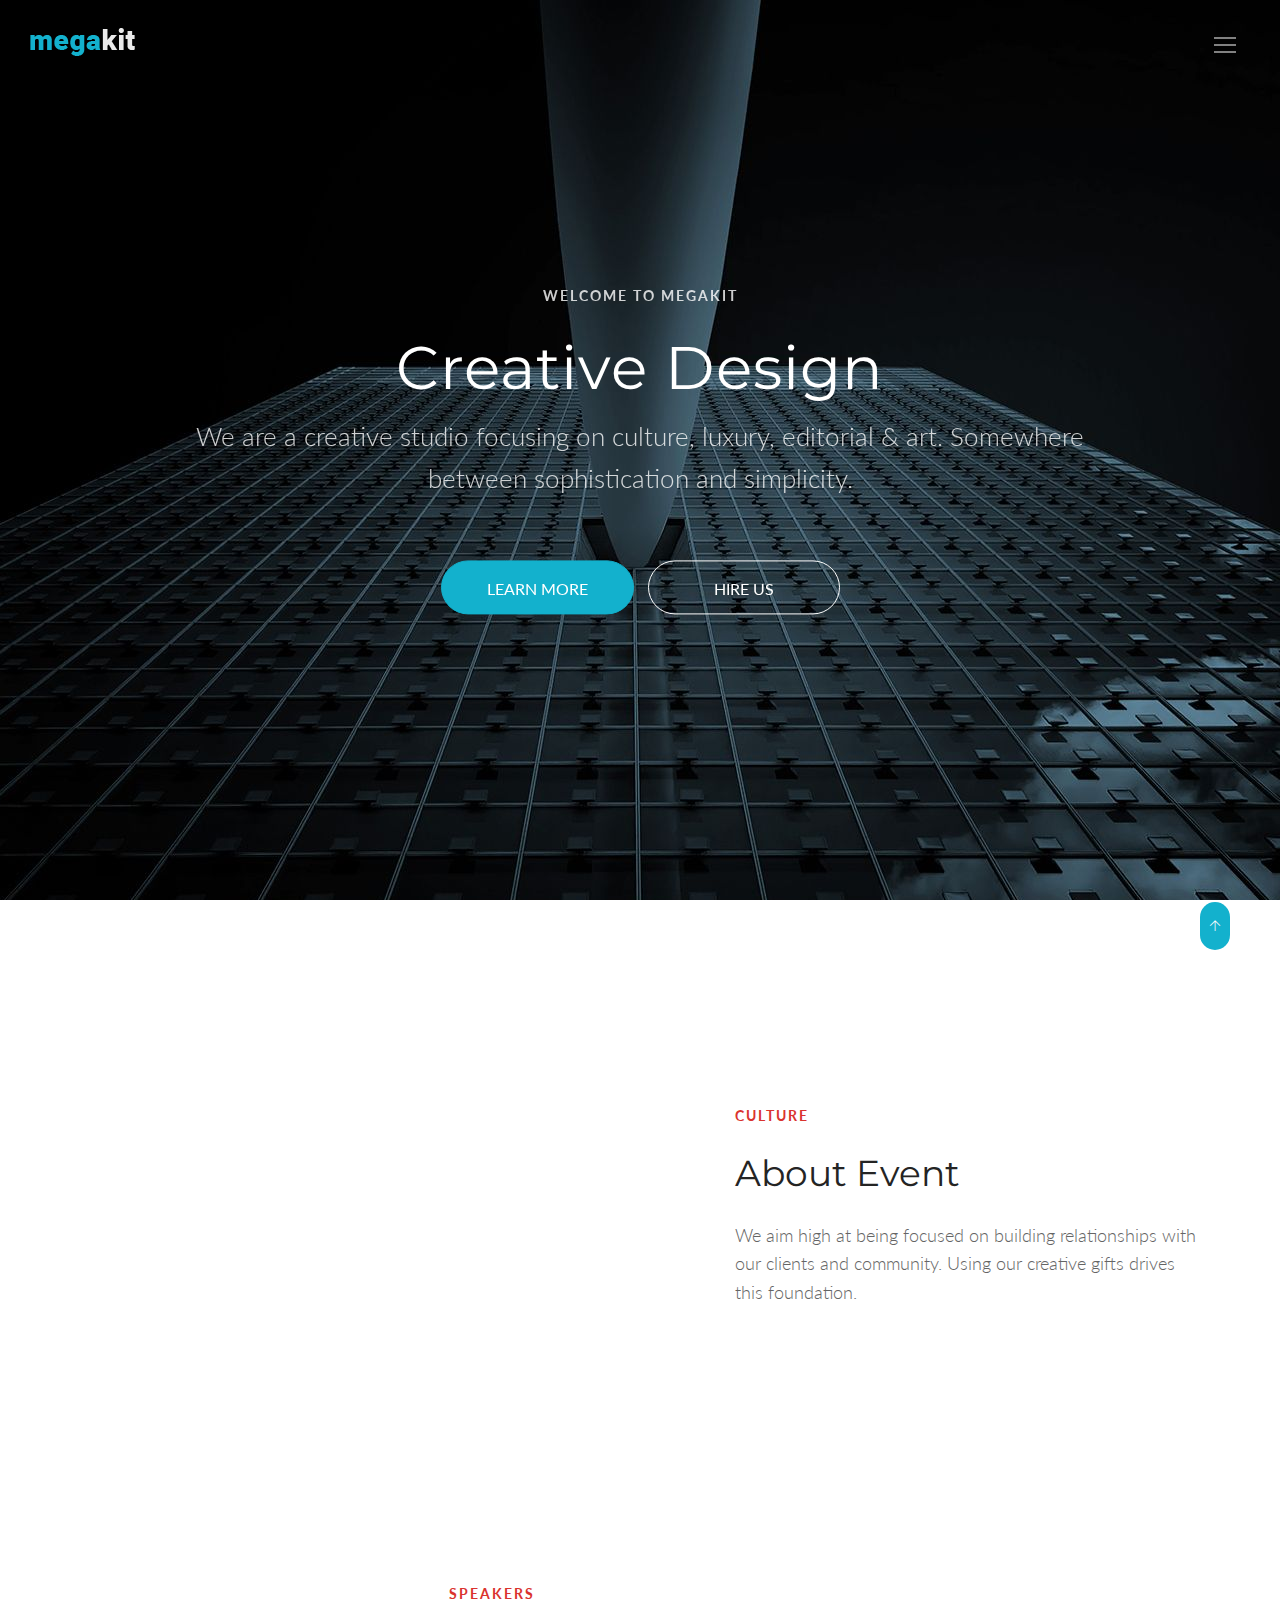
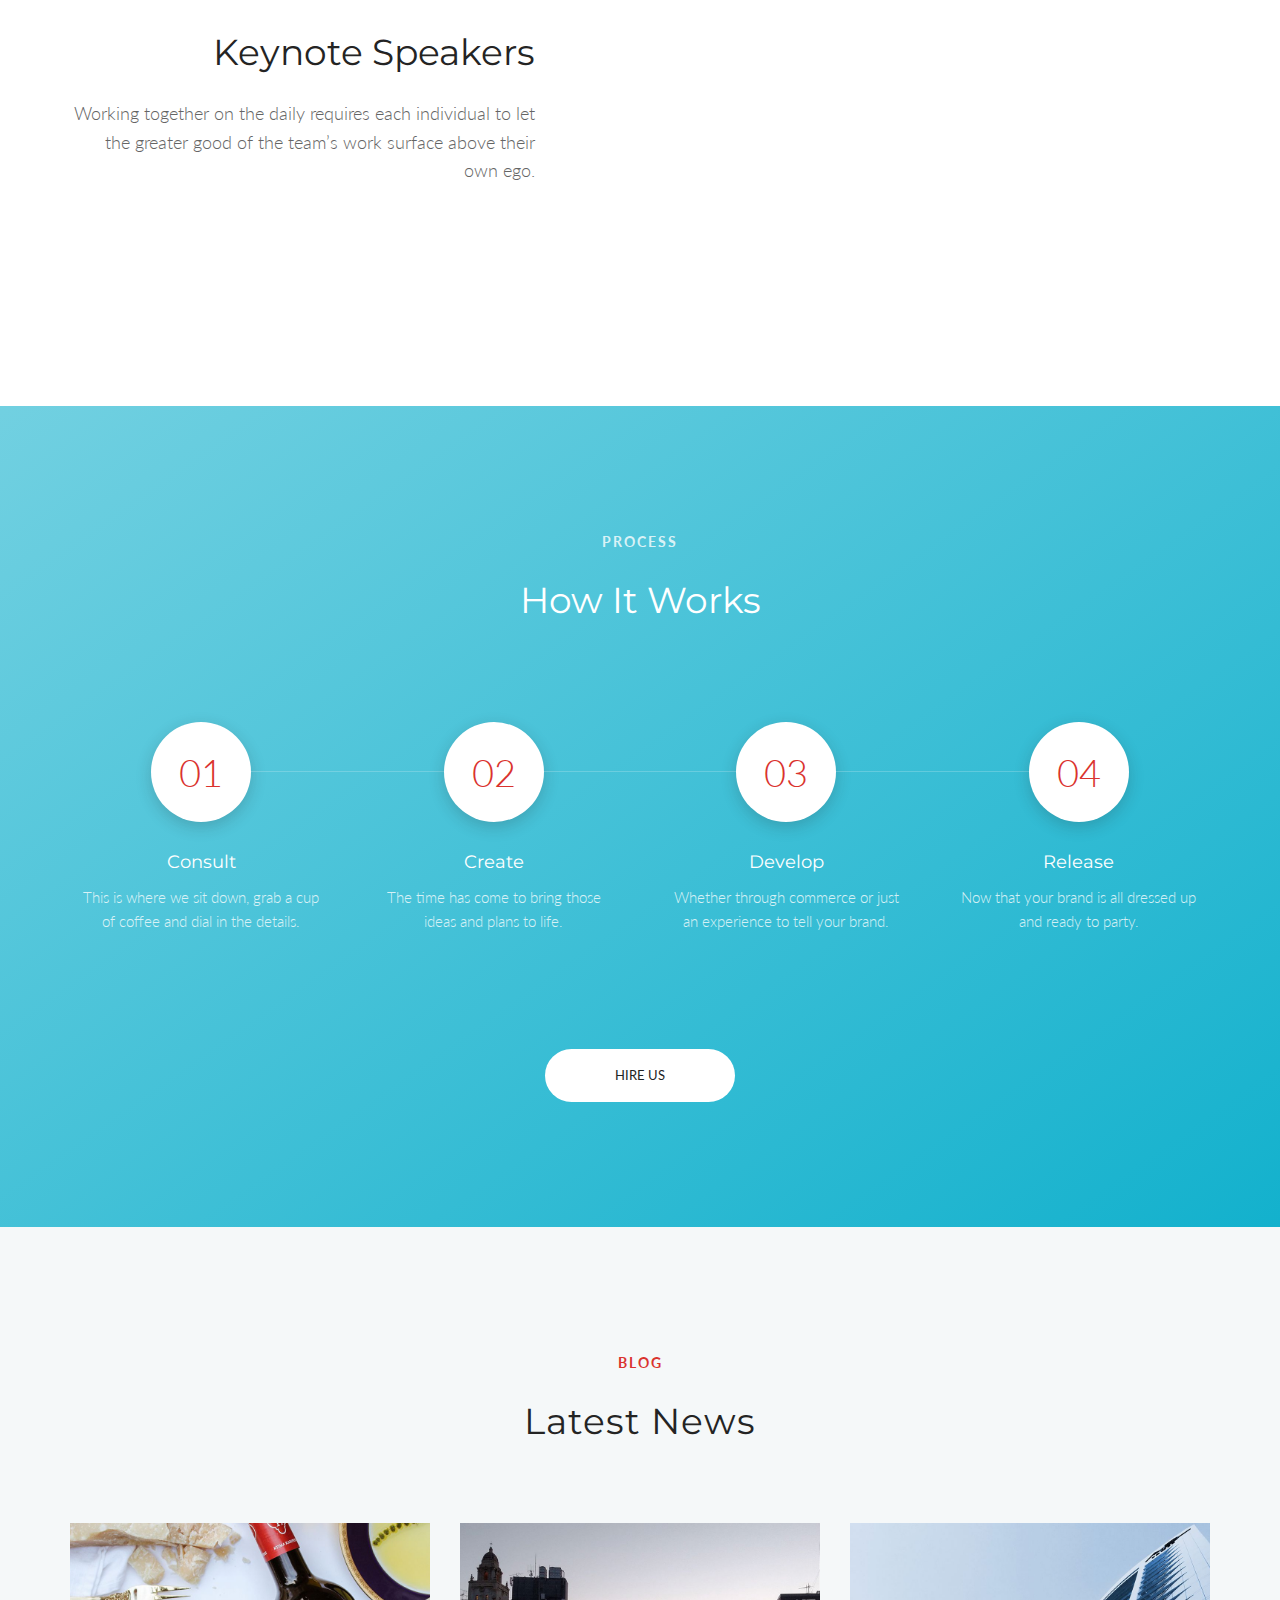
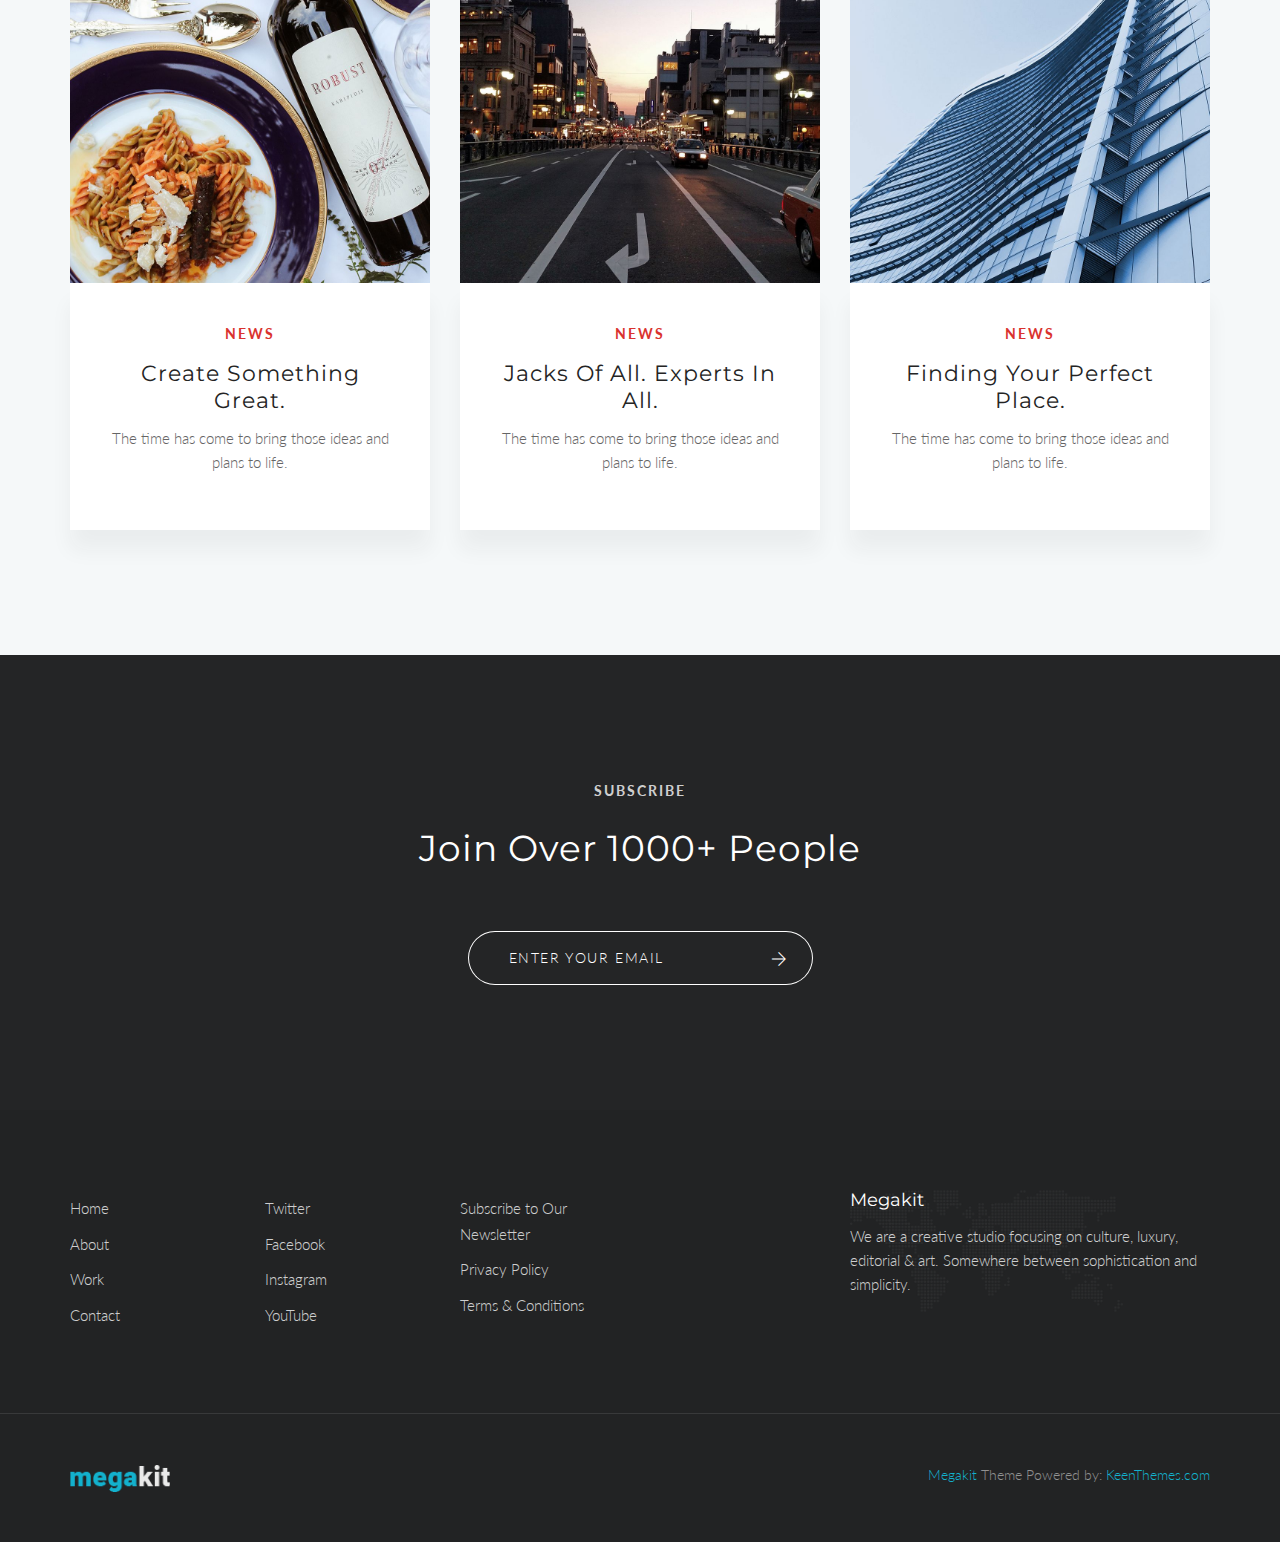
<file: about.html>
<!DOCTYPE html>
<html lang="en" class="no-js">
    <!-- Begin Head -->
    <head>
        <!-- Basic -->
        <meta charset="utf-8"/>
        <meta name="viewport" content="width=device-width, initial-scale=1, shrink-to-fit=no">
        <meta http-equiv="x-ua-compatible" content="ie=edge">
        <title>Megakit - HTML5 Theme</title>
        <meta name="keywords" content="HTML5 Theme" />
        <meta name="description" content="Megakit - HTML5 Theme">
        <meta name="author" content="keenthemes.com">

        <!-- Web Fonts -->
        <link href="https://fonts.googleapis.com/css?family=Lato:300,400,400i|Montserrat:400,700" rel="stylesheet">

        <!-- Vendor Styles -->
        <link href="vendor/bootstrap/css/bootstrap.min.css" rel="stylesheet" type="text/css"/>
        <link href="css/animate.css" rel="stylesheet" type="text/css"/>
        <link href="vendor/themify/themify.css" rel="stylesheet" type="text/css"/>
        <link href="vendor/scrollbar/scrollbar.min.css" rel="stylesheet" type="text/css"/>
        <link href="vendor/magnific-popup/magnific-popup.css" rel="stylesheet" type="text/css"/>
        <link href="vendor/swiper/swiper.min.css" rel="stylesheet" type="text/css"/>

        <!-- Theme Styles -->
        <link href="css/style.css" rel="stylesheet" type="text/css"/>
        <link href="css/global/global.css" rel="stylesheet" type="text/css"/>

        <!-- Favicon -->
        <link rel="shortcut icon" href="img/favicon.ico" type="image/x-icon">
        <link rel="apple-touch-icon" href="img/apple-touch-icon.png">
    </head>
    <!-- End Head -->

    <!-- Body -->
    <body>

        <!--========== HEADER ==========-->
        <header class="navbar-fixed-top s-header js__header-sticky js__header-overlay">
            <!-- Navbar -->
            <div class="s-header__navbar">
                <div class="s-header__container">
                    <div class="s-header__navbar-row">
                        <div class="s-header__navbar-row-col">
                            <!-- Logo -->
                            <div class="s-header__logo">
                                <a href="index.html" class="s-header__logo-link">
                                    <img class="s-header__logo-img s-header__logo-img-default" src="img/logo.png" alt="Megakit Logo">
                                    <img class="s-header__logo-img s-header__logo-img-shrink" src="img/logo-dark.png" alt="Megakit Logo">
                                </a>
                            </div>
                            <!-- End Logo -->
                        </div>
                        <div class="s-header__navbar-row-col">
                            <!-- Trigger -->
                            <a href="javascript:void(0);" class="s-header__trigger js__trigger">
                                <span class="s-header__trigger-icon"></span>
                                <svg x="0rem" y="0rem" width="3.125rem" height="3.125rem" viewbox="0 0 54 54">
                                    <circle fill="transparent" stroke="#fff" stroke-width="1" cx="27" cy="27" r="25" stroke-dasharray="157 157" stroke-dashoffset="157"></circle>
                                </svg>
                            </a>
                            <!-- End Trigger -->
                        </div>
                    </div>
                </div>
            </div>
            <!-- End Navbar -->

            <!-- Overlay -->
            <div class="s-header-bg-overlay js__bg-overlay">
                <!-- Nav -->
                <nav class="s-header__nav js__scrollbar">
                    <div class="container-fluid">
                        <!-- Menu List -->                                
                        <ul class="list-unstyled s-header__nav-menu">
                            <li class="s-header__nav-menu-item"><a class="s-header__nav-menu-link s-header__nav-menu-link-divider" href="index.html">Corporate</a></li>
                            <li class="s-header__nav-menu-item"><a class="s-header__nav-menu-link s-header__nav-menu-link-divider" href="index_app_landing.html">App Landing</a></li>
                            <li class="s-header__nav-menu-item"><a class="s-header__nav-menu-link s-header__nav-menu-link-divider" href="index_portfolio.html">Portfolio</a></li>
                            <li class="s-header__nav-menu-item"><a class="s-header__nav-menu-link s-header__nav-menu-link-divider" href="index_events.html">Events</a></li>
                            <li class="s-header__nav-menu-item"><a class="s-header__nav-menu-link s-header__nav-menu-link-divider" href="index_lawyer.html">Lawyer</a></li>
                            <li class="s-header__nav-menu-item"><a class="s-header__nav-menu-link s-header__nav-menu-link-divider" href="index_clinic.html">Clinic</a></li>
                            <li class="s-header__nav-menu-item"><a class="s-header__nav-menu-link s-header__nav-menu-link-divider" href="index_coming_soon.html">Coming Soon</a></li>
                        </ul>
                        <!-- End Menu List -->

                        <!-- Menu List -->                                
                        <ul class="list-unstyled s-header__nav-menu">
                            <li class="s-header__nav-menu-item"><a class="s-header__nav-menu-link s-header__nav-menu-link-divider -is-active" href="about.html">About</a></li>
                            <li class="s-header__nav-menu-item"><a class="s-header__nav-menu-link s-header__nav-menu-link-divider" href="team.html">Team</a></li>
                            <li class="s-header__nav-menu-item"><a class="s-header__nav-menu-link s-header__nav-menu-link-divider" href="services.html">Services</a></li>
                            <li class="s-header__nav-menu-item"><a class="s-header__nav-menu-link s-header__nav-menu-link-divider" href="events.html">Events</a></li>
                            <li class="s-header__nav-menu-item"><a class="s-header__nav-menu-link s-header__nav-menu-link-divider" href="faq.html">FAQ</a></li>
                            <li class="s-header__nav-menu-item"><a class="s-header__nav-menu-link s-header__nav-menu-link-divider" href="contacts.html">Contacts</a></li>
                        </ul>
                        <!-- End Menu List -->
                    </div>
                </nav>
                <!-- End Nav -->
                
                <!-- Action -->
                <ul class="list-inline s-header__action s-header__action--lb">
                    <li class="s-header__action-item"><a class="s-header__action-link -is-active" href="#">En</a></li>
                    <li class="s-header__action-item"><a class="s-header__action-link" href="#">Fr</a></li>
                </ul>
                <!-- End Action -->

                <!-- Action -->
                <ul class="list-inline s-header__action s-header__action--rb">
                    <li class="s-header__action-item">
                        <a class="s-header__action-link" href="https://www.behance.net/keenthemes">
                            <i class="g-padding-r-5--xs ti-facebook"></i>
                            <span class="g-display-none--xs g-display-inline-block--sm">Facebook</span>
                        </a>
                    </li>
                    <li class="s-header__action-item">
                        <a class="s-header__action-link" href="https://twitter.com/keenthemes">
                            <i class="g-padding-r-5--xs ti-twitter"></i>
                            <span class="g-display-none--xs g-display-inline-block--sm">Twitter</span>
                        </a>
                    </li>
                    <li class="s-header__action-item">
                        <a class="s-header__action-link" href="https://dribbble.com/keenthemes">
                            <i class="g-padding-r-5--xs ti-dribbble"></i>
                            <span class="g-display-none--xs g-display-inline-block--sm">Dribbble</span>
                        </a>
                    </li>
                </ul>
                <!-- End Action -->
            </div>
            <!-- End Overlay -->
        </header>
        <!--========== END HEADER ==========-->

        <!--========== PROMO BLOCK ==========-->
        <div class="g-fullheight--md js__parallax-window" style="background: url(img/1920x1080/02.jpg) 50% 0 no-repeat fixed;">
            <div class="g-container--md g-text-center--xs g-ver-center--md g-padding-y-150--xs g-padding-y-0--md">
                <div class="g-margin-b-60--xs">
                    <p class="text-uppercase g-font-size-14--xs g-font-weight--700 g-color--white-opacity g-letter-spacing--2 g-margin-b-25--xs">Welcome to Megakit</p>
                    <h1 class="g-font-size-40--xs g-font-size-50--sm g-font-size-60--md g-color--white g-letter-spacing--1">Creative Design</h1>
                    <p class="g-font-size-18--xs g-font-size-26--md g-color--white-opacity g-margin-b-0--xs">We are a creative studio focusing on culture, luxury, editorial &amp; art. Somewhere between sophistication and simplicity.</p>
                </div>
                <span class="g-display-block--xs g-display-inline-block--sm g-padding-x-5--xs g-margin-b-10--xs g-margin-b-0--sm">
                    <a href="https://themeforest.net/item/metronic-responsive-admin-dashboard-template/4021469?ref=keenthemes" class="text-uppercase s-btn s-btn-icon--md s-btn--primary-bg g-radius--50 g-padding-x-45--xs">Learn More</a>
                </span>
                <span class="g-display-block--xs g-display-inline-block--sm g-padding-x-5--xs g-margin-b-10--xs g-margin-b-0--sm">
                    <a href="https://themeforest.net/item/metronic-responsive-admin-dashboard-template/4021469?ref=keenthemes" class="text-uppercase s-btn s-btn-icon--md s-btn--white-brd g-radius--50 g-padding-x-65--xs">Hire Us</a>
                </span>
            </div>
        </div>
        <!--========== END PROMO BLOCK ==========-->

        <!--========== PAGE CONTENT ==========-->
        <!-- About -->
        <div class="container g-padding-y-80--xs g-padding-y-125--sm">
            <div class="row g-hor-centered-row--md g-row-col--5 g-margin-b-60--xs g-margin-b-100--md">
                <div class="col-sm-3 col-xs-6 g-hor-centered-row__col">
                    <div class="wow fadeInLeft" data-wow-duration=".3" data-wow-delay=".1s">
                        <img class="img-responsive" src="img/400x500/05.jpg" alt="Image">
                    </div>
                </div>
                <div class="col-sm-3 col-xs-6 g-hor-centered-row__col g-margin-b-60--xs g-margin-b-0--md">
                    <div class="wow fadeInLeft" data-wow-duration=".3" data-wow-delay=".2s">
                        <img class="img-responsive" src="img/400x550/01.jpg" alt="Image">
                    </div>
                </div>
                <div class="col-sm-1"></div>
                <div class="col-sm-5 g-hor-centered-row__col">
                    <p class="text-uppercase g-font-size-14--xs g-font-weight--700 g-color--primary g-letter-spacing--2 g-margin-b-25--xs">Culture</p>
                    <h2 class="g-font-size-32--xs g-font-size-36--sm g-margin-b-25--xs">About Event</h2>
                    <p class="g-font-size-18--sm">We aim high at being focused on building relationships with our clients and community. Using our creative gifts drives this foundation.</p>
                </div>
            </div>

            <div class="row g-hor-centered-row--md g-row-col--5">
                <div class="col-sm-3 col-xs-6 col-sm-push-6 g-hor-centered-row__col">
                    <div class="wow fadeInRight" data-wow-duration=".3" data-wow-delay=".2s">
                        <img class="img-responsive" src="img/400x550/02.jpg" alt="Image">
                    </div>
                </div>
                <div class="col-sm-3 col-xs-6 col-sm-push-6 g-hor-centered-row__col g-margin-b-60--xs g-margin-b-0--md">
                    <div class="wow fadeInRight" data-wow-duration=".3" data-wow-delay=".1s">
                        <img class="img-responsive" src="img/400x500/06.jpg" alt="Image">
                    </div>
                </div>
                <div class="col-sm-1"></div>
                <div class="col-sm-5 col-sm-pull-7 g-hor-centered-row__col g-text-left--xs g-text-right--md">
                    <p class="text-uppercase g-font-size-14--xs g-font-weight--700 g-color--primary g-letter-spacing--2 g-margin-b-25--xs">Speakers</p>
                    <h2 class="g-font-size-32--xs g-font-size-36--sm g-margin-b-25--xs">Keynote Speakers</h2>
                    <p class="g-font-size-18--sm">Working together on the daily requires each individual to let the greater good of the team’s work surface above their own ego.</p>
                </div>
            </div>
        </div>
        <!-- End About -->

        <!-- Process -->
        <div class="g-bg-color--primary-ltr">
            <div class="container g-padding-y-80--xs g-padding-y-125--sm">
                <div class="g-text-center--xs g-margin-b-100--xs">
                    <p class="text-uppercase g-font-size-14--xs g-font-weight--700 g-color--white-opacity g-letter-spacing--2 g-margin-b-25--xs">Process</p>
                    <h2 class="g-font-size-32--xs g-font-size-36--md g-color--white">How it Works</h2>
                </div>
                <ul class="list-inline row g-margin-b-100--xs">
                    <!-- Process -->
                    <li class="col-sm-3 col-xs-6 g-full-width--xs s-process-v1 g-margin-b-60--xs g-margin-b-0--md">
                        <div class="center-block g-text-center--xs">
                            <div class="g-margin-b-30--xs">
                                <span class="g-display-inline-block--xs g-width-100--xs g-height-100--xs g-font-size-38--xs g-color--primary g-bg-color--white g-box-shadow__dark-lightest-v4 g-padding-x-20--xs g-padding-y-20--xs g-radius--circle">01</span>
                            </div>
                            <div class="g-padding-x-20--xs">
                                <h3 class="g-font-size-18--xs g-color--white">Consult</h3>
                                <p class="g-color--white-opacity">This is where we sit down, grab a cup of coffee and dial in the details.</p>
                            </div>
                        </div>
                    </li>
                    <!-- End Process -->

                    <!-- Process -->
                    <li class="col-sm-3 col-xs-6 g-full-width--xs s-process-v1 g-margin-b-60--xs g-margin-b-0--md">
                        <div class="center-block g-text-center--xs">
                            <div class="g-margin-b-30--xs">
                                <span class="g-display-inline-block--xs g-width-100--xs g-height-100--xs g-font-size-38--xs g-color--primary g-bg-color--white g-box-shadow__dark-lightest-v4 g-padding-x-20--xs g-padding-y-20--xs g-radius--circle">02</span>
                            </div>
                            <div class="g-padding-x-20--xs">
                                <h3 class="g-font-size-18--xs g-color--white">Create</h3>
                                <p class="g-color--white-opacity">The time has come to bring those ideas and plans to life.</p>
                            </div>
                        </div>
                    </li>
                    <!-- End Process -->

                    <!-- Process -->
                    <li class="col-sm-3 col-xs-6 g-full-width--xs s-process-v1 g-margin-b-60--xs g-margin-b-0--sm">
                        <div class="center-block g-text-center--xs">
                            <div class="g-margin-b-30--xs">
                                <span class="g-display-inline-block--xs g-width-100--xs g-height-100--xs g-font-size-38--xs g-color--primary g-bg-color--white g-box-shadow__dark-lightest-v4 g-padding-x-20--xs g-padding-y-20--xs g-radius--circle">03</span>
                            </div>
                            <div class="g-padding-x-20--xs">
                                <h3 class="g-font-size-18--xs g-color--white">Develop</h3>
                                <p class="g-color--white-opacity">Whether through commerce or just an experience to tell your brand.</p>
                            </div>
                        </div>
                    </li>
                    <!-- End Process -->

                    <!-- Process -->
                    <li class="col-sm-3 col-xs-6 g-full-width--xs s-process-v1">
                        <div class="center-block g-text-center--xs">
                            <div class="g-margin-b-30--xs">
                                <span class="g-display-inline-block--xs g-width-100--xs g-height-100--xs g-font-size-38--xs g-color--primary g-bg-color--white g-box-shadow__dark-lightest-v4 g-padding-x-20--xs g-padding-y-20--xs g-radius--circle">04</span>
                            </div>
                            <div class="g-padding-x-20--xs">
                                <h3 class="g-font-size-18--xs g-color--white">Release</h3>
                                <p class="g-color--white-opacity">Now that your brand is all dressed up and ready to party.</p>
                            </div>
                        </div>
                    </li>
                    <!-- End Process -->
                </ul>

                <div class="g-text-center--xs">
                    <a href="#js__scroll-to-appointment" class="text-uppercase s-btn s-btn--md s-btn--white-bg g-radius--50 g-padding-x-70--xs">Hire Us</a>
                </div>
            </div>
        </div>
        <!-- End Process -->

        <!-- News -->
        <div class="g-bg-color--sky-light">
            <div class="container g-padding-y-80--xs g-padding-y-125--sm">
                <div class="g-text-center--xs g-margin-b-80--xs">
                    <p class="text-uppercase g-font-size-14--xs g-font-weight--700 g-color--primary g-letter-spacing--2 g-margin-b-25--xs">Blog</p>
                    <h2 class="g-font-size-32--xs g-font-size-36--md g-letter-spacing--1">Latest News</h2>
                </div>
                <div class="row">
                    <div class="col-sm-4 g-margin-b-30--xs g-margin-b-0--md">
                        <!-- News -->
                        <article>
                            <img class="img-responsive" src="img/970x970/01.jpg" alt="Image">
                            <div class="g-bg-color--white g-box-shadow__dark-lightest-v2 g-text-center--xs g-padding-x-40--xs g-padding-y-40--xs">
                                <p class="text-uppercase g-font-size-14--xs g-font-weight--700 g-color--primary g-letter-spacing--2">News</p>
                                <h3 class="g-font-size-22--xs g-letter-spacing--1"><a href="https://themeforest.net/item/metronic-responsive-admin-dashboard-template/4021469?ref=keenthemes">Create Something Great.</a></h3>
                                <p>The time has come to bring those ideas and plans to life.</p>
                            </div>
                        </article>
                        <!-- End News -->
                    </div>
                    <div class="col-sm-4 g-margin-b-30--xs g-margin-b-0--md">
                        <!-- News -->
                        <article>
                            <img class="img-responsive" src="img/970x970/02.jpg" alt="Image">
                            <div class="g-bg-color--white g-box-shadow__dark-lightest-v2 g-text-center--xs g-padding-x-40--xs g-padding-y-40--xs">
                                <p class="text-uppercase g-font-size-14--xs g-font-weight--700 g-color--primary g-letter-spacing--2">News</p>
                                <h3 class="g-font-size-22--xs g-letter-spacing--1"><a href="https://themeforest.net/item/metronic-responsive-admin-dashboard-template/4021469?ref=keenthemes">Jacks of All. Experts in All.</a></h3>
                                <p>The time has come to bring those ideas and plans to life.</p>
                            </div>
                        </article>
                        <!-- End News -->
                    </div>
                    <div class="col-sm-4">
                        <!-- News -->
                        <article>
                            <img class="img-responsive" src="img/970x970/03.jpg" alt="Image">
                            <div class="g-bg-color--white g-box-shadow__dark-lightest-v2 g-text-center--xs g-padding-x-40--xs g-padding-y-40--xs">
                                <p class="text-uppercase g-font-size-14--xs g-font-weight--700 g-color--primary g-letter-spacing--2">News</p>
                                <h3 class="g-font-size-22--xs g-letter-spacing--1"><a href="https://themeforest.net/item/metronic-responsive-admin-dashboard-template/4021469?ref=keenthemes">Finding your Perfect Place.</a></h3>
                                <p>The time has come to bring those ideas and plans to life.</p>
                            </div>
                        </article>
                        <!-- End News -->
                    </div>
                </div>
            </div>
        </div>
        <!-- End News -->

        <!-- Subscribe -->
        <div class="g-bg-color--dark-light">
            <div class="g-container--sm g-text-center--xs g-padding-y-80--xs g-padding-y-125--sm">
                <div class="g-margin-b-60--xs">
                    <p class="text-uppercase g-font-size-14--xs g-font-weight--700 g-color--white-opacity g-letter-spacing--2 g-margin-b-25--xs">Subscribe</p>
                    <h2 class="g-font-size-32--xs g-font-size-36--sm g-letter-spacing--1 g-color--white">Join Over 1000+ People</h2>
                </div>
                <div class="row">
                    <div class="col-sm-6 col-sm-offset-3 col-xs-10 col-xs-offset-1">
                        <form class="input-group">
                            <input type="email" class="form-control s-form-v1__input g-radius--left-50" name="email" placeholder="Enter your email">
                            <span class="input-group-btn">
                                <button type="submit" class="s-btn s-btn-icon--md s-btn-icon--white-brd s-btn--white-brd g-radius--right-50"><i class="ti-arrow-right"></i></button>
                            </span>
                        </form>
                    </div>
                </div>
            </div>
        </div>
        <!-- End Subscribe -->
        <!--========== END PAGE CONTENT ==========-->

        <!--========== FOOTER ==========-->
        <footer class="g-bg-color--dark">
            <!-- Links -->
            <div class="g-hor-divider__dashed--white-opacity-lightest">
                <div class="container g-padding-y-80--xs">
                    <div class="row">
                        <div class="col-sm-2 g-margin-b-20--xs g-margin-b-0--md">
                            <ul class="list-unstyled g-ul-li-tb-5--xs g-margin-b-0--xs">
                                <li><a class="g-font-size-15--xs g-color--white-opacity" href="http://themeforest.net/item/metronic-responsive-admin-dashboard-template/4021469?ref=keenthemes">Home</a></li>
                                <li><a class="g-font-size-15--xs g-color--white-opacity" href="http://themeforest.net/item/metronic-responsive-admin-dashboard-template/4021469?ref=keenthemes">About</a></li>
                                <li><a class="g-font-size-15--xs g-color--white-opacity" href="http://themeforest.net/item/metronic-responsive-admin-dashboard-template/4021469?ref=keenthemes">Work</a></li>
                                <li><a class="g-font-size-15--xs g-color--white-opacity" href="http://themeforest.net/item/metronic-responsive-admin-dashboard-template/4021469?ref=keenthemes">Contact</a></li>
                            </ul>
                        </div>
                        <div class="col-sm-2 g-margin-b-20--xs g-margin-b-0--md">
                            <ul class="list-unstyled g-ul-li-tb-5--xs g-margin-b-0--xs">
                                <li><a class="g-font-size-15--xs g-color--white-opacity" href="http://themeforest.net/item/metronic-responsive-admin-dashboard-template/4021469?ref=keenthemes">Twitter</a></li>
                                <li><a class="g-font-size-15--xs g-color--white-opacity" href="http://themeforest.net/item/metronic-responsive-admin-dashboard-template/4021469?ref=keenthemes">Facebook</a></li>
                                <li><a class="g-font-size-15--xs g-color--white-opacity" href="http://themeforest.net/item/metronic-responsive-admin-dashboard-template/4021469?ref=keenthemes">Instagram</a></li>
                                <li><a class="g-font-size-15--xs g-color--white-opacity" href="http://themeforest.net/item/metronic-responsive-admin-dashboard-template/4021469?ref=keenthemes">YouTube</a></li>
                            </ul>
                        </div>
                        <div class="col-sm-2 g-margin-b-40--xs g-margin-b-0--md">
                            <ul class="list-unstyled g-ul-li-tb-5--xs g-margin-b-0--xs">
                                <li><a class="g-font-size-15--xs g-color--white-opacity" href="http://themeforest.net/item/metronic-responsive-admin-dashboard-template/4021469?ref=keenthemes">Subscribe to Our Newsletter</a></li>
                                <li><a class="g-font-size-15--xs g-color--white-opacity" href="http://themeforest.net/item/metronic-responsive-admin-dashboard-template/4021469?ref=keenthemes">Privacy Policy</a></li>
                                <li><a class="g-font-size-15--xs g-color--white-opacity" href="http://themeforest.net/item/metronic-responsive-admin-dashboard-template/4021469?ref=keenthemes">Terms &amp; Conditions</a></li>
                            </ul>
                        </div>
                        <div class="col-md-4 col-md-offset-2 col-sm-5 col-sm-offset-1 s-footer__logo g-padding-y-50--xs g-padding-y-0--md">
                            <h3 class="g-font-size-18--xs g-color--white">Megakit</h3>
                            <p class="g-color--white-opacity">We are a creative studio focusing on culture, luxury, editorial &amp; art. Somewhere between sophistication and simplicity.</p>
                        </div>
                    </div>
                </div>
            </div>
            <!-- End Links -->

            <!-- Copyright -->
            <div class="container g-padding-y-50--xs">
                <div class="row">
                    <div class="col-xs-6">
                        <a href="index.html">
                            <img class="g-width-100--xs g-height-auto--xs" src="img/logo.png" alt="Megakit Logo">
                        </a>
                    </div>
                    <div class="col-xs-6 g-text-right--xs">
                        <p class="g-font-size-14--xs g-margin-b-0--xs g-color--white-opacity-light"><a href="http://keenthemes.com/preview/Megakit/">Megakit</a> Theme Powered by: <a href="http://www.keenthemes.com/">KeenThemes.com</a></p>
                    </div>
                </div>
            </div>
            <!-- End Copyright -->
        </footer>
        <!--========== END FOOTER ==========-->

        <!-- Back To Top -->
        <a href="javascript:void(0);" class="s-back-to-top js__back-to-top"></a>

        <!--========== JAVASCRIPTS (Load javascripts at bottom, this will reduce page load time) ==========-->
        <!-- Vendor -->
        <script type="text/javascript" src="vendor/jquery.min.js"></script>
        <script type="text/javascript" src="vendor/jquery.migrate.min.js"></script>
        <script type="text/javascript" src="vendor/bootstrap/js/bootstrap.min.js"></script>
        <script type="text/javascript" src="vendor/jquery.smooth-scroll.min.js"></script>
        <script type="text/javascript" src="vendor/jquery.back-to-top.min.js"></script>
        <script type="text/javascript" src="vendor/scrollbar/jquery.scrollbar.min.js"></script>
        <script type="text/javascript" src="vendor/magnific-popup/jquery.magnific-popup.min.js"></script>
        <script type="text/javascript" src="vendor/jquery.parallax.min.js"></script>
        <script type="text/javascript" src="vendor/swiper/swiper.jquery.min.js"></script>
        <script type="text/javascript" src="vendor/jquery.wow.min.js"></script>

        <!-- General Components and Settings -->
        <script type="text/javascript" src="js/global.min.js"></script>
        <script type="text/javascript" src="js/components/header-sticky.min.js"></script>
        <script type="text/javascript" src="js/components/scrollbar.min.js"></script>
        <script type="text/javascript" src="js/components/magnific-popup.min.js"></script>
        <script type="text/javascript" src="js/components/swiper.min.js"></script>
        <script type="text/javascript" src="js/components/wow.min.js"></script>
        <!--========== END JAVASCRIPTS ==========-->

    </body>
    <!-- End Body -->
</html>
</file>
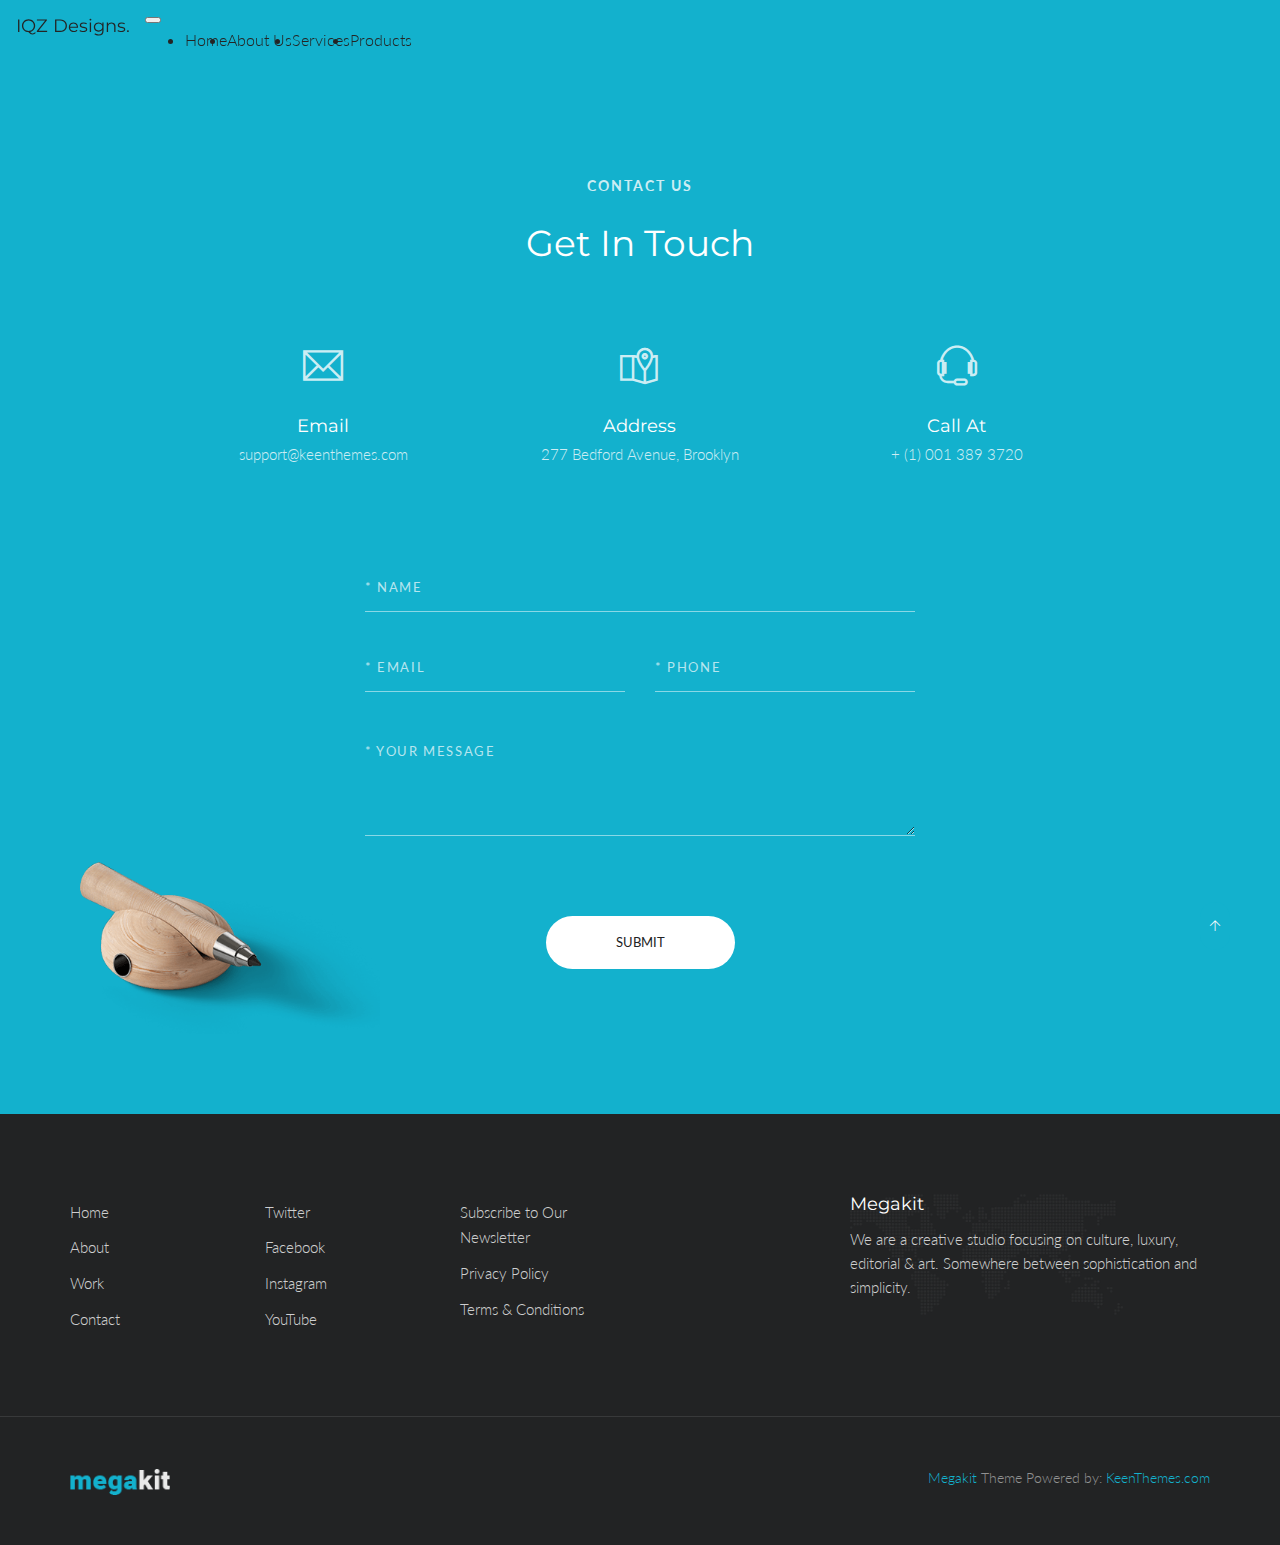
<file: contacts.html>
<!DOCTYPE html>
<html lang="en" class="no-js">
    <!-- Begin Head -->
    <head>
        <!-- Basic -->
        <meta charset="utf-8"/>
        <meta name="viewport" content="width=device-width, initial-scale=1, shrink-to-fit=no">
        <meta http-equiv="x-ua-compatible" content="ie=edge">
        <title>Megakit - HTML5 Theme</title>
       

        <!-- Web Fonts -->
        <link href="https://fonts.googleapis.com/css?family=Lato:300,400,400i|Montserrat:400,700" rel="stylesheet">

        <!-- Vendor Styles -->
        <link href="vendor/bootstrap/css/bootstrap.min.css" rel="stylesheet" type="text/css"/>
        <link href="vendor/themify/themify.css" rel="stylesheet" type="text/css"/>
        <link href="vendor/scrollbar/scrollbar.min.css" rel="stylesheet" type="text/css"/>

        <!-- Theme Styles -->
        <link href="css/style.css" rel="stylesheet" type="text/css"/>
        <link href="css/global/global.css" rel="stylesheet" type="text/css"/>

        <!-- Favicon -->
        <link rel="shortcut icon" href="img/favicon.ico" type="image/x-icon">
        <link rel="apple-touch-icon" href="img/apple-touch-icon.png">
    </head>
    <!-- End Head -->

    <!-- Body -->
    <body>

        <!--========== HEADER ==========-->
        <header class="navbar-fixed-top s-header js__header-sticky js__header-overlay">
            <!-- Navbar -->
              <nav class="navbar navbar-expand-md navbar-dark">
                  <h3 class="navbar-brand header-name">IQZ Designs.</h3>
                  <button
                    class="navbar-toggler"
                    type="button"
                    data-toggle="collapse"
                    data-target="#collapsibleNavbar"
                  >
                    <span class="navbar-toggler-icon"></span>
                  </button>
                  <div class="collapse navbar-collapse" id="collapsibleNavbar">
                    <ul class="navbar-nav ml-auto">
                      <li class="nav-item">
                        <a class="nav-link" href="index.html">Home</a>
                      </li>
                      <li class="nav-item">
                        <a class="nav-link" href="AboutUs.html">About Us</a>
                      </li>
                       <li class="nav-item dropdown">
                        <a
                          class="nav-link dropdown-toggle"
                          href="#"
                          id="navbarDropdownMenuLink"
                          data-toggle="dropdown"
                          aria-haspopup="true"
                          aria-expanded="false"
                        >
                          Services
                        </a>
                        <div class="dropdown-menu" aria-labelledby="navbarDropdownMenuLink">
                          <a class="dropdown-item" href="ASIC.html">ASIC Design</a>
                          <a class="dropdown-item" href="ML&AI.html">ML & AI</a>
                          <a class="dropdown-item" href="AnalogandMixed.html">Analog And Mixed Signal Services </a>
                          <a class="dropdown-item" href="Custom-Layout.html">Custom Layout </a>
                          <a class="dropdown-item" href="#">IoT</a>
                        </div>
                      </li>
                      <li class="nav-item">
                        <a class="nav-link" href="Products.html">Products</a>
                      </li>
                    </ul>
                  </div>
                </nav>
            <!-- End Overlay -->
        </header>
        <!--========== END HEADER ==========-->

        <!--========== PAGE CONTENT ==========-->
        <!-- Feedback Form -->
        <div class="g-position--relative g-bg-color--primary">
            <div class="g-container--md g-padding-y-125--xs">
                <div class="g-text-center--xs g-margin-t-50--xs g-margin-b-80--xs">
                    <p class="text-uppercase g-font-size-14--xs g-font-weight--700 g-color--white-opacity g-letter-spacing--2 g-margin-b-25--xs">Contact Us</p>
                    <h2 class="g-font-size-32--xs g-font-size-36--sm g-color--white">Get in Touch</h2>
                </div>
                <div class="row g-row-col--5 g-margin-b-80--xs">
                    <div class="col-xs-4 g-full-width--xs g-margin-b-50--xs g-margin-b-0--sm">
                        <div class="g-text-center--xs">
                            <i class="g-display-block--xs g-font-size-40--xs g-color--white-opacity g-margin-b-30--xs ti-email"></i>
                            <h4 class="g-font-size-18--xs g-color--white g-margin-b-5--xs">Email</h4>
                            <p class="g-color--white-opacity">support@keenthemes.com</p>
                        </div>
                    </div>
                    <div class="col-xs-4 g-full-width--xs g-margin-b-50--xs g-margin-b-0--sm">
                        <div class="g-text-center--xs">
                            <i class="g-display-block--xs g-font-size-40--xs g-color--white-opacity g-margin-b-30--xs ti-map-alt"></i>
                            <h4 class="g-font-size-18--xs g-color--white g-margin-b-5--xs">Address</h4>
                            <p class="g-color--white-opacity">277 Bedford Avenue, Brooklyn</p>
                        </div>
                    </div>
                    <div class="col-xs-4 g-full-width--xs">
                        <div class="g-text-center--xs">
                            <i class="g-display-block--xs g-font-size-40--xs g-color--white-opacity g-margin-b-30--xs ti-headphone-alt"></i>
                            <h4 class="g-font-size-18--xs g-color--white g-margin-b-5--xs">Call at</h4>
                            <p class="g-color--white-opacity">+ (1) 001 389 3720</p>
                        </div>
                    </div>
                </div>
                <form class="center-block g-width-500--sm g-width-550--md">
                    <div class="g-margin-b-30--xs">
                        <input type="text" class="form-control s-form-v3__input" placeholder="* Name">
                    </div>
                    <div class="row g-row-col-5 g-margin-b-50--xs">
                        <div class="col-sm-6 g-margin-b-30--xs g-margin-b-0--md">
                            <input type="email" class="form-control s-form-v3__input" placeholder="* Email">
                        </div>
                        <div class="col-sm-6">
                            <input type="text" class="form-control s-form-v3__input" placeholder="* Phone">
                        </div>
                    </div>
                    <div class="g-margin-b-80--xs">
                        <textarea class="form-control s-form-v3__input" rows="5" placeholder="* Your message"></textarea>
                    </div>
                    <div class="g-text-center--xs">
                        <button type="submit" class="text-uppercase s-btn s-btn--md s-btn--white-bg g-radius--50 g-padding-x-70--xs g-margin-b-20--xs">Submit</button>
                    </div>
                </form>
            </div>
            <img class="s-mockup-v2" src="img/mockups/pencil-01.png" alt="Mockup Image">
        </div>
        <!-- End Feedback Form -->
        <!--========== END PAGE CONTENT ==========-->

        <!--========== FOOTER ==========-->
        <footer class="g-bg-color--dark">
            <!-- Links -->
            <div class="g-hor-divider__dashed--white-opacity-lightest">
                <div class="container g-padding-y-80--xs">
                    <div class="row">
                        <div class="col-sm-2 g-margin-b-20--xs g-margin-b-0--md">
                            <ul class="list-unstyled g-ul-li-tb-5--xs g-margin-b-0--xs">
                                <li><a class="g-font-size-15--xs g-color--white-opacity" href="http://themeforest.net/item/metronic-responsive-admin-dashboard-template/4021469?ref=keenthemes">Home</a></li>
                                <li><a class="g-font-size-15--xs g-color--white-opacity" href="http://themeforest.net/item/metronic-responsive-admin-dashboard-template/4021469?ref=keenthemes">About</a></li>
                                <li><a class="g-font-size-15--xs g-color--white-opacity" href="http://themeforest.net/item/metronic-responsive-admin-dashboard-template/4021469?ref=keenthemes">Work</a></li>
                                <li><a class="g-font-size-15--xs g-color--white-opacity" href="http://themeforest.net/item/metronic-responsive-admin-dashboard-template/4021469?ref=keenthemes">Contact</a></li>
                            </ul>
                        </div>
                        <div class="col-sm-2 g-margin-b-20--xs g-margin-b-0--md">
                            <ul class="list-unstyled g-ul-li-tb-5--xs g-margin-b-0--xs">
                                <li><a class="g-font-size-15--xs g-color--white-opacity" href="http://themeforest.net/item/metronic-responsive-admin-dashboard-template/4021469?ref=keenthemes">Twitter</a></li>
                                <li><a class="g-font-size-15--xs g-color--white-opacity" href="http://themeforest.net/item/metronic-responsive-admin-dashboard-template/4021469?ref=keenthemes">Facebook</a></li>
                                <li><a class="g-font-size-15--xs g-color--white-opacity" href="http://themeforest.net/item/metronic-responsive-admin-dashboard-template/4021469?ref=keenthemes">Instagram</a></li>
                                <li><a class="g-font-size-15--xs g-color--white-opacity" href="http://themeforest.net/item/metronic-responsive-admin-dashboard-template/4021469?ref=keenthemes">YouTube</a></li>
                            </ul>
                        </div>
                        <div class="col-sm-2 g-margin-b-40--xs g-margin-b-0--md">
                            <ul class="list-unstyled g-ul-li-tb-5--xs g-margin-b-0--xs">
                                <li><a class="g-font-size-15--xs g-color--white-opacity" href="http://themeforest.net/item/metronic-responsive-admin-dashboard-template/4021469?ref=keenthemes">Subscribe to Our Newsletter</a></li>
                                <li><a class="g-font-size-15--xs g-color--white-opacity" href="http://themeforest.net/item/metronic-responsive-admin-dashboard-template/4021469?ref=keenthemes">Privacy Policy</a></li>
                                <li><a class="g-font-size-15--xs g-color--white-opacity" href="http://themeforest.net/item/metronic-responsive-admin-dashboard-template/4021469?ref=keenthemes">Terms &amp; Conditions</a></li>
                            </ul>
                        </div>
                        <div class="col-md-4 col-md-offset-2 col-sm-5 col-sm-offset-1 s-footer__logo g-padding-y-50--xs g-padding-y-0--md">
                            <h3 class="g-font-size-18--xs g-color--white">Megakit</h3>
                            <p class="g-color--white-opacity">We are a creative studio focusing on culture, luxury, editorial &amp; art. Somewhere between sophistication and simplicity.</p>
                        </div>
                    </div>
                </div>
            </div>
            <!-- End Links -->

            <!-- Copyright -->
            <div class="container g-padding-y-50--xs">
                <div class="row">
                    <div class="col-xs-6">
                        <a href="index.html">
                            <img class="g-width-100--xs g-height-auto--xs" src="img/logo.png" alt="Megakit Logo">
                        </a>
                    </div>
                    <div class="col-xs-6 g-text-right--xs">
                        <p class="g-font-size-14--xs g-margin-b-0--xs g-color--white-opacity-light"><a href="http://keenthemes.com/preview/Megakit/">Megakit</a> Theme Powered by: <a href="http://www.keenthemes.com/">KeenThemes.com</a></p>
                    </div>
                </div>
            </div>
            <!-- End Copyright -->
        </footer>
        <!--========== END FOOTER ==========-->

        <!-- Back To Top -->
        <a href="javascript:void(0);" class="s-back-to-top js__back-to-top"></a>

        <!--========== JAVASCRIPTS (Load javascripts at bottom, this will reduce page load time) ==========-->
        <!-- Vendor -->
        <script type="text/javascript" src="vendor/jquery.min.js"></script>
        <script type="text/javascript" src="vendor/jquery.migrate.min.js"></script>
        <script type="text/javascript" src="vendor/bootstrap/js/bootstrap.min.js"></script>
        <script type="text/javascript" src="vendor/jquery.smooth-scroll.min.js"></script>
        <script type="text/javascript" src="vendor/jquery.back-to-top.min.js"></script>
        <script type="text/javascript" src="vendor/scrollbar/jquery.scrollbar.min.js"></script>

        <!-- General Components and Settings -->
        <script type="text/javascript" src="js/global.min.js"></script>
        <script type="text/javascript" src="js/components/header-sticky.min.js"></script>
        <script type="text/javascript" src="js/components/scrollbar.min.js"></script>
        <!--========== END JAVASCRIPTS ==========-->

    </body>
    <!-- End Body -->
</html>
</file>
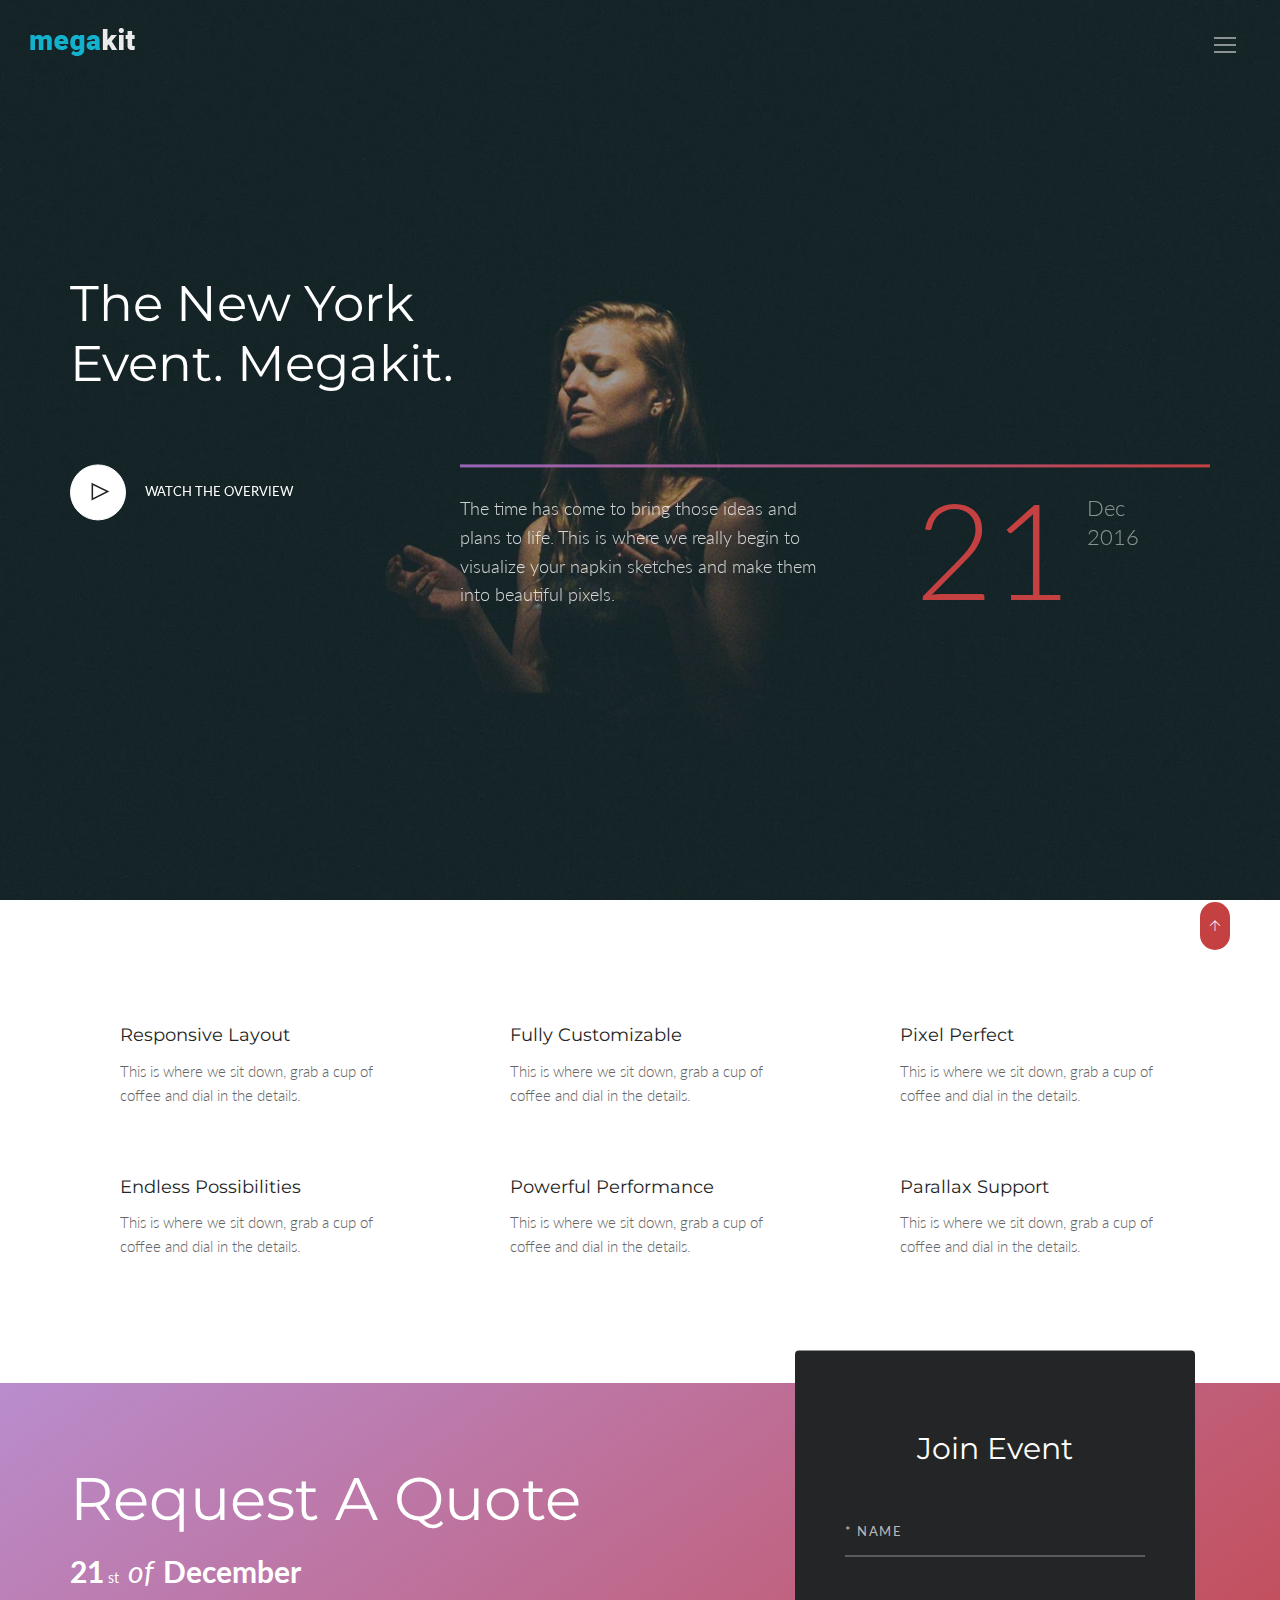
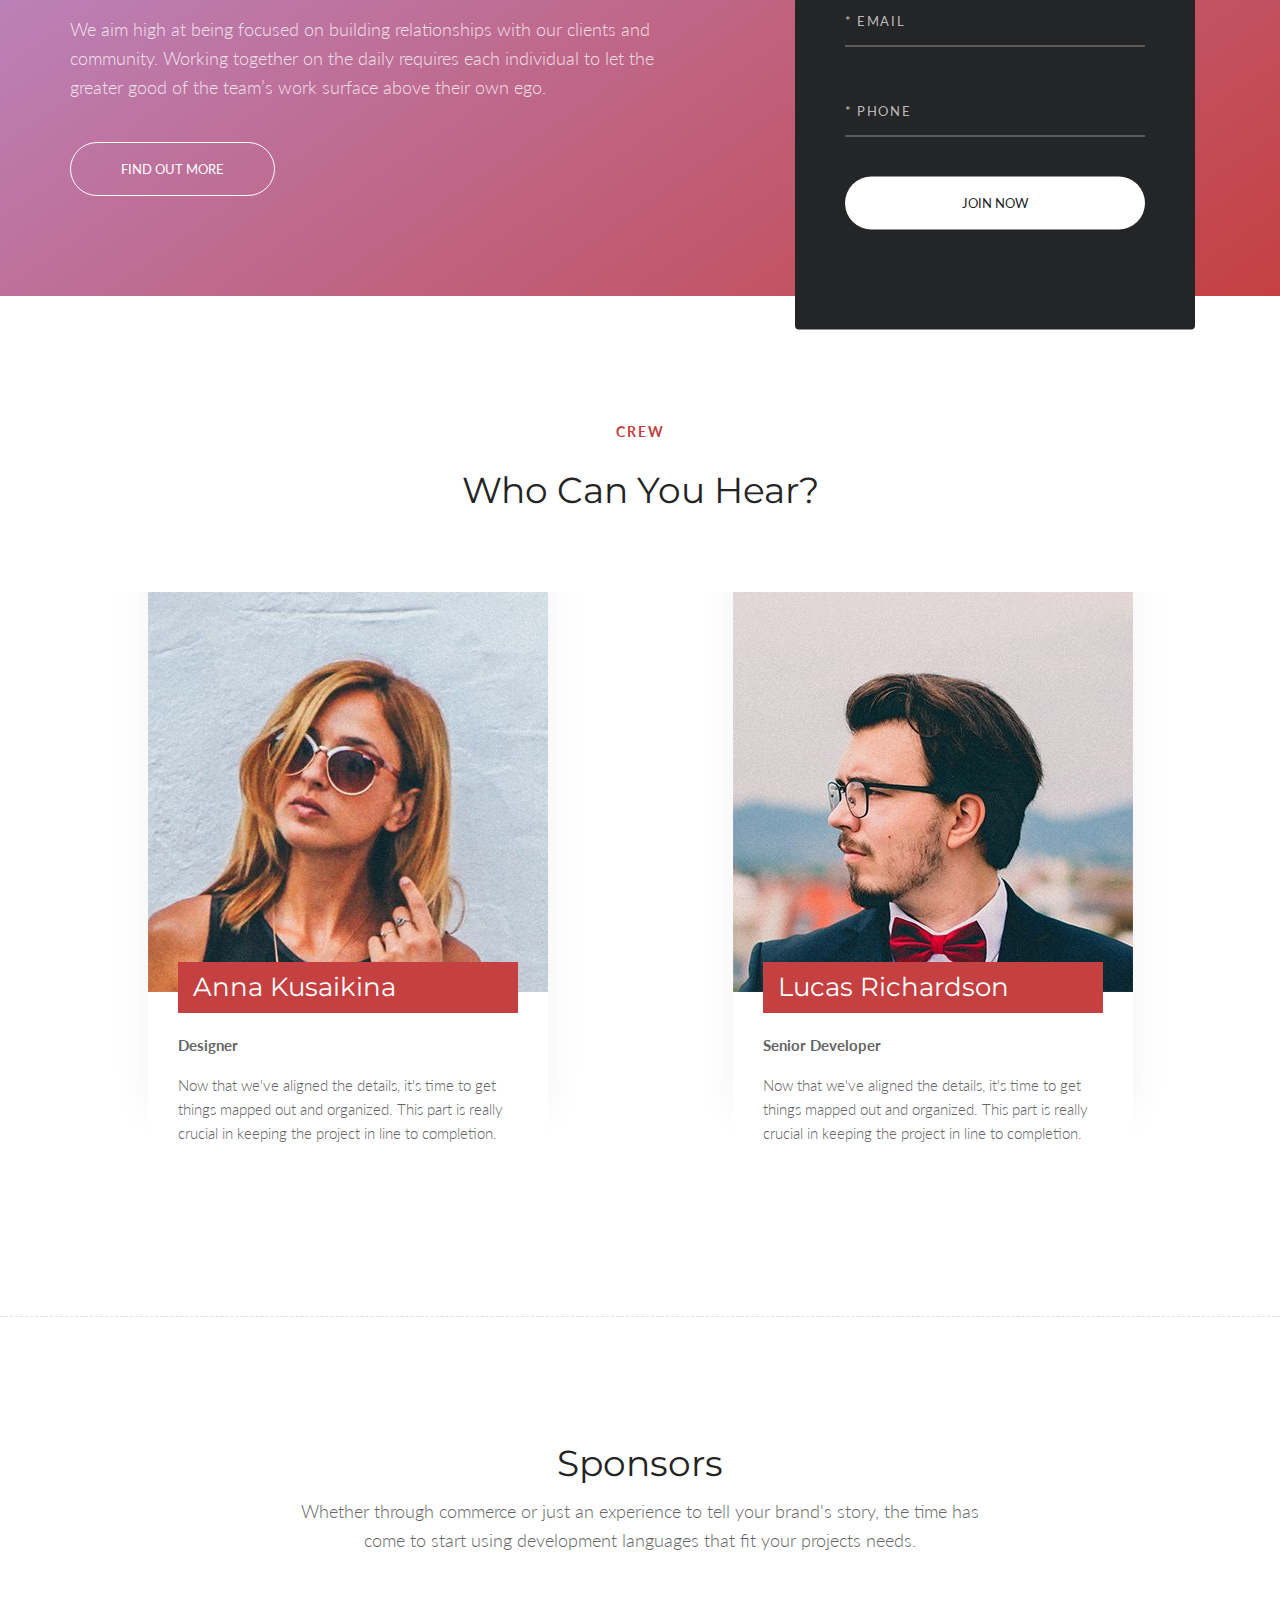
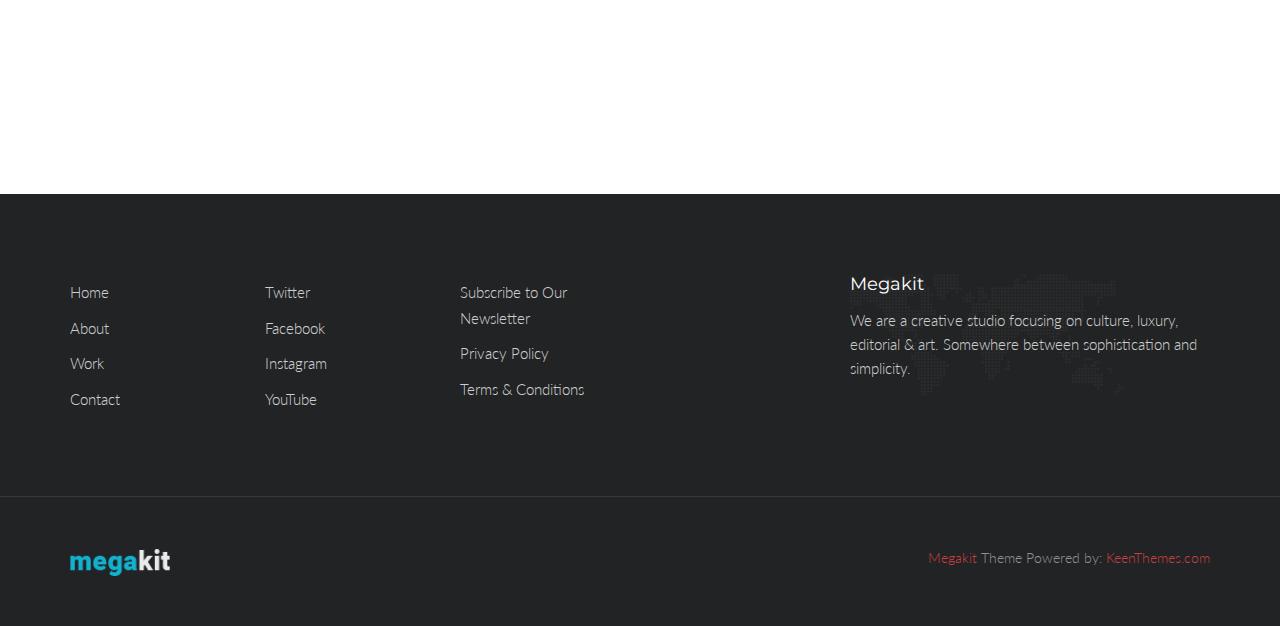
<file: events.html>
<!DOCTYPE html>
<html lang="en" class="no-js">
    <!-- Begin Head -->
    <head>
        <!-- Basic -->
        <meta charset="utf-8"/>
        <meta name="viewport" content="width=device-width, initial-scale=1, shrink-to-fit=no">
        <meta http-equiv="x-ua-compatible" content="ie=edge">
        <title>Megakit - HTML5 Theme</title>
        <meta name="keywords" content="HTML5 Theme" />
        <meta name="description" content="Megakit - HTML5 Theme">
        <meta name="author" content="keenthemes.com">

        <!-- Web Fonts -->
        <link href="https://fonts.googleapis.com/css?family=Lato:300,400,400i|Montserrat:400,700" rel="stylesheet">

        <!-- Vendor Styles -->
        <link href="vendor/bootstrap/css/bootstrap.min.css" rel="stylesheet" type="text/css"/>
        <link href="css/animate.css" rel="stylesheet" type="text/css"/>
        <link href="vendor/themify/themify.css" rel="stylesheet" type="text/css"/>
        <link href="vendor/scrollbar/scrollbar.min.css" rel="stylesheet" type="text/css"/>
        <link href="vendor/magnific-popup/magnific-popup.css" rel="stylesheet" type="text/css"/>
        <link href="vendor/swiper/swiper.min.css" rel="stylesheet" type="text/css"/>

        <!-- Theme Styles -->
        <link href="css/style.css" rel="stylesheet" type="text/css"/>
        <link href="css/global/global.css" rel="stylesheet" type="text/css"/>
        
        <!-- Theme Skins -->
        <link href="css/theme/red.css" rel="stylesheet" type="text/css"/>

        <!-- Favicon -->
        <link rel="shortcut icon" href="img/favicon.ico" type="image/x-icon">
        <link rel="apple-touch-icon" href="img/apple-touch-icon.png">
    </head>
    <!-- End Head -->

    <!-- Body -->
    <body>

        <!--========== HEADER ==========-->
        <header class="navbar-fixed-top s-header js__header-sticky js__header-overlay">
            <!-- Navbar -->
            <div class="s-header__navbar">
                <div class="s-header__container">
                    <div class="s-header__navbar-row">
                        <div class="s-header__navbar-row-col">
                            <!-- Logo -->
                            <div class="s-header__logo">
                                <a href="index.html" class="s-header__logo-link">
                                    <img class="s-header__logo-img s-header__logo-img-default" src="img/logo.png" alt="Megakit Logo">
                                    <img class="s-header__logo-img s-header__logo-img-shrink" src="img/logo-dark.png" alt="Megakit Logo">
                                </a>
                            </div>
                            <!-- End Logo -->
                        </div>
                        <div class="s-header__navbar-row-col">
                            <!-- Trigger -->
                            <a href="javascript:void(0);" class="s-header__trigger js__trigger">
                                <span class="s-header__trigger-icon"></span>
                                <svg x="0rem" y="0rem" width="3.125rem" height="3.125rem" viewbox="0 0 54 54">
                                    <circle fill="transparent" stroke="#fff" stroke-width="1" cx="27" cy="27" r="25" stroke-dasharray="157 157" stroke-dashoffset="157"></circle>
                                </svg>
                            </a>
                            <!-- End Trigger -->
                        </div>
                    </div>
                </div>
            </div>
            <!-- End Navbar -->

            <!-- Overlay -->
            <div class="s-header-bg-overlay js__bg-overlay">
                <!-- Nav -->
                <nav class="s-header__nav js__scrollbar">
                    <div class="container-fluid">
                        <!-- Menu List -->                                
                        <ul class="list-unstyled s-header__nav-menu">
                            <li class="s-header__nav-menu-item"><a class="s-header__nav-menu-link s-header__nav-menu-link-divider" href="index.html">Corporate</a></li>
                            <li class="s-header__nav-menu-item"><a class="s-header__nav-menu-link s-header__nav-menu-link-divider" href="index_app_landing.html">App Landing</a></li>
                            <li class="s-header__nav-menu-item"><a class="s-header__nav-menu-link s-header__nav-menu-link-divider" href="index_portfolio.html">Portfolio</a></li>
                            <li class="s-header__nav-menu-item"><a class="s-header__nav-menu-link s-header__nav-menu-link-divider" href="index_events.html">Events</a></li>
                            <li class="s-header__nav-menu-item"><a class="s-header__nav-menu-link s-header__nav-menu-link-divider" href="index_lawyer.html">Lawyer</a></li>
                            <li class="s-header__nav-menu-item"><a class="s-header__nav-menu-link s-header__nav-menu-link-divider" href="index_clinic.html">Clinic</a></li>
                            <li class="s-header__nav-menu-item"><a class="s-header__nav-menu-link s-header__nav-menu-link-divider" href="index_coming_soon.html">Coming Soon</a></li>
                        </ul>
                        <!-- End Menu List -->

                        <!-- Menu List -->                                
                        <ul class="list-unstyled s-header__nav-menu">
                            <li class="s-header__nav-menu-item"><a class="s-header__nav-menu-link s-header__nav-menu-link-divider" href="about.html">About</a></li>
                            <li class="s-header__nav-menu-item"><a class="s-header__nav-menu-link s-header__nav-menu-link-divider" href="team.html">Team</a></li>
                            <li class="s-header__nav-menu-item"><a class="s-header__nav-menu-link s-header__nav-menu-link-divider" href="services.html">Services</a></li>
                            <li class="s-header__nav-menu-item"><a class="s-header__nav-menu-link s-header__nav-menu-link-divider -is-active" href="events.html">Events</a></li>
                            <li class="s-header__nav-menu-item"><a class="s-header__nav-menu-link s-header__nav-menu-link-divider" href="faq.html">FAQ</a></li>
                            <li class="s-header__nav-menu-item"><a class="s-header__nav-menu-link s-header__nav-menu-link-divider" href="contacts.html">Contacts</a></li>
                        </ul>
                        <!-- End Menu List -->
                    </div>
                </nav>
                <!-- End Nav -->
                
                <!-- Action -->
                <ul class="list-inline s-header__action s-header__action--lb">
                    <li class="s-header__action-item"><a class="s-header__action-link -is-active" href="#">En</a></li>
                    <li class="s-header__action-item"><a class="s-header__action-link" href="#">Fr</a></li>
                </ul>
                <!-- End Action -->

                <!-- Action -->
                <ul class="list-inline s-header__action s-header__action--rb">
                    <li class="s-header__action-item">
                        <a class="s-header__action-link" href="https://www.behance.net/keenthemes">
                            <i class="g-padding-r-5--xs ti-facebook"></i>
                            <span class="g-display-none--xs g-display-inline-block--sm">Facebook</span>
                        </a>
                    </li>
                    <li class="s-header__action-item">
                        <a class="s-header__action-link" href="https://twitter.com/keenthemes">
                            <i class="g-padding-r-5--xs ti-twitter"></i>
                            <span class="g-display-none--xs g-display-inline-block--sm">Twitter</span>
                        </a>
                    </li>
                    <li class="s-header__action-item">
                        <a class="s-header__action-link" href="https://dribbble.com/keenthemes">
                            <i class="g-padding-r-5--xs ti-dribbble"></i>
                            <span class="g-display-none--xs g-display-inline-block--sm">Dribbble</span>
                        </a>
                    </li>
                </ul>
                <!-- End Action -->
            </div>
            <!-- End Overlay -->
        </header>
        <!--========== END HEADER ==========-->

        <!--========== PROMO BLOCK ==========-->
        <div class="s-promo-block-v3 g-bg-position--center g-fullheight--sm" style="background: url('img/1920x1080/09.jpg');">
            <div class="container g-ver-center--sm g-padding-y-125--xs g-padding-y-0--sm">
                <div class="g-margin-t-30--xs g-margin-t-0--sm g-margin-b-30--xs g-margin-b-70--md">
                    <h1 class="g-font-size-35--xs g-font-size-45--sm g-font-size-50--lg g-color--white">The New York<br>Event. Megakit.</h1>
                </div>
                <div class="row">
                    <div class="col-sm-8 col-sm-push-4 g-margin-b-50--xs g-margin-b-0--md">
                        <div class="s-promo-block-v3__divider g-display-none--xs g-display-block--md"></div>
                        <div class="row">
                            <div class="col-sm-6 g-margin-b-30--xs g-margin-b-0--md">
                                <div class="wow fadeInLeft" data-wow-duration=".3" data-wow-delay=".4s">
                                    <p class="g-font-size-18--xs g-color--white-opacity">The time has come to bring those ideas and plans to life. This is where we really begin to visualize your napkin sketches and make them into beautiful pixels.</p>
                                </div>
                            </div>
                            <div class="col-sm-5 col-sm-offset-1">
                                <div class="clearfix">
                                    <div class="pull-left">
                                        <div class="wow fadeInLeft" data-wow-duration=".3" data-wow-delay=".3s">
                                            <span class="s-promo-block-v3__date g-font-size-100--xs g-font-size-135--lg g-font-weight--300 g-color--primary">21</span>
                                        </div>
                                    </div>
                                    <div class="wow fadeInLeft" data-wow-duration=".3" data-wow-delay=".1s">
                                        <span class="s-promo-block-v3__month g-font-size-18--xs g-font-size-22--lg g-font-weight--300 g-color--white-opacity-light">Dec</span>
                                        <span class="s-promo-block-v3__year g-font-size-18--xs g-font-size-22--lg g-font-weight--300 g-color--white-opacity-light">2016</span>
                                    </div>
                                </div>
                            </div>
                        </div>
                    </div>
                    <div class="col-sm-4 col-sm-pull-8">
                        <div class="wow fadeInLeft" data-wow-duration=".3" data-wow-delay=".5s">
                            <a class="js__popup__youtube" href="https://www.youtube.com/watch?v=lcFYdgZKZxY" title="Intro Video">
                                <i class="s-icon s-icon--lg s-icon--white-bg g-radius--circle ti-control-play"></i>
                                <span class="text-uppercase g-font-size-13--xs g-color--white g-padding-x-15--xs">Watch the Overview</span>
                            </a>
                        </div>
                    </div>
                </div>
            </div>
        </div>
        <!--========== END PROMO BLOCK ==========-->

        <!--========== PAGE CONTENT ==========-->
        <!-- Features -->
        <div class="container g-padding-y-80--xs g-padding-y-125--sm">
            <div class="row g-margin-b-60--xs g-margin-b-70--md">
                <div class="col-sm-4 g-margin-b-60--xs g-margin-b-0--md">
                    <div class="clearfix">
                        <div class="g-media g-width-30--xs">
                            <div class="wow fadeInDown" data-wow-duration=".3" data-wow-delay=".1s">
                                <i class="g-font-size-28--xs g-color--primary ti-desktop"></i>
                            </div>
                        </div>
                        <div class="g-media__body g-padding-x-20--xs">
                            <h3 class="g-font-size-18--xs">Responsive Layout</h3>
                            <p class="g-margin-b-0--xs">This is where we sit down, grab a cup of coffee and dial in the details.</p>
                        </div>
                    </div>
                </div>
                <div class="col-sm-4 g-margin-b-60--xs g-margin-b-0--md">
                    <div class="clearfix">
                        <div class="g-media g-width-30--xs">
                            <div class="wow fadeInDown" data-wow-duration=".3" data-wow-delay=".2s">
                                <i class="g-font-size-28--xs g-color--primary ti-settings"></i>
                            </div>
                        </div>
                        <div class="g-media__body g-padding-x-20--xs">
                            <h3 class="g-font-size-18--xs">Fully Customizable</h3>
                            <p class="g-margin-b-0--xs">This is where we sit down, grab a cup of coffee and dial in the details.</p>
                        </div>
                    </div>
                </div>
                <div class="col-sm-4">
                    <div class="clearfix">
                        <div class="g-media g-width-30--xs">
                            <div class="wow fadeInDown" data-wow-duration=".3" data-wow-delay=".3s">
                                <i class="g-font-size-28--xs g-color--primary ti-ruler-alt-2"></i>
                            </div>
                        </div>
                        <div class="g-media__body g-padding-x-20--xs">
                            <h3 class="g-font-size-18--xs">Pixel Perfect</h3>
                            <p class="g-margin-b-0--xs">This is where we sit down, grab a cup of coffee and dial in the details.</p>
                        </div>
                    </div>
                </div>
            </div>
            <div class="row">
                <div class="col-sm-4 g-margin-b-60--xs g-margin-b-0--md">
                    <div class="clearfix">
                        <div class="g-media g-width-30--xs">
                            <div class="wow fadeInDown" data-wow-duration=".3" data-wow-delay=".4s">
                                <i class="g-font-size-28--xs g-color--primary ti-package"></i>
                            </div>
                        </div>
                        <div class="g-media__body g-padding-x-20--xs">
                            <h3 class="g-font-size-18--xs">Endless Possibilities</h3>
                            <p class="g-margin-b-0--xs">This is where we sit down, grab a cup of coffee and dial in the details.</p>
                        </div>
                    </div>
                </div>
                <div class="col-sm-4 g-margin-b-60--xs g-margin-b-0--md">
                    <div class="clearfix">
                        <div class="g-media g-width-30--xs">
                            <div class="wow fadeInDown" data-wow-duration=".3" data-wow-delay=".5s">
                                <i class="g-font-size-28--xs g-color--primary ti-star"></i>
                            </div>
                        </div>
                        <div class="g-media__body g-padding-x-20--xs">
                            <h3 class="g-font-size-18--xs">Powerful Performance</h3>
                            <p class="g-margin-b-0--xs">This is where we sit down, grab a cup of coffee and dial in the details.</p>
                        </div>
                    </div>
                </div>
                <div class="col-sm-4">
                    <div class="clearfix">
                        <div class="g-media g-width-30--xs">
                            <div class="wow fadeInDown" data-wow-duration=".3" data-wow-delay=".6s">
                                <i class="g-font-size-28--xs g-color--primary ti-panel"></i>
                            </div>
                        </div>
                        <div class="g-media__body g-padding-x-20--xs">
                            <h3 class="g-font-size-18--xs">Parallax Support</h3>
                            <p class="g-margin-b-0--xs">This is where we sit down, grab a cup of coffee and dial in the details.</p>
                        </div>
                    </div>
                </div>
            </div>
        </div>
        <!-- End Features -->

        <!-- Upcoming Event -->
        <div class="s-promo-block-v2 js__parallax-window" style="background: url(img/1920x1080/03.jpg) 50% 0 no-repeat fixed; background-size: cover;">
            <div class="container">
                <div class="row g-hor-centered-row--md">
                    <div class="col-md-7 g-hor-centered-row__col g-padding-y-80--xs">
                        <h2 class="g-font-size-40--xs g-font-size-50--sm g-font-size-60--md g-color--white">Request a Quote</h2>
                        <div class="g-margin-b-20--xs">
                            <span class="g-font-size-30--xs g-font-weight--700 g-color--white">21</span>
                            <span class="g-font-size-14--xs g-color--white">st</span>
                            <span class="g-font-size-30--xs g-color--white g-padding-x-5--xs"><i>of</i></span>
                            <span class="g-font-size-30--xs g-font-weight--700 g-color--white">December</span>
                        </div>
                        <p class="g-font-size-18--xs g-color--white-opacity g-margin-b-40--xs">We aim high at being focused on building relationships with our clients and community. Working together on the daily requires each individual to let the greater good of the team’s work surface above their own ego.</p>
                        <a href="http://keenthemes.com/" class="text-uppercase s-btn s-btn--md s-btn--white-brd g-radius--50 g-padding-x-50--xs g-margin-b-20--xs">Find out More</a>
                    </div>
                    <div class="col-md-5 g-hor-centered-row__col g-margin-b-80--xs">
                        <form class="center-block s-promo-block-v2__form g-width-100-percent--xs g-width-400--sm g-bg-color--dark-light g-padding-x-50--xs g-padding-y-80--xs g-radius--4">
                            <div class="g-text-center--xs g-margin-b-40--xs">
                                <h2 class="g-font-size-30--xs g-color--white">Join Event</h2>
                            </div>
                            <div class="g-margin-b-40--xs">
                                <input type="text" class="form-control s-form-v3__input" placeholder="* Name">
                            </div>
                            <div class="g-margin-b-40--xs">
                                <input type="email" class="form-control s-form-v3__input" placeholder="* Email">
                            </div>
                            <div class="g-margin-b-40--xs">
                                <input type="text" class="form-control s-form-v3__input" placeholder="* Phone">
                            </div>
                            <div class="g-text-center--xs">
                                <button type="submit" class="text-uppercase btn-block s-btn s-btn--md s-btn--white-bg g-radius--50 g-padding-x-50--xs g-margin-b-20--xs">Join Now</button>
                            </div>
                        </form>
                    </div>
                </div>
            </div>
        </div>
        <!-- End Upcoming Event -->

        <!-- Speakers -->
        <div class="g-hor-divider__dashed--sky-light">
            <div class="container g-padding-y-80--xs g-padding-y-125--sm">
                <div class="g-text-center--xs g-margin-b-80--xs">
                    <p class="text-uppercase g-font-size-14--xs g-font-weight--700 g-color--primary g-letter-spacing--2 g-margin-b-25--xs">Crew</p>
                    <h2 class="g-font-size-32--xs g-font-size-36--sm">Who Can you Hear?</h2>
                </div>
                <div class="row g-overflow--hidden">
                    <div class="col-xs-6 g-full-width--xs g-margin-b-30--xs g-margin-b-0--lg">
                        <!-- Speaker -->
                        <div class="center-block g-box-shadow__dark-lightest-v1 g-width-100-percent--xs g-width-400--lg">
                            <img class="img-responsive g-width-100-percent--xs" src="img/400x400/02.jpg" alt="Image">
                            <div class="g-position--overlay g-padding-x-30--xs g-padding-y-30--xs g-margin-t-o-60--xs">
                                <div class="g-bg-color--primary g-padding-x-15--xs g-padding-y-10--xs g-margin-b-20--xs">
                                    <h4 class="g-font-size-22--xs g-font-size-26--sm g-color--white g-margin-b-0--xs">Anna Kusaikina</h4>
                                </div>
                                <p class="g-font-weight--700">Designer</p>
                                <p>Now that we've aligned the details, it's time to get things mapped out and organized. This part is really crucial in keeping the project in line to completion.</p>
                            </div>
                        </div>
                        <!-- End Speaker -->
                    </div>
                    <div class="col-xs-6 g-full-width--xs">
                        <!-- Speaker -->
                        <div class="center-block g-box-shadow__dark-lightest-v1 g-width-100-percent--xs g-width-400--lg">
                            <img class="img-responsive g-width-100-percent--xs" src="img/400x400/01.jpg" alt="Image">
                            <div class="g-position--overlay g-padding-x-30--xs g-padding-y-30--xs g-margin-t-o-60--xs">
                                <div class="g-bg-color--primary g-padding-x-15--xs g-padding-y-10--xs g-margin-b-20--xs">
                                    <h4 class="g-font-size-22--xs g-font-size-26--sm g-color--white g-margin-b-0--xs">Lucas Richardson</h4>
                                </div>
                                <p class="g-font-weight--700">Senior Developer</p>
                                <p>Now that we've aligned the details, it's time to get things mapped out and organized. This part is really crucial in keeping the project in line to completion.</p>
                            </div>
                        </div>
                        <!-- End Speaker -->
                    </div>
                </div>
            </div>
        </div>
        <!-- End Speakers -->

        <!-- Clients -->
        <div class="g-padding-y-80--xs g-padding-y-125--sm">
            <div class="g-container--sm">
                <div class="g-text-center--xs g-margin-b-80--xs">
                    <h2 class="g-font-size-32--xs g-font-size-36--sm">Sponsors</h2>
                    <p class="g-font-size-18--md">Whether through commerce or just an experience to tell your brand's story, the time has come to start using development languages that fit your projects needs.</p>
                </div>
            </div>
            <div class="g-container--md">
                <!-- Swiper Clients -->
                <div class="s-swiper js__swiper-clients">
                    <div class="swiper-wrapper">
                        <div class="swiper-slide">
                            <div class="wow fadeIn" data-wow-duration=".3" data-wow-delay=".1s">
                                <img class="s-clients-v1" src="img/clients/01-dark.png" alt="Clients Logo">
                            </div>
                        </div>
                        <div class="swiper-slide">
                            <div class="wow fadeIn" data-wow-duration=".3" data-wow-delay=".2s">
                                <img class="s-clients-v1" src="img/clients/02-dark.png" alt="Clients Logo">
                            </div>
                        </div>
                        <div class="swiper-slide">
                            <div class="wow fadeIn" data-wow-duration=".3" data-wow-delay=".3s">
                                <img class="s-clients-v1" src="img/clients/03-dark.png" alt="Clients Logo">
                            </div>
                        </div>
                        <div class="swiper-slide">
                            <div class="wow fadeIn" data-wow-duration=".3" data-wow-delay=".4s">
                                <img class="s-clients-v1" src="img/clients/04-dark.png" alt="Clients Logo">
                            </div>
                        </div>
                        <div class="swiper-slide">
                            <div class="wow fadeIn" data-wow-duration=".3" data-wow-delay=".5s">
                                <img class="s-clients-v1" src="img/clients/05-dark.png" alt="Clients Logo">
                            </div>
                        </div>
                    </div>
                </div>
                <!-- End Swiper Clients -->
            </div>
        </div>
        <!-- End Clients -->
        <!--========== END PAGE CONTENT ==========-->

        <!--========== FOOTER ==========-->
        <footer class="g-bg-color--dark">
            <!-- Links -->
            <div class="g-hor-divider__dashed--white-opacity-lightest">
                <div class="container g-padding-y-80--xs">
                    <div class="row">
                        <div class="col-sm-2 g-margin-b-20--xs g-margin-b-0--md">
                            <ul class="list-unstyled g-ul-li-tb-5--xs g-margin-b-0--xs">
                                <li><a class="g-font-size-15--xs g-color--white-opacity" href="http://themeforest.net/item/metronic-responsive-admin-dashboard-template/4021469?ref=keenthemes">Home</a></li>
                                <li><a class="g-font-size-15--xs g-color--white-opacity" href="http://themeforest.net/item/metronic-responsive-admin-dashboard-template/4021469?ref=keenthemes">About</a></li>
                                <li><a class="g-font-size-15--xs g-color--white-opacity" href="http://themeforest.net/item/metronic-responsive-admin-dashboard-template/4021469?ref=keenthemes">Work</a></li>
                                <li><a class="g-font-size-15--xs g-color--white-opacity" href="http://themeforest.net/item/metronic-responsive-admin-dashboard-template/4021469?ref=keenthemes">Contact</a></li>
                            </ul>
                        </div>
                        <div class="col-sm-2 g-margin-b-20--xs g-margin-b-0--md">
                            <ul class="list-unstyled g-ul-li-tb-5--xs g-margin-b-0--xs">
                                <li><a class="g-font-size-15--xs g-color--white-opacity" href="http://themeforest.net/item/metronic-responsive-admin-dashboard-template/4021469?ref=keenthemes">Twitter</a></li>
                                <li><a class="g-font-size-15--xs g-color--white-opacity" href="http://themeforest.net/item/metronic-responsive-admin-dashboard-template/4021469?ref=keenthemes">Facebook</a></li>
                                <li><a class="g-font-size-15--xs g-color--white-opacity" href="http://themeforest.net/item/metronic-responsive-admin-dashboard-template/4021469?ref=keenthemes">Instagram</a></li>
                                <li><a class="g-font-size-15--xs g-color--white-opacity" href="http://themeforest.net/item/metronic-responsive-admin-dashboard-template/4021469?ref=keenthemes">YouTube</a></li>
                            </ul>
                        </div>
                        <div class="col-sm-2 g-margin-b-40--xs g-margin-b-0--md">
                            <ul class="list-unstyled g-ul-li-tb-5--xs g-margin-b-0--xs">
                                <li><a class="g-font-size-15--xs g-color--white-opacity" href="http://themeforest.net/item/metronic-responsive-admin-dashboard-template/4021469?ref=keenthemes">Subscribe to Our Newsletter</a></li>
                                <li><a class="g-font-size-15--xs g-color--white-opacity" href="http://themeforest.net/item/metronic-responsive-admin-dashboard-template/4021469?ref=keenthemes">Privacy Policy</a></li>
                                <li><a class="g-font-size-15--xs g-color--white-opacity" href="http://themeforest.net/item/metronic-responsive-admin-dashboard-template/4021469?ref=keenthemes">Terms &amp; Conditions</a></li>
                            </ul>
                        </div>
                        <div class="col-md-4 col-md-offset-2 col-sm-5 col-sm-offset-1 s-footer__logo g-padding-y-50--xs g-padding-y-0--md">
                            <h3 class="g-font-size-18--xs g-color--white">Megakit</h3>
                            <p class="g-color--white-opacity">We are a creative studio focusing on culture, luxury, editorial &amp; art. Somewhere between sophistication and simplicity.</p>
                        </div>
                    </div>
                </div>
            </div>
            <!-- End Links -->

            <!-- Copyright -->
            <div class="container g-padding-y-50--xs">
                <div class="row">
                    <div class="col-xs-6">
                        <a href="index.html">
                            <img class="g-width-100--xs g-height-auto--xs" src="img/logo.png" alt="Megakit Logo">
                        </a>
                    </div>
                    <div class="col-xs-6 g-text-right--xs">
                        <p class="g-font-size-14--xs g-margin-b-0--xs g-color--white-opacity-light"><a href="http://keenthemes.com/preview/Megakit/">Megakit</a> Theme Powered by: <a href="http://www.keenthemes.com/">KeenThemes.com</a></p>
                    </div>
                </div>
            </div>
            <!-- End Copyright -->
        </footer>
        <!--========== END FOOTER ==========-->

        <!-- Back To Top -->
        <a href="javascript:void(0);" class="s-back-to-top js__back-to-top"></a>

        <!--========== JAVASCRIPTS (Load javascripts at bottom, this will reduce page load time) ==========-->
        <!-- Vendor -->
        <script type="text/javascript" src="vendor/jquery.min.js"></script>
        <script type="text/javascript" src="vendor/jquery.migrate.min.js"></script>
        <script type="text/javascript" src="vendor/bootstrap/js/bootstrap.min.js"></script>
        <script type="text/javascript" src="vendor/jquery.smooth-scroll.min.js"></script>
        <script type="text/javascript" src="vendor/jquery.back-to-top.min.js"></script>
        <script type="text/javascript" src="vendor/scrollbar/jquery.scrollbar.min.js"></script>
        <script type="text/javascript" src="vendor/magnific-popup/jquery.magnific-popup.min.js"></script>
        <script type="text/javascript" src="vendor/swiper/swiper.jquery.min.js"></script>
        <script type="text/javascript" src="vendor/jquery.parallax.min.js"></script>
        <script type="text/javascript" src="vendor/jquery.wow.min.js"></script>

        <!-- General Components and Settings -->
        <script type="text/javascript" src="js/global.min.js"></script>
        <script type="text/javascript" src="js/components/header-sticky.min.js"></script>
        <script type="text/javascript" src="js/components/scrollbar.min.js"></script>
        <script type="text/javascript" src="js/components/magnific-popup.min.js"></script>
        <script type="text/javascript" src="js/components/swiper.min.js"></script>
        <script type="text/javascript" src="js/components/parallax.min.js"></script>
        <script type="text/javascript" src="js/components/wow.min.js"></script>
        <!--========== END JAVASCRIPTS ==========-->

    </body>
    <!-- End Body -->
</html>
</file>
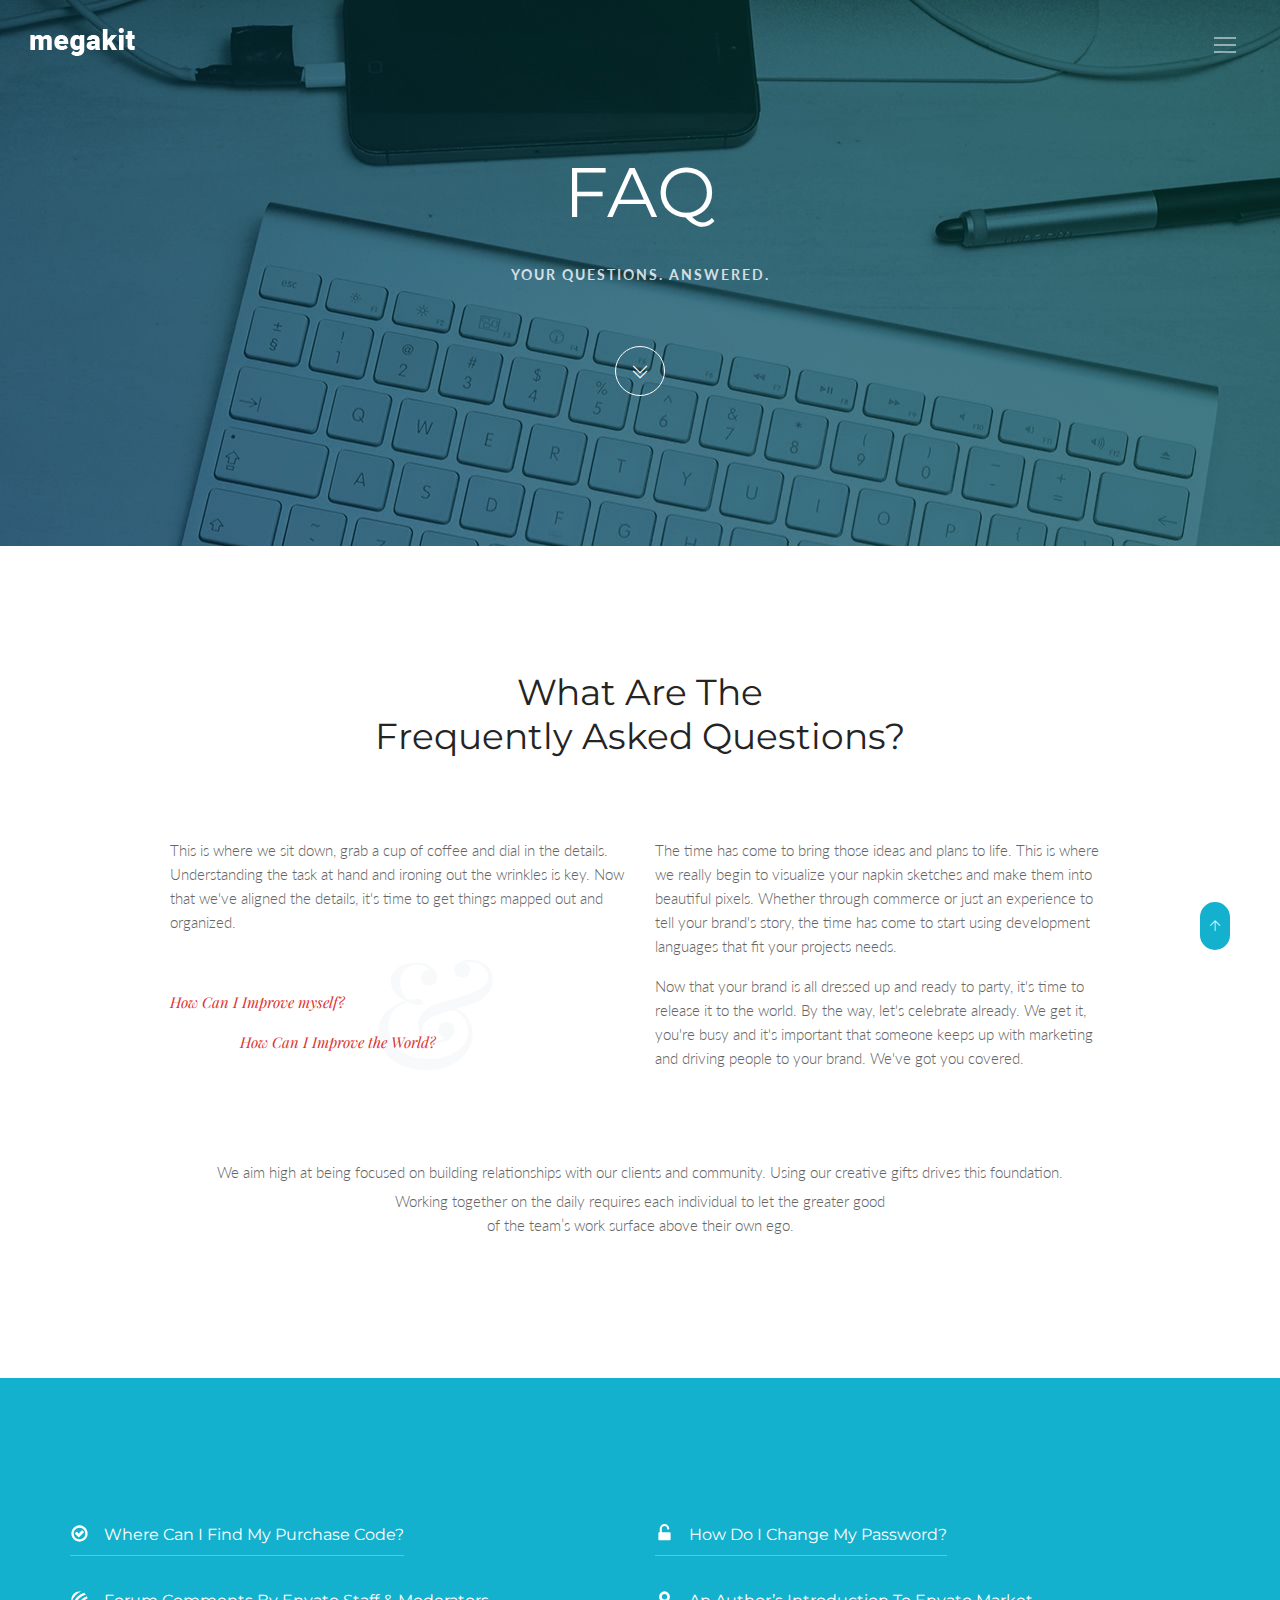
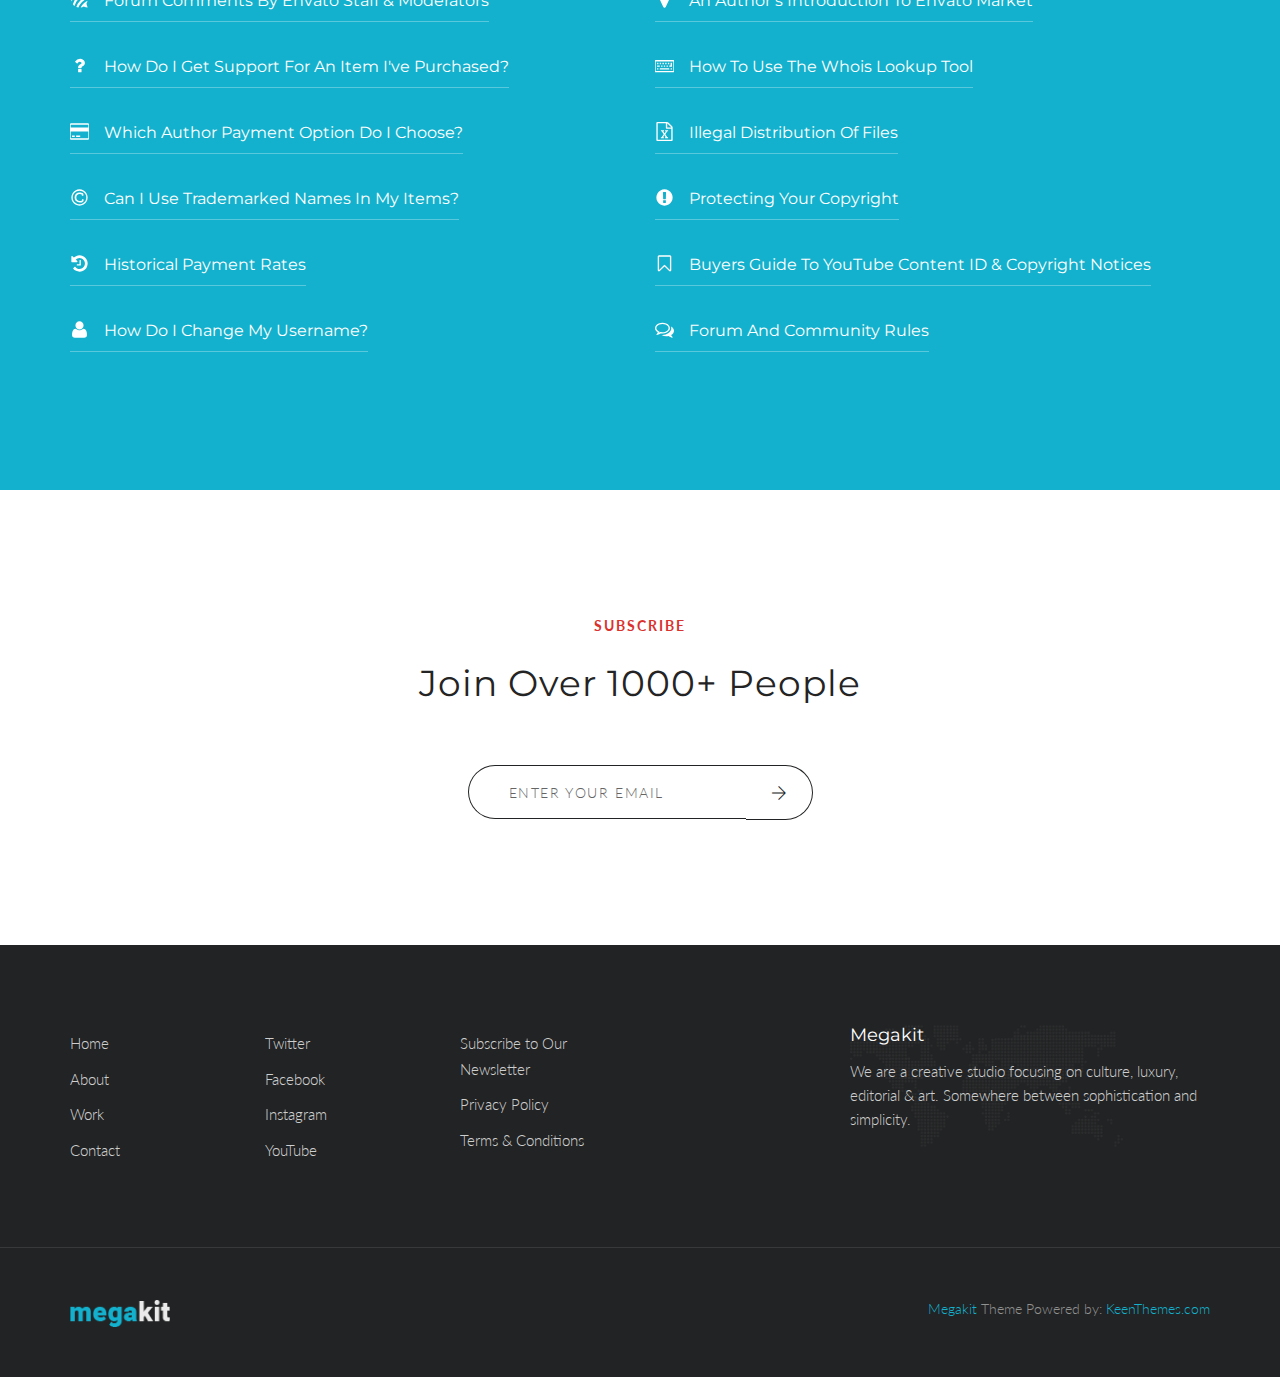
<file: faq.html>
<!DOCTYPE html>
<html lang="en" class="no-js">
    <!-- Begin Head -->
    <head>
        <!-- Basic -->
        <meta charset="utf-8"/>
        <meta name="viewport" content="width=device-width, initial-scale=1, shrink-to-fit=no">
        <meta http-equiv="x-ua-compatible" content="ie=edge">
        <title>Megakit - HTML5 Theme</title>
        <meta name="keywords" content="HTML5 Theme" />
        <meta name="description" content="Megakit - HTML5 Theme">
        <meta name="author" content="keenthemes.com">

        <!-- Web Fonts -->
        <link href="https://fonts.googleapis.com/css?family=Lato:300,400,400i|Montserrat:400,700" rel="stylesheet">
        <link href="https://fonts.googleapis.com/css?family=Playfair+Display:400,700" rel="stylesheet">

        <!-- Vendor Styles -->
        <link href="vendor/bootstrap/css/bootstrap.min.css" rel="stylesheet" type="text/css"/>
        <link href="vendor/themify/themify.css" rel="stylesheet" type="text/css"/>
        <link href="vendor/scrollbar/scrollbar.min.css" rel="stylesheet" type="text/css"/>
        <link href="vendor/cubeportfolio/css/cubeportfolio.min.css" rel="stylesheet" type="text/css"/>

        <!-- Theme Styles -->
        <link href="css/style.css" rel="stylesheet" type="text/css"/>
        <link href="css/global/global.css" rel="stylesheet" type="text/css"/>

        <!-- Favicon -->
        <link rel="shortcut icon" href="img/favicon.ico" type="image/x-icon">
        <link rel="apple-touch-icon" href="img/apple-touch-icon.png">
    </head>
    <!-- End Head -->

    <!-- Body -->
    <body>

        <!--========== HEADER ==========-->
        <header class="navbar-fixed-top s-header js__header-sticky js__header-overlay">
            <!-- Navbar -->
            <div class="s-header__navbar">
                <div class="s-header__container">
                    <div class="s-header__navbar-row">
                        <div class="s-header__navbar-row-col">
                            <!-- Logo -->
                            <div class="s-header__logo">
                                <a href="index.html" class="s-header__logo-link">
                                    <img class="s-header__logo-img s-header__logo-img-default" src="img/logo-white.png" alt="Megakit Logo">
                                    <img class="s-header__logo-img s-header__logo-img-shrink" src="img/logo-dark.png" alt="Megakit Logo">
                                </a>
                            </div>
                            <!-- End Logo -->
                        </div>
                        <div class="s-header__navbar-row-col">
                            <!-- Trigger -->
                            <a href="javascript:void(0);" class="s-header__trigger js__trigger">
                                <span class="s-header__trigger-icon"></span>
                                <svg x="0rem" y="0rem" width="3.125rem" height="3.125rem" viewbox="0 0 54 54">
                                    <circle fill="transparent" stroke="#fff" stroke-width="1" cx="27" cy="27" r="25" stroke-dasharray="157 157" stroke-dashoffset="157"></circle>
                                </svg>
                            </a>
                            <!-- End Trigger -->
                        </div>
                    </div>
                </div>
            </div>
            <!-- End Navbar -->

            <!-- Overlay -->
            <div class="s-header-bg-overlay js__bg-overlay">
                <!-- Nav -->
                <nav class="s-header__nav js__scrollbar">
                    <div class="container-fluid">
                        <!-- Menu List -->                                
                        <ul class="list-unstyled s-header__nav-menu">
                            <li class="s-header__nav-menu-item"><a class="s-header__nav-menu-link s-header__nav-menu-link-divider" href="index.html">Corporate</a></li>
                            <li class="s-header__nav-menu-item"><a class="s-header__nav-menu-link s-header__nav-menu-link-divider" href="index_app_landing.html">App Landing</a></li>
                            <li class="s-header__nav-menu-item"><a class="s-header__nav-menu-link s-header__nav-menu-link-divider" href="index_portfolio.html">Portfolio</a></li>
                            <li class="s-header__nav-menu-item"><a class="s-header__nav-menu-link s-header__nav-menu-link-divider" href="index_events.html">Events</a></li>
                            <li class="s-header__nav-menu-item"><a class="s-header__nav-menu-link s-header__nav-menu-link-divider" href="index_lawyer.html">Lawyer</a></li>
                            <li class="s-header__nav-menu-item"><a class="s-header__nav-menu-link s-header__nav-menu-link-divider" href="index_clinic.html">Clinic</a></li>
                            <li class="s-header__nav-menu-item"><a class="s-header__nav-menu-link s-header__nav-menu-link-divider" href="index_coming_soon.html">Coming Soon</a></li>
                        </ul>
                        <!-- End Menu List -->

                        <!-- Menu List -->                                
                        <ul class="list-unstyled s-header__nav-menu">
                            <li class="s-header__nav-menu-item"><a class="s-header__nav-menu-link s-header__nav-menu-link-divider" href="about.html">About</a></li>
                            <li class="s-header__nav-menu-item"><a class="s-header__nav-menu-link s-header__nav-menu-link-divider" href="team.html">Team</a></li>
                            <li class="s-header__nav-menu-item"><a class="s-header__nav-menu-link s-header__nav-menu-link-divider" href="services.html">Services</a></li>
                            <li class="s-header__nav-menu-item"><a class="s-header__nav-menu-link s-header__nav-menu-link-divider" href="events.html">Events</a></li>
                            <li class="s-header__nav-menu-item"><a class="s-header__nav-menu-link s-header__nav-menu-link-divider -is-active" href="faq.html">FAQ</a></li>
                            <li class="s-header__nav-menu-item"><a class="s-header__nav-menu-link s-header__nav-menu-link-divider" href="contacts.html">Contacts</a></li>
                        </ul>
                        <!-- End Menu List -->
                    </div>
                </nav>
                <!-- End Nav -->
                
                <!-- Action -->
                <ul class="list-inline s-header__action s-header__action--lb">
                    <li class="s-header__action-item"><a class="s-header__action-link -is-active" href="#">En</a></li>
                    <li class="s-header__action-item"><a class="s-header__action-link" href="#">Fr</a></li>
                </ul>
                <!-- End Action -->

                <!-- Action -->
                <ul class="list-inline s-header__action s-header__action--rb">
                    <li class="s-header__action-item">
                        <a class="s-header__action-link" href="https://www.behance.net/keenthemes">
                            <i class="g-padding-r-5--xs ti-facebook"></i>
                            <span class="g-display-none--xs g-display-inline-block--sm">Facebook</span>
                        </a>
                    </li>
                    <li class="s-header__action-item">
                        <a class="s-header__action-link" href="https://twitter.com/keenthemes">
                            <i class="g-padding-r-5--xs ti-twitter"></i>
                            <span class="g-display-none--xs g-display-inline-block--sm">Twitter</span>
                        </a>
                    </li>
                    <li class="s-header__action-item">
                        <a class="s-header__action-link" href="https://dribbble.com/keenthemes">
                            <i class="g-padding-r-5--xs ti-dribbble"></i>
                            <span class="g-display-none--xs g-display-inline-block--sm">Dribbble</span>
                        </a>
                    </li>
                </ul>
                <!-- End Action -->
            </div>
            <!-- End Overlay -->
        </header>
        <!--========== END HEADER ==========-->

        <!--========== PROMO BLOCK ==========-->
        <div class="js__parallax-window" style="background: url(img/1920x1080/06.jpg) 50% 0 no-repeat fixed;">
            <div class="g-container--md g-text-center--xs g-padding-y-150--xs">
                <div class="g-margin-b-60--xs">
                    <h1 class="g-font-size-40--xs g-font-size-50--sm g-font-size-70--md g-color--white g-letter-spacing--1 g-margin-b-30--xs">FAQ</h1>
                    <p class="text-uppercase g-font-size-14--xs g-font-weight--700 g-color--white-opacity g-letter-spacing--2">Your Questions. Answered.</p>
                </div>
                <a href="#js__scroll-to-section">
                    <span class="s-icon s-icon--md s-icon--white-brd g-radius--circle ti-angle-double-down"></span>
                </a>
            </div>
        </div>
        <!--========== END PROMO BLOCK ==========-->

        <!--========== PAGE CONTENT ==========-->
        <!-- FA Questions Text -->
        <div id="js__scroll-to-section" class="g-container--md g-padding-y-80--xs g-padding-y-125--sm">
            <h2 class="g-font-size-32--xs g-font-size-36--md g-text-center--xs g-margin-b-80--xs">What are the <br> Frequently Asked Questions?</h2>
            <div class="row g-margin-b-50--xs">
                <div class="col-sm-6 g-margin-b-30--xs g-margin-b-0--sm">
                    <p>This is where we sit down, grab a cup of coffee and dial in the details. Understanding the task at hand and ironing out the wrinkles is key. Now that we've aligned the details, it's time to get things mapped out and organized.</p>
                    
                    <div class="s-faq__pseudo g-padding-y-40--xs">
                        <p class="g-color--primary g-font-family--playfair"><i>How Can I Improve myself?</i></p>
                        <div class="g-margin-l-70--xs">
                            <p class="g-color--primary g-font-family--playfair"><i>How Can I Improve the World?</i></p>
                        </div>
                    </div>
                </div>
                <div class="col-sm-6">
                    <p>The time has come to bring those ideas and plans to life. This is where we really begin to visualize your napkin sketches and make them into beautiful pixels. Whether through commerce or just an experience to tell your brand's story, the time has come to start using development languages that fit your projects needs.</p>
                    <p>Now that your brand is all dressed up and ready to party, it's time to release it to the world. By the way, let's celebrate already. We get it, you're busy and it's important that someone keeps up with marketing and driving people to your brand. We've got you covered.</p>
                </div>
            </div>
            <div class="g-text-center--xs">
                <p class="g-margin-b-5--xs">We aim high at being focused on building relationships with our clients and community. Using our creative gifts drives this foundation.</p>
                <p>Working together on the daily requires each individual to let the greater good<br>of the team’s work surface above their own ego.</p>
            </div>
        </div>
        <!-- End FA Questions Text -->

        <!-- Accordion -->
        <div class="s-faq g-bg-color--primary">
            <div class="container g-padding-y-125--xs">
                <div class="row">
                    <div class="col-sm-6">
                        <div class="cbp cbp-l-grid-faq js__grid-faq">
                            <div class="cbp-item buying">
                                <div class="cbp-caption">
                                    <div class="s-faq-grid__divider cbp-caption-defaultWrap">
                                        <svg width="19" height="19" viewbox="0 0 1792 1792" xmlns="http://www.w3.org/2000/svg">
                                            <path fill="#fff" d="M1299 813l-422 422q-19 19-45 19t-45-19l-294-294q-19-19-19-45t19-45l102-102q19-19 45-19t45 19l147 147 275-275q19-19 45-19t45 19l102 102q19 19 19 45t-19 45zm141 83q0-148-73-273t-198-198-273-73-273 73-198 198-73 273 73 273 198 198 273 73 273-73 198-198 73-273zm224 0q0 209-103 385.5t-279.5 279.5-385.5 103-385.5-103-279.5-279.5-103-385.5 103-385.5 279.5-279.5 385.5-103 385.5 103 279.5 279.5 103 385.5z"/>
                                        </svg>
                                        <h2 class="s-faq-grid__title">Where can I find my Purchase Code?</h2>
                                    </div>
                                    <div class="cbp-caption-activeWrap">
                                        <div class="g-color--white-opacity">
                                            Every item purchased on Envato Market has a unique code, called a purchase code.
                                            <br>
                                            A purchase code is used by authors to verify you have purchased a licence for the item. The purchase code may be required to access an author’s support site (if support is offered) or to enable automatic updates.
                                        </div>
                                    </div>
                                </div>
                            </div>
                            <div class="cbp-item community">
                                <div class="cbp-caption">
                                    <div class="s-faq-grid__divider cbp-caption-defaultWrap">
                                        <svg width="19" height="19" viewbox="0 0 1792 1792" xmlns="http://www.w3.org/2000/svg">
                                            <path fill="#fff" d="M1062 150q-317 121-556 362.5t-358 560.5q-20-89-20-176 0-208 102.5-384.5t278.5-279 384-102.5q82 0 169 19zm269 119q93 65 164 155-389 113-674.5 400.5t-396.5 676.5q-93-72-155-162 112-386 395-671t667-399zm-733 1334q115-356 379.5-622t619.5-384q40 92 54 195-292 120-516 345t-343 518q-103-14-194-52zm1066 58q-193-50-367-115-135 84-290 107 109-205 274-370.5t369-275.5q-21 152-101 284 65 175 115 370z"/>
                                        </svg>
                                        <h3 class="s-faq-grid__title">Forum Comments by Envato Staff &amp; Moderators</h3>
                                    </div>
                                    <div class="cbp-caption-activeWrap">
                                        <div class="g-color--white-opacity">
                                            Envato is extremely fortunate to have a huge community with highly engaged users. Part of our community’s time on Envato Market is spent within our forums, our common grounds for communication. In order to clarify the different roles and responsibilities of the various people and roles that post in our forums we hope you find the following information useful.
                                        </div>
                                    </div>
                                </div>
                            </div>
                            <div class="cbp-item buying">
                                <div class="cbp-caption">
                                    <div class="s-faq-grid__divider cbp-caption-defaultWrap">
                                        <svg width="19" height="19" viewbox="0 0 1792 1792" xmlns="http://www.w3.org/2000/svg">
                                            <path fill="#fff" d="M1088 1256v240q0 16-12 28t-28 12h-240q-16 0-28-12t-12-28v-240q0-16 12-28t28-12h240q16 0 28 12t12 28zm316-600q0 54-15.5 101t-35 76.5-55 59.5-57.5 43.5-61 35.5q-41 23-68.5 65t-27.5 67q0 17-12 32.5t-28 15.5h-240q-15 0-25.5-18.5t-10.5-37.5v-45q0-83 65-156.5t143-108.5q59-27 84-56t25-76q0-42-46.5-74t-107.5-32q-65 0-108 29-35 25-107 115-13 16-31 16-12 0-25-8l-164-125q-13-10-15.5-25t5.5-28q160-266 464-266 80 0 161 31t146 83 106 127.5 41 158.5z"/>
                                        </svg>
                                        <h4 class="s-faq-grid__title">How Do I Get Support For An Item I've Purchased?</h4>
                                    </div>
                                    <div class="cbp-caption-activeWrap">
                                        <div class="g-color--white-opacity">
                                            Authors who are designers, developers and creatives from all over the globe are responsible for the work you see on Envato Market.

                                            Authors are not obligated to provide support, however most do. You will know if an author provides support, simply by viewing the “Support” tab on the item page.
                                        </div>
                                    </div>
                                </div>
                            </div>
                            <div class="cbp-item author">
                                <div class="cbp-caption">
                                    <div class="s-faq-grid__divider cbp-caption-defaultWrap">
                                        <svg width="19" height="19" viewbox="0 0 1792 1792" xmlns="http://www.w3.org/2000/svg">
                                            <path fill="#fff" d="M1696 128q66 0 113 47t47 113v1216q0 66-47 113t-113 47h-1600q-66 0-113-47t-47-113v-1216q0-66 47-113t113-47h1600zm-1600 128q-13 0-22.5 9.5t-9.5 22.5v224h1664v-224q0-13-9.5-22.5t-22.5-9.5h-1600zm1600 1280q13 0 22.5-9.5t9.5-22.5v-608h-1664v608q0 13 9.5 22.5t22.5 9.5h1600zm-1504-128v-128h256v128h-256zm384 0v-128h384v128h-384z"/>
                                        </svg>
                                        <h4 class="s-faq-grid__title">Which Author Payment Option Do I Choose?</h4>
                                    </div>
                                    <div class="cbp-caption-activeWrap">
                                        <div class="g-color--white-opacity">
                                            As an Envato Market author you need to select the most appropriate payment method in order to receive your earnings.
                                            <br>
                                            Each payment method and provider may have restrictions regarding which countries they pay to, for legal and / or commercial reasons.
                                        </div>
                                    </div>
                                </div>
                            </div>
                            <div class="cbp-item copyright">
                                <div class="cbp-caption">
                                    <div class="s-faq-grid__divider cbp-caption-defaultWrap">
                                        <svg width="19" height="19" viewbox="0 0 1792 1792" xmlns="http://www.w3.org/2000/svg">
                                            <path fill="#fff" d="M1278 1074v109q0 50-36.5 89t-94 60.5-118 32.5-117.5 11q-205 0-342.5-139t-137.5-346q0-203 136-339t339-136q34 0 75.5 4.5t93 18 92.5 34 69 56.5 28 81v109q0 16-16 16h-118q-16 0-16-16v-70q0-43-65.5-67.5t-137.5-24.5q-140 0-228.5 91.5t-88.5 237.5q0 151 91.5 249.5t233.5 98.5q68 0 138-24t70-66v-70q0-7 4.5-11.5t10.5-4.5h119q6 0 11 4.5t5 11.5zm-382-818q-130 0-248.5 51t-204 136.5-136.5 204-51 248.5 51 248.5 136.5 204 204 136.5 248.5 51 248.5-51 204-136.5 136.5-204 51-248.5-51-248.5-136.5-204-204-136.5-248.5-51zm768 640q0 209-103 385.5t-279.5 279.5-385.5 103-385.5-103-279.5-279.5-103-385.5 103-385.5 279.5-279.5 385.5-103 385.5 103 279.5 279.5 103 385.5z"/>
                                        </svg>
                                        <h4 class="s-faq-grid__title">Can I use trademarked names in my items?</h4>
                                    </div>
                                    <div class="cbp-caption-activeWrap">
                                        <div class="g-color--white-opacity">
                                            When deciding whether or not to use a trademarked name as a title or tag you should ask yourself this question; "Am I describing what it is or what it the item is like?"
                                            <br>
                                            Using trademarked names to describe what your file actually is is acceptable. Using them to describe what your file is like is not.
                                        </div>
                                    </div>
                                </div>
                            </div>
                            <div class="cbp-item author">
                                <div class="cbp-caption">
                                    <div class="s-faq-grid__divider cbp-caption-defaultWrap">
                                        <svg width="19" height="19" viewbox="0 0 1792 1792" xmlns="http://www.w3.org/2000/svg">
                                            <path fill="#fff" d="M1664 896q0 156-61 298t-164 245-245 164-298 61q-172 0-327-72.5t-264-204.5q-7-10-6.5-22.5t8.5-20.5l137-138q10-9 25-9 16 2 23 12 73 95 179 147t225 52q104 0 198.5-40.5t163.5-109.5 109.5-163.5 40.5-198.5-40.5-198.5-109.5-163.5-163.5-109.5-198.5-40.5q-98 0-188 35.5t-160 101.5l137 138q31 30 14 69-17 40-59 40h-448q-26 0-45-19t-19-45v-448q0-42 40-59 39-17 69 14l130 129q107-101 244.5-156.5t284.5-55.5q156 0 298 61t245 164 164 245 61 298zm-640-288v448q0 14-9 23t-23 9h-320q-14 0-23-9t-9-23v-64q0-14 9-23t23-9h224v-352q0-14 9-23t23-9h64q14 0 23 9t9 23z"/>
                                        </svg>
                                        <h4 class="s-faq-grid__title">Historical Payment Rates</h4>
                                    </div>
                                    <div class="cbp-caption-activeWrap">
                                        <div class="g-color--white-opacity">
                                            Over the years Envato Market has changed fees &amp; rates several times – always in favour of our authoring community! If you have been selling files for some time, these rates may apply to you. If you are a new author, you should review our Current Rates or read about our author program If you are interested in Selling Your Work.
                                        </div>
                                    </div>
                                </div>
                            </div>
                            <div class="cbp-item account">
                                <div class="cbp-caption">
                                    <div class="s-faq-grid__divider cbp-caption-defaultWrap">
                                        <svg width="19" height="19" viewbox="0 0 1792 1792" xmlns="http://www.w3.org/2000/svg">
                                            <path fill="#fff" d="M1600 1405q0 120-73 189.5t-194 69.5h-874q-121 0-194-69.5t-73-189.5q0-53 3.5-103.5t14-109 26.5-108.5 43-97.5 62-81 85.5-53.5 111.5-20q9 0 42 21.5t74.5 48 108 48 133.5 21.5 133.5-21.5 108-48 74.5-48 42-21.5q61 0 111.5 20t85.5 53.5 62 81 43 97.5 26.5 108.5 14 109 3.5 103.5zm-320-893q0 159-112.5 271.5t-271.5 112.5-271.5-112.5-112.5-271.5 112.5-271.5 271.5-112.5 271.5 112.5 112.5 271.5z"/>
                                        </svg>
                                        <h4 class="s-faq-grid__title">How Do I Change My Username?</h4>
                                    </div>
                                    <div class="cbp-caption-activeWrap">
                                        <div class="g-color--white-opacity">
                                            Sign in to your Envato Account via the button at the top right of the Envato Market sites.
                                            <br>
                                            Frequent username changes are not permitted
                                        </div>
                                    </div>
                                </div>
                            </div>
                        </div>
                    </div>
                    <div class="col-sm-6">
                        <div class="cbp cbp-l-grid-faq js__grid-faq">
                            <div class="cbp-item account">
                                <div class="cbp-caption">
                                    <div class="s-faq-grid__divider cbp-caption-defaultWrap">
                                        <svg width="19" height="19" viewbox="0 0 1792 1792" xmlns="http://www.w3.org/2000/svg">
                                            <path fill="#fff" d="M1376 768q40 0 68 28t28 68v576q0 40-28 68t-68 28h-960q-40 0-68-28t-28-68v-576q0-40 28-68t68-28h32v-320q0-185 131.5-316.5t316.5-131.5 316.5 131.5 131.5 316.5q0 26-19 45t-45 19h-64q-26 0-45-19t-19-45q0-106-75-181t-181-75-181 75-75 181v320h736z"/>
                                        </svg>
                                        <h4 class="s-faq-grid__title">How Do I Change My Password?</h4>
                                    </div>
                                    <div class="cbp-caption-activeWrap">
                                        <div class="g-color--white-opacity">
                                            It is important that your Envato Account has a secure, private password at all times.
                                            <br>
                                            Sign in to your Envato Account via the button at the top right of the Envato Market sites.
                                        </div>
                                    </div>
                                </div>
                            </div>
                            <div class="cbp-item author">
                                <div class="cbp-caption">
                                    <div class="s-faq-grid__divider cbp-caption-defaultWrap">
                                        <svg width="19" height="19" viewbox="0 0 1792 1792" xmlns="http://www.w3.org/2000/svg">
                                            <path fill="#fff" d="M1152 640q0-106-75-181t-181-75-181 75-75 181 75 181 181 75 181-75 75-181zm256 0q0 109-33 179l-364 774q-16 33-47.5 52t-67.5 19-67.5-19-46.5-52l-365-774q-33-70-33-179 0-212 150-362t362-150 362 150 150 362z"/>
                                        </svg>
                                        <h4 class="s-faq-grid__title">An Author’s Introduction to Envato Market</h4>
                                    </div>
                                    <div class="cbp-caption-activeWrap">
                                        <div class="g-color--white-opacity">
                                            Becoming an author on Envato Market carries certain legal implications. Everything you sell must be your own original content. If you use any assets that are owned by someone else, you must have a license that grants you permission to use and resell them.
                                        </div>
                                    </div>
                                </div>
                            </div>
                            <div class="cbp-item copyright">
                                <div class="cbp-caption">
                                    <div class="s-faq-grid__divider cbp-caption-defaultWrap">
                                        <svg width="19" height="19" viewbox="0 0 1792 1792" xmlns="http://www.w3.org/2000/svg">
                                            <path fill="#fff" d="M320 1168v96q0 16-16 16h-96q-16 0-16-16v-96q0-16 16-16h96q16 0 16 16zm128-256v96q0 16-16 16h-224q-16 0-16-16v-96q0-16 16-16h224q16 0 16 16zm-128-256v96q0 16-16 16h-96q-16 0-16-16v-96q0-16 16-16h96q16 0 16 16zm1024 512v96q0 16-16 16h-864q-16 0-16-16v-96q0-16 16-16h864q16 0 16 16zm-640-256v96q0 16-16 16h-96q-16 0-16-16v-96q0-16 16-16h96q16 0 16 16zm-128-256v96q0 16-16 16h-96q-16 0-16-16v-96q0-16 16-16h96q16 0 16 16zm384 256v96q0 16-16 16h-96q-16 0-16-16v-96q0-16 16-16h96q16 0 16 16zm-128-256v96q0 16-16 16h-96q-16 0-16-16v-96q0-16 16-16h96q16 0 16 16zm384 256v96q0 16-16 16h-96q-16 0-16-16v-96q0-16 16-16h96q16 0 16 16zm384 256v96q0 16-16 16h-96q-16 0-16-16v-96q0-16 16-16h96q16 0 16 16zm-512-512v96q0 16-16 16h-96q-16 0-16-16v-96q0-16 16-16h96q16 0 16 16zm256 0v96q0 16-16 16h-96q-16 0-16-16v-96q0-16 16-16h96q16 0 16 16zm256 0v352q0 16-16 16h-224q-16 0-16-16v-96q0-16 16-16h112v-240q0-16 16-16h96q16 0 16 16zm128 752v-896h-1664v896h1664zm128-896v896q0 53-37.5 90.5t-90.5 37.5h-1664q-53 0-90.5-37.5t-37.5-90.5v-896q0-53 37.5-90.5t90.5-37.5h1664q53 0 90.5 37.5t37.5 90.5z"/>
                                        </svg>
                                        <h4 class="s-faq-grid__title">How to use the Whois Lookup Tool</h4>
                                    </div>
                                    <div class="cbp-caption-activeWrap">
                                        <div class="g-color--white-opacity">
                                            Whois is a widely used Internet record listing that contains the details of who owns a domain name and how to get in touch with them.
                                            <br>
                                            The contact details can be for both the domain’s registrar or the web hosting company providing space or storage for that specific website.
                                        </div>
                                    </div>
                                </div>
                            </div>
                            <div class="cbp-item copyright">
                                <div class="cbp-caption">
                                    <div class="s-faq-grid__divider cbp-caption-defaultWrap">
                                        <svg width="19" height="19" viewbox="0 0 1792 1792" xmlns="http://www.w3.org/2000/svg">
                                            <path fill="#fff" d="M1596 380q28 28 48 76t20 88v1152q0 40-28 68t-68 28h-1344q-40 0-68-28t-28-68v-1600q0-40 28-68t68-28h896q40 0 88 20t76 48zm-444-244v376h376q-10-29-22-41l-313-313q-12-12-41-22zm384 1528v-1024h-416q-40 0-68-28t-28-68v-416h-768v1536h1280zm-979-234v106h281v-106h-75l103-161q5-7 10-16.5t7.5-13.5 3.5-4h2q1 4 5 10 2 4 4.5 7.5t6 8 6.5 8.5l107 161h-76v106h291v-106h-68l-192-273 195-282h67v-107h-279v107h74l-103 159q-4 7-10 16.5t-9 13.5l-2 3h-2q-1-4-5-10-6-11-17-23l-106-159h76v-107h-290v107h68l189 272-194 283h-68z"/>
                                        </svg>
                                        <h4 class="s-faq-grid__title">Illegal Distribution Of Files</h4>
                                    </div>
                                    <div class="cbp-caption-activeWrap">
                                        <div class="g-color--white-opacity">
                                            Envato Market is not a legal body which is qualified to give you advice on these matters.  Any suggestions on this page are to be considered general and not specific to your situation. When sending legal documentation or taking any form of legal action, we recommend you consult with a legal professional. We can take no responsibility for the repercussions of following the suggestions in this document.
                                        </div>
                                    </div>
                                </div>
                            </div>
                            <div class="cbp-item copyright">
                                <div class="cbp-caption">
                                    <div class="s-faq-grid__divider cbp-caption-defaultWrap">
                                        <svg width="19" height="19" viewbox="0 0 1792 1792" xmlns="http://www.w3.org/2000/svg">
                                            <path fill="#fff" d="M896 128q209 0 385.5 103t279.5 279.5 103 385.5-103 385.5-279.5 279.5-385.5 103-385.5-103-279.5-279.5-103-385.5 103-385.5 279.5-279.5 385.5-103zm128 1247v-190q0-14-9-23.5t-22-9.5h-192q-13 0-23 10t-10 23v190q0 13 10 23t23 10h192q13 0 22-9.5t9-23.5zm-2-344l18-621q0-12-10-18-10-8-24-8h-220q-14 0-24 8-10 6-10 18l17 621q0 10 10 17.5t24 7.5h185q14 0 23.5-7.5t10.5-17.5z"/>
                                        </svg>
                                        <h4 class="s-faq-grid__title">Protecting Your Copyright</h4>
                                    </div>
                                    <div class="cbp-caption-activeWrap">
                                        <div class="g-color--white-opacity">
                                            Some seek to fight all piracy they come across, some want to find ways to motivate users of content to pay for it, and some choose to focus on what they do sell and not change the ways of users who want all their content for free. Ultimately, this is your personal choice (and more below on the path Envato takes on the piracy issue).
                                        </div>
                                    </div>
                                </div>
                            </div>
                            <div class="cbp-item buying">
                                <div class="cbp-caption">
                                    <div class="s-faq-grid__divider cbp-caption-defaultWrap">
                                        <svg width="19" height="19" viewbox="0 0 1792 1792" xmlns="http://www.w3.org/2000/svg">
                                            <path fill="#fff" d="M1408 256h-1024v1242l423-406 89-85 89 85 423 406v-1242zm12-128q23 0 44 9 33 13 52.5 41t19.5 62v1289q0 34-19.5 62t-52.5 41q-19 8-44 8-48 0-83-32l-441-424-441 424q-36 33-83 33-23 0-44-9-33-13-52.5-41t-19.5-62v-1289q0-34 19.5-62t52.5-41q21-9 44-9h1048z"/>
                                        </svg>
                                        <h4 class="s-faq-grid__title">Buyers Guide to YouTube Content ID &amp; Copyright Notices</h4>
                                    </div>
                                    <div class="cbp-caption-activeWrap">
                                        <div class="g-color--white-opacity">
                                            Content ID is a popular digital fingerprinting system that content creators can use to easily identify and manage their copyrighted content on YouTube. Videos uploaded to YouTube are compared against audio and video files registered with Content ID by content owners, looking for any matches.
                                        </div>
                                    </div>
                                </div>
                            </div>
                            <div class="cbp-item community">
                                <div class="cbp-caption">
                                    <div class="s-faq-grid__divider cbp-caption-defaultWrap">
                                        <svg width="19" height="19" viewbox="0 0 1792 1792" xmlns="http://www.w3.org/2000/svg">
                                            <path fill="#fff" d="M704 384q-153 0-286 52t-211.5 141-78.5 191q0 82 53 158t149 132l97 56-35 84q34-20 62-39l44-31 53 10q78 14 153 14 153 0 286-52t211.5-141 78.5-191-78.5-191-211.5-141-286-52zm0-128q191 0 353.5 68.5t256.5 186.5 94 257-94 257-256.5 186.5-353.5 68.5q-86 0-176-16-124 88-278 128-36 9-86 16h-3q-11 0-20.5-8t-11.5-21q-1-3-1-6.5t.5-6.5 2-6l2.5-5 3.5-5.5 4-5 4.5-5 4-4.5q5-6 23-25t26-29.5 22.5-29 25-38.5 20.5-44q-124-72-195-177t-71-224q0-139 94-257t256.5-186.5 353.5-68.5zm822 1169q10 24 20.5 44t25 38.5 22.5 29 26 29.5 23 25q1 1 4 4.5t4.5 5 4 5 3.5 5.5l2.5 5 2 6 .5 6.5-1 6.5q-3 14-13 22t-22 7q-50-7-86-16-154-40-278-128-90 16-176 16-271 0-472-132 58 4 88 4 161 0 309-45t264-129q125-92 192-212t67-254q0-77-23-152 129 71 204 178t75 230q0 120-71 224.5t-195 176.5z"/>
                                        </svg>
                                        <h4 class="s-faq-grid__title">Forum and Community Rules</h4>
                                    </div>
                                    <div class="cbp-caption-activeWrap">
                                        <div class="g-color--white-opacity">
                                            Envato takes great pride in it’s global and thriving community! They're part of what makes the Envato Market sites fun and friendly. The forum rules and guidelines focus on mutual respect.
                                            <br>
                                            All users who wish to participate or give feedback are invited to do so.
                                        </div>
                                    </div>
                                </div>
                            </div>
                        </div>
                    </div>
                </div>
            </div>
        </div>
        <!-- End Accordion -->

        <!-- Subscribe -->
        <div class="g-container--sm g-text-center--xs g-padding-y-80--xs g-padding-y-125--sm">
            <div class="g-margin-b-60--xs">
                <p class="text-uppercase g-font-size-14--xs g-font-weight--700 g-color--primary g-letter-spacing--2 g-margin-b-25--xs">Subscribe</p>
                <h2 class="g-font-size-32--xs g-font-size-36--md g-letter-spacing--1">Join Over 1000+ People</h2>
            </div>
            <div class="row">
                <div class="col-sm-6 col-sm-offset-3 col-xs-10 col-xs-offset-1">
                    <form class="input-group">
                        <input type="email" class="form-control s-form-v5__input g-radius--left-50" name="email" placeholder="Enter your email">
                        <span class="input-group-btn">
                            <button type="submit" class="s-btn s-btn-icon--md s-btn-icon--dark-brd s-btn--dark-brd g-radius--right-50"><i class="ti-arrow-right"></i></button>
                        </span>
                    </form>
                </div>
            </div>
        </div>
        <!-- End Subscribe -->
        <!--========== END PAGE CONTENT ==========-->

        <!--========== FOOTER ==========-->
        <footer class="g-bg-color--dark">
            <!-- Links -->
            <div class="g-hor-divider__dashed--white-opacity-lightest">
                <div class="container g-padding-y-80--xs">
                    <div class="row">
                        <div class="col-sm-2 g-margin-b-20--xs g-margin-b-0--md">
                            <ul class="list-unstyled g-ul-li-tb-5--xs g-margin-b-0--xs">
                                <li><a class="g-font-size-15--xs g-color--white-opacity" href="http://themeforest.net/item/metronic-responsive-admin-dashboard-template/4021469?ref=keenthemes">Home</a></li>
                                <li><a class="g-font-size-15--xs g-color--white-opacity" href="http://themeforest.net/item/metronic-responsive-admin-dashboard-template/4021469?ref=keenthemes">About</a></li>
                                <li><a class="g-font-size-15--xs g-color--white-opacity" href="http://themeforest.net/item/metronic-responsive-admin-dashboard-template/4021469?ref=keenthemes">Work</a></li>
                                <li><a class="g-font-size-15--xs g-color--white-opacity" href="http://themeforest.net/item/metronic-responsive-admin-dashboard-template/4021469?ref=keenthemes">Contact</a></li>
                            </ul>
                        </div>
                        <div class="col-sm-2 g-margin-b-20--xs g-margin-b-0--md">
                            <ul class="list-unstyled g-ul-li-tb-5--xs g-margin-b-0--xs">
                                <li><a class="g-font-size-15--xs g-color--white-opacity" href="http://themeforest.net/item/metronic-responsive-admin-dashboard-template/4021469?ref=keenthemes">Twitter</a></li>
                                <li><a class="g-font-size-15--xs g-color--white-opacity" href="http://themeforest.net/item/metronic-responsive-admin-dashboard-template/4021469?ref=keenthemes">Facebook</a></li>
                                <li><a class="g-font-size-15--xs g-color--white-opacity" href="http://themeforest.net/item/metronic-responsive-admin-dashboard-template/4021469?ref=keenthemes">Instagram</a></li>
                                <li><a class="g-font-size-15--xs g-color--white-opacity" href="http://themeforest.net/item/metronic-responsive-admin-dashboard-template/4021469?ref=keenthemes">YouTube</a></li>
                            </ul>
                        </div>
                        <div class="col-sm-2 g-margin-b-40--xs g-margin-b-0--md">
                            <ul class="list-unstyled g-ul-li-tb-5--xs g-margin-b-0--xs">
                                <li><a class="g-font-size-15--xs g-color--white-opacity" href="http://themeforest.net/item/metronic-responsive-admin-dashboard-template/4021469?ref=keenthemes">Subscribe to Our Newsletter</a></li>
                                <li><a class="g-font-size-15--xs g-color--white-opacity" href="http://themeforest.net/item/metronic-responsive-admin-dashboard-template/4021469?ref=keenthemes">Privacy Policy</a></li>
                                <li><a class="g-font-size-15--xs g-color--white-opacity" href="http://themeforest.net/item/metronic-responsive-admin-dashboard-template/4021469?ref=keenthemes">Terms &amp; Conditions</a></li>
                            </ul>
                        </div>
                        <div class="col-md-4 col-md-offset-2 col-sm-5 col-sm-offset-1 s-footer__logo g-padding-y-50--xs g-padding-y-0--md">
                            <h3 class="g-font-size-18--xs g-color--white">Megakit</h3>
                            <p class="g-color--white-opacity">We are a creative studio focusing on culture, luxury, editorial &amp; art. Somewhere between sophistication and simplicity.</p>
                        </div>
                    </div>
                </div>
            </div>
            <!-- End Links -->

            <!-- Copyright -->
            <div class="container g-padding-y-50--xs">
                <div class="row">
                    <div class="col-xs-6">
                        <a href="index.html">
                            <img class="g-width-100--xs g-height-auto--xs" src="img/logo.png" alt="Megakit Logo">
                        </a>
                    </div>
                    <div class="col-xs-6 g-text-right--xs">
                        <p class="g-font-size-14--xs g-margin-b-0--xs g-color--white-opacity-light"><a href="http://keenthemes.com/preview/Megakit/">Megakit</a> Theme Powered by: <a href="http://www.keenthemes.com/">KeenThemes.com</a></p>
                    </div>
                </div>
            </div>
            <!-- End Copyright -->
        </footer>
        <!--========== END FOOTER ==========-->

        <!-- Back To Top -->
        <a href="javascript:void(0);" class="s-back-to-top js__back-to-top"></a>

        <!--========== JAVASCRIPTS (Load javascripts at bottom, this will reduce page load time) ==========-->
        <!-- Vendor -->
        <script type="text/javascript" src="vendor/jquery.min.js"></script>
        <script type="text/javascript" src="vendor/jquery.migrate.min.js"></script>
        <script type="text/javascript" src="vendor/bootstrap/js/bootstrap.min.js"></script>
        <script type="text/javascript" src="vendor/jquery.smooth-scroll.min.js"></script>
        <script type="text/javascript" src="vendor/jquery.back-to-top.min.js"></script>
        <script type="text/javascript" src="vendor/scrollbar/jquery.scrollbar.min.js"></script>
        <script type="text/javascript" src="vendor/jquery.parallax.min.js"></script>
        <script type="text/javascript" src="vendor/cubeportfolio/js/jquery.cubeportfolio.min.js"></script>

        <!-- General Components and Settings -->
        <script type="text/javascript" src="js/global.min.js"></script>
        <script type="text/javascript" src="js/components/header-sticky.min.js"></script>
        <script type="text/javascript" src="js/components/scrollbar.min.js"></script>
        <script type="text/javascript" src="js/components/faq.min.js"></script>
        <!--========== END JAVASCRIPTS ==========-->

    </body>
    <!-- End Body -->
</html>
</file>
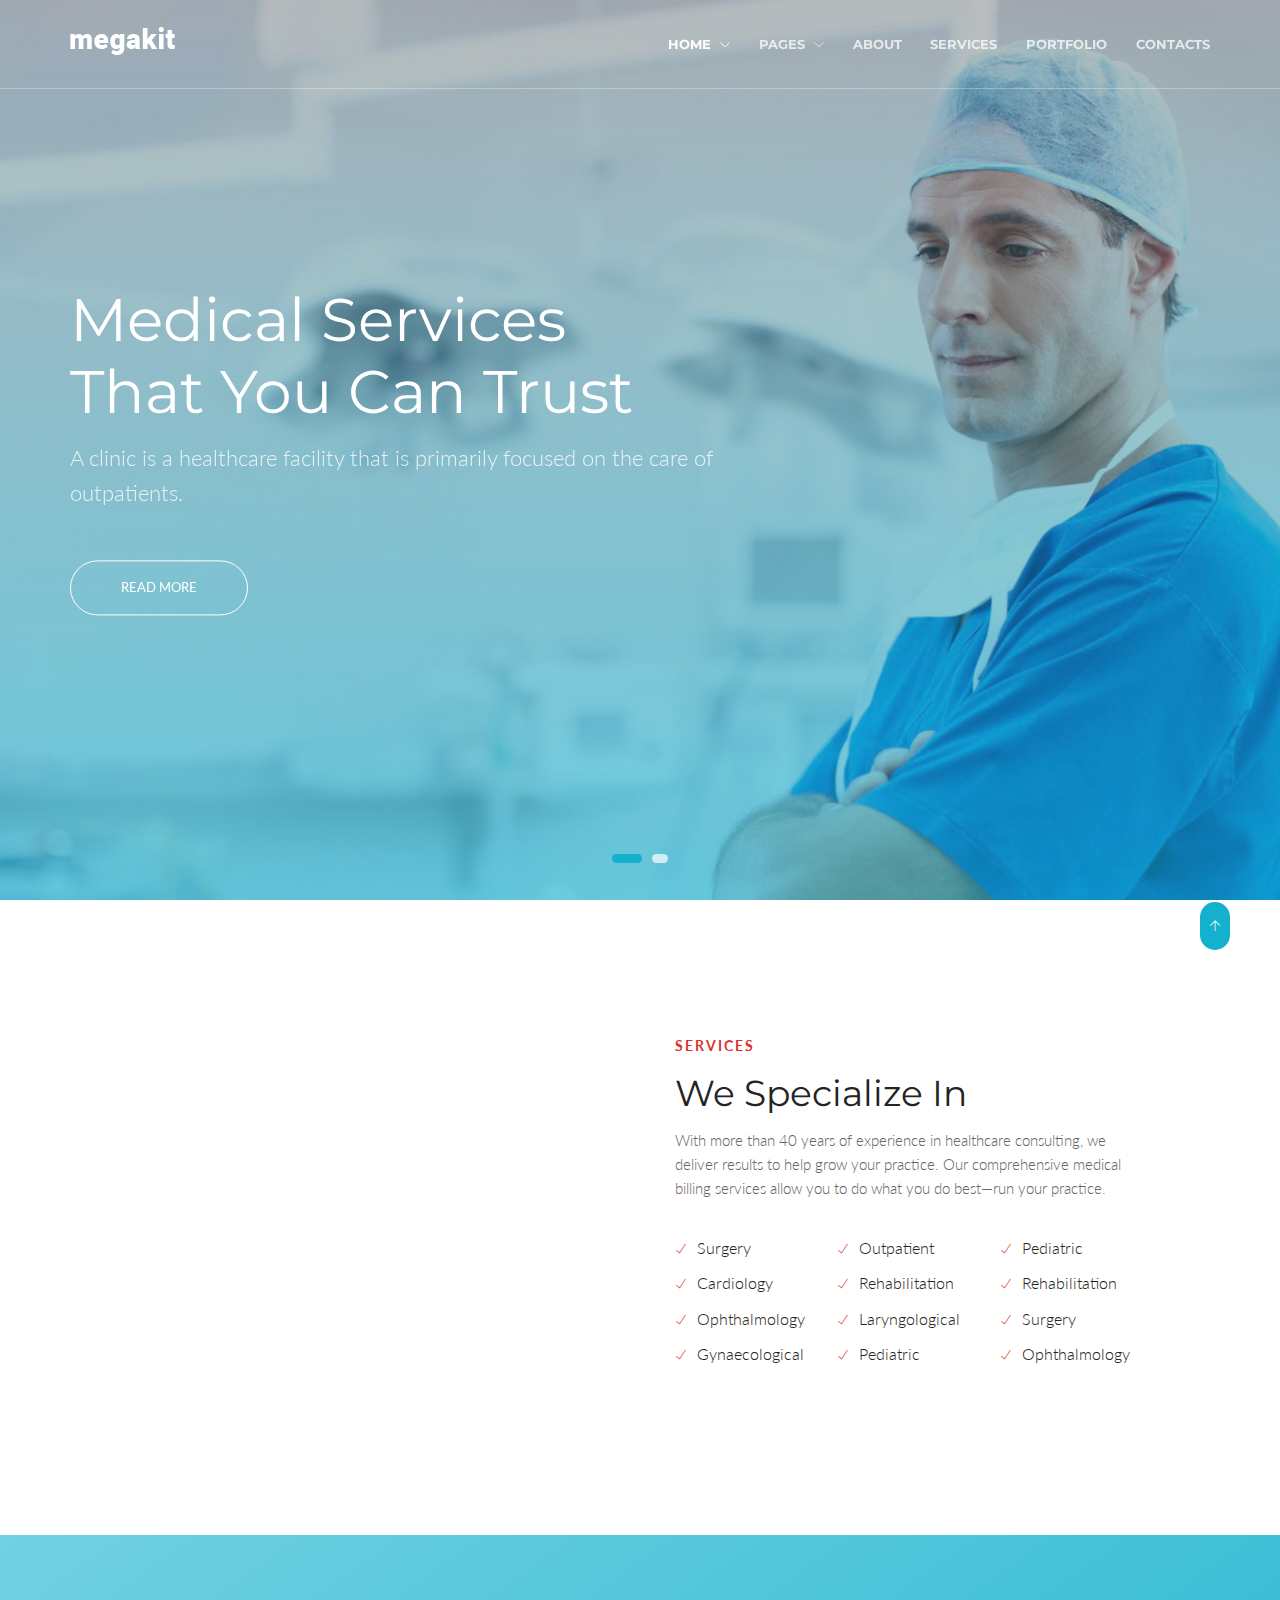
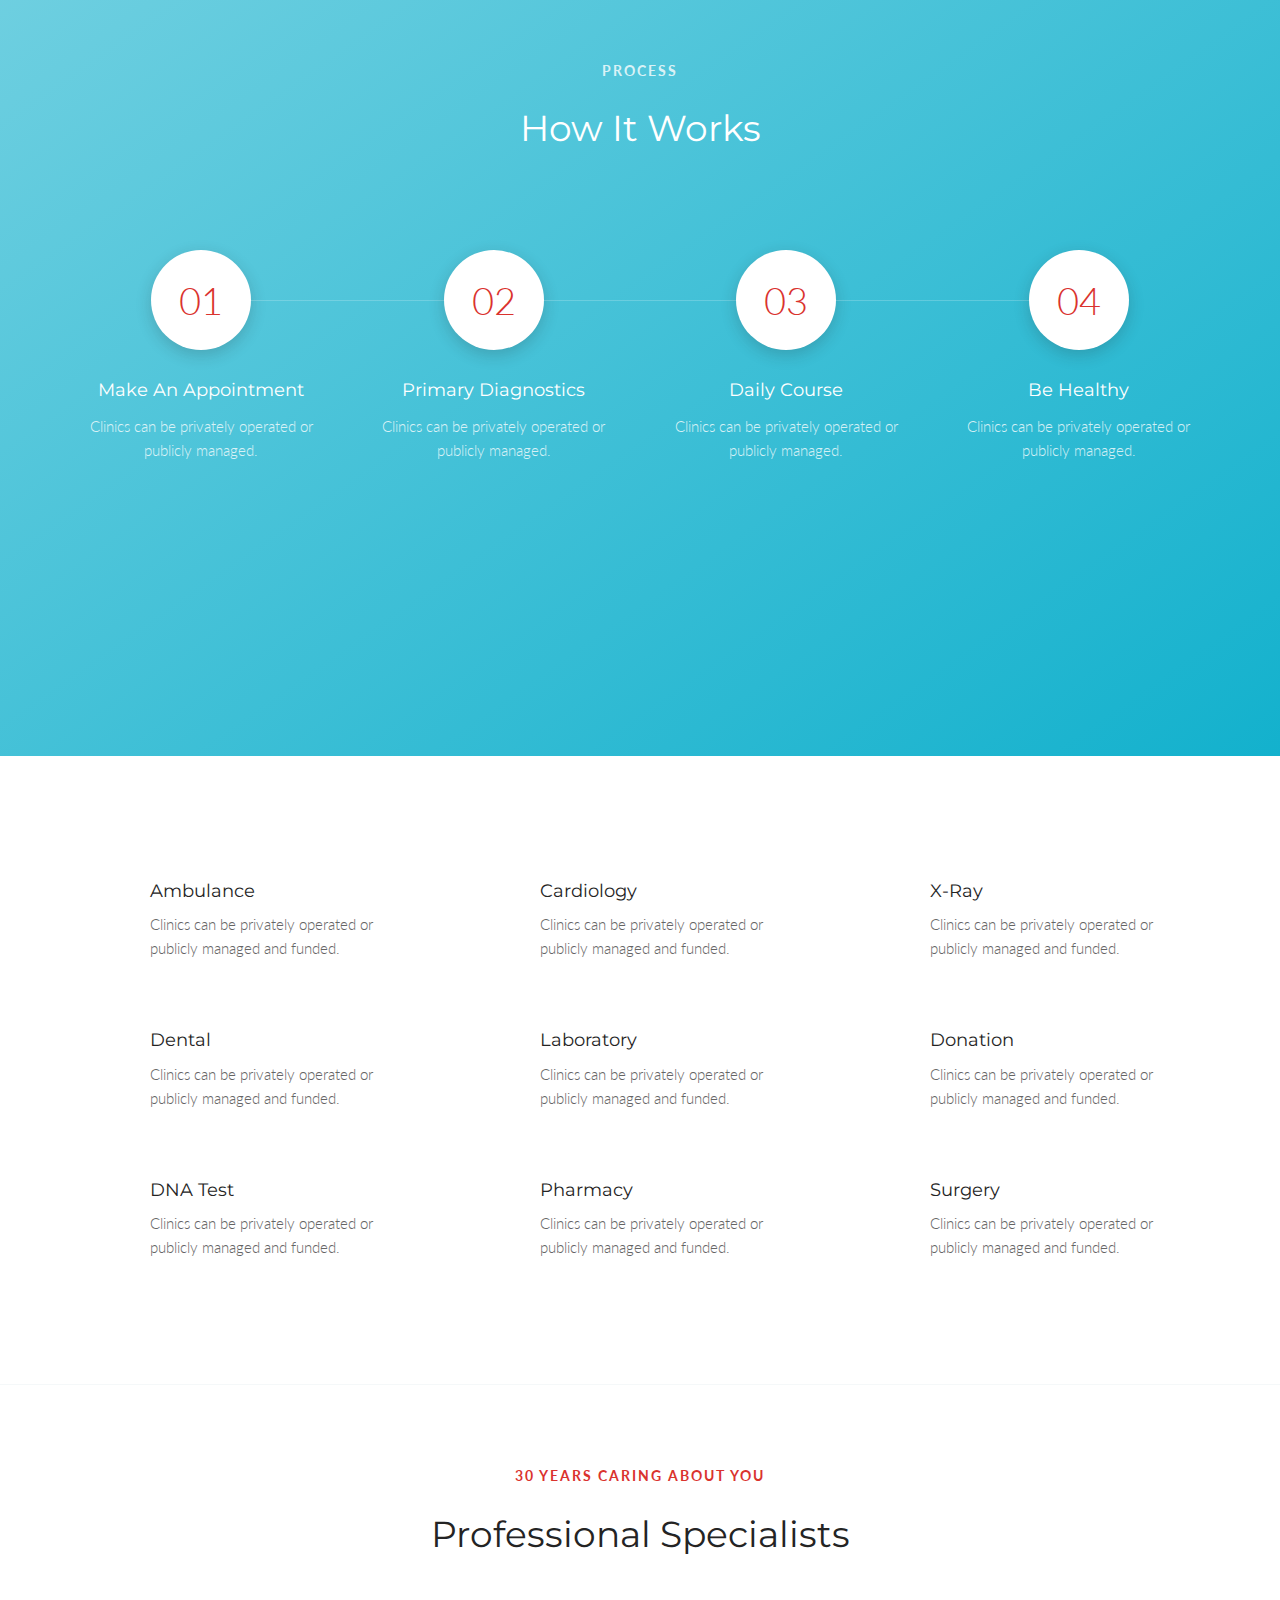
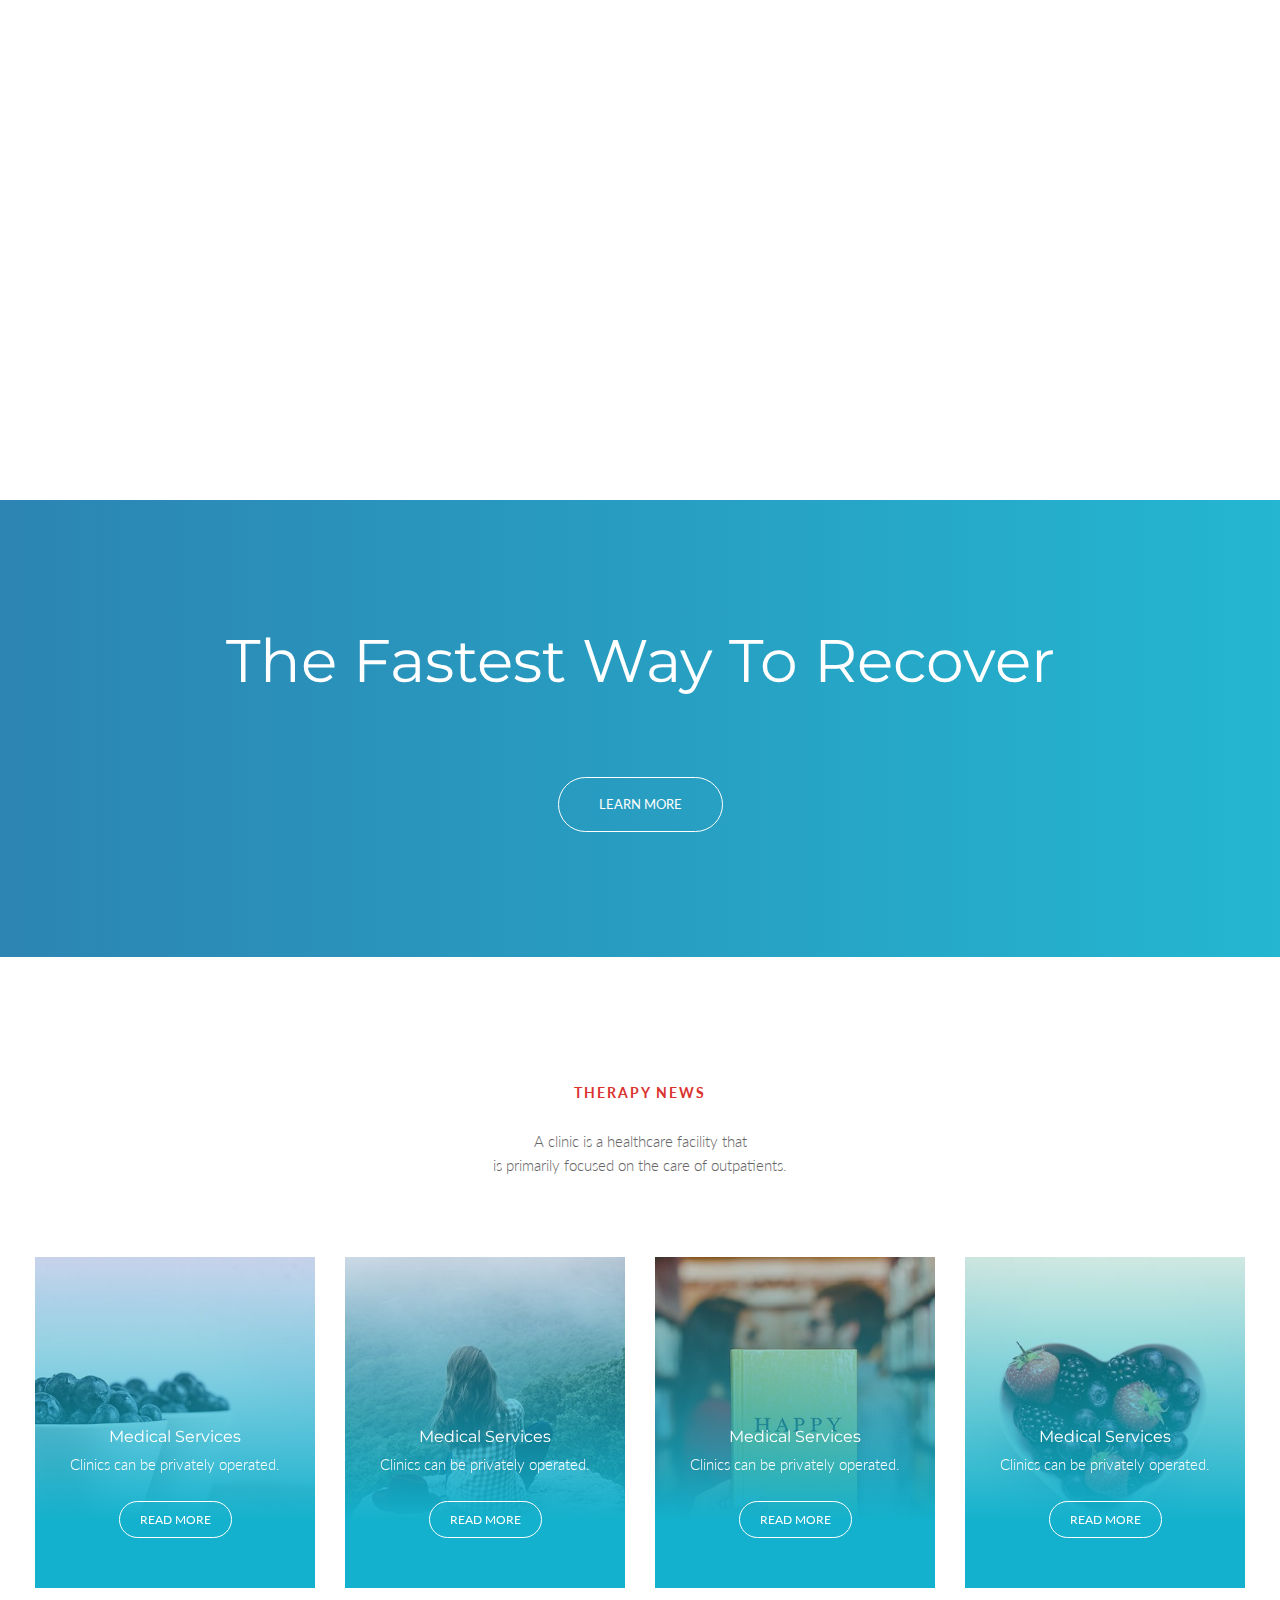
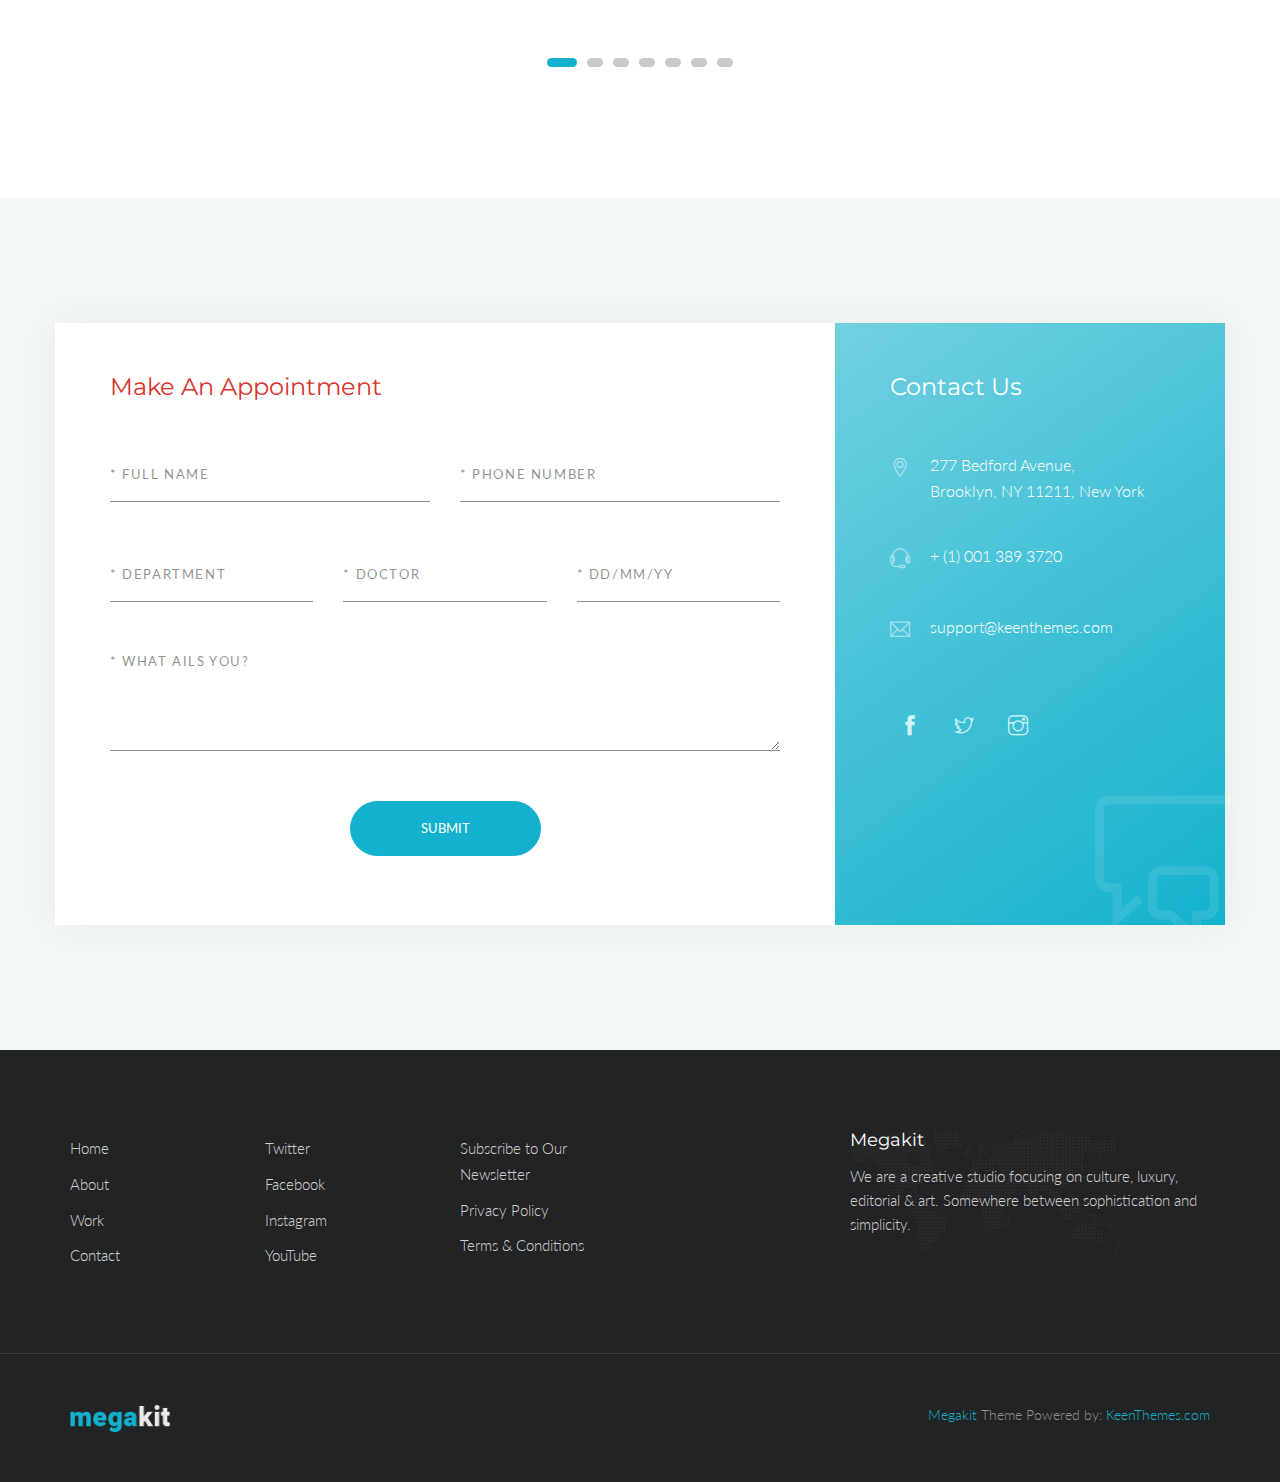
<file: index_clinic.html>
<!DOCTYPE html>
<html lang="en" class="no-js">
    <!-- Begin Head -->
    <head>
        <!-- Basic -->
        <meta charset="utf-8"/>
        <meta name="viewport" content="width=device-width, initial-scale=1, shrink-to-fit=no">
        <meta http-equiv="x-ua-compatible" content="ie=edge">
        <title>Megakit - HTML5 Theme</title>
        <meta name="keywords" content="HTML5 Theme" />
        <meta name="description" content="Megakit - HTML5 Theme">
        <meta name="author" content="keenthemes.com">

        <!-- Web Fonts -->
        <link href="https://fonts.googleapis.com/css?family=Lato:300,400,400i|Montserrat:400,700" rel="stylesheet">

        <!-- Vendor Styles -->
        <link href="vendor/bootstrap/css/bootstrap.min.css" rel="stylesheet" type="text/css"/>
        <link href="css/animate.css" rel="stylesheet" type="text/css"/>
        <link href="vendor/themify/themify.css" rel="stylesheet" type="text/css"/>
        <link href="vendor/scrollbar/scrollbar.min.css" rel="stylesheet" type="text/css"/>
        <link href="vendor/swiper/swiper.min.css" rel="stylesheet" type="text/css"/>

        <!-- Theme Styles -->
        <link href="css/style.css" rel="stylesheet" type="text/css"/>
        <link href="css/global/global.css" rel="stylesheet" type="text/css"/>

        <!-- Favicon -->
        <link rel="shortcut icon" href="img/favicon.ico" type="image/x-icon">
        <link rel="apple-touch-icon" href="img/apple-touch-icon.png">
    </head>
    <!-- End Head -->

    <!-- Body -->
    <body>

        <!--========== HEADER V2 ==========-->
        <header class="navbar-fixed-top s-header-v2 js__header-sticky">
            <!-- Navbar -->
            <nav class="s-header-v2__navbar">
                <div class="container g-display-table--lg">
                    <!-- Navbar Row -->
                    <div class="s-header-v2__navbar-row">
                        <!-- Brand and toggle get grouped for better mobile display -->
                        <div class="s-header-v2__navbar-col">
                            <button type="button" class="collapsed s-header-v2__toggle" data-toggle="collapse" data-target="#nav-collapse" aria-expanded="false">
                                <span class="s-header-v2__toggle-icon-bar"></span>
                            </button>
                        </div>

                        <div class="s-header-v2__navbar-col s-header-v2__navbar-col-width--180">
                            <!-- Logo -->
                            <div class="s-header-v2__logo">
                                <a href="index.html" class="s-header-v2__logo-link">
                                    <img class="s-header-v2__logo-img s-header-v2__logo-img--default" src="img/logo-white.png" alt="Dublin Logo">
                                    <img class="s-header-v2__logo-img s-header-v2__logo-img--shrink" src="img/logo.png" alt="Dublin Logo">
                                </a>
                            </div>
                            <!-- End Logo -->
                        </div>
                        
                        <div class="s-header-v2__navbar-col s-header-v2__navbar-col--right">
                            <!-- Collect the nav links, forms, and other content for toggling -->
                            <div class="collapse navbar-collapse s-header-v2__navbar-collapse" id="nav-collapse">
                                <ul class="s-header-v2__nav">
                                    <!-- Home -->
                                    <li class="dropdown s-header-v2__nav-item s-header-v2__dropdown-on-hover">
                                        <a href="index.html" class="dropdown-toggle s-header-v2__nav-link -is-active" data-toggle="dropdown" role="button" aria-haspopup="true" aria-expanded="false">Home <span class="g-font-size-10--xs g-margin-l-5--xs ti-angle-down"></span></a>
                                        <ul class="dropdown-menu s-header-v2__dropdown-menu">
                                            <li><a href="index.html" class="s-header-v2__dropdown-menu-link">Corporate</a></li>
                                            <li><a href="index_lawyer.html" class="s-header-v2__dropdown-menu-link">Lawyer</a></li>
                                            <li><a href="index_app_landing.html" class="s-header-v2__dropdown-menu-link">App Landing</a></li>
                                            <li><a href="index_events.html" class="s-header-v2__dropdown-menu-link">Events</a></li>
                                            <li><a href="index_clinic.html" class="s-header-v2__dropdown-menu-link -is-active">Clinic</a></li>
                                        </ul>
                                    </li>
                                    <!-- End Home -->
                                    
                                    <!-- Pages -->
                                    <li class="dropdown s-header-v2__nav-item s-header-v2__dropdown-on-hover">
                                        <a href="javascript:void(0);" class="dropdown-toggle s-header-v2__nav-link" data-toggle="dropdown" role="button" aria-haspopup="true" aria-expanded="false">Pages <span class="g-font-size-10--xs g-margin-l-5--xs ti-angle-down"></span></a>
                                        <ul class="dropdown-menu s-header-v2__dropdown-menu">
                                            <li><a href="team.html" class="s-header-v2__dropdown-menu-link">Team</a></li>
                                            <li><a href="faq.html" class="s-header-v2__dropdown-menu-link">FAQ</a></li>
                                            <li><a href="events.html" class="s-header-v2__dropdown-menu-link">Events</a></li>
                                            <li><a href="index_coming_soon.html" class="s-header-v2__dropdown-menu-link">Coming Soon</a></li>
                                        </ul>
                                    </li>
                                    <!-- End Pages -->

                                    <li class="s-header-v2__nav-item"><a href="about.html" class="s-header-v2__nav-link">About</a></li>
                                    <li class="s-header-v2__nav-item"><a href="services.html" class="s-header-v2__nav-link">Services</a></li>
                                    <li class="s-header-v2__nav-item"><a href="index_portfolio.html" class="s-header-v2__nav-link">Portfolio</a></li>
                                    <li class="s-header-v2__nav-item"><a href="contacts.html" class="s-header-v2__nav-link s-header-v2__nav-link--dark">Contacts</a></li>
                                </ul>
                            </div>
                            <!-- End Nav Menu -->
                        </div>
                    </div>
                    <!-- End Navbar Row -->
                </div>
            </nav>
            <!-- End Navbar -->
        </header>
        <!--========== END HEADER V2 ==========-->

        <!--========== SWIPER SLIDER ==========-->
        <div class="s-swiper js__swiper-slider">
            <!-- Swiper Wrapper -->
            <div class="swiper-wrapper">
                <div class="s-promo-block-v4 g-fullheight--xs g-bg-position--center swiper-slide" style="background: url('img/1920x1080/14.jpg');">
                    <div class="container g-ver-center--xs">
                        <div class="row">
                            <div class="col-md-7">
                                <div class="g-margin-b-50--xs">
                                    <h1 class="g-font-size-32--xs g-font-size-45--sm g-font-size-60--md g-color--white">Medical Services<br>that You Can Trust</h1>
                                    <p class="g-font-size-18--xs g-font-size-22--sm g-color--white-opacity">A clinic is a healthcare facility that is primarily focused on the care of outpatients.</p>
                                </div>
                                <a href="http://themeforest.net/item/metronic-responsive-admin-dashboard-template/4021469?ref=keenthemes" class="text-uppercase s-btn s-btn--md s-btn--white-brd g-radius--50 g-padding-x-50--xs">Read More</a>
                            </div>
                        </div>
                    </div>
                </div>
                <div class="s-promo-block-v4 g-fullheight--xs g-bg-position--center swiper-slide" style="background: url('img/1920x1080/13.jpg');">
                    <div class="container g-text-right--xs g-ver-center--xs">
                        <div class="row">
                            <div class="col-md-7 col-md-offset-5">
                                <div class="g-margin-b-50--xs">
                                    <h2 class="g-font-size-32--xs g-font-size-45--sm g-font-size-55--md g-color--white">Medical Excellence<br>Every Day</h2>
                                    <p class="g-font-size-18--xs g-font-size-22--sm g-color--white-opacity">Clinics can be privately operated or publicly managed and funded.</p>
                                </div>
                                <a href="http://themeforest.net/item/metronic-responsive-admin-dashboard-template/4021469?ref=keenthemes" class="text-uppercase s-btn s-btn--md s-btn--white-brd g-radius--50 g-padding-x-50--xs">Read More</a>
                            </div>
                        </div>
                    </div>
                </div>
            </div>
            <!-- End Swiper Wrapper -->

            <!-- Pagination -->
            <div class="s-swiper__pagination-v1 s-swiper__pagination-v1--bc s-swiper__pagination-v1--white js__swiper-pagination"></div>
        </div>
        <!--========== END SWIPER SLIDER ==========-->

        <!--========== PAGE CONTENT ==========-->
        <!-- Services -->
        <div class="container g-padding-y-80--xs g-padding-y-125--sm">
            <div class="row g-margin-b-10--xs">
                <div class="col-md-6 g-margin-b-60--xs g-margin-b-0--lg">
                    <!-- Masonry Grid -->
                    <div class="row g-row-col--5 g-overflow--hidden js__masonry">
                        <div class="col-xs-6 js__masonry-sizer"></div>
                        <div class="col-xs-6 g-full-width--xs g-margin-b-10--xs g-margin-b-0--sm js__masonry-item">
                            <div class="wow fadeInDown" data-wow-duration=".3" data-wow-delay=".1s">
                                <img class="img-responsive" src="img/400x550/03.jpg" alt="Image">
                            </div>
                        </div>
                        <div class="col-xs-6 g-full-width--xs g-margin-b-10--xs js__masonry-item">
                            <div class="wow fadeInRight" data-wow-duration=".3" data-wow-delay=".3s">
                                <img class="img-responsive" src="img/970x647/10.jpg" alt="Image">
                            </div>
                        </div>
                        <div class="col-xs-6 g-full-width--xs js__masonry-item">
                            <div class="wow fadeInRight" data-wow-duration=".3" data-wow-delay=".5s">
                                <img class="img-responsive" src="img/970x647/11.jpg" alt="Image">
                            </div>
                        </div>
                    </div>
                    <!-- End Masonry Grid -->
                </div>
                <div class="col-md-5 g-margin-b-10--xs g-margin-b-0--lg g-margin-t-10--lg g-margin-l-20--lg">
                    <div class="g-margin-b-30--xs">
                        <p class="text-uppercase g-font-size-14--xs g-font-weight--700 g-color--primary g-letter-spacing--2 g-margin-b-15--xs">Services</p>
                        <h2 class="g-font-size-32--xs g-font-size-36--sm">We Specialize In</h2>
                        <p>With more than 40 years of experience in healthcare consulting, we deliver results to help grow your practice. Our comprehensive medical billing services allow you to do what you do best—run your practice.</p>
                    </div>
                    <div class="row">
                        <ul class="list-unstyled col-xs-4 g-full-width--xs g-ul-li-tb-5--xs g-margin-b-20--xs g-margin-b-0--sm">
                            <li><i class="g-font-size-12--xs g-color--primary g-margin-r-10--xs ti-check"></i>Surgery</li>
                            <li><i class="g-font-size-12--xs g-color--primary g-margin-r-10--xs ti-check"></i>Cardiology</li>
                            <li><i class="g-font-size-12--xs g-color--primary g-margin-r-10--xs ti-check"></i>Ophthalmology</li>
                            <li><i class="g-font-size-12--xs g-color--primary g-margin-r-10--xs ti-check"></i>Gynaecological</li>
                        </ul>
                        <ul class="list-unstyled col-xs-4 g-full-width--xs g-ul-li-tb-5--xs g-margin-b-20--xs g-margin-b-0--sm">
                            <li><i class="g-font-size-12--xs g-color--primary g-margin-r-10--xs ti-check"></i>Outpatient</li>
                            <li><i class="g-font-size-12--xs g-color--primary g-margin-r-10--xs ti-check"></i>Rehabilitation</li>
                            <li><i class="g-font-size-12--xs g-color--primary g-margin-r-10--xs ti-check"></i>Laryngological</li>
                            <li><i class="g-font-size-12--xs g-color--primary g-margin-r-10--xs ti-check"></i>Pediatric</li>
                        </ul>
                        <ul class="list-unstyled col-xs-4 g-full-width--xs g-ul-li-tb-5--xs">
                            <li><i class="g-font-size-12--xs g-color--primary g-margin-r-10--xs ti-check"></i>Pediatric</li>
                            <li><i class="g-font-size-12--xs g-color--primary g-margin-r-10--xs ti-check"></i>Rehabilitation</li>
                            <li><i class="g-font-size-12--xs g-color--primary g-margin-r-10--xs ti-check"></i>Surgery</li>
                            <li><i class="g-font-size-12--xs g-color--primary g-margin-r-10--xs ti-check"></i>Ophthalmology</li>
                        </ul>
                    </div>
                </div>
            </div>
        </div>
        <!-- End Services -->

        <!-- Process -->
        <div class="g-bg-color--primary-ltr">
            <div class="container g-padding-y-80--xs g-padding-y-125--sm">
                <div class="g-text-center--xs g-margin-b-100--xs">
                    <p class="text-uppercase g-font-size-14--xs g-font-weight--700 g-color--white-opacity g-letter-spacing--2 g-margin-b-25--xs">Process</p>
                    <h2 class="g-font-size-32--xs g-font-size-36--sm g-color--white">How it Works</h2>
                </div>
                <ul class="list-inline row g-margin-b-100--xs">
                    <!-- Process -->
                    <li class="col-sm-3 col-xs-6 g-full-width--xs s-process-v1 g-margin-b-60--xs g-margin-b-0--md">
                        <div class="center-block g-text-center--xs">
                            <div class="g-margin-b-30--xs">
                                <span class="g-display-inline-block--xs g-width-100--xs g-height-100--xs g-font-size-38--xs g-color--primary g-bg-color--white g-box-shadow__dark-lightest-v4 g-padding-x-20--xs g-padding-y-20--xs g-radius--circle">01</span>
                            </div>
                            <div class="g-padding-x-20--xs">
                                <h3 class="g-font-size-18--xs g-color--white">Make an Appointment</h3>
                                <p class="g-color--white-opacity">Clinics can be privately operated or publicly managed.</p>
                            </div>
                        </div>
                    </li>
                    <!-- End Process -->

                    <!-- Process -->
                    <li class="col-sm-3 col-xs-6 g-full-width--xs s-process-v1 g-margin-b-60--xs g-margin-b-0--md">
                        <div class="center-block g-text-center--xs">
                            <div class="g-margin-b-30--xs">
                                <span class="g-display-inline-block--xs g-width-100--xs g-height-100--xs g-font-size-38--xs g-color--primary g-bg-color--white g-box-shadow__dark-lightest-v4 g-padding-x-20--xs g-padding-y-20--xs g-radius--circle">02</span>
                            </div>
                            <div class="g-padding-x-20--xs">
                                <h3 class="g-font-size-18--xs g-color--white">Primary Diagnostics</h3>
                                <p class="g-color--white-opacity">Clinics can be privately operated or publicly managed.</p>
                            </div>
                        </div>
                    </li>
                    <!-- End Process -->

                    <!-- Process -->
                    <li class="col-sm-3 col-xs-6 g-full-width--xs s-process-v1 g-margin-b-60--xs g-margin-b-0--sm">
                        <div class="center-block g-text-center--xs">
                            <div class="g-margin-b-30--xs">
                                <span class="g-display-inline-block--xs g-width-100--xs g-height-100--xs g-font-size-38--xs g-color--primary g-bg-color--white g-box-shadow__dark-lightest-v4 g-padding-x-20--xs g-padding-y-20--xs g-radius--circle">03</span>
                            </div>
                            <div class="g-padding-x-20--xs">
                                <h3 class="g-font-size-18--xs g-color--white">Daily Course</h3>
                                <p class="g-color--white-opacity">Clinics can be privately operated or publicly managed.</p>
                            </div>
                        </div>
                    </li>
                    <!-- End Process -->

                    <!-- Process -->
                    <li class="col-sm-3 col-xs-6 g-full-width--xs s-process-v1">
                        <div class="center-block g-text-center--xs">
                            <div class="g-margin-b-30--xs">
                                <span class="g-display-inline-block--xs g-width-100--xs g-height-100--xs g-font-size-38--xs g-color--primary g-bg-color--white g-box-shadow__dark-lightest-v4 g-padding-x-20--xs g-padding-y-20--xs g-radius--circle">04</span>
                            </div>
                            <div class="g-padding-x-20--xs">
                                <h3 class="g-font-size-18--xs g-color--white">Be Healthy</h3>
                                <p class="g-color--white-opacity">Clinics can be privately operated or publicly managed.</p>
                            </div>
                        </div>
                    </li>
                    <!-- End Process -->
                </ul>

                <div class="g-text-center--xs">
                    <div class="wow fadeInUp" data-wow-duration=".3" data-wow-delay=".1s">
                        <a href="#js__scroll-to-appointment" class="text-uppercase s-btn s-btn--md s-btn--white-bg g-radius--50">Make an Appointment</a>
                    </div>
                </div>
            </div>
        </div>
        <!-- End Process -->

        <!-- Features -->
        <div class="g-hor-divider__solid--sky-light">
            <div class="container g-padding-y-80--xs g-padding-y-125--sm">
                <div class="row g-margin-b-60--xs g-margin-b-70--md">
                    <div class="col-sm-4 g-margin-b-60--xs g-margin-b-0--md">
                        <!-- Media -->
                        <div class="clearfix">
                            <div class="g-media g-width-60--xs">
                                <div class="wow fadeInUp" data-wow-duration=".3" data-wow-delay=".1s">
                                    <!-- SVG Icon -->
                                    <svg version="1.1" xmlns="http://www.w3.org/2000/svg" xmlns:xlink="http://www.w3.org/1999/xlink" x="0px" y="0px" viewbox="0 0 512 512" style="enable-background:new 0 0 512 512;" xml:space="preserve">
                                        <g>
                                            <circle style="fill:#13b1cd;" cx="256" cy="256" r="256"/>
                                            <path data-async style="fill:#FFFFFF;" d="M320.696,178.33v-39.04H100.122v233.267h26.624c0-19.441,15.759-35.205,35.205-35.205
                                                s35.205,15.759,35.205,35.205h123.244c0-19.441,15.759-35.205,35.205-35.205c19.441,0,35.205,15.759,35.205,35.205h26.522v-83.261
                                                l-34.504-94.479L320.696,178.33z"/>
                                            <path data-async style="fill:#48AFCC;" d="M161.946,345.344c-15.027,0-27.208,12.18-27.208,27.208s12.18,27.208,27.208,27.208
                                                s27.208-12.18,27.208-27.208S176.973,345.344,161.946,345.344z M355.62,345.344c-15.027,0-27.208,12.18-27.208,27.208
                                                s12.18,27.208,27.208,27.208c15.027,0,27.208-12.18,27.208-27.208S370.647,345.344,355.62,345.344z"/>
                                            <circle style="fill:#FFFFFF;" cx="162.074" cy="372.531" r="12.38"/>
                                            <circle style="fill:#FFFFFF;" cx="355.738" cy="372.531" r="12.38"/>
                                            <polygon style="fill:#48AFCC;" points="319.621,189.322 319.621,280.504 400.911,280.504 375.644,202.506  "/>
                                            <polygon style="fill:#13b1cd;" points="371.681,201.574 360.264,280.504 325.842,280.504 343.383,194.913  "/>
                                            <rect x="100.122" y="305.48" style="fill:#FC611F;" width="317.204" height="16.686"/>
                                            <path data-async style="fill:#FC611F;" d="M204.908,170.767c-30.751,0-55.675,24.929-55.675,55.675c0,30.751,24.929,55.675,55.675,55.675
                                                c30.751,0,55.675-24.929,55.675-55.675C260.582,195.692,235.658,170.767,204.908,170.767z M236.411,238.377h-19.569v19.569h-23.869
                                                v-19.569h-19.569v-23.869h19.569v-19.569h23.869v19.569h19.569L236.411,238.377L236.411,238.377z"/>
                                            <path data-async style="fill:#E34E10;" d="M204.908,170.767l-1.101,0.056v24.12h13.036v19.569h19.569v23.869h-19.569v19.569h-13.036v24.12
                                                l1.101,0.056c30.751,0,55.675-24.929,55.675-55.675C260.582,195.692,235.658,170.767,204.908,170.767z"/>
                                            <polygon style="fill:#FC611F;" points="301.184,128.85 271.534,128.85 278.748,102.461 293.975,102.461    "/>
                                            <polygon style="fill:#E34E10;" points="286.362,128.85 301.184,128.85 293.975,102.461 286.362,102.461    "/>
                                            <rect x="267.366" y="128.87" style="fill:#71C6DE;" width="38.354" height="10.435"/>
                                            <rect x="286.531" y="128.87" style="fill:#48AFCC;" width="19.174" height="10.435"/>
                                        </g>
                                    </svg>
                                    <!-- End SVG Icon -->
                                </div>
                            </div>
                            <div class="g-media__body g-padding-x-20--xs">
                                <h3 class="g-font-size-18--xs g-margin-b-10--xs">Ambulance</h3>
                                <p class="g-margin-b-0--xs">Clinics can be privately operated or publicly managed and funded.</p>
                            </div>
                        </div>
                        <!-- End Media -->
                    </div>
                    <div class="col-sm-4 g-margin-b-60--xs g-margin-b-0--md">
                        <!-- Media -->
                        <div class="clearfix">
                            <div class="g-media g-width-60--xs">
                                <div class="wow fadeInUp" data-wow-duration=".3" data-wow-delay=".2s">
                                    <!-- SVG Icon -->
                                    <svg version="1.1" xmlns="http://www.w3.org/2000/svg" xmlns:xlink="http://www.w3.org/1999/xlink" x="0px" y="0px" viewbox="0 0 512 512" style="enable-background:new 0 0 512 512;" xml:space="preserve">
                                        <g>
                                            <circle style="fill:#13b1cd;" cx="256" cy="256" r="256"/>
                                            <path style="fill:#FC611F;" d="M385.316,163.466c-35.712-35.712-93.609-35.712-129.316,0c-35.712-35.712-93.609-35.712-129.316,0
                                                c-35.712,35.712-35.712,93.609,0,129.316L256,422.103l129.316-129.316C421.028,257.075,421.028,199.178,385.316,163.466z"/>
                                            <path style="fill:#E34E10;" d="M364.385,163.466c-25.032-33.423-86.062-26.783-108.385,0l0,0v258.637l108.385-129.321
                                                C394.317,257.075,392.32,200.76,364.385,163.466z"/>
                                            <path style="fill:#F7BF00;" d="M345.779,289.372c6.006,0,10.875-16.497,10.875-36.844s-4.869-36.844-10.875-36.844l-0.22,0.036
                                                v-0.036H166.221c-6.006,0-10.875,16.497-10.875,36.844s4.869,36.844,10.875,36.844h179.338v-0.041L345.779,289.372z"/>
                                            <path style="fill:#FDF35A;" d="M345.779,284.268c6.006,0,10.875-16.497,10.875-36.844s-4.869-36.844-10.875-36.844l-0.22,0.036
                                                v-0.036H166.221c-6.006,0-10.875,16.497-10.875,36.844s4.869,36.844,10.875,36.844h179.338v-0.036L345.779,284.268z"/>
                                            <path style="fill:#F7BF00;" d="M328.837,227.528c0,3.61,2.929,6.538,6.538,6.538c3.61,0,6.538-2.929,6.538-6.538
                                                c0-3.61-2.929-6.538-6.538-6.538C331.761,220.989,328.837,223.913,328.837,227.528z M298.445,227.528
                                                c0,3.61,2.929,6.538,6.538,6.538c3.61,0,6.538-2.929,6.538-6.538c0-3.61-2.929-6.538-6.538-6.538
                                                C301.373,220.989,298.445,223.913,298.445,227.528z M298.445,247.537c0,3.61,2.929,6.538,6.538,6.538
                                                c3.61,0,6.538-2.929,6.538-6.538s-2.929-6.538-6.538-6.538C301.373,240.998,298.445,243.927,298.445,247.537z M298.445,266.767
                                                c0,3.61,2.929,6.538,6.538,6.538c3.61,0,6.538-2.929,6.538-6.538c0-3.61-2.929-6.538-6.538-6.538
                                                C301.373,260.224,298.445,263.153,298.445,266.767z M328.837,266.767c0,3.61,2.929,6.538,6.538,6.538
                                                c3.61,0,6.538-2.929,6.538-6.538c0-3.61-2.929-6.538-6.538-6.538C331.761,260.224,328.837,263.153,328.837,266.767z
                                                 M328.837,247.537c0,3.61,2.929,6.538,6.538,6.538c3.61,0,6.538-2.929,6.538-6.538s-2.929-6.538-6.538-6.538
                                                C331.761,240.998,328.837,243.927,328.837,247.537z M285.164,247.537c0-15.273-3.384-27.653-7.557-27.653v55.306
                                                C281.779,275.19,285.164,262.81,285.164,247.537z M213.555,227.528c0-3.61-2.929-6.538-6.538-6.538
                                                c-3.61,0-6.538,2.929-6.538,6.538c0,3.61,2.929,6.538,6.538,6.538C210.627,234.066,213.555,231.137,213.555,227.528z
                                                 M183.163,266.767c0-3.61-2.929-6.538-6.538-6.538c-3.61,0-6.538,2.929-6.538,6.538c0,3.61,2.929,6.538,6.538,6.538
                                                C180.234,273.306,183.163,270.377,183.163,266.767z M183.163,227.528c0-3.61-2.929-6.538-6.538-6.538
                                                c-3.61,0-6.538,2.929-6.538,6.538c0,3.61,2.929,6.538,6.538,6.538C180.234,234.066,183.163,231.137,183.163,227.528z
                                                 M226.836,247.537c0,15.273,3.384,27.653,7.557,27.653v-55.301C230.221,219.889,226.836,232.269,226.836,247.537z M213.555,266.767
                                                c0-3.61-2.929-6.538-6.538-6.538c-3.61,0-6.538,2.929-6.538,6.538c0,3.61,2.929,6.538,6.538,6.538
                                                C210.627,273.306,213.555,270.377,213.555,266.767z M183.163,247.537c0-3.61-2.929-6.538-6.538-6.538
                                                c-3.61,0-6.538,2.929-6.538,6.538s2.929,6.538,6.538,6.538C180.234,254.075,183.163,251.151,183.163,247.537z M213.555,247.537
                                                c0-3.61-2.929-6.538-6.538-6.538c-3.61,0-6.538,2.929-6.538,6.538s2.929,6.538,6.538,6.538
                                                C210.627,254.08,213.555,251.151,213.555,247.537z"/>
                                        </g>
                                    </svg>
                                    <!-- End SVG Icon -->
                                </div>
                            </div>
                            <div class="g-media__body g-padding-x-20--xs">
                                <h3 class="g-font-size-18--xs g-margin-b-10--xs">Cardiology</h3>
                                <p class="g-margin-b-0--xs">Clinics can be privately operated or publicly managed and funded.</p>
                            </div>
                        </div>
                        <!-- End Media -->
                    </div>
                    <div class="col-sm-4">
                        <!-- Media -->
                        <div class="clearfix">
                            <div class="g-media g-width-60--xs">
                                <div class="wow fadeInUp" data-wow-duration=".3" data-wow-delay=".3s">
                                    <!-- SVG Icon -->
                                    <svg version="1.1" xmlns="http://www.w3.org/2000/svg" xmlns:xlink="http://www.w3.org/1999/xlink" x="0px" y="0px" viewbox="0 0 512 512" style="enable-background:new 0 0 512 512;" xml:space="preserve">
                                        <g>
                                            <circle style="fill:#13b1cd;" cx="256" cy="256" r="256"/>
                                            <polygon style="fill:#3194B0;" points="284.493,152.55 173.292,127.206 116.05,378.353 227.246,403.697 338.708,429.102 
                                                395.95,177.956  "/>
                                            <rect x="128.819" y="127.206" style="fill:#71C6DE;" width="228.367" height="257.587"/>
                                            <rect x="242.893" y="127.206" style="fill:#48AFCC;" width="114.319" height="257.587"/>
                                            <path style="fill:#FFFFFF;" d="M317.281,269.911c2.12,2.074,5.514,2.038,7.588-0.082c2.074-2.12,2.033-5.514-0.087-7.593
                                                c-13.056-12.78-34.411-29.399-71.864-31.944v-15.34c33.516,2.504,52.639,17.377,64.358,28.846c2.12,2.079,5.514,2.043,7.588-0.082
                                                c2.074-2.12,2.033-5.514-0.087-7.588c-13.056-12.78-34.412-29.404-71.864-31.949v-16.148c29.174,2.253,45.896,14.177,56.187,23.388
                                                c0.865,0.778,1.956,1.162,3.036,1.162c1.244,0,2.493-0.512,3.389-1.516c1.674-1.869,1.516-4.746-0.353-6.42
                                                c-11.402-10.209-29.957-23.434-62.259-25.733v-1.925h-19.277v1.869c-32.855,2.099-52.316,15.002-63.043,26.004
                                                c-1.751,1.797-1.715,4.68,0.082,6.431c1.802,1.756,4.68,1.715,6.431-0.082c9.528-9.769,26.895-21.212,56.53-23.24v16.154
                                                c-38.016,2.319-60.401,18.504-72.678,32.271c-1.971,2.212-1.782,5.606,0.43,7.578c1.024,0.911,2.304,1.362,3.574,1.362
                                                c1.475,0,2.944-0.609,4.004-1.792c10.839-12.145,30.684-26.399,64.676-28.652v15.345c-38.016,2.319-60.401,18.504-72.678,32.266
                                                c-1.971,2.212-1.782,5.606,0.43,7.578c1.024,0.911,2.304,1.362,3.574,1.362c1.475,0,2.944-0.609,4.004-1.792
                                                c10.839-12.15,30.679-26.399,64.676-28.646v15.345c-38.016,2.319-60.401,18.504-72.678,32.266c-1.971,2.212-1.782,5.606,0.43,7.578
                                                c1.024,0.911,2.304,1.362,3.574,1.362c1.475,0,2.944-0.609,4.004-1.792c10.839-12.15,30.679-26.399,64.676-28.646v15.749
                                                c-33.285,2.58-52.936,18.627-63.749,32.302c-1.731,2.191-1.357,5.366,0.829,7.096c0.927,0.732,2.033,1.091,3.128,1.091
                                                c1.495,0,2.97-0.66,3.973-1.92c9.441-11.94,26.609-25.917,55.823-28.426v35.139h0.02c0.113,5.228,4.367,9.436,9.62,9.436
                                                c5.253,0,9.508-4.209,9.62-9.436h0.015v-0.143l-0.005-0.067l-0.005-0.067v-34.79c28.739,2.79,45.281,17.347,55.475,28.605
                                                c1.874,2.063,5.079,2.222,7.137,0.353c2.063-1.874,2.222-5.069,0.353-7.137c-11.489-12.692-30.223-29.148-62.966-31.974v-15.754
                                                c33.51,2.504,52.639,17.377,64.358,28.846c2.12,2.068,5.514,2.033,7.588-0.082c2.074-2.12,2.033-5.514-0.087-7.593
                                                c-13.056-12.78-34.411-29.399-71.864-31.944v-15.34C286.428,243.569,305.562,258.442,317.281,269.911z"/>
                                        </g>
                                    </svg>
                                    <!-- End SVG Icon -->
                                </div>
                            </div>
                            <div class="g-media__body g-padding-x-20--xs">
                                <h3 class="g-font-size-18--xs g-margin-b-10--xs">X-Ray</h3>
                                <p class="g-margin-b-0--xs">Clinics can be privately operated or publicly managed and funded.</p>
                            </div>
                        </div>
                        <!-- End Media -->
                    </div>
                </div>
                
                <div class="row g-margin-b-60--xs g-margin-b-70--md">
                    <div class="col-sm-4 g-margin-b-60--xs g-margin-b-0--md">
                        <!-- Media -->
                        <div class="clearfix">
                            <div class="g-media g-width-60--xs">
                                <div class="wow fadeInUp" data-wow-duration=".3" data-wow-delay=".4s">
                                    <!-- SVG Icon -->
                                    <svg version="1.1" xmlns="http://www.w3.org/2000/svg" xmlns:xlink="http://www.w3.org/1999/xlink" x="0px" y="0px" viewbox="0 0 512 512" style="enable-background:new 0 0 512 512;" xml:space="preserve">
                                        <g>
                                            <circle style="fill:#13b1cd;" cx="256" cy="256" r="256"/>
                                            <path style="fill:#FFFFFF;" d="M331.72,120.586c-34.422,0-40.878,33.777-75.72,33.777l0,0
                                                c-34.847,0-41.298-33.777-75.72-33.777c-42.153,0-59.965,43.095-59.965,85.248s35.743,195.052,77.896,195.052
                                                c17.828,0,21.924-97.807,57.795-97.807s39.967,97.807,57.795,97.807c42.153,0,77.896-152.899,77.896-195.052
                                                S373.873,120.586,331.72,120.586z"/>
                                            <g>
                                                <path style="fill:#FFFFFF;" d="M331.72,120.586c-34.422,0-40.878,33.777-75.72,33.777l0,0
                                                    c-34.847,0-41.298-33.777-75.72-33.777c-42.153,0-59.965,43.095-59.965,85.248s35.743,195.052,77.896,195.052
                                                    c17.828,0,21.924-97.807,57.795-97.807s39.967,97.807,57.795,97.807c42.153,0,77.896-152.899,77.896-195.052
                                                    S373.873,120.586,331.72,120.586z"/>
                                            </g>
                                            <path style="fill:#B6F0FF;" d="M256,287.529c-53.56,0-99.558-46.316-120.141-81.966l-0.005,0.271
                                                c0,50.171,35.22,163.517,57.846,177.971c2.56-5.949,5.663-16.292,7.9-23.736C211.318,327.747,223.396,287.529,256,287.529
                                                s44.687,40.228,54.4,72.55c2.237,7.439,5.34,17.777,7.895,23.731C340.92,369.341,376.141,256,376.141,205.839l-0.005-0.271
                                                C355.558,241.213,309.56,287.529,256,287.529z"/>
                                            <path style="fill:#B6F0FF;" d="M208.015,149.412c-3.149-2.591-5.914-4.787-8.576-6.656c6.508,26.132,29.327,45.471,56.561,45.471
                                                s50.048-19.333,56.556-45.466c-2.657,1.869-5.422,4.065-8.571,6.656c-11.11,9.134-24.94,20.506-47.99,20.506
                                                S219.126,158.541,208.015,149.412z"/>
                                        </g>
                                    </svg>
                                    <!-- End SVG Icon -->
                                </div>
                            </div>
                            <div class="g-media__body g-padding-x-20--xs">
                                <h3 class="g-font-size-18--xs g-margin-b-10--xs">Dental</h3>
                                <p class="g-margin-b-0--xs">Clinics can be privately operated or publicly managed and funded.</p>
                            </div>
                        </div>
                        <!-- End Media -->
                    </div>
                    <div class="col-sm-4 g-margin-b-60--xs g-margin-b-0--md">
                        <!-- Media -->
                        <div class="clearfix">
                            <div class="g-media g-width-60--xs">
                                <div class="wow fadeInUp" data-wow-duration=".3" data-wow-delay=".5s">
                                    <!-- SVG Icon -->
                                    <svg version="1.1" xmlns="http://www.w3.org/2000/svg" xmlns:xlink="http://www.w3.org/1999/xlink" x="0px" y="0px" viewbox="0 0 512 512" style="enable-background:new 0 0 512 512;" xml:space="preserve">
                                        <g>
                                            <circle style="fill:#13b1cd;" cx="256" cy="256" r="256"/>
                                                <rect x="178.387" y="353.207" transform="matrix(0.9214 0.3887 -0.3887 0.9214 158.5036 -60.8026)" style="fill:#48AFCC;" width="102.291" height="16.303"/>
                                            <path style="fill:#48AFCC;" d="M253.619,403.948c12.232-18.442,23.158-37.514,28.636-59.192c5.069-21.13,7.598-41.359,6.205-63.094
                                                c-1.526-23.818-8.294-49.828-26.179-66.586c-1.725-1.613,13.43-21.489,15.529-24.612c35.19,26.24,46.879,71.301,48.763,113.362
                                                c1.05,23.439-2.898,46.469-8.556,69.1c-4.925,19.702-14.433,37.847-24.233,55.47C280.397,420.244,267.008,412.099,253.619,403.948z
                                                "/>
                                            
                                                <rect x="193.251" y="117.646" transform="matrix(0.9214 0.3887 -0.3887 0.9214 89.3742 -77.0569)" style="fill:#48AFCC;" width="83.781" height="129.448"/>
                                            
                                                <rect x="215.041" y="101.343" transform="matrix(0.9214 0.3887 -0.3887 0.9214 64.5272 -94.0148)" style="fill:#FFFFFF;" width="99.183" height="22.273"/>
                                            
                                                <rect x="156.064" y="241.143" transform="matrix(0.9214 0.3887 -0.3887 0.9214 114.2286 -60.0989)" style="fill:#FFFFFF;" width="99.183" height="22.273"/>
                                            
                                                <rect x="246.557" y="80.832" transform="matrix(0.9214 0.3887 -0.3887 0.9214 57.2357 -98.9914)" style="fill:#48AFCC;" width="53.46" height="22.273"/>
                                            
                                                <rect x="247.944" y="60.277" transform="matrix(0.9214 0.3887 -0.3887 0.9214 49.9237 -103.9572)" style="fill:#FFFFFF;" width="67.919" height="22.273"/>
                                            
                                                <rect x="194.885" y="109.502" transform="matrix(0.9214 0.3887 -0.3887 0.9214 84.6905 -70.1914)" style="fill:#71C6DE;" width="41.893" height="129.448"/>
                                            
                                                <rect x="262.721" y="110.981" transform="matrix(-0.9214 -0.3887 0.3887 -0.9214 504.9631 346.3874)" style="fill:#B6F0FF;" width="49.594" height="22.273"/>
                                            
                                                <rect x="296.625" y="117.862" transform="matrix(-0.9214 -0.3887 0.3887 -0.9214 533.4998 365.923)" style="fill:#FFFFFF;" width="14.275" height="22.273"/>
                                            
                                                <rect x="203.732" y="250.76" transform="matrix(-0.9214 -0.3887 0.3887 -0.9214 337.2933 592.0258)" style="fill:#B6F0FF;" width="49.594" height="22.273"/>
                                            
                                                <rect x="237.854" y="257.656" transform="matrix(-0.9214 -0.3887 0.3887 -0.9214 366.0814 611.6412)" style="fill:#FFFFFF;" width="14.106" height="22.273"/>
                                            
                                                <rect x="247.617" y="75.621" transform="matrix(0.9214 0.3887 -0.3887 0.9214 54.2425 -94.618)" style="fill:#71C6DE;" width="26.727" height="22.273"/>
                                            
                                                <rect x="280.383" y="66.91" transform="matrix(-0.9214 -0.3887 0.3887 -0.9214 541.0102 265.5378)" style="fill:#B6F0FF;" width="33.962" height="22.273"/>
                                            
                                                <rect x="303.701" y="71.533" transform="matrix(-0.9214 -0.3887 0.3887 -0.9214 560.9146 278.8186)" style="fill:#FFFFFF;" width="9.922" height="22.271"/>
                                            <path style="fill:#48AFCC;" d="M235.151,276.782l-20.628-8.704l-3.098,27.351l21.34,2.417L235.151,276.782z M210.975,266.578
                                                l-19.789-8.351l-10.26,24.325l19.789,8.351L210.975,266.578z M154.102,264.653l16.62,13.604l17.434-21.304l-20.628-8.704
                                                L154.102,264.653z"/>
                                            <path style="fill:#71C6DE;" d="M201.339,262.513l-10.153-4.285l-10.26,24.325l10.153,4.285L201.339,262.513z M154.102,264.653
                                                l16.62,13.604l17.434-21.304l-20.628-8.704L154.102,264.653z"/>
                                            
                                                <rect x="105.372" y="306.593" transform="matrix(0.9214 0.3887 -0.3887 0.9214 137.4635 -43.6342)" style="fill:#E34E10;" width="142.412" height="22.693"/>
                                            
                                                <rect x="108.167" y="292.712" transform="matrix(0.9214 0.3887 -0.3887 0.9214 129.4884 -31.9734)" style="fill:#FC611F;" width="71.206" height="22.693"/>
                                            <polygon style="fill:#48AFCC;" points="218.394,114.324 287.626,165.755 298.911,139.018 221.716,106.45   "/>
                                            <polygon style="fill:#48AFCC;" points="302.254,92.083 252.948,71.434 250.373,77.537 295.967,106.982     "/>
                                            <path style="fill:#48AFCC;" d="M197.827,261.033l-6.641-2.801l-3.169,7.516l9.912,4.849l3.41-8.084L197.827,261.033z
                                                 M167.526,248.248l-4.372,5.34l19.82,9.692l5.181-6.333L167.526,248.248z"/>
                                            <path style="fill:#3194B0;" d="M305.987,222.843c-7.066-12.38-16.241-23.48-28.18-32.379c-2.099,3.123-17.254,22.999-15.529,24.617
                                                c7.844,7.347,13.45,16.527,17.51,26.476C291.215,239.836,300.846,232.714,305.987,222.843z"/>
                                            <circle style="fill:#71C6DE;" cx="273.306" cy="203.448" r="29.225"/>
                                            <circle style="fill:#48AFCC;" cx="273.306" cy="203.448" r="15.841"/>
                                            <path style="fill:#3194B0;" d="M260.475,206.879c0-8.75,7.091-15.841,15.841-15.841c3.958,0,7.537,1.505,10.312,3.907
                                                c-2.816-4.398-7.716-7.332-13.327-7.332c-8.75,0-15.841,7.091-15.841,15.841c0,4.787,2.171,9.032,5.53,11.935
                                                C261.412,212.92,260.475,210.017,260.475,206.879z"/>
                                            <path style="fill:#71C6DE;" d="M386.396,446.182v-30.013c0-9.595-7.777-17.372-17.372-17.372H178.381
                                                c-9.595,0-17.372,7.777-17.372,17.372v30.013H386.396z"/>
                                            <path style="fill:#48AFCC;" d="M386.396,446.182V421.96c0-9.595-7.777-17.372-17.372-17.372H273.7v41.595H386.396z"/>
                                            <polygon style="fill:#3194B0;" points="237.783,356.07 231.342,370.985 179.261,349.01 185.574,334.044    "/>
                                        </g>
                                    </svg>
                                    <!-- End SVG Icon -->
                                </div>
                            </div>
                            <div class="g-media__body g-padding-x-20--xs">
                                <h3 class="g-font-size-18--xs g-margin-b-10--xs">Laboratory</h3>
                                <p class="g-margin-b-0--xs">Clinics can be privately operated or publicly managed and funded.</p>
                            </div>
                        </div>
                        <!-- End Media -->
                    </div>
                    <div class="col-sm-4">
                        <!-- Media -->
                        <div class="clearfix">
                            <div class="g-media g-width-60--xs">
                                <div class="wow fadeInUp" data-wow-duration=".3" data-wow-delay=".6s">
                                    <!-- SVG Icon -->
                                    <svg version="1.1" xmlns="http://www.w3.org/2000/svg" xmlns:xlink="http://www.w3.org/1999/xlink" x="0px" y="0px" viewbox="0 0 512 512" style="enable-background:new 0 0 512 512;" xml:space="preserve">
                                        <g>
                                            <circle style="fill:#13b1cd;" cx="256" cy="256" r="256"/>
                                            <path style="fill:#FFFFFF;" d="M290.811,102.036h-1.833V68.475c0-18.534-15.027-33.562-33.562-33.562s-33.562,15.027-33.562,33.562
                                                v33.562h-0.66c-47.79,0-86.533,38.743-86.533,86.533v119.962c0,47.79,38.743,86.533,86.533,86.533h13.778v9.503
                                                c0,11.069,8.975,20.04,20.04,20.04c11.069,0,20.04-8.97,20.04-20.04v-9.503h15.759c47.79,0,86.533-38.743,86.533-86.533V188.57
                                                C377.344,140.774,338.601,102.036,290.811,102.036z M255.416,55.24c7.306,0,13.23,5.924,13.23,13.23
                                                c0,7.306-5.924,13.23-13.23,13.23s-13.23-5.924-13.23-13.23C242.186,61.164,248.11,55.24,255.416,55.24z"/>
                                            <path style="fill:#B6F0FF;" d="M286.623,102.036h-1.613V68.475c0-18.534-13.251-33.562-29.594-33.562v20.332
                                                c6.441,0,13.23,4.388,13.23,13.23c0,8.55-6.82,13.23-13.23,13.23v342.866c9.59-0.22,17.311-9.073,17.311-19.999v-9.503h13.896
                                                c42.138,0,76.298-38.743,76.298-86.533V188.57C362.921,140.774,328.76,102.036,286.623,102.036z"/>
                                            <path style="fill:#68C4DE;" d="M221.189,380.646c-39.762,0-72.11-32.348-72.11-72.11V188.564c0-39.762,32.348-72.11,72.11-72.11
                                                h69.622c39.762,0,72.11,32.348,72.11,72.11v119.967c0,39.762-32.348,72.11-72.11,72.11h-69.622V380.646z"/>
                                            <path style="fill:#FC611F;" d="M149.105,188.068l-0.026,0.502v119.962c0,39.762,32.348,72.11,72.11,72.11h69.622
                                                c39.762,0,72.11-32.348,72.11-72.11V188.564l-0.026-0.502H149.105V188.068z"/>
                                            <path style="fill:#E34E10;" d="M347.776,188.068h-92.365v192.579h30.418c34.171,0,61.967-32.348,61.967-72.11V188.564
                                                L347.776,188.068z"/>
                                            <path style="fill:#FFFFFF;" d="M177.275,310.129h28.196v-7.757h-28.196V310.129z M177.275,343.316h28.196v-7.757h-28.196V343.316z
                                                 M177.275,276.941h28.196v-7.757h-28.196V276.941z M177.275,243.753h28.196v-7.757h-28.196V243.753z M177.275,202.808v7.757h28.196
                                                v-7.757H177.275z M191.37,218.757h-14.095v7.757h14.095V218.757z M191.37,318.321h-14.095v7.757h14.095V318.321z M191.37,285.133
                                                h-14.095v7.757h14.095V285.133z M191.37,251.945h-14.095v7.757h14.095V251.945z"/>
                                            <path style="fill:#FC611F;" d="M271.473,461.035c0,8.868-7.188,16.056-16.056,16.056c-8.868,0-16.056-7.188-16.056-16.056
                                                s16.056-30.464,16.056-30.464S271.473,452.168,271.473,461.035z"/>
                                            <path style="fill:#E34E10;" d="M255.416,430.566v46.52c6.825,0,12.355-7.188,12.355-16.056
                                            C267.771,452.168,255.416,430.566,255.416,430.566z"/>
                                        </g>
                                    </svg>
                                    <!-- End SVG Icon -->
                                </div>
                            </div>
                            <div class="g-media__body g-padding-x-20--xs">
                                <h3 class="g-font-size-18--xs g-margin-b-10--xs">Donation</h3>
                                <p class="g-margin-b-0--xs">Clinics can be privately operated or publicly managed and funded.</p>
                            </div>
                        </div>
                        <!-- End Media -->
                    </div>
                </div>

                <div class="row">
                    <div class="col-sm-4 g-margin-b-60--xs g-margin-b-0--md">
                        <!-- Media -->
                        <div class="clearfix">
                            <div class="g-media g-width-60--xs">
                                <div class="wow fadeInUp" data-wow-duration=".3" data-wow-delay=".7s">
                                    <!-- SVG Icon -->
                                    <svg version="1.1" xmlns="http://www.w3.org/2000/svg" xmlns:xlink="http://www.w3.org/1999/xlink" x="0px" y="0px" viewbox="0 0 512 512" style="enable-background:new 0 0 512 512;" xml:space="preserve">
                                        <g>
                                            <circle style="fill:#13b1cd;" cx="256" cy="256" r="256"/>
                                            <path style="fill:#E34E10;" d="M321.265,431.263c-9.457,0-17.398-7.368-17.976-16.937c-5.207-85.74-32.87-115.569-62.162-147.144
                                                c-32.026-34.534-65.147-70.246-67.4-168.274c-0.23-9.958,7.66-18.212,17.608-18.437c9.917-0.415,18.217,7.654,18.442,17.608
                                                c1.935,84.357,27.822,112.266,57.789,144.584c30.807,33.219,65.725,70.871,71.716,169.482c0.604,9.938-6.963,18.483-16.906,19.082
                                                L321.265,431.263z"/>
                                            <path style="fill:#FFFFFF;" d="M346.604,118.707h-154.23c-2.985,0-5.407-2.422-5.407-5.407s2.422-5.407,5.407-5.407h154.235
                                                c2.985,0,5.407,2.422,5.407,5.407S349.588,118.707,346.604,118.707z"/>
                                            <path style="fill:#FFFFFF;" d="M346.604,146.176H195.195c-2.985,0-5.407-2.422-5.407-5.407c0-2.985,2.422-5.407,5.407-5.407
                                                h151.409c2.985,0,5.407,2.422,5.407,5.407C352.01,143.754,349.588,146.176,346.604,146.176z"/>
                                            <path style="fill:#FFFFFF;" d="M346.604,173.655H200.31c-2.985,0-5.407-2.422-5.407-5.407c0-2.985,2.422-5.407,5.407-5.407h146.294
                                                c2.985,0,5.407,2.422,5.407,5.407C352.01,171.233,349.588,173.655,346.604,173.655z"/>
                                            <path style="fill:#FFFFFF;" d="M313.8,352.471H171.412c-2.985,0-5.407-2.422-5.407-5.407s2.422-5.407,5.407-5.407H313.8
                                                c2.985,0,5.407,2.422,5.407,5.407S316.785,352.471,313.8,352.471z"/>
                                            <path style="fill:#FFFFFF;" d="M318.761,379.95H174.234c-2.985,0-5.407-2.422-5.407-5.407c0-2.985,2.422-5.407,5.407-5.407h144.527
                                                c2.985,0,5.407,2.422,5.407,5.407C324.168,377.528,321.746,379.95,318.761,379.95z"/>
                                            <path style="fill:#FFFFFF;" d="M321.382,407.419H179.348c-2.985,0-5.407-2.422-5.407-5.407s2.422-5.407,5.407-5.407h142.034
                                                c2.985,0,5.407,2.422,5.407,5.407S324.367,407.419,321.382,407.419z"/>
                                            <path style="fill:#FC611F;" d="M180.224,434.724c-7.977,0-15.227-5.417-17.224-13.507c-24.832-100.828,39.014-145.3,90.317-181.038
                                                c51.871-36.127,92.841-64.66,68.05-139.561c-3.077-9.308,1.966-19.343,11.274-22.431c9.308-3.092,19.348,1.966,22.431,11.274
                                                c33.106,100.05-27.761,142.438-81.464,179.85c-51.052,35.553-95.145,66.268-76.14,143.411c2.345,9.523-3.471,19.133-12.989,21.478
                                                C183.06,434.555,181.627,434.724,180.224,434.724z"/>
                                        </g>
                                    </svg>
                                    <!-- End SVG Icon -->
                                </div>
                            </div>
                            <div class="g-media__body g-padding-x-20--xs">
                                <h3 class="g-font-size-18--xs g-margin-b-10--xs">DNA Test</h3>
                                <p class="g-margin-b-0--xs">Clinics can be privately operated or publicly managed and funded.</p>
                            </div>
                        </div>
                        <!-- End Media -->
                    </div>
                    <div class="col-sm-4 g-margin-b-60--xs g-margin-b-0--md">
                        <!-- Media -->
                        <div class="clearfix">
                            <div class="g-media g-width-60--xs">
                                <div class="wow fadeInUp" data-wow-duration=".3" data-wow-delay=".8s">
                                    <!-- SVG Icon -->
                                    <svg version="1.1" xmlns="http://www.w3.org/2000/svg" xmlns:xlink="http://www.w3.org/1999/xlink" x="0px" y="0px" viewbox="0 0 512 512" style="enable-background:new 0 0 512 512;" xml:space="preserve">
                                        <g>
                                            <circle style="fill:#13b1cd;" cx="256" cy="256" r="256"/>
                                            <path style="fill:#FFFFFF;" d="M411.351,198.134H100.649c0,79.119,34.386,147.656,84.603,181.432
                                                c-9.61,11.095-11.126,14.536-14.469,29.071h171.192c-3.343-14.536-4.859-17.976-14.469-29.071h-0.758
                                                C376.965,345.789,411.351,277.253,411.351,198.134z"/>
                                            <polygon style="fill:#FC611F;" points="303.764,270.884 271.473,270.884 271.473,238.587 241.285,238.587 241.285,270.884 
                                                208.988,270.884 208.988,301.071 241.285,301.071 241.285,333.363 271.473,333.363 271.473,301.071 303.764,301.071     "/>
                                            <path style="fill:#B6F0FF;" d="M313.641,379.561c40.914-33.772,68.931-102.313,68.931-181.432H256v181.432v29.071h69.458
                                                c-2.703-14.536-3.927-17.976-11.689-29.071H313.641z"/>
                                            <polygon style="fill:#E34E10;" points="271.473,270.884 271.473,238.587 256,238.587 256,333.363 271.473,333.363 271.473,301.071 
                                                303.764,301.071 303.764,270.884     "/>
                                            <polygon style="fill:#71C6DE;" points="160.481,198.134 220.124,198.134 174.31,103.368 134.246,115.594   "/>
                                            <polygon style="fill:#48AFCC;" points="190.3,198.134 160.481,198.134 134.246,115.594 154.404,109.445    "/>
                                        </g>
                                    </svg>
                                    <!-- End SVG Icon -->
                                </div>
                            </div>
                            <div class="g-media__body g-padding-x-20--xs">
                                <h3 class="g-font-size-18--xs g-margin-b-10--xs">Pharmacy</h3>
                                <p class="g-margin-b-0--xs">Clinics can be privately operated or publicly managed and funded.</p>
                            </div>
                        </div>
                        <!-- End Media -->
                    </div>
                    <div class="col-sm-4">
                        <!-- Media -->
                        <div class="clearfix">
                            <div class="g-media g-width-60--xs">
                                <div class="wow fadeInUp" data-wow-duration=".3" data-wow-delay=".9s">
                                    <!-- SVG Icon -->
                                    <svg version="1.1" xmlns="http://www.w3.org/2000/svg" xmlns:xlink="http://www.w3.org/1999/xlink" x="0px" y="0px" viewbox="0 0 512 512" style="enable-background:new 0 0 512 512;" xml:space="preserve">
                                        <g>
                                            <circle style="fill:#13b1cd;" cx="256" cy="256" r="256"/>
                                            <path style="fill:#71C6DE;" d="M202.173,331.776l16.087-15.923l-16.005-16.005l-95.785,95.785
                                                c17.664,17.664,46.305,17.664,63.974,0l31.734-31.734C193.306,355.026,193.306,340.644,202.173,331.776z"/>
                                            <path style="fill:#FFFFFF;" d="M196.413,353.772l-33.915,33.915c-10.476,10.475-26.061,12.513-38.794,6.595
                                                c-7.009-3.256-9.508-6.38-9.508-6.38l-7.726,7.726c17.664,17.664,46.305,17.664,63.974,0l31.734-31.734
                                                C199.27,360.991,197.417,357.473,196.413,353.772z"/>
                                            <path style="fill:#FC611F;" d="M229.924,263.419l-27.668,27.668c-2.417,2.417-2.417,6.339,0,8.76l15.995,15.995
                                                c2.417,2.417,6.339,2.417,8.76,0l27.668-27.668L229.924,263.419z"/>
                                            <path style="fill:#71C6DE;" d="M410.01,132.833l-24.75-24.75c-4.516-4.516-11.837-4.516-16.353,0L229.924,247.066
                                                c-4.516,4.516-4.516,11.837,0,16.353l24.75,24.75c4.516,4.516,11.837,4.516,16.353,0L410.01,149.187
                                                C414.525,144.671,414.525,137.349,410.01,132.833z"/>
                                            <path style="fill:#48AFCC;" d="M406.461,129.285l-8.827-8.827L242.304,275.794l8.827,8.827c3.22,3.22,9.492,2.171,14.008-2.345
                                                l138.982-138.982C408.632,138.778,409.682,132.506,406.461,129.285z"/>
                                            <path style="fill:#E34E10;" d="M242.304,275.794l-32.046,32.046l7.997,7.997c2.417,2.417,6.339,2.417,8.76,0l27.668-27.668
                                                L242.304,275.794z"/>
                                            <path style="fill:#3194B0;" d="M325.079,171.116l21.222,21.222c2.191,2.191,5.75,2.191,7.946,0c2.191-2.191,2.191-5.75,0-7.946
                                                l-21.222-21.222c-2.191-2.191-5.75-2.191-7.946,0C322.883,165.361,322.888,168.919,325.079,171.116z M340.895,197.75
                                                l-21.222-21.222c-2.191-2.191-5.75-2.191-7.946,0c-2.196,2.191-2.191,5.75,0,7.946l21.222,21.222c2.191,2.191,5.75,2.191,7.946,0
                                                C343.086,203.5,343.086,199.946,340.895,197.75z M327.537,211.108l-21.222-21.222c-2.191-2.191-5.75-2.191-7.946,0
                                                c-2.196,2.191-2.191,5.75,0,7.946l21.222,21.222c2.191,2.191,5.75,2.191,7.946,0C329.733,216.858,329.733,213.299,327.537,211.108z
                                                 M314.184,224.461l-21.222-21.222c-2.191-2.191-5.75-2.191-7.946,0c-2.191,2.191-2.191,5.75,0,7.946l21.222,21.222
                                                c2.191,2.191,5.75,2.191,7.946,0C316.375,230.216,316.375,226.657,314.184,224.461z"/>
                                        </g>
                                    </svg>
                                    <!-- End SVG Icon -->
                                </div>
                            </div>
                            <div class="g-media__body g-padding-x-20--xs">
                                <h3 class="g-font-size-18--xs g-margin-b-10--xs">Surgery</h3>
                                <p class="g-margin-b-0--xs">Clinics can be privately operated or publicly managed and funded.</p>
                            </div>
                        </div>
                        <!-- End Media -->
                    </div>
                </div>
            </div>
        </div>
        <!-- End Features -->

        <div class="container g-text-center--xs g-padding-y-80--xs">
            <p class="text-uppercase g-font-size-14--xs g-font-weight--700 g-color--primary g-letter-spacing--2 g-margin-b-25--xs">30 years caring about you</p>
            <h2 class="g-font-size-32--xs g-font-size-36--sm">Professional Specialists</h2>
        </div>
        <!-- Team -->
        <div class="row g-row-col--0">
            <div class="col-md-3 col-xs-6 g-full-width--xs">
                <div class="wow fadeInUp" data-wow-duration=".3" data-wow-delay=".1s">
                    <!-- Team -->
                    <div class="s-team-v1">
                        <img class="img-responsive g-width-100-percent--xs" src="img/400x400/03.jpg" alt="Image">
                        <div class="g-text-center--xs g-bg-color--white g-padding-x-30--xs g-padding-y-40--xs">
                            <h2 class="g-font-size-18--xs g-margin-b-5--xs">Jack Daniels</h2>
                            <span class="g-font-size-15--xs g-color--text"><i>Cardiology</i></span>
                        </div>
                    </div>
                    <!-- End Team -->
                </div>
            </div>
            <div class="col-md-3 col-xs-6 g-full-width--xs">
                <div class="wow fadeInUp" data-wow-duration=".3" data-wow-delay=".2s">
                    <!-- Team -->
                    <div class="s-team-v1">
                        <img class="img-responsive g-width-100-percent--xs" src="img/400x400/04.jpg" alt="Image">
                        <div class="g-text-center--xs g-bg-color--white g-padding-x-30--xs g-padding-y-40--xs">
                            <h3 class="g-font-size-18--xs g-margin-b-5--xs">Anna Kusaikina</h3>
                            <span class="g-font-size-15--xs g-color--text"><i>Pulmonology</i></span>
                        </div>
                    </div>
                    <!-- End Team -->
                </div>
            </div>
            <div class="col-md-3 col-xs-6 g-full-width--xs">
                <div class="wow fadeInUp" data-wow-duration=".3" data-wow-delay=".3s">
                    <!-- Team -->
                    <div class="s-team-v1">
                        <img class="img-responsive g-width-100-percent--xs" src="img/400x400/05.jpg" alt="Image">
                        <div class="g-text-center--xs g-bg-color--white g-padding-x-30--xs g-padding-y-40--xs">
                            <h4 class="g-font-size-18--xs g-margin-b-5--xs">Lucas Richardson</h4>
                            <span class="g-font-size-15--xs g-color--text"><i>Dental</i></span>
                        </div>
                    </div>
                    <!-- End Team -->
                </div>
            </div>
            <div class="col-md-3 col-xs-6 g-full-width--xs">
                <div class="wow fadeInUp" data-wow-duration=".3" data-wow-delay=".4s">
                    <!-- Team -->
                    <div class="s-team-v1">
                        <img class="img-responsive g-width-100-percent--xs" src="img/400x400/06.jpg" alt="Image">
                        <div class="g-text-center--xs g-bg-color--white g-padding-x-30--xs g-padding-y-40--xs">
                            <h4 class="g-font-size-18--xs g-margin-b-5--xs">Kira Doe</h4>
                            <span class="g-font-size-15--xs g-color--text"><i>Gynecology</i></span>
                        </div>
                    </div>
                    <!-- End Team -->
                </div>
            </div>
        </div>
        <!-- End Team -->

        <!-- Parallax -->
        <div class="s-promo-block-v5 g-bg-position--center js__parallax-window" style="background: url(img/1920x1080/13.jpg) 50% 0 no-repeat fixed;">
            <div class="container g-text-center--xs g-padding-y-80--xs g-padding-y-125--sm">
                <div class="g-margin-b-80--xs">
                    <h2 class="g-font-size-40--xs g-font-size-50--sm g-font-size-60--md g-color--white">The Fastest Way To Recover</h2>
                </div>
                <a href="http://keenthemes.com/" class="text-uppercase s-btn s-btn--md s-btn--white-brd g-radius--50">Learn More</a>
            </div>
        </div>
        <!-- End Parallax -->

        <!-- News -->
        <div class="container-fluid g-padding-y-80--xs g-padding-y-125--sm">
            <div class="g-text-center--xs g-margin-b-80--xs">
                <p class="text-uppercase g-font-size-14--xs g-font-weight--700 g-color--primary g-letter-spacing--2 g-margin-b-25--xs">Therapy News</p>
                <p>A clinic is a healthcare facility that<br>is primarily focused on the care of outpatients.</p>
            </div>

            <!-- Swiper -->
            <div class="s-swiper js__swiper-news">
                <!-- Wrapper -->
                <div class="swiper-wrapper g-margin-b-60--xs">
                    <article class="s-promo-block-v6 g-bg-position--center swiper-slide" style="background: url('img/400x500/07.jpg');">
                        <div class="g-text-center--xs g-padding-x-15--xs g-padding-x-30--lg g-padding-y-50--xs g-margin-t-120--xs">
                            <div class="g-margin-b-25--xs">
                                <h3 class="g-font-size-16--xs g-color--white g-margin-b-5--xs">Medical Services</h3>
                                <p class="g-color--white">Clinics can be privately operated.</p>
                            </div>
                            <a href="http://keenthemes.com/" class="text-uppercase s-btn s-btn--xs s-btn--white-brd g-radius--50">Read More</a>
                        </div>
                    </article>
                    <article class="s-promo-block-v6 g-bg-position--center swiper-slide" style="background: url('img/400x500/08.jpg');">
                        <div class="g-text-center--xs g-padding-x-15--xs g-padding-x-30--lg g-padding-y-50--xs g-margin-t-120--xs">
                            <div class="g-margin-b-25--xs">
                                <h3 class="g-font-size-16--xs g-color--white g-margin-b-5--xs">Medical Services</h3>
                                <p class="g-color--white">Clinics can be privately operated.</p>
                            </div>
                            <a href="http://keenthemes.com/" class="text-uppercase s-btn s-btn--xs s-btn--white-brd g-radius--50">Read More</a>
                        </div>
                    </article>
                    <article class="s-promo-block-v6 g-bg-position--center swiper-slide" style="background: url('img/400x500/09.jpg');">
                        <div class="g-text-center--xs g-padding-x-15--xs g-padding-x-30--lg g-padding-y-50--xs g-margin-t-120--xs">
                            <div class="g-margin-b-25--xs">
                                <h3 class="g-font-size-16--xs g-color--white g-margin-b-5--xs">Medical Services</h3>
                                <p class="g-color--white">Clinics can be privately operated.</p>
                            </div>
                            <a href="http://keenthemes.com/" class="text-uppercase s-btn s-btn--xs s-btn--white-brd g-radius--50">Read More</a>
                        </div>
                    </article>
                    <article class="s-promo-block-v6 g-bg-position--center swiper-slide" style="background: url('img/400x500/10.jpg');">
                        <div class="g-text-center--xs g-padding-x-15--xs g-padding-x-30--lg g-padding-y-50--xs g-margin-t-120--xs">
                            <div class="g-margin-b-25--xs">
                                <h3 class="g-font-size-16--xs g-color--white g-margin-b-5--xs">Medical Services</h3>
                                <p class="g-color--white">Clinics can be privately operated.</p>
                            </div>
                            <a href="http://keenthemes.com/" class="text-uppercase s-btn s-btn--xs s-btn--white-brd g-radius--50">Read More</a>
                        </div>
                    </article>
                    <article class="s-promo-block-v6 g-bg-position--center swiper-slide" style="background: url('img/400x500/11.jpg');">
                        <div class="g-text-center--xs g-padding-x-15--xs g-padding-x-30--lg g-padding-y-50--xs g-margin-t-120--xs">
                            <div class="g-margin-b-25--xs">
                                <h3 class="g-font-size-16--xs g-color--white g-margin-b-5--xs">Medical Services</h3>
                                <p class="g-color--white">Clinics can be privately operated.</p>
                            </div>
                            <a href="http://keenthemes.com/" class="text-uppercase s-btn s-btn--xs s-btn--white-brd g-radius--50">Read More</a>
                        </div>
                    </article>
                    <article class="s-promo-block-v6 g-bg-position--center swiper-slide" style="background: url('img/400x500/12.jpg');">
                        <div class="g-text-center--xs g-padding-x-15--xs g-padding-x-30--lg g-padding-y-50--xs g-margin-t-120--xs">
                            <div class="g-margin-b-25--xs">
                                <h3 class="g-font-size-16--xs g-color--white g-margin-b-5--xs">Medical Services</h3>
                                <p class="g-color--white">Clinics can be privately operated.</p>
                            </div>
                            <a href="http://keenthemes.com/" class="text-uppercase s-btn s-btn--xs s-btn--white-brd g-radius--50">Read More</a>
                        </div>
                    </article>
                    <article class="s-promo-block-v6 g-bg-position--center swiper-slide" style="background: url('img/400x500/13.jpg');">
                        <div class="g-text-center--xs g-padding-x-15--xs g-padding-x-30--lg g-padding-y-50--xs g-margin-t-120--xs">
                            <div class="g-margin-b-25--xs">
                                <h3 class="g-font-size-16--xs g-color--white g-margin-b-5--xs">Medical Services</h3>
                                <p class="g-color--white">Clinics can be privately operated.</p>
                            </div>
                            <a href="http://keenthemes.com/" class="text-uppercase s-btn s-btn--xs s-btn--white-brd g-radius--50">Read More</a>
                        </div>
                    </article>
                </div>
                <!-- End Wrapper -->

                <!-- Pagination -->
                <div class="s-swiper__pagination-v1 s-swiper__pagination-v1--dark g-text-center--xs js__swiper-pagination"></div>
            </div>
            <!-- End Swiper -->
        </div>
        <!-- End News -->

        <!-- Form -->
        <div id="js__scroll-to-appointment" class="g-bg-color--sky-light g-padding-y-80--xs g-padding-y-125--sm">
            <div class="container g-bg-color--white g-box-shadow__dark-lightest-v3">
                <div class="row">
                    <!-- Form -->
                    <div class="col-md-8 js__form-eqaul-height-v1">
                        <div class="g-padding-x-40--xs g-padding-y-50--xs">
                            <h2 class="g-font-size-24--xs g-color--primary g-margin-b-50--xs">Make an Appointment</h2>
                            <form>
                                <div class="row g-margin-b-30--xs g-margin-b-50--md">
                                    <div class="col-sm-6 g-margin-b-30--xs g-margin-b-0--md">
                                        <input type="text" class="form-control s-form-v4__input g-padding-l-0--xs" placeholder="* Full Name">
                                    </div>
                                    <div class="col-sm-6">
                                        <input type="text" class="form-control s-form-v4__input g-padding-l-0--xs" placeholder="* Phone Number">
                                    </div>
                                </div>
                                <div class="row g-margin-b-50--xs g-margin-b-50--md">
                                    <div class="col-sm-4 g-margin-b-30--xs g-margin-b-0--md">
                                        <input type="text" class="form-control s-form-v4__input g-padding-l-0--xs" placeholder="* Department">
                                    </div>
                                    <div class="col-sm-4 g-margin-b-30--xs g-margin-b-0--md">
                                        <input type="text" class="form-control s-form-v4__input g-padding-l-0--xs" placeholder="* Doctor">
                                    </div>
                                    <div class="col-sm-4">
                                        <input type="text" class="form-control s-form-v4__input g-padding-l-0--xs" placeholder="* DD/MM/YY">
                                    </div>
                                </div>
                                <div class="g-margin-b-50--xs">
                                    <textarea class="form-control s-form-v4__input g-padding-l-0--xs" rows="5" placeholder="* What ails you?"></textarea>
                                </div>
                                <div class="g-text-center--xs">
                                    <button type="submit" class="text-uppercase s-btn s-btn--md s-btn--primary-bg g-radius--50 g-padding-x-70--xs g-margin-b-20--xs">Submit</button>
                                </div>
                            </form>
                        </div>
                    </div>
                    <!-- End Form -->

                    <!-- Contacts -->
                    <div class="col-md-4 g-bg-color--primary-ltr js__form-eqaul-height-v1">
                        <div class="g-overflow--hidden g-padding-x-40--xs g-padding-y-50--xs">
                            <h2 class="g-font-size-24--xs g-color--white g-margin-b-50--xs">Contact Us</h2>
                            <ul class="list-unstyled g-margin-b-70--xs">
                                <li class="clearfix g-color--white g-margin-b-40--xs">
                                    <div class="g-media g-width-40--xs g-margin-t-5--xs">
                                        <i class="g-font-size-20--xs g-color--white-opacity-light ti-location-pin"></i>
                                    </div>
                                    <div class="g-media__body">
                                        277 Bedford Avenue, <br> Brooklyn, NY 11211, New York
                                    </div>
                                </li>
                                <li class="clearfix g-color--white g-margin-b-40--xs">
                                    <div class="g-media g-width-40--xs g-margin-t-5--xs">
                                        <i class="g-font-size-20--xs g-color--white-opacity-light ti-headphone-alt"></i>
                                    </div>
                                    <div class="g-media__body">
                                        + (1) 001 389 3720
                                    </div>
                                </li>
                                <li class="clearfix g-color--white g-margin-b-40--xs">
                                    <div class="g-media g-width-40--xs g-margin-t-5--xs">
                                        <i class="g-font-size-20--xs g-color--white-opacity-light ti-email"></i>
                                    </div>
                                    <div class="g-media__body">
                                        support@keenthemes.com
                                    </div>
                                </li>
                            </ul>
                            <ul class="list-inline g-ul-li-lr-15--xs">
                                <li><a href="#"><i class="g-font-size-20--xs g-color--white-opacity ti-facebook"></i></a></li>
                                <li><a href="#"><i class="g-font-size-20--xs g-color--white-opacity ti-twitter"></i></a></li>
                                <li><a href="#"><i class="g-font-size-20--xs g-color--white-opacity ti-instagram"></i></a></li>
                            </ul>
                            <i class="g-font-size-150--xs g-color--white-opacity-lightest ti-comments" style="position: absolute; bottom: -1.25rem; right: -1.25rem;"></i>
                        </div>
                    </div>
                    <!-- End Contacts -->
                </div>
            </div>
        </div>
        <!-- End Form -->
        <!--========== END PAGE CONTENT ==========-->

        <!--========== FOOTER ==========-->
        <footer class="g-bg-color--dark">
            <!-- Links -->
            <div class="g-hor-divider__dashed--white-opacity-lightest">
                <div class="container g-padding-y-80--xs">
                    <div class="row">
                        <div class="col-sm-2 g-margin-b-20--xs g-margin-b-0--md">
                            <ul class="list-unstyled g-ul-li-tb-5--xs g-margin-b-0--xs">
                                <li><a class="g-font-size-15--xs g-color--white-opacity" href="http://themeforest.net/item/metronic-responsive-admin-dashboard-template/4021469?ref=keenthemes">Home</a></li>
                                <li><a class="g-font-size-15--xs g-color--white-opacity" href="http://themeforest.net/item/metronic-responsive-admin-dashboard-template/4021469?ref=keenthemes">About</a></li>
                                <li><a class="g-font-size-15--xs g-color--white-opacity" href="http://themeforest.net/item/metronic-responsive-admin-dashboard-template/4021469?ref=keenthemes">Work</a></li>
                                <li><a class="g-font-size-15--xs g-color--white-opacity" href="http://themeforest.net/item/metronic-responsive-admin-dashboard-template/4021469?ref=keenthemes">Contact</a></li>
                            </ul>
                        </div>
                        <div class="col-sm-2 g-margin-b-20--xs g-margin-b-0--md">
                            <ul class="list-unstyled g-ul-li-tb-5--xs g-margin-b-0--xs">
                                <li><a class="g-font-size-15--xs g-color--white-opacity" href="http://themeforest.net/item/metronic-responsive-admin-dashboard-template/4021469?ref=keenthemes">Twitter</a></li>
                                <li><a class="g-font-size-15--xs g-color--white-opacity" href="http://themeforest.net/item/metronic-responsive-admin-dashboard-template/4021469?ref=keenthemes">Facebook</a></li>
                                <li><a class="g-font-size-15--xs g-color--white-opacity" href="http://themeforest.net/item/metronic-responsive-admin-dashboard-template/4021469?ref=keenthemes">Instagram</a></li>
                                <li><a class="g-font-size-15--xs g-color--white-opacity" href="http://themeforest.net/item/metronic-responsive-admin-dashboard-template/4021469?ref=keenthemes">YouTube</a></li>
                            </ul>
                        </div>
                        <div class="col-sm-2 g-margin-b-40--xs g-margin-b-0--md">
                            <ul class="list-unstyled g-ul-li-tb-5--xs g-margin-b-0--xs">
                                <li><a class="g-font-size-15--xs g-color--white-opacity" href="http://themeforest.net/item/metronic-responsive-admin-dashboard-template/4021469?ref=keenthemes">Subscribe to Our Newsletter</a></li>
                                <li><a class="g-font-size-15--xs g-color--white-opacity" href="http://themeforest.net/item/metronic-responsive-admin-dashboard-template/4021469?ref=keenthemes">Privacy Policy</a></li>
                                <li><a class="g-font-size-15--xs g-color--white-opacity" href="http://themeforest.net/item/metronic-responsive-admin-dashboard-template/4021469?ref=keenthemes">Terms &amp; Conditions</a></li>
                            </ul>
                        </div>
                        <div class="col-md-4 col-md-offset-2 col-sm-5 col-sm-offset-1 s-footer__logo g-padding-y-50--xs g-padding-y-0--md">
                            <h3 class="g-font-size-18--xs g-color--white">Megakit</h3>
                            <p class="g-color--white-opacity">We are a creative studio focusing on culture, luxury, editorial &amp; art. Somewhere between sophistication and simplicity.</p>
                        </div>
                    </div>
                </div>
            </div>
            <!-- End Links -->

            <!-- Copyright -->
            <div class="container g-padding-y-50--xs">
                <div class="row">
                    <div class="col-xs-6">
                        <a href="index.html">
                            <img class="g-width-100--xs g-height-auto--xs" src="img/logo.png" alt="Megakit Logo">
                        </a>
                    </div>
                    <div class="col-xs-6 g-text-right--xs">
                        <p class="g-font-size-14--xs g-margin-b-0--xs g-color--white-opacity-light"><a href="http://keenthemes.com/preview/Megakit/">Megakit</a> Theme Powered by: <a href="http://www.keenthemes.com/">KeenThemes.com</a></p>
                    </div>
                </div>
            </div>
            <!-- End Copyright -->
        </footer>
        <!--========== END FOOTER ==========-->

        <!-- Back To Top -->
        <a href="javascript:void(0);" class="s-back-to-top js__back-to-top"></a>

        <!--========== JAVASCRIPTS (Load javascripts at bottom, this will reduce page load time) ==========-->
        <!-- Vendor -->
        <script type="text/javascript" src="vendor/jquery.min.js"></script>
        <script type="text/javascript" src="vendor/jquery.migrate.min.js"></script>
        <script type="text/javascript" src="vendor/bootstrap/js/bootstrap.min.js"></script>
        <script type="text/javascript" src="vendor/jquery.smooth-scroll.min.js"></script>
        <script type="text/javascript" src="vendor/jquery.back-to-top.min.js"></script>
        <script type="text/javascript" src="vendor/scrollbar/jquery.scrollbar.min.js"></script>
        <script type="text/javascript" src="vendor/swiper/swiper.jquery.min.js"></script>
        <script type="text/javascript" src="vendor/masonry/jquery.masonry.pkgd.min.js"></script>
        <script type="text/javascript" src="vendor/masonry/imagesloaded.pkgd.min.js"></script>
        <script type="text/javascript" src="vendor/jquery.equal-height.min.js"></script>
        <script type="text/javascript" src="vendor/jquery.parallax.min.js"></script>
        <script type="text/javascript" src="vendor/jquery.wow.min.js"></script>

        <!-- General Components and Settings -->
        <script type="text/javascript" src="js/global.min.js"></script>
        <script type="text/javascript" src="js/components/header-sticky.min.js"></script>
        <script type="text/javascript" src="js/components/scrollbar.min.js"></script>
        <script type="text/javascript" src="js/components/swiper.min.js"></script>
        <script type="text/javascript" src="js/components/masonry.min.js"></script>
        <script type="text/javascript" src="js/components/equal-height.min.js"></script>
        <script type="text/javascript" src="js/components/parallax.min.js"></script>
        <script type="text/javascript" src="js/components/wow.min.js"></script>
        <!--========== END JAVASCRIPTS ==========-->

    </body>
    <!-- End Body -->
</html>
</file>
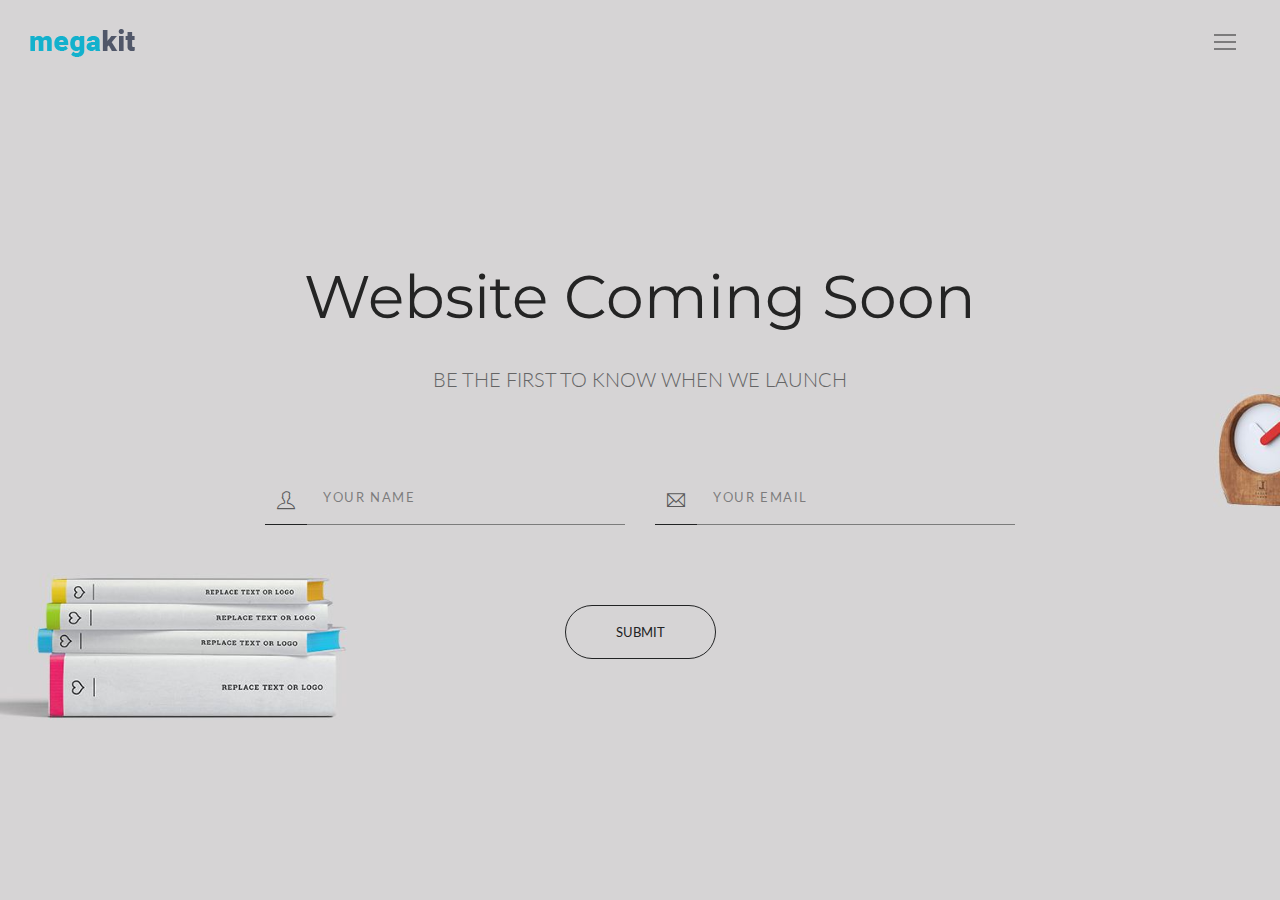
<file: index_coming_soon.html>
<!DOCTYPE html>
<html lang="en" class="no-js">
    <!-- Begin Head -->
    <head>
        <!-- Basic -->
        <meta charset="utf-8"/>
        <meta name="viewport" content="width=device-width, initial-scale=1, shrink-to-fit=no">
        <meta http-equiv="x-ua-compatible" content="ie=edge">
        <title>Megakit - HTML5 Theme</title>
        <meta name="keywords" content="HTML5 Theme" />
        <meta name="description" content="Megakit - HTML5 Theme">
        <meta name="author" content="keenthemes.com">

        <!-- Web Fonts -->
        <link href="https://fonts.googleapis.com/css?family=Lato:300,400,400i|Montserrat:400,700" rel="stylesheet">

        <!-- Vendor Styles -->
        <link href="vendor/bootstrap/css/bootstrap.min.css" rel="stylesheet" type="text/css"/>
        <link href="vendor/themify/themify.css" rel="stylesheet" type="text/css"/>
        <link href="vendor/scrollbar/scrollbar.min.css" rel="stylesheet" type="text/css"/>

        <!-- Theme Styles -->
        <link href="css/style.css" rel="stylesheet" type="text/css"/>
        <link href="css/global/global.css" rel="stylesheet" type="text/css"/>

        <!-- Favicon -->
        <link rel="shortcut icon" href="img/favicon.ico" type="image/x-icon">
        <link rel="apple-touch-icon" href="img/apple-touch-icon.png">
    </head>
    <!-- End Head -->

    <!-- Body -->
    <body>

        <!--========== HEADER ==========-->
        <header class="navbar-fixed-top s-header js__header-overlay">
            <!-- Navbar -->
            <div class="s-header__navbar">
                <div class="s-header__container">
                    <div class="s-header__navbar-row">
                        <div class="s-header__navbar-row-col">
                            <!-- Logo -->
                            <div class="s-header__logo">
                                <a href="index.html" class="s-header__logo-link">
                                    <img class="s-header__logo-img" src="img/logo-dark.png" alt="Megakit Logo">
                                </a>
                            </div>
                            <!-- End Logo -->
                        </div>
                        <div class="s-header__navbar-row-col">
                            <!-- Trigger -->
                            <a href="javascript:void(0);" class="s-header__trigger s-header__trigger--dark js__trigger">
                                <span class="s-header__trigger-icon"></span>
                                <svg x="0rem" y="0rem" width="3.125rem" height="3.125rem" viewbox="0 0 54 54">
                                    <circle fill="transparent" stroke="#fff" stroke-width="1" cx="27" cy="27" r="25" stroke-dasharray="157 157" stroke-dashoffset="157"></circle>
                                </svg>
                            </a>
                            <!-- End Trigger -->
                        </div>
                    </div>
                </div>
            </div>
            <!-- End Navbar -->

            <!-- Overlay -->
            <div class="s-header-bg-overlay js__bg-overlay">
                <!-- Nav -->
                <nav class="s-header__nav js__scrollbar">
                    <div class="container-fluid">
                        <!-- Menu List -->                                
                        <ul class="list-unstyled s-header__nav-menu">
                            <li class="s-header__nav-menu-item"><a class="s-header__nav-menu-link s-header__nav-menu-link-divider" href="index.html">Corporate</a></li>
                            <li class="s-header__nav-menu-item"><a class="s-header__nav-menu-link s-header__nav-menu-link-divider" href="index_app_landing.html">App Landing</a></li>
                            <li class="s-header__nav-menu-item"><a class="s-header__nav-menu-link s-header__nav-menu-link-divider" href="index_portfolio.html">Portfolio</a></li>
                            <li class="s-header__nav-menu-item"><a class="s-header__nav-menu-link s-header__nav-menu-link-divider" href="index_events.html">Events</a></li>
                            <li class="s-header__nav-menu-item"><a class="s-header__nav-menu-link s-header__nav-menu-link-divider" href="index_lawyer.html">Lawyer</a></li>
                            <li class="s-header__nav-menu-item"><a class="s-header__nav-menu-link s-header__nav-menu-link-divider" href="index_clinic.html">Clinic</a></li>
                            <li class="s-header__nav-menu-item"><a class="s-header__nav-menu-link s-header__nav-menu-link-divider -is-active" href="index_coming_soon.html">Coming Soon</a></li>
                        </ul>
                        <!-- End Menu List -->

                        <!-- Menu List -->                                
                        <ul class="list-unstyled s-header__nav-menu">
                            <li class="s-header__nav-menu-item"><a class="s-header__nav-menu-link s-header__nav-menu-link-divider" href="about.html">About</a></li>
                            <li class="s-header__nav-menu-item"><a class="s-header__nav-menu-link s-header__nav-menu-link-divider" href="team.html">Team</a></li>
                            <li class="s-header__nav-menu-item"><a class="s-header__nav-menu-link s-header__nav-menu-link-divider" href="services.html">Services</a></li>
                            <li class="s-header__nav-menu-item"><a class="s-header__nav-menu-link s-header__nav-menu-link-divider" href="events.html">Events</a></li>
                            <li class="s-header__nav-menu-item"><a class="s-header__nav-menu-link s-header__nav-menu-link-divider" href="faq.html">FAQ</a></li>
                            <li class="s-header__nav-menu-item"><a class="s-header__nav-menu-link s-header__nav-menu-link-divider" href="contacts.html">Contacts</a></li>
                        </ul>
                        <!-- End Menu List -->
                    </div>
                </nav>
                <!-- End Nav -->
                
                <!-- Action -->
                <ul class="list-inline s-header__action s-header__action--lb">
                    <li class="s-header__action-item"><a class="s-header__action-link -is-active" href="#">En</a></li>
                    <li class="s-header__action-item"><a class="s-header__action-link" href="#">Fr</a></li>
                </ul>
                <!-- End Action -->

                <!-- Action -->
                <ul class="list-inline s-header__action s-header__action--rb">
                    <li class="s-header__action-item">
                        <a class="s-header__action-link" href="https://www.behance.net/keenthemes">
                            <i class="g-padding-r-5--xs ti-facebook"></i>
                            <span class="g-display-none--xs g-display-inline-block--sm">Facebook</span>
                        </a>
                    </li>
                    <li class="s-header__action-item">
                        <a class="s-header__action-link" href="https://twitter.com/keenthemes">
                            <i class="g-padding-r-5--xs ti-twitter"></i>
                            <span class="g-display-none--xs g-display-inline-block--sm">Twitter</span>
                        </a>
                    </li>
                    <li class="s-header__action-item">
                        <a class="s-header__action-link" href="https://dribbble.com/keenthemes">
                            <i class="g-padding-r-5--xs ti-dribbble"></i>
                            <span class="g-display-none--xs g-display-inline-block--sm">Dribbble</span>
                        </a>
                    </li>
                </ul>
                <!-- End Action -->
            </div>
            <!-- End Overlay -->
        </header>
        <!--========== END HEADER ==========-->

        <!--========== PAGE CONTENT ==========-->
        <div class="g-bg-position--center g-fullheight--xs" style="background: url('img/1920x1080/08.jpg');">
            <div class="container js__ver-center-aligned">
                <div class="g-text-center--xs">
                    <div class="g-margin-t-40--xs g-margin-b-60--xs g-margin-b-80--sm">
                        <h1 class="g-font-size-32--xs g-font-size-50--sm g-font-size-60--md g-margin-b-30--xs">Website Coming Soon</h1>
                        <p class="text-uppercase g-font-size-20--md g-font-weight--300">Be the first to know when we launch</p>
                    </div>
                    <form>
                        <div class="row g-margin-b-80--xs">
                            <div class="col-sm-4 col-sm-offset-2 col-xs-6 g-full-width--xs g-margin-b-30--xs g-margin-b-0--md">
                                <div class="input-group">
                                    <span class="input-group-btn">
                                        <i class="s-form-v4__icon ti-user"></i>
                                    </span>
                                    <input type="text" class="form-control s-form-v4__input" placeholder="Your Name">
                                </div>
                            </div>
                            <div class="col-sm-4 col-xs-6 g-full-width--xs">
                                <div class="input-group">
                                    <span class="input-group-btn">
                                        <i class="s-form-v4__icon ti-email"></i>
                                    </span>
                                    <input type="email" class="form-control s-form-v4__input" placeholder="Your Email">
                                </div>
                            </div>
                        </div>
                        <button type="submit" class="text-uppercase s-btn s-btn--md s-btn--dark-brd g-radius--50 g-padding-x-50--xs g-margin-b-20--xs">Submit</button>
                    </form>
                </div>
            </div>
        </div>
        <!--========== END PAGE CONTENT ==========-->

        <!--========== JAVASCRIPTS (Load javascripts at bottom, this will reduce page load time) ==========-->
        <!-- Vendor -->
        <script type="text/javascript" src="vendor/jquery.min.js"></script>
        <script type="text/javascript" src="vendor/jquery.migrate.min.js"></script>
        <script type="text/javascript" src="vendor/bootstrap/js/bootstrap.min.js"></script>
        <script type="text/javascript" src="vendor/jquery.smooth-scroll.min.js"></script>
        <script type="text/javascript" src="vendor/scrollbar/jquery.scrollbar.min.js"></script>

        <!-- General Components and Settings -->
        <script type="text/javascript" src="js/global.min.js"></script>
        <script type="text/javascript" src="js/components/scrollbar.min.js"></script>
        <!--========== END JAVASCRIPTS ==========-->

    </body>
    <!-- End Body -->
</html>
</file>
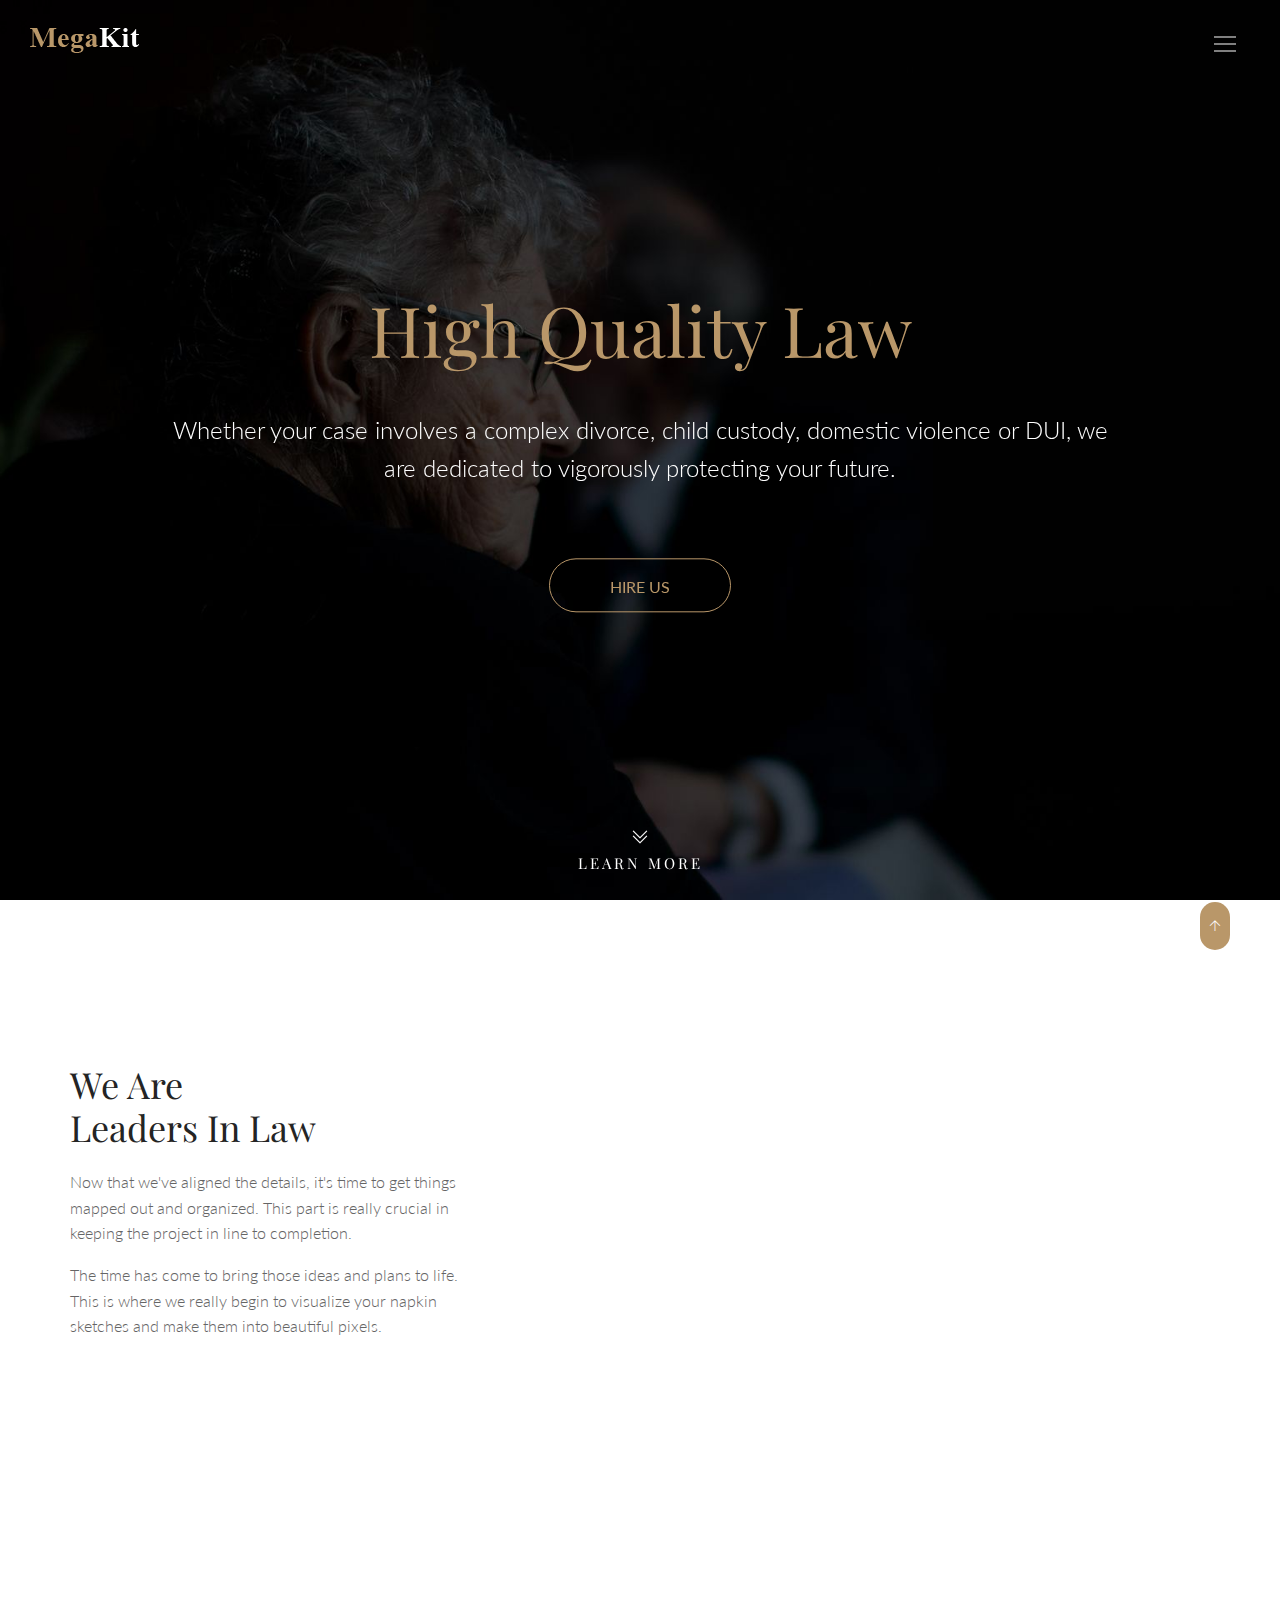
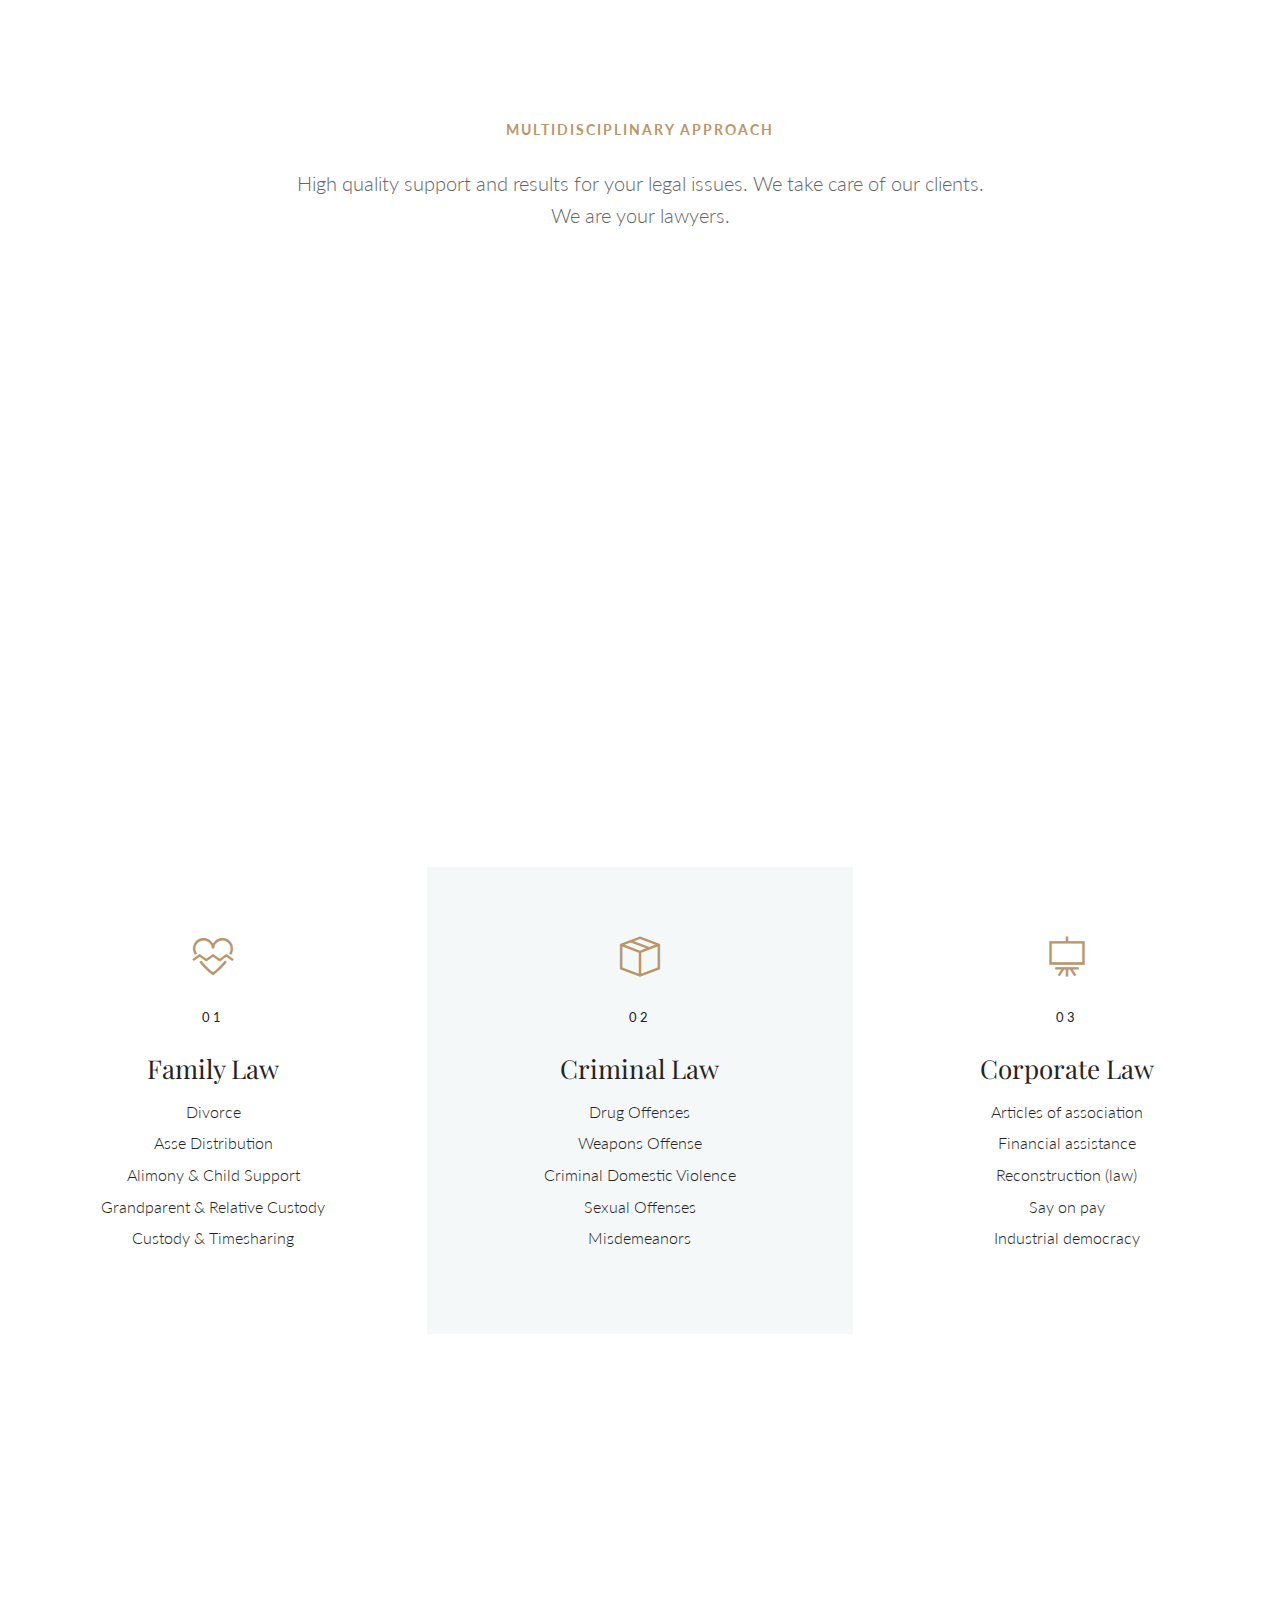
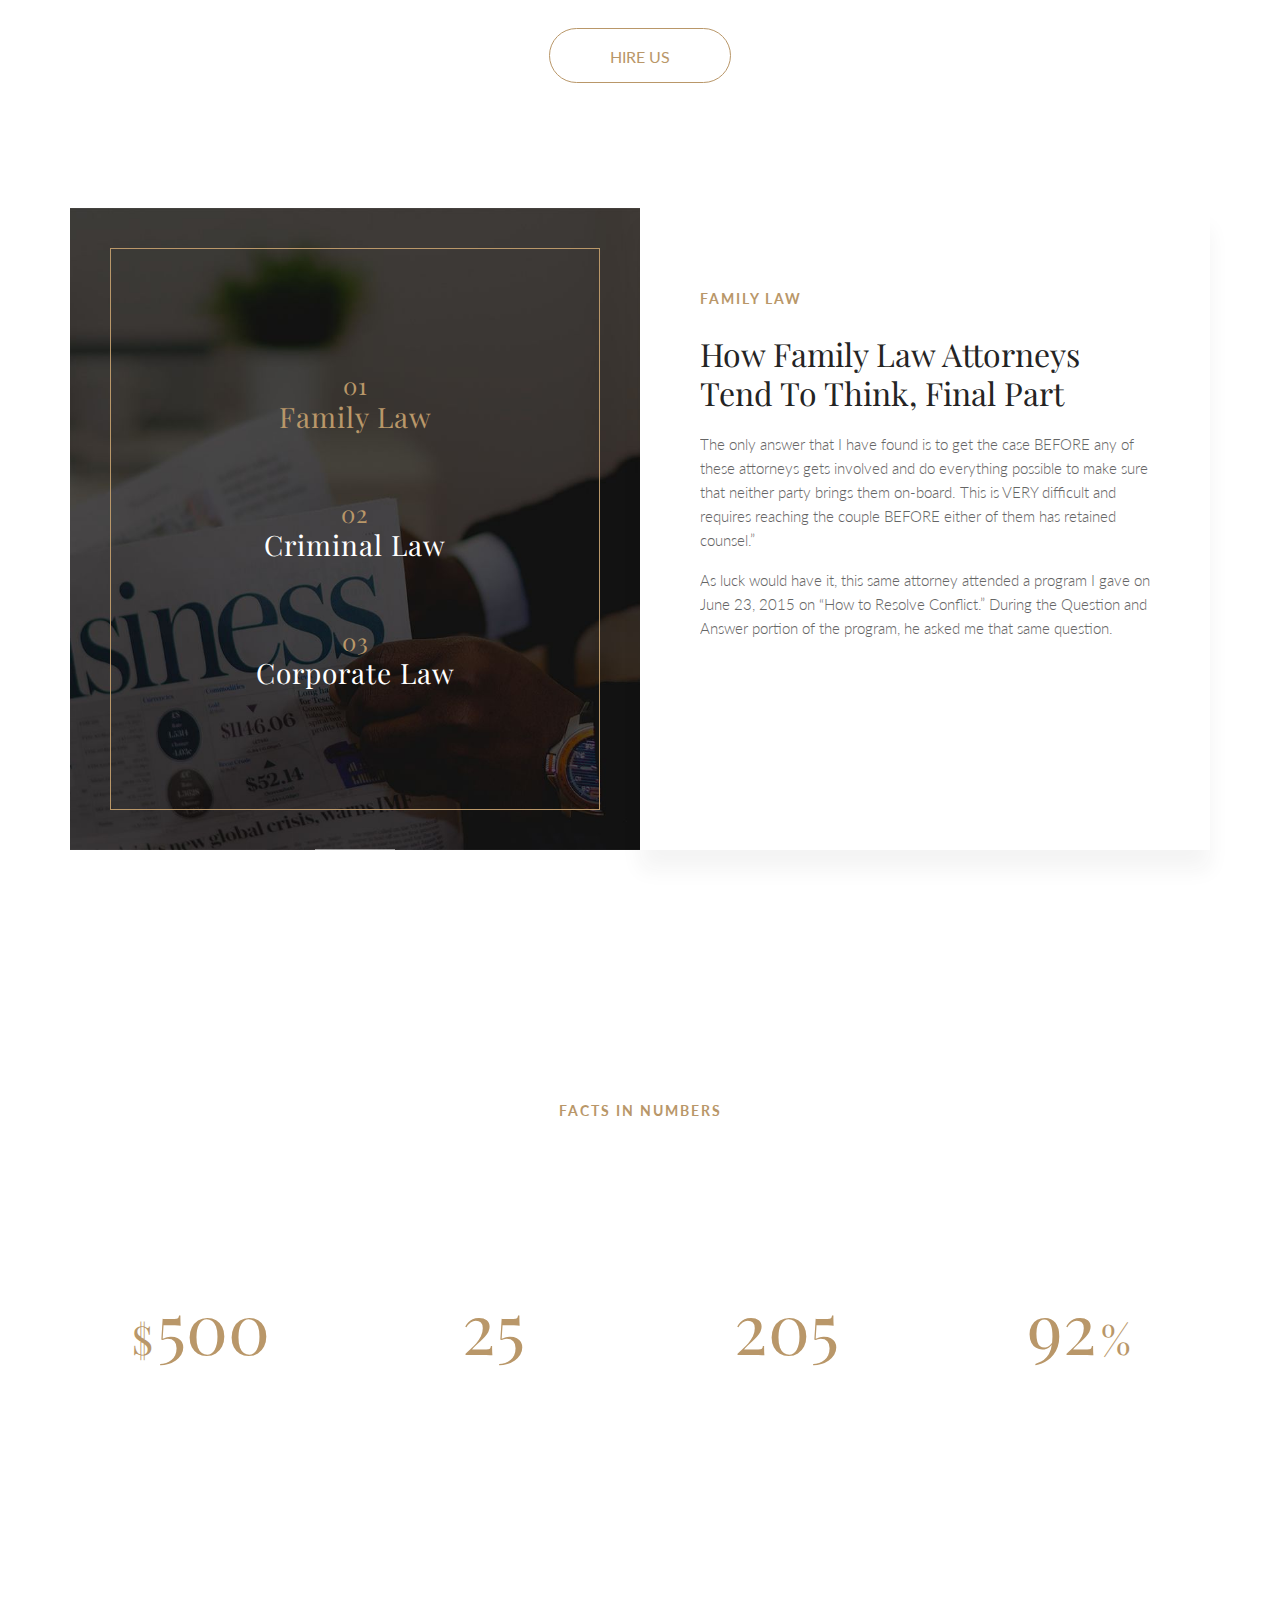
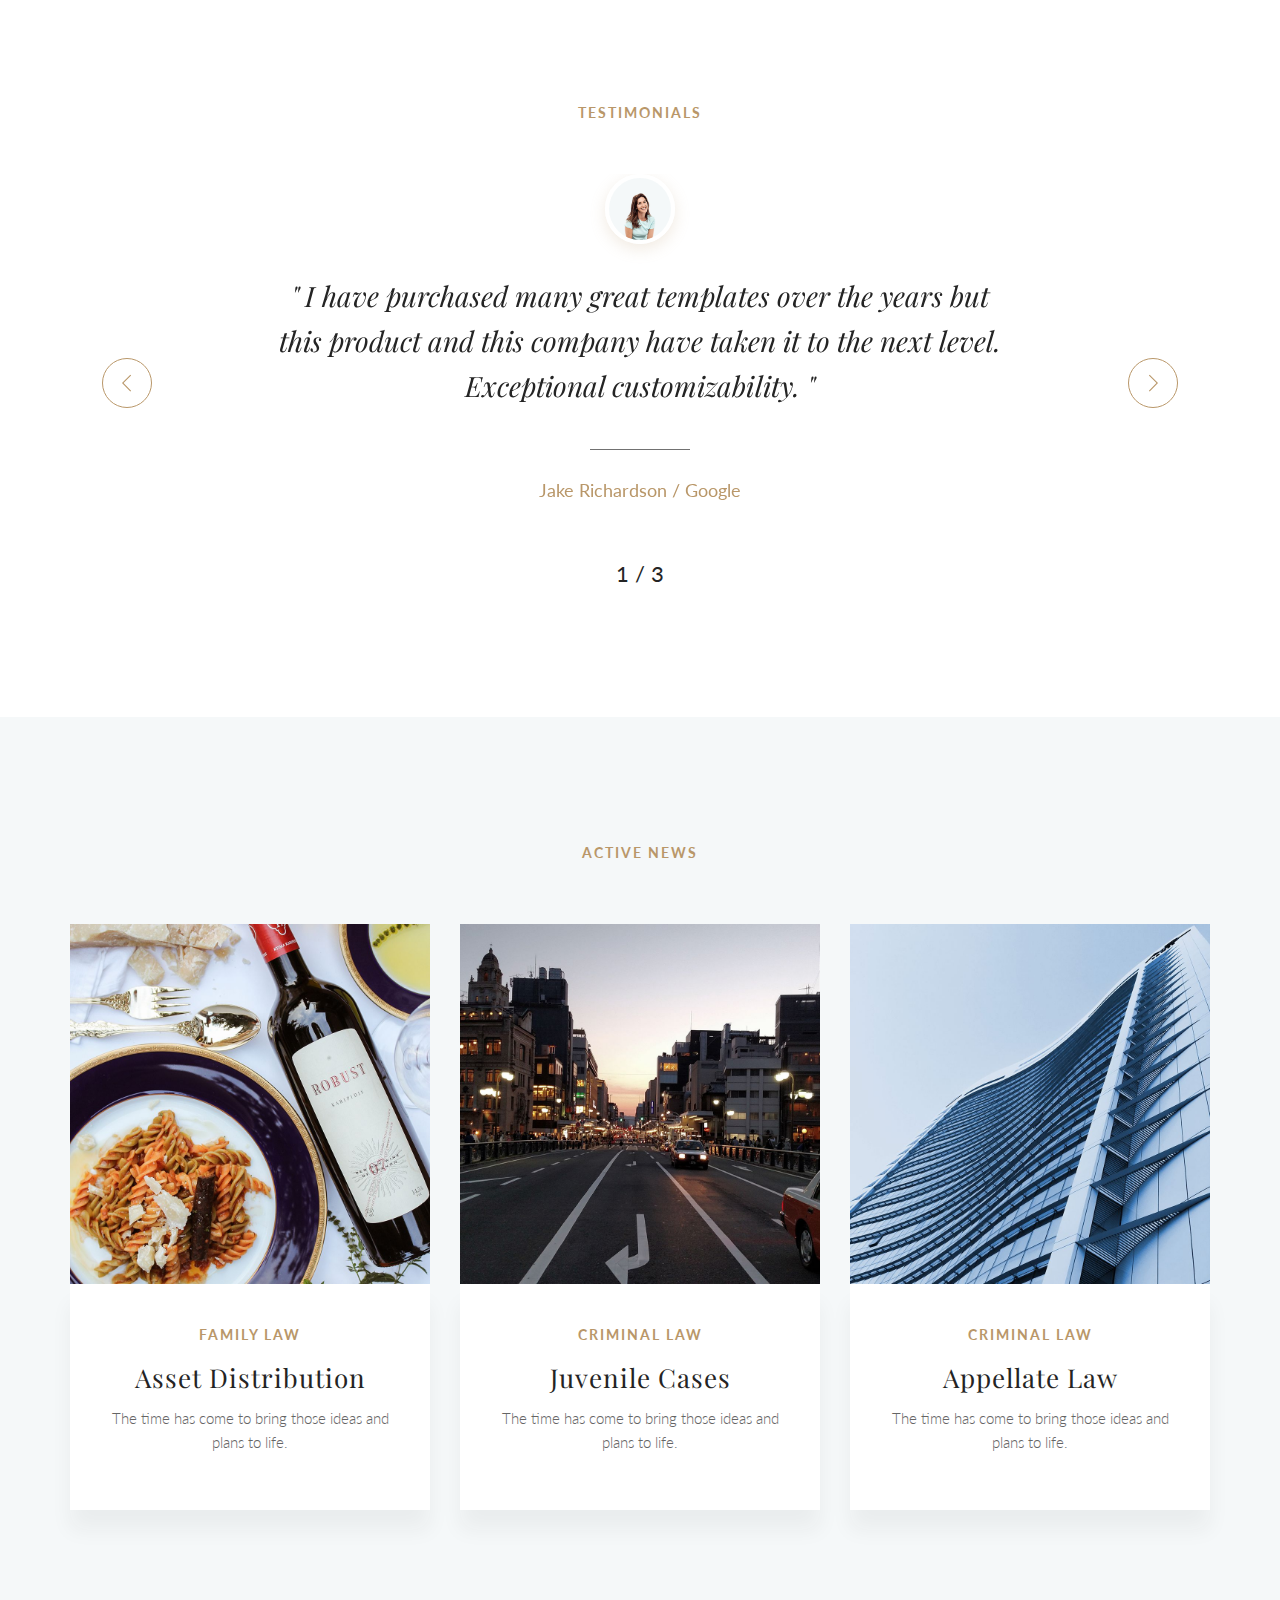
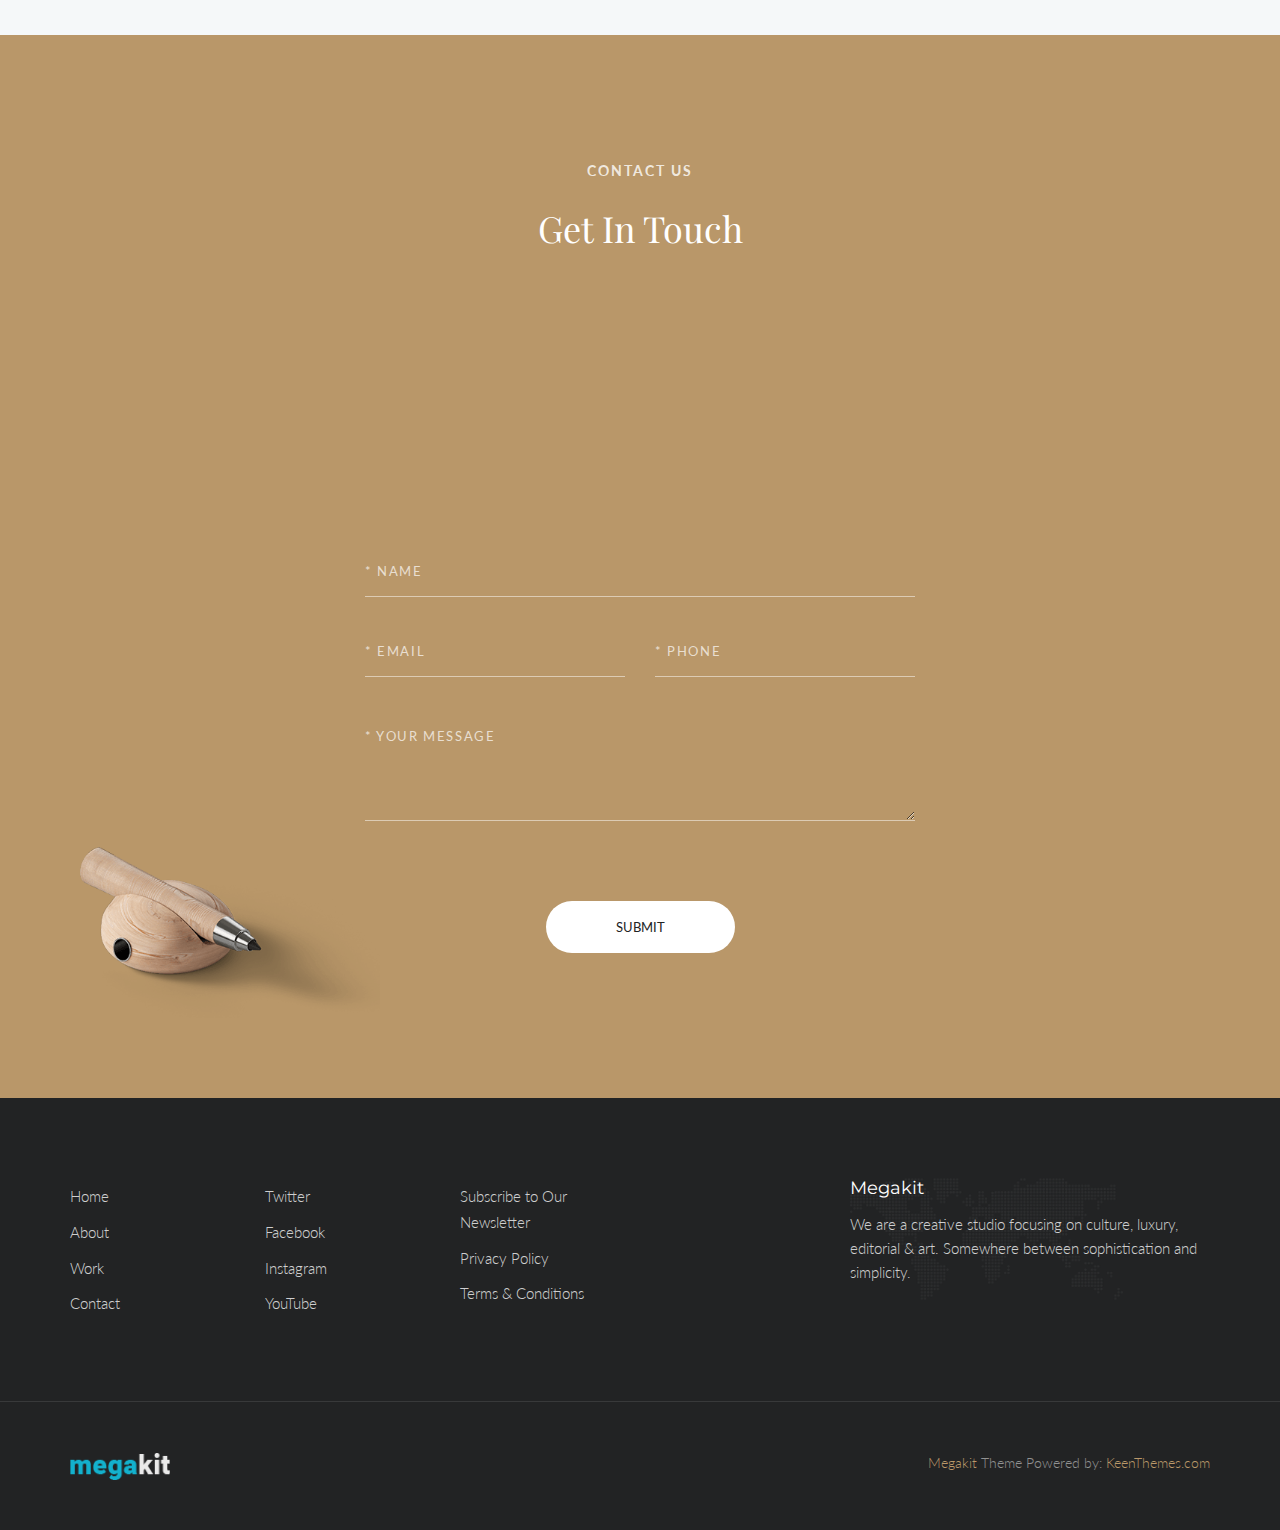
<file: index_lawyer.html>
<!DOCTYPE html>
<html lang="en" class="no-js">
    <!-- Begin Head -->
    <head>
        <!-- Basic -->
        <meta charset="utf-8"/>
        <meta name="viewport" content="width=device-width, initial-scale=1, shrink-to-fit=no">
        <meta http-equiv="x-ua-compatible" content="ie=edge">
        <title>Megakit - HTML5 Theme</title>
        <meta name="keywords" content="HTML5 Theme" />
        <meta name="description" content="Megakit - HTML5 Theme">
        <meta name="author" content="keenthemes.com">

        <!-- Web Fonts -->
        <link href="https://fonts.googleapis.com/css?family=Lato:300,400,400i|Montserrat:400,700" rel="stylesheet">
        <link href="https://fonts.googleapis.com/css?family=Playfair+Display:400,700" rel="stylesheet">

        <!-- Vendor Styles -->
        <link href="vendor/bootstrap/css/bootstrap.min.css" rel="stylesheet" type="text/css"/>
        <link href="css/animate.css" rel="stylesheet" type="text/css"/>
        <link href="vendor/themify/themify.css" rel="stylesheet" type="text/css"/>
        <link href="vendor/scrollbar/scrollbar.min.css" rel="stylesheet" type="text/css"/>
        <link href="vendor/swiper/swiper.min.css" rel="stylesheet" type="text/css"/>
        <link href="vendor/cubeportfolio/css/cubeportfolio.min.css" rel="stylesheet" type="text/css"/>

        <!-- Theme Styles -->
        <link href="css/style.css" rel="stylesheet" type="text/css"/>
        <link href="css/global/global.css" rel="stylesheet" type="text/css"/>

        <!-- Theme Skins -->
        <link href="css/theme/gold.css" rel="stylesheet" type="text/css"/>

        <!-- Favicon -->
        <link rel="shortcut icon" href="img/favicon.ico" type="image/x-icon">
        <link rel="apple-touch-icon" href="img/apple-touch-icon.png">
    </head>
    <!-- End Head -->

    <!-- Body -->
    <body>

        <!--========== HEADER ==========-->
        <header class="navbar-fixed-top s-header js__header-sticky js__header-overlay">
            <!-- Navbar -->
            <div class="s-header__navbar">
                <div class="s-header__container">
                    <div class="s-header__navbar-row">
                        <div class="s-header__navbar-row-col">
                            <!-- Logo -->
                            <div class="s-header__logo">
                                <a href="index.html" class="s-header__logo-link">
                                    <img class="s-header__logo-img s-header__logo-img-default" src="img/logo-gold.png" alt="Megakit Logo">
                                    <img class="s-header__logo-img s-header__logo-img-shrink" src="img/logo-gold-dark.png" alt="Megakit Logo">
                                </a>
                            </div>
                            <!-- End Logo -->
                        </div>
                        <div class="s-header__navbar-row-col">
                            <!-- Trigger -->
                            <a href="javascript:void(0);" class="s-header__trigger js__trigger">
                                <span class="s-header__trigger-icon"></span>
                                <svg x="0rem" y="0rem" width="3.125rem" height="3.125rem" viewbox="0 0 54 54">
                                    <circle fill="transparent" stroke="#fff" stroke-width="1" cx="27" cy="27" r="25" stroke-dasharray="157 157" stroke-dashoffset="157"></circle>
                                </svg>
                            </a>
                            <!-- End Trigger -->
                        </div>
                    </div>
                </div>
            </div>
            <!-- End Navbar -->

            <!-- Overlay -->
            <div class="s-header-bg-overlay js__bg-overlay">
                <!-- Nav -->
                <nav class="s-header__nav js__scrollbar">
                    <div class="container-fluid">
                        <!-- Menu List -->                                
                        <ul class="list-unstyled s-header__nav-menu">
                            <li class="s-header__nav-menu-item"><a class="s-header__nav-menu-link s-header__nav-menu-link-divider g-font-family--playfair" href="index.html">Corporate</a></li>
                            <li class="s-header__nav-menu-item"><a class="s-header__nav-menu-link s-header__nav-menu-link-divider g-font-family--playfair" href="index_app_landing.html">App Landing</a></li>
                            <li class="s-header__nav-menu-item"><a class="s-header__nav-menu-link s-header__nav-menu-link-divider g-font-family--playfair" href="index_portfolio.html">Portfolio</a></li>
                            <li class="s-header__nav-menu-item"><a class="s-header__nav-menu-link s-header__nav-menu-link-divider g-font-family--playfair" href="index_events.html">Events</a></li>
                            <li class="s-header__nav-menu-item"><a class="s-header__nav-menu-link s-header__nav-menu-link-divider g-font-family--playfair -is-active" href="index_lawyer.html">Lawyer</a></li>
                            <li class="s-header__nav-menu-item"><a class="s-header__nav-menu-link s-header__nav-menu-link-divider g-font-family--playfair" href="index_clinic.html">Clinic</a></li>
                            <li class="s-header__nav-menu-item"><a class="s-header__nav-menu-link s-header__nav-menu-link-divider g-font-family--playfair" href="index_coming_soon.html">Coming Soon</a></li>
                        </ul>
                        <!-- End Menu List -->

                        <!-- Menu List -->                                
                        <ul class="list-unstyled s-header__nav-menu">
                            <li class="s-header__nav-menu-item"><a class="s-header__nav-menu-link s-header__nav-menu-link-divider g-font-family--playfair" href="about.html">About</a></li>
                            <li class="s-header__nav-menu-item"><a class="s-header__nav-menu-link s-header__nav-menu-link-divider g-font-family--playfair" href="team.html">Team</a></li>
                            <li class="s-header__nav-menu-item"><a class="s-header__nav-menu-link s-header__nav-menu-link-divider g-font-family--playfair" href="services.html">Services</a></li>
                            <li class="s-header__nav-menu-item"><a class="s-header__nav-menu-link s-header__nav-menu-link-divider g-font-family--playfair" href="events.html">Events</a></li>
                            <li class="s-header__nav-menu-item"><a class="s-header__nav-menu-link s-header__nav-menu-link-divider g-font-family--playfair" href="faq.html">FAQ</a></li>
                            <li class="s-header__nav-menu-item"><a class="s-header__nav-menu-link s-header__nav-menu-link-divider g-font-family--playfair" href="contacts.html">Contacts</a></li>
                        </ul>
                        <!-- End Menu List -->
                    </div>
                </nav>
                <!-- End Nav -->
                
                <!-- Action -->
                <ul class="list-inline s-header__action s-header__action--lb">
                    <li class="s-header__action-item g-font-family--playfair"><a class="s-header__action-link -is-active" href="#">En</a></li>
                    <li class="s-header__action-item g-font-family--playfair"><a class="s-header__action-link" href="#">Fr</a></li>
                </ul>
                <!-- End Action -->

                <!-- Action -->
                <ul class="list-inline s-header__action s-header__action--rb">
                    <li class="s-header__action-item">
                        <a class="s-header__action-link g-font-family--playfair" href="https://www.behance.net/keenthemes">
                            <i class="g-padding-r-5--xs ti-facebook"></i>
                            <span class="g-display-none--xs g-display-inline-block--sm">Facebook</span>
                        </a>
                    </li>
                    <li class="s-header__action-item">
                        <a class="s-header__action-link g-font-family--playfair" href="https://twitter.com/keenthemes">
                            <i class="g-padding-r-5--xs ti-twitter"></i>
                            <span class="g-display-none--xs g-display-inline-block--sm">Twitter</span>
                        </a>
                    </li>
                    <li class="s-header__action-item">
                        <a class="s-header__action-link g-font-family--playfair" href="https://dribbble.com/keenthemes">
                            <i class="g-padding-r-5--xs ti-instagram"></i>
                            <span class="g-display-none--xs g-display-inline-block--sm">Instagram</span>
                        </a>
                    </li>
                </ul>
                <!-- End Action -->
            </div>
            <!-- End Overlay -->
        </header>
        <!--========== END HEADER ==========-->

        <!--========== PROMO BLOCK ==========-->
        <div class="g-fullheight--xs js__parallax-window" style="background: url(img/1920x1080/11.jpg) 50% 0 no-repeat fixed; background-size: cover;">
            <div class="g-container--md g-ver-center--xs g-text-center--xs">
                <div class="g-margin-b-70--xs">
                    <h1 class="g-font-size-55--sm g-font-size-70--lg g-font-family--playfair g-color--primary g-margin-b-20--xs g-margin-b-40--sm">High Quality Law</h1>
                    <p class="g-font-size-18--xs g-font-size-20--sm g-font-size-24--lg g-color--white g-margin-b-0--xs">Whether your case involves a complex divorce, child custody, domestic violence or DUI, we are dedicated to vigorously protecting your future.</p>
                </div>
                <a href="#js__scroll-to-section" class="text-uppercase s-btn s-btn-icon--md s-btn--primary-brd g-radius--50 g-padding-x-60--xs">Hire Us</a>
            </div>
            <a href="http://keenthemes.com/" class="s-scroll-to-section-v1--bc g-margin-b-15--xs">
                <span class="g-font-size-18--xs g-color--white ti-angle-double-down"></span>
                <p class="text-uppercase g-font-family--playfair g-color--white g-letter-spacing--3 g-margin-b-0--xs">Learn More</p>
            </a>
        </div>
        <!--========== END PROMO BLOCK ==========-->

        <!--========== PAGE CONTENT ==========-->
        <!-- About -->
        <div id="js__scroll-to-section" class="container g-padding-y-80--xs g-padding-y-125--sm g-margin-b-25--xs">
            <div class="row g-hor-centered-row--md">
                <div class="col-md-8 g-hor-centered-row__col g-margin-b-60--xs g-margin-b-0--md">
                    <div class="g-width-100-percent--xs g-width-400--md g-margin-b-40--xs">
                        <h2 class="g-font-size-32--xs g-font-size-36--md g-font-family--playfair g-margin-b-20--xs">We are <br>Leaders in Law</h2>
                        <p class="g-font-size-16--sm">Now that we've aligned the details, it's time to get things mapped out and organized. This part is really crucial in keeping the project in line to completion.</p>
                        <p class="g-font-size-16--sm">The time has come to bring those ideas and plans to life. This is where we really begin to visualize your napkin sketches and make them into beautiful pixels.</p>
                    </div>
                    <div class="wow fadeInUp" data-wow-duration=".3" data-wow-delay=".5s">
                        <div class="g-position--overlay g-text-left--xs g-text-right--md g-margin-t-o-50--lg">
                            <span class="g-font-size-60--xs g-font-size-80--sm g-font-size-105--lg g-font-family--playfair g-color--primary g-line-height--xs">15</span>
                            <span class="text-uppercase g-display-block--xs g-font-size-34--xs g-font-size-40--sm g-font-size-50--lg g-font-weight--700 g-font-family--playfair g-color--primary g-line-height--xs">Years</span>
                            <p class="g-font-size-18--xs g-font-size-20--lg">of Experience</p>
                        </div>
                    </div>
                </div>
                <div class="col-md-4 col-xs-6 col-xs-offset-3 g-full-width--xs g-full-width-offset-0--xs g-hor-centered-row__col">
                    <div class="wow fadeInUp" data-wow-duration=".3" data-wow-delay=".1s">
                        <img class="img-responsive" src="img/450x700/01.jpg" alt="Image">
                    </div>
                </div>
            </div>
        </div>
        <!-- End About -->

        <!-- Service -->
        <div class="clearfix">
            <div class="g-container--sm g-text-center--xs g-margin-b-125--xs">
                <p class="text-uppercase g-font-size-14--xs g-font-weight--700 g-color--primary g-letter-spacing--2 g-margin-b-25--xs">Multidisciplinary Approach</p>
                <p class="g-font-size-20--xs">High quality support and results for your legal issues. We take care of our clients. We are your lawyers.</p>
            </div>
            <div class="g-container--sm center-block g-margin-b-125--xs">
                <div class="wow fadeInUp" data-wow-duration=".3" data-wow-delay=".1s">
                    <img class="img-responsive" src="img/mockups/items-01.png" alt="Mockup Image">
                </div>
            </div>
            <div class="row g-row-col--0">
                <div class="col-sm-4">
                    <div class="g-text-center--xs g-padding-x-30--xs g-padding-x-50--lg g-padding-y-70--xs">
                        <i class="g-display-block--xs g-font-size-40--sm g-color--primary g-margin-b-30--xs ti-heart-broken"></i>
                        <span class="g-display-block--xs g-font-size-13--sm g-letter-spacing--3 g-margin-b-25--xs">01</span>
                        <h2 class="g-font-size-26--xs g-font-family--playfair">Family Law</h2>
                        <ul class="list-unstyled g-ul-li-tb-3--xs">
                            <li><a href="http://keenthemes.com/">Divorce</a></li>
                            <li><a href="http://keenthemes.com/">Asse Distribution</a></li>
                            <li><a href="http://keenthemes.com/">Alimony &amp; Child Support</a></li>
                            <li><a href="http://keenthemes.com/">Grandparent &amp; Relative Custody</a></li>
                            <li><a href="http://keenthemes.com/">Custody &amp; Timesharing</a></li>
                        </ul>
                    </div>
                </div>
                <div class="col-sm-4">
                    <div class="g-bg-color--sky-light g-text-center--xs g-padding-x-30--xs g-padding-x-50--lg g-padding-y-70--xs">
                        <i class="g-display-block--xs g-font-size-40--sm g-color--primary g-margin-b-30--xs ti-package"></i>
                        <span class="g-display-block--xs g-font-size-13--sm g-letter-spacing--3 g-margin-b-25--xs">02</span>
                        <h2 class="g-font-size-26--xs g-font-family--playfair">Criminal Law</h2>
                        <ul class="list-unstyled g-ul-li-tb-3--xs">
                            <li><a href="http://keenthemes.com/">Drug Offenses</a></li>
                            <li><a href="http://keenthemes.com/">Weapons Offense</a></li>
                            <li><a href="http://keenthemes.com/">Criminal Domestic Violence</a></li>
                            <li><a href="http://keenthemes.com/">Sexual Offenses</a></li>
                            <li><a href="http://keenthemes.com/">Misdemeanors</a></li>
                        </ul>
                    </div>
                </div>
                <div class="col-sm-4">
                    <div class="g-text-center--xs g-padding-x-30--xs g-padding-x-50--lg g-padding-y-70--xs">
                        <i class="g-display-block--xs g-font-size-40--sm g-color--primary g-margin-b-30--xs ti-blackboard"></i>
                        <span class="g-display-block--xs g-font-size-13--sm g-letter-spacing--3 g-margin-b-25--xs">03</span>
                        <h2 class="g-font-size-26--xs g-font-family--playfair">Corporate Law</h2>
                        <ul class="list-unstyled g-ul-li-tb-3--xs">
                            <li><a href="http://keenthemes.com/">Articles of association</a></li>
                            <li><a href="http://keenthemes.com/">Financial assistance</a></li>
                            <li><a href="http://keenthemes.com/">Reconstruction (law)</a></li>
                            <li><a href="http://keenthemes.com/">Say on pay</a></li>
                            <li><a href="http://keenthemes.com/">Industrial democracy</a></li>
                        </ul>
                    </div>
                </div>
            </div>
        </div>
        <!-- End Service -->

        <!-- Parallax -->
        <div class="js__parallax-window" style="background: url(img/1920x1080/12.jpg) 50% 0 no-repeat fixed;">
            <div class="container g-text-center--xs g-padding-y-80--xs g-padding-y-125--sm">
                <div class="g-margin-b-100--xs">
                    <div class="g-text-center--xs g-margin-b-50--xs">
                        <p class="text-uppercase g-font-size-14--xs g-font-weight--700 g-color--white-opacity g-letter-spacing--2 g-margin-b-25--xs">Identity &amp; Categories</p>
                        <h2 class="g-font-size-40--xs g-font-size-50--sm g-font-size-60--md g-font-family--playfair g-color--white">You are in Good Hands</h2>
                    </div>
                    <a href="http://keenthemes.com/" class="text-uppercase s-btn s-btn-icon--md s-btn--primary-brd g-radius--50 g-padding-x-60--xs">Hire Us</a>
                </div>
            </div>
        </div>
        <!-- End Parallax -->

        <!-- Tab -->
        <div class="container g-margin-t-o-100--xs g-margin-b-125--xs">
            <div class="row g-row-col--0">
                <div class="col-sm-6">
                    <!-- Filter -->
                    <div class="g-bg-position--center g-padding-x-30--xs g-padding-x-40--sm g-padding-y-30--xs g-padding-y-40--sm js__tab-eqaul-height-v1" style="background: url('img/970x970/04.jpg') no-repeat;">
                        <div class="g-hor-border-1__solid--primary g-padding-x-40--xs g-padding-x-50--sm g-padding-y-100--xs g-padding-y-120--sm js__filters-tabs">
                            <div data-filter=".-is-active" class="s-tab__filter-v1 g-font-family--playfair cbp-filter-item-active cbp-filter-item">
                                <span class="text-uppercase g-display-block--xs g-font-size-24--xs g-color--primary">01</span>
                                Family Law
                            </div>
                            <div data-filter=".service" class="s-tab__filter-v1 g-font-family--playfair cbp-filter-item">
                                <span class="text-uppercase g-display-block--xs g-font-size-24--xs g-color--primary">02</span>
                                Criminal Law
                            </div>
                            <div data-filter=".pages" class="s-tab__filter-v1 g-font-family--playfair cbp-filter-item">
                                <span class="text-uppercase g-display-block--xs g-font-size-24--xs g-color--primary">03</span>
                                Corporate Law
                            </div>
                        </div>
                    </div>
                </div>
                <!-- End Filter -->

                <!-- Grid -->
                <div class="col-sm-6">
                    <div class="g-bg-color--white g-box-shadow__dark-lightest-v2 g-padding-x-30--xs g-padding-x-60--sm g-padding-y-60--xs g-padding-y-80--sm js__tab-eqaul-height-v1">
                        <div class="cbp js__grid-tabs">
                            <div class="s-tab__grid-v1-item cbp-item -is-active">
                                <div class="g-margin-b-20--xs">
                                    <p class="text-uppercase g-font-size-14--xs g-font-weight--700 g-color--primary g-letter-spacing--2 g-margin-b-25--xs">Family Law</p>
                                    <h2 class="g-font-size-32--xs g-font-family--playfair">How Family Law Attorneys Tend to Think, Final Part</h2>
                                </div>
                                <p>The only answer that I have found is to get the case BEFORE any of these attorneys gets involved and do everything possible to make sure that neither party brings them on-board. This is VERY difficult and requires reaching the couple BEFORE either of them has retained counsel.”</p>
                                <p>As luck would have it, this same attorney attended a program I gave on June 23, 2015 on “How to Resolve Conflict.” During the Question and Answer portion of the program, he asked me that same question.</p>
                            </div>
                            <div class="s-tab__grid-v1-item cbp-item service">  
                                <div class="g-margin-b-20--xs">
                                    <p class="text-uppercase g-font-size-14--xs g-font-weight--700 g-color--primary g-letter-spacing--2 g-margin-b-25--xs">Criminal Law</p>
                                    <h2 class="g-font-size-32--xs g-font-family--playfair">A Criminal Defense Attorney is Any Good</h2>
                                </div>
                                <p>As luck would have it, this same attorney attended a program I gave on June 23, 2015 on “How to Resolve Conflict.” During the Question and Answer portion of the program, he asked me that same question.</p>
                                <p>I responded by telling him that I currently address the issue by attempting to have a joint consultation with both parties, wherein we only discuss the various processes available for handling family law matters in California and the strengths and weaknesses of each.</p>
                            </div>
                            <div class="s-tab__grid-v1-item cbp-item pages">
                                <div class="g-margin-b-20--xs">
                                    <p class="text-uppercase g-font-size-14--xs g-font-weight--700 g-color--primary g-letter-spacing--2 g-margin-b-25--xs">Corporate Law</p>
                                    <h2 class="g-font-size-32--xs g-font-family--playfair">InterLaw Diversity Forum launches BAME &amp; Allies Network</h2>
                                </div>
                                <p>I responded by telling him that I currently address the issue by attempting to have a joint consultation with both parties, wherein we only discuss the various processes available for handling family law matters in California and the strengths and weaknesses of each.</p>
                                <p>The only answer that I have found is to get the case BEFORE any of these attorneys gets involved and do everything possible to make sure that neither party brings them on-board. This is VERY difficult and requires reaching the couple BEFORE either of them has retained counsel.”</p>
                            </div>
                        </div>
                    </div>
                    <!-- End Grid -->
                </div>
            </div>
        </div>
        <!-- End Tab -->

        <!-- Counter -->
        <div class="js__parallax-window" style="background: url(img/1920x1080/12.jpg) 50% 0 no-repeat fixed;">
            <div class="container g-padding-y-80--xs g-padding-y-125--sm">
                <div class="g-text-center--xs g-margin-b-80--xs">
                    <p class="text-uppercase g-font-size-14--xs g-font-weight--700 g-color--primary g-letter-spacing--2 g-margin-b-25--xs g-color--white-opacity">Facts in Numbers</p>
                    <h2 class="g-font-size-32--xs g-font-size-36--md g-font-family--playfair g-letter-spacing--1 g-color--white">You Can Make Us Better</h2>
                </div>
                <div class="row">
                    <div class="col-md-3 col-xs-6 g-full-width--xs g-margin-b-70--xs g-margin-b-0--lg">
                        <div class="g-text-center--xs">
                            <div class="g-margin-b-10--xs">
                                <span class="g-font-size-40--xs g-font-family--playfair g-color--primary">$</span>
                                <figure class="g-display-inline-block--xs g-font-size-70--xs g-font-family--playfair g-color--primary js__counter">500</figure>
                            </div>
                            <div class="center-block g-hor-divider__solid--white g-width-40--xs g-margin-b-25--xs"></div>
                            <h4 class="g-font-size-18--xs g-color--white">Millions Claimed</h4>
                        </div>
                    </div>
                    <div class="col-md-3 col-xs-6 g-full-width--xs g-margin-b-70--xs g-margin-b-0--lg">
                        <div class="g-text-center--xs">
                            <figure class="g-display-block--xs g-font-size-70--xs g-font-family--playfair g-color--primary g-margin-b-10--xs js__counter">25</figure>
                            <div class="center-block g-hor-divider__solid--white g-width-40--xs g-margin-b-25--xs"></div>
                            <h4 class="g-font-size-18--xs g-color--white">Award Winners</h4>
                        </div>
                    </div>
                    <div class="col-md-3 col-xs-6 g-full-width--xs g-margin-b-70--xs g-margin-b-0--sm">
                        <div class="g-text-center--xs">
                            <figure class="g-display-block--xs g-font-size-70--xs g-font-family--playfair g-color--primary g-margin-b-10--xs js__counter">205</figure>
                            <div class="center-block g-hor-divider__solid--white g-width-40--xs g-margin-b-25--xs"></div>
                            <h4 class="g-font-size-18--xs g-color--white">Cases Settled</h4>
                        </div>
                    </div>
                    <div class="col-md-3 col-xs-6 g-full-width--xs">
                        <div class="g-text-center--xs">
                            <div class="g-margin-b-10--xs">
                                <figure class="g-display-inline-block--xs g-font-size-70--xs g-font-family--playfair g-color--primary js__counter">92</figure>
                                <span class="g-font-size-40--xs g-font-family--playfair g-color--primary">%</span>
                            </div>
                            <div class="center-block g-hor-divider__solid--white g-width-40--xs g-margin-b-25--xs"></div>
                            <h4 class="g-font-size-18--xs g-color--white">Success Rate</h4>
                        </div>
                    </div>
                </div>
            </div>
        </div>
        <!-- End Counter -->

        <!-- Testimonials -->
        <div class="g-padding-y-80--xs g-padding-y-125--sm">
            <div class="container g-text-center--xs">
                <p class="text-uppercase g-font-size-14--xs g-font-weight--700 g-color--primary g-letter-spacing--2 g-margin-b-50--xs">Testimonials</p>
                <div class="s-swiper js__swiper-testimonials">
                    <!-- Swiper Wrapper -->
                    <div class="swiper-wrapper g-margin-b-50--xs">
                        <div class="swiper-slide g-padding-x-130--sm g-padding-x-150--lg">
                            <div class="g-padding-x-20--xs g-padding-x-50--lg">
                                <img class="g-width-70--xs g-height-70--xs g-hor-border-4__solid--white g-box-shadow__primary-v1 g-radius--circle g-margin-b-30--xs" src="img/400x400/04.jpg" alt="Image">
                                <div class="g-margin-b-40--xs">
                                    <p class="g-font-size-22--xs g-font-size-28--sm g-font-family--playfair g-color--heading"><i>" I have purchased many great templates over the years but this product and this company have taken it to the next level. Exceptional customizability. "</i></p>
                                </div>
                                <div class="center-block g-hor-divider__solid--heading-light g-width-100--xs g-margin-b-30--xs"></div>
                                <h4 class="g-font-size-15--xs g-font-size-18--sm g-font-weight--400 g-font-family--primary g-color--primary g-margin-b-5--xs">Jake Richardson / Google</h4>
                            </div>
                        </div>
                        <div class="swiper-slide g-padding-x-130--sm g-padding-x-150--lg">
                            <div class="g-padding-x-20--xs g-padding-x-50--lg">
                                <img class="g-width-70--xs g-height-70--xs g-hor-border-4__solid--white g-box-shadow__primary-v1 g-radius--circle g-margin-b-30--xs" src="img/400x400/05.jpg" alt="Image">
                                <div class="g-margin-b-40--xs">
                                    <p class="g-font-size-22--xs g-font-size-28--sm g-font-family--playfair g-color--heading"><i>" I have purchased many great templates over the years but this product and this company have taken it to the next level. Exceptional customizability. "</i></p>
                                </div>
                                <div class="center-block g-hor-divider__solid--heading-light g-width-100--xs g-margin-b-30--xs"></div>
                                <h4 class="g-font-size-15--xs g-font-size-18--sm g-font-weight--400 g-font-family--primary g-color--primary g-margin-b-5--xs">Jake Richardson / Google</h4>
                            </div>
                        </div>
                        <div class="swiper-slide g-padding-x-130--sm g-padding-x-150--lg">
                            <div class="g-padding-x-20--xs g-padding-x-50--lg">
                                <img class="g-width-70--xs g-height-70--xs g-hor-border-4__solid--white g-box-shadow__primary-v1 g-radius--circle g-margin-b-30--xs" src="img/400x400/06.jpg" alt="Image">
                                <div class="g-margin-b-40--xs">
                                    <p class="g-font-size-22--xs g-font-size-28--sm g-font-family--playfair g-color--heading"><i>" I have purchased many great templates over the years but this product and this company have taken it to the next level. Exceptional customizability. "</i></p>
                                </div>
                                <div class="center-block g-hor-divider__solid--heading-light g-width-100--xs g-margin-b-30--xs"></div>
                                <h4 class="g-font-size-15--xs g-font-size-18--sm g-font-weight--400 g-font-family--primary g-color--primary g-margin-b-5--xs">Jake Richardson / Google</h4>
                            </div>
                        </div>
                    </div>
                    <!-- End Swipper Wrapper -->

                    <!-- Arrows -->
                    <div class="g-font-size-22--xs g-color--heading js__swiper-fraction"></div>
                    <a href="javascript:void(0);" class="g-display-none--xs g-display-inline-block--sm s-swiper__arrow-v1--right s-icon s-icon--md s-icon--primary-brd g-radius--circle ti-angle-right js__swiper-btn--next"></a>
                    <a href="javascript:void(0);" class="g-display-none--xs g-display-inline-block--sm s-swiper__arrow-v1--left s-icon s-icon--md s-icon--primary-brd g-radius--circle ti-angle-left js__swiper-btn--prev"></a>
                    <!-- End Arrows -->
                </div>
            </div>
        </div>
        <!-- End Testimonials -->
        
        <!-- News -->
        <div class="g-bg-color--sky-light">
            <div class="container g-padding-y-80--xs g-padding-y-125--sm">
                <div class="g-text-center--xs g-margin-b-60--xs">
                    <p class="text-uppercase g-font-size-14--xs g-font-weight--700 g-color--primary g-letter-spacing--2">Active News</p>
                </div>
                <div class="row">
                    <div class="col-sm-4 g-margin-b-30--xs g-margin-b-0--md">
                        <!-- News -->
                        <article>
                            <img class="img-responsive" src="img/970x970/01.jpg" alt="Image">
                            <div class="g-bg-color--white g-box-shadow__dark-lightest-v2 g-text-center--xs g-padding-x-40--xs g-padding-y-40--xs">
                                <p class="text-uppercase g-font-size-14--xs g-font-weight--700 g-color--primary g-letter-spacing--2">Family Law</p>
                                <h2 class="g-font-size-26--xs g-font-family--playfair g-letter-spacing--1"><a href="https://themeforest.net/item/metronic-responsive-admin-dashboard-template/4021469?ref=keenthemes">Asset Distribution</a></h2>
                                <p>The time has come to bring those ideas and plans to life.</p>
                            </div>
                        </article>
                        <!-- End News -->
                    </div>
                    <div class="col-sm-4 g-margin-b-30--xs g-margin-b-0--md">
                        <!-- News -->
                        <article>
                            <img class="img-responsive" src="img/970x970/02.jpg" alt="Image">
                            <div class="g-bg-color--white g-box-shadow__dark-lightest-v2 g-text-center--xs g-padding-x-40--xs g-padding-y-40--xs">
                                <p class="text-uppercase g-font-size-14--xs g-font-weight--700 g-color--primary g-letter-spacing--2">Criminal Law</p>
                                <h2 class="g-font-size-26--xs g-font-family--playfair g-letter-spacing--1"><a href="https://themeforest.net/item/metronic-responsive-admin-dashboard-template/4021469?ref=keenthemes">Juvenile Cases</a></h2>
                                <p>The time has come to bring those ideas and plans to life.</p>
                            </div>
                        </article>
                        <!-- End News -->
                    </div>
                    <div class="col-sm-4">
                        <!-- News -->
                        <article>
                            <img class="img-responsive" src="img/970x970/03.jpg" alt="Image">
                            <div class="g-bg-color--white g-box-shadow__dark-lightest-v2 g-text-center--xs g-padding-x-40--xs g-padding-y-40--xs">
                                <p class="text-uppercase g-font-size-14--xs g-font-weight--700 g-color--primary g-letter-spacing--2">Criminal Law</p>
                                <h2 class="g-font-size-26--xs g-font-family--playfair g-letter-spacing--1"><a href="https://themeforest.net/item/metronic-responsive-admin-dashboard-template/4021469?ref=keenthemes">Appellate Law</a></h2>
                                <p>The time has come to bring those ideas and plans to life.</p>
                            </div>
                        </article>
                        <!-- End News -->
                    </div>
                </div>
            </div>
        </div>
        <!-- End News -->

        <!-- Feedback Form -->
        <div class="g-position--relative g-bg-color--primary">
            <div class="g-container--md g-padding-y-80--xs g-padding-y-125--sm">
                <div class="g-text-center--xs g-margin-b-80--xs">
                    <p class="text-uppercase g-font-size-14--xs g-font-weight--700 g-color--white-opacity g-letter-spacing--2 g-margin-b-25--xs">Contact Us</p>
                    <h2 class="g-font-size-32--xs g-font-size-36--md g-font-family--playfair g-color--white">Get in Touch</h2>
                </div>
                <div class="row g-row-col--5 g-margin-b-80--xs">
                    <div class="col-xs-4 g-full-width--xs g-margin-b-30--xs g-margin-b-0--sm">
                        <div class="wow fadeInUp" data-wow-duration=".3" data-wow-delay=".3s">
                            <div class="g-text-center--xs">
                                <i class="g-display-block--xs g-font-size-40--xs g-color--white-opacity g-margin-b-30--xs ti-email"></i>
                                <h4 class="g-font-size-18--xs g-font-family--playfair g-color--white g-margin-b-5--xs">Email</h4>
                                <p class="g-color--white-opacity">support@keenthemes.com</p>
                            </div>
                        </div>
                    </div>
                    <div class="col-xs-4 g-full-width--xs g-margin-b-30--xs g-margin-b-0--sm">
                        <div class="wow fadeInUp" data-wow-duration=".3" data-wow-delay=".1s">
                            <div class="g-text-center--xs">
                                <i class="g-display-block--xs g-font-size-40--xs g-color--white-opacity g-margin-b-30--xs ti-map-alt"></i>
                                <h4 class="g-font-size-18--xs g-font-family--playfair g-color--white g-margin-b-5--xs">Address</h4>
                                <p class="g-color--white-opacity">277 Bedford Avenue, Brooklyn</p>
                            </div>
                        </div>
                    </div>
                    <div class="col-xs-4 g-full-width--xs">
                        <div class="wow fadeInUp" data-wow-duration=".3" data-wow-delay=".3s">
                            <div class="g-text-center--xs">
                                <i class="g-display-block--xs g-font-size-40--xs g-color--white-opacity g-margin-b-30--xs ti-headphone-alt"></i>
                                <h4 class="g-font-size-18--xs g-font-family--playfair g-color--white g-margin-b-5--xs">Call at</h4>
                                <p class="g-color--white-opacity">+ (1) 001 389 3720</p>
                            </div>
                        </div>
                    </div>
                </div>
                <form class="center-block g-width-500--sm g-width-550--md">
                    <div class="g-margin-b-30--xs">
                        <input type="text" class="form-control s-form-v3__input" placeholder="* Name">
                    </div>
                    <div class="row g-row-col-5 g-margin-b-50--xs">
                        <div class="col-sm-6 g-margin-b-30--xs g-margin-b-0--md">
                            <input type="email" class="form-control s-form-v3__input" placeholder="* Email">
                        </div>
                        <div class="col-sm-6">
                            <input type="text" class="form-control s-form-v3__input" placeholder="* Phone">
                        </div>
                    </div>
                    <div class="g-margin-b-80--xs">
                        <textarea class="form-control s-form-v3__input" rows="5" placeholder="* Your message"></textarea>
                    </div>
                    <div class="g-text-center--xs">
                        <button type="submit" class="text-uppercase s-btn s-btn--md s-btn--white-bg g-radius--50 g-padding-x-70--xs g-margin-b-20--xs">Submit</button>
                    </div>
                </form>
            </div>
            <img class="s-mockup-v2" src="img/mockups/pencil-01.png" alt="Mockup Image">
        </div>
        <!-- End Feedback Form -->
        <!--========== END PAGE CONTENT ==========-->

        <!--========== FOOTER ==========-->
        <footer class="g-bg-color--dark">
            <!-- Links -->
            <div class="g-hor-divider__dashed--white-opacity-lightest">
                <div class="container g-padding-y-80--xs">
                    <div class="row">
                        <div class="col-sm-2 g-margin-b-20--xs g-margin-b-0--md">
                            <ul class="list-unstyled g-ul-li-tb-5--xs g-margin-b-0--xs">
                                <li><a class="g-font-size-15--xs g-color--white-opacity" href="http://themeforest.net/item/metronic-responsive-admin-dashboard-template/4021469?ref=keenthemes">Home</a></li>
                                <li><a class="g-font-size-15--xs g-color--white-opacity" href="http://themeforest.net/item/metronic-responsive-admin-dashboard-template/4021469?ref=keenthemes">About</a></li>
                                <li><a class="g-font-size-15--xs g-color--white-opacity" href="http://themeforest.net/item/metronic-responsive-admin-dashboard-template/4021469?ref=keenthemes">Work</a></li>
                                <li><a class="g-font-size-15--xs g-color--white-opacity" href="http://themeforest.net/item/metronic-responsive-admin-dashboard-template/4021469?ref=keenthemes">Contact</a></li>
                            </ul>
                        </div>
                        <div class="col-sm-2 g-margin-b-20--xs g-margin-b-0--md">
                            <ul class="list-unstyled g-ul-li-tb-5--xs g-margin-b-0--xs">
                                <li><a class="g-font-size-15--xs g-color--white-opacity" href="http://themeforest.net/item/metronic-responsive-admin-dashboard-template/4021469?ref=keenthemes">Twitter</a></li>
                                <li><a class="g-font-size-15--xs g-color--white-opacity" href="http://themeforest.net/item/metronic-responsive-admin-dashboard-template/4021469?ref=keenthemes">Facebook</a></li>
                                <li><a class="g-font-size-15--xs g-color--white-opacity" href="http://themeforest.net/item/metronic-responsive-admin-dashboard-template/4021469?ref=keenthemes">Instagram</a></li>
                                <li><a class="g-font-size-15--xs g-color--white-opacity" href="http://themeforest.net/item/metronic-responsive-admin-dashboard-template/4021469?ref=keenthemes">YouTube</a></li>
                            </ul>
                        </div>
                        <div class="col-sm-2 g-margin-b-40--xs g-margin-b-0--md">
                            <ul class="list-unstyled g-ul-li-tb-5--xs g-margin-b-0--xs">
                                <li><a class="g-font-size-15--xs g-color--white-opacity" href="http://themeforest.net/item/metronic-responsive-admin-dashboard-template/4021469?ref=keenthemes">Subscribe to Our Newsletter</a></li>
                                <li><a class="g-font-size-15--xs g-color--white-opacity" href="http://themeforest.net/item/metronic-responsive-admin-dashboard-template/4021469?ref=keenthemes">Privacy Policy</a></li>
                                <li><a class="g-font-size-15--xs g-color--white-opacity" href="http://themeforest.net/item/metronic-responsive-admin-dashboard-template/4021469?ref=keenthemes">Terms &amp; Conditions</a></li>
                            </ul>
                        </div>
                        <div class="col-md-4 col-md-offset-2 col-sm-5 col-sm-offset-1 s-footer__logo g-padding-y-50--xs g-padding-y-0--md">
                            <h3 class="g-font-size-18--xs g-color--white">Megakit</h3>
                            <p class="g-color--white-opacity">We are a creative studio focusing on culture, luxury, editorial &amp; art. Somewhere between sophistication and simplicity.</p>
                        </div>
                    </div>
                </div>
            </div>
            <!-- End Links -->

            <!-- Copyright -->
            <div class="container g-padding-y-50--xs">
                <div class="row">
                    <div class="col-xs-6">
                        <a href="index.html">
                            <img class="g-width-100--xs g-height-auto--xs" src="img/logo.png" alt="Megakit Logo">
                        </a>
                    </div>
                    <div class="col-xs-6 g-text-right--xs">
                        <p class="g-font-size-14--xs g-margin-b-0--xs g-color--white-opacity-light"><a href="http://keenthemes.com/preview/Megakit/">Megakit</a> Theme Powered by: <a href="http://www.keenthemes.com/">KeenThemes.com</a></p>
                    </div>
                </div>
            </div>
            <!-- End Copyright -->
        </footer>
        <!--========== END FOOTER ==========-->

        <!-- Back To Top -->
        <a href="javascript:void(0);" class="s-back-to-top js__back-to-top"></a>

        <!--========== JAVASCRIPTS (Load javascripts at bottom, this will reduce page load time) ==========-->
        <!-- Vendor -->
        <script type="text/javascript" src="vendor/jquery.min.js"></script>
        <script type="text/javascript" src="vendor/jquery.migrate.min.js"></script>
        <script type="text/javascript" src="vendor/bootstrap/js/bootstrap.min.js"></script>
        <script type="text/javascript" src="vendor/jquery.smooth-scroll.min.js"></script>
        <script type="text/javascript" src="vendor/jquery.back-to-top.min.js"></script>
        <script type="text/javascript" src="vendor/scrollbar/jquery.scrollbar.min.js"></script>
        <script type="text/javascript" src="vendor/swiper/swiper.jquery.min.js"></script>
        <script type="text/javascript" src="vendor/waypoint.min.js"></script>
        <script type="text/javascript" src="vendor/counterup.min.js"></script>
        <script type="text/javascript" src="vendor/cubeportfolio/js/jquery.cubeportfolio.min.js"></script>
        <script type="text/javascript" src="vendor/jquery.parallax.min.js"></script>
        <script type="text/javascript" src="vendor/jquery.equal-height.min.js"></script>
        <script type="text/javascript" src="vendor/jquery.wow.min.js"></script>

        <!-- General Components and Settings -->
        <script type="text/javascript" src="js/global.min.js"></script>
        <script type="text/javascript" src="js/components/header-sticky.min.js"></script>
        <script type="text/javascript" src="js/components/scrollbar.min.js"></script>
        <script type="text/javascript" src="js/components/swiper.min.js"></script>
        <script type="text/javascript" src="js/components/counter.min.js"></script>
        <script type="text/javascript" src="js/components/parallax.min.js"></script>
        <script type="text/javascript" src="js/components/tab.min.js"></script>
        <script type="text/javascript" src="js/components/equal-height.min.js"></script>
        <script type="text/javascript" src="js/components/wow.min.js"></script>
        <!--========== END JAVASCRIPTS ==========-->

    </body>
    <!-- End Body -->
</html>
</file>
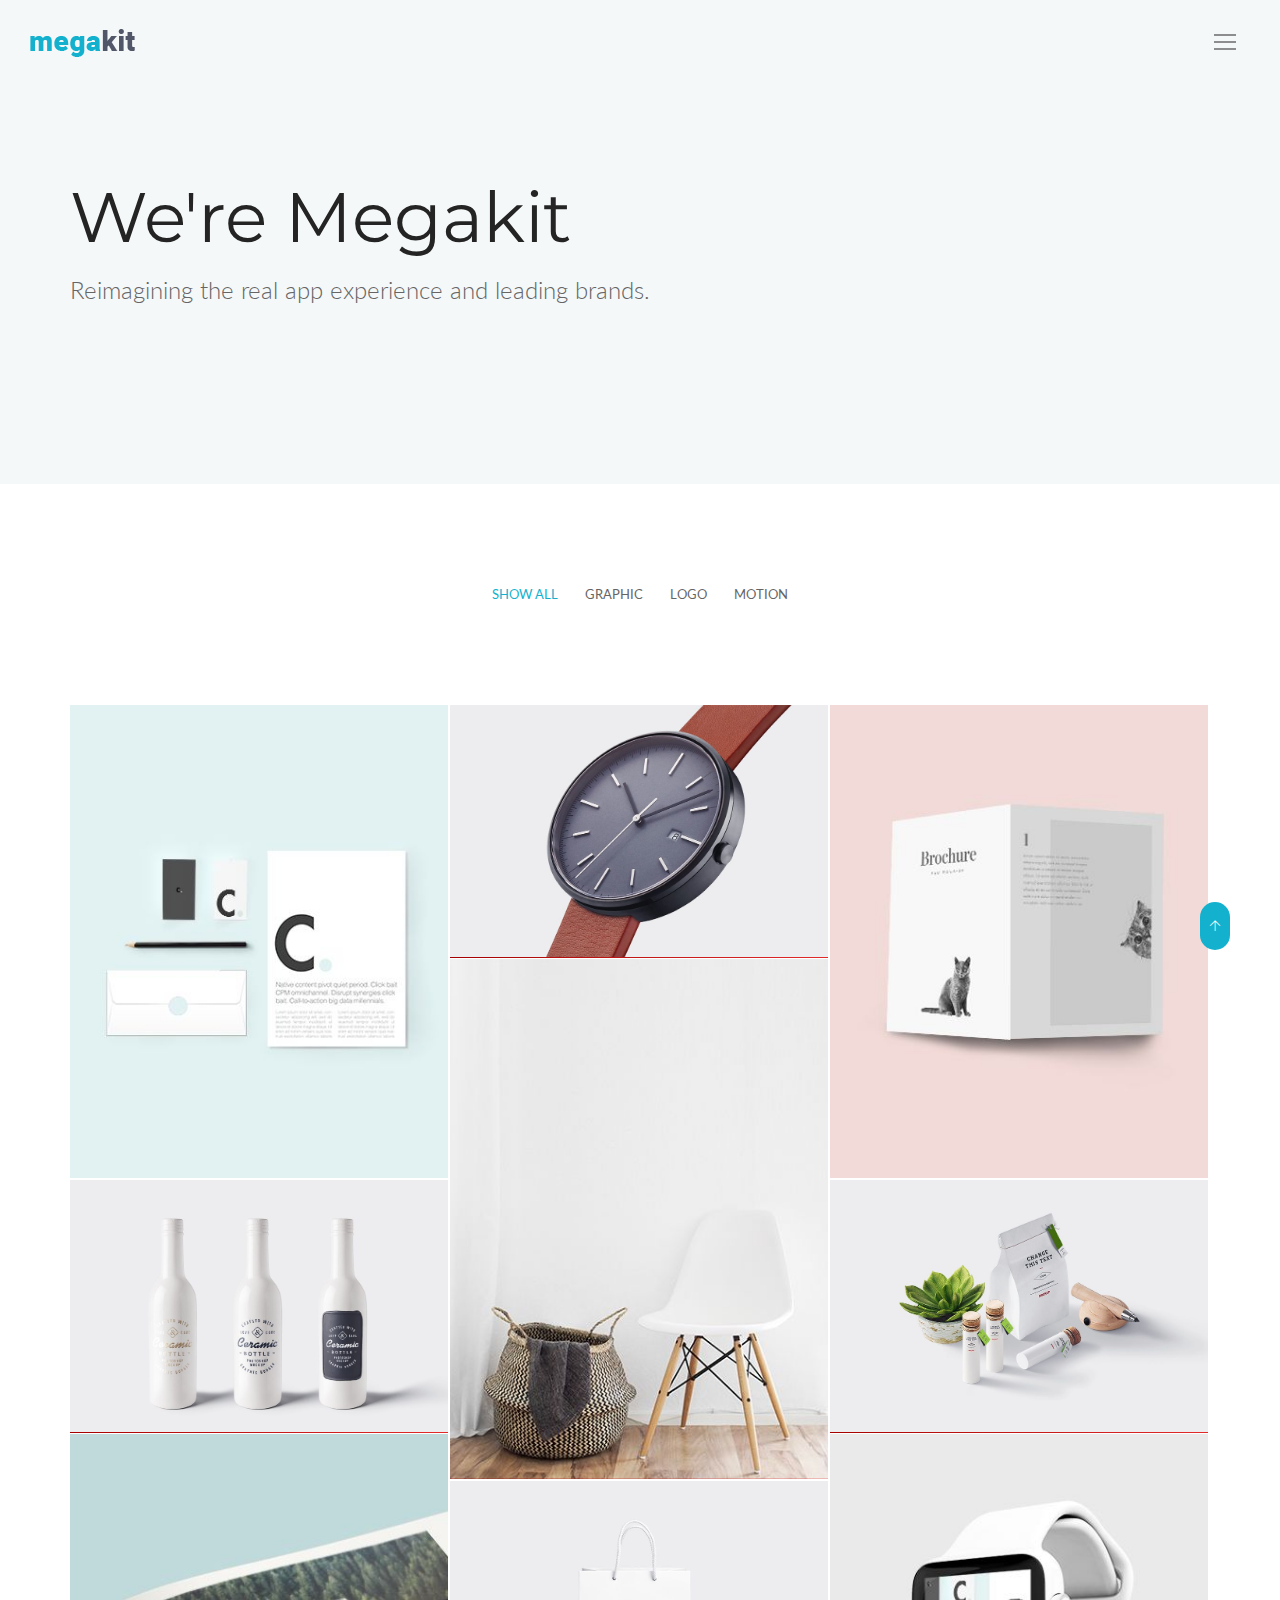
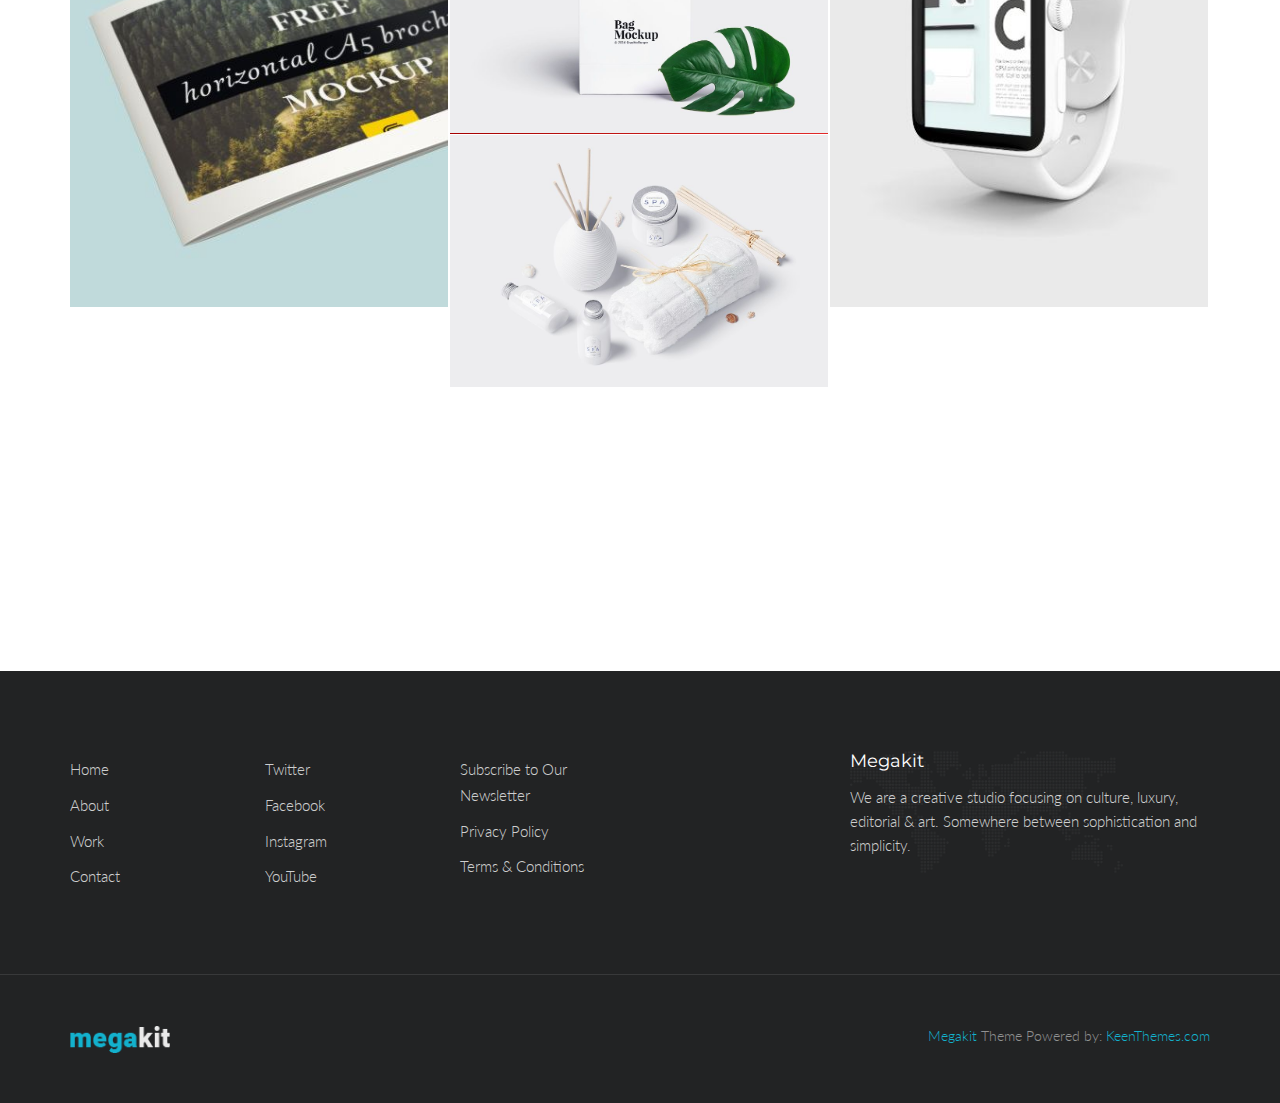
<file: index_portfolio.html>
<!DOCTYPE html>
<html lang="en" class="no-js">
    <!-- Begin Head -->
    <head>
        <!-- Basic -->
        <meta charset="utf-8"/>
        <meta name="viewport" content="width=device-width, initial-scale=1, shrink-to-fit=no">
        <meta http-equiv="x-ua-compatible" content="ie=edge">
        <title>Megakit - HTML5 Theme</title>
        <meta name="keywords" content="HTML5 Theme" />
        <meta name="description" content="Megakit - HTML5 Theme">
        <meta name="author" content="keenthemes.com">

        <!-- Web Fonts -->
        <link href="https://fonts.googleapis.com/css?family=Lato:300,400,400i|Montserrat:400,700" rel="stylesheet">

        <!-- Vendor Styles -->
        <link href="vendor/bootstrap/css/bootstrap.min.css" rel="stylesheet" type="text/css"/>
        <link href="css/animate.css" rel="stylesheet" type="text/css"/>
        <link href="vendor/themify/themify.css" rel="stylesheet" type="text/css"/>
        <link href="vendor/scrollbar/scrollbar.min.css" rel="stylesheet" type="text/css"/>
        <link href="vendor/swiper/swiper.min.css" rel="stylesheet" type="text/css"/>
        <link href="vendor/cubeportfolio/css/cubeportfolio.min.css" rel="stylesheet" type="text/css"/>

        <!-- Theme Styles -->
        <link href="css/style.css" rel="stylesheet" type="text/css"/>
        <link href="css/global/global.css" rel="stylesheet" type="text/css"/>

        <!-- Favicon -->
        <link rel="shortcut icon" href="img/favicon.ico" type="image/x-icon">
        <link rel="apple-touch-icon" href="img/apple-touch-icon.png">
    </head>
    <!-- End Head -->

    <!-- Body -->
    <body>

        <!--========== HEADER ==========-->
        <header class="navbar-fixed-top s-header js__header-sticky js__header-overlay">
            <!-- Navbar -->
            <div class="s-header__navbar">
                <div class="s-header__container">
                    <div class="s-header__navbar-row">
                        <div class="s-header__navbar-row-col">
                            <!-- Logo -->
                            <div class="s-header__logo">
                                <a href="index.html" class="s-header__logo-link">
                                    <img class="s-header__logo-img" src="img/logo-dark.png" alt="Megakit Logo">
                                </a>
                            </div>
                            <!-- End Logo -->
                        </div>
                        <div class="s-header__navbar-row-col">
                            <!-- Trigger -->
                            <a href="javascript:void(0);" class="s-header__trigger s-header__trigger--dark js__trigger">
                                <span class="s-header__trigger-icon"></span>
                                <svg x="0rem" y="0rem" width="3.125rem" height="3.125rem" viewbox="0 0 54 54">
                                    <circle fill="transparent" stroke="#fff" stroke-width="1" cx="27" cy="27" r="25" stroke-dasharray="157 157" stroke-dashoffset="157"></circle>
                                </svg>
                            </a>
                            <!-- End Trigger -->
                        </div>
                    </div>
                </div>
            </div>
            <!-- End Navbar -->

            <!-- Overlay -->
            <div class="s-header-bg-overlay js__bg-overlay">
                <!-- Nav -->
                <nav class="s-header__nav js__scrollbar">
                    <div class="container-fluid">
                        <!-- Menu List -->                                
                        <ul class="list-unstyled s-header__nav-menu">
                            <li class="s-header__nav-menu-item"><a class="s-header__nav-menu-link s-header__nav-menu-link-divider" href="index.html">Corporate</a></li>
                            <li class="s-header__nav-menu-item"><a class="s-header__nav-menu-link s-header__nav-menu-link-divider" href="index_app_landing.html">App Landing</a></li>
                            <li class="s-header__nav-menu-item"><a class="s-header__nav-menu-link s-header__nav-menu-link-divider -is-active" href="index_portfolio.html">Portfolio</a></li>
                            <li class="s-header__nav-menu-item"><a class="s-header__nav-menu-link s-header__nav-menu-link-divider" href="index_events.html">Events</a></li>
                            <li class="s-header__nav-menu-item"><a class="s-header__nav-menu-link s-header__nav-menu-link-divider" href="index_lawyer.html">Lawyer</a></li>
                            <li class="s-header__nav-menu-item"><a class="s-header__nav-menu-link s-header__nav-menu-link-divider" href="index_clinic.html">Clinic</a></li>
                            <li class="s-header__nav-menu-item"><a class="s-header__nav-menu-link s-header__nav-menu-link-divider" href="index_coming_soon.html">Coming Soon</a></li>
                        </ul>
                        <!-- End Menu List -->

                        <!-- Menu List -->                                
                        <ul class="list-unstyled s-header__nav-menu">
                            <li class="s-header__nav-menu-item"><a class="s-header__nav-menu-link s-header__nav-menu-link-divider" href="about.html">About</a></li>
                            <li class="s-header__nav-menu-item"><a class="s-header__nav-menu-link s-header__nav-menu-link-divider" href="team.html">Team</a></li>
                            <li class="s-header__nav-menu-item"><a class="s-header__nav-menu-link s-header__nav-menu-link-divider" href="services.html">Services</a></li>
                            <li class="s-header__nav-menu-item"><a class="s-header__nav-menu-link s-header__nav-menu-link-divider" href="events.html">Events</a></li>
                            <li class="s-header__nav-menu-item"><a class="s-header__nav-menu-link s-header__nav-menu-link-divider" href="faq.html">FAQ</a></li>
                            <li class="s-header__nav-menu-item"><a class="s-header__nav-menu-link s-header__nav-menu-link-divider" href="contacts.html">Contacts</a></li>
                        </ul>
                        <!-- End Menu List -->
                    </div>
                </nav>
                <!-- End Nav -->
                
                <!-- Action -->
                <ul class="list-inline s-header__action s-header__action--lb">
                    <li class="s-header__action-item"><a class="s-header__action-link -is-active" href="#">En</a></li>
                    <li class="s-header__action-item"><a class="s-header__action-link" href="#">Fr</a></li>
                </ul>
                <!-- End Action -->

                <!-- Action -->
                <ul class="list-inline s-header__action s-header__action--rb">
                    <li class="s-header__action-item">
                        <a class="s-header__action-link" href="https://www.behance.net/keenthemes">
                            <i class="g-padding-r-5--xs ti-facebook"></i>
                            <span class="g-display-none--xs g-display-inline-block--sm">Facebook</span>
                        </a>
                    </li>
                    <li class="s-header__action-item">
                        <a class="s-header__action-link" href="https://twitter.com/keenthemes">
                            <i class="g-padding-r-5--xs ti-twitter"></i>
                            <span class="g-display-none--xs g-display-inline-block--sm">Twitter</span>
                        </a>
                    </li>
                    <li class="s-header__action-item">
                        <a class="s-header__action-link" href="https://dribbble.com/keenthemes">
                            <i class="g-padding-r-5--xs ti-dribbble"></i>
                            <span class="g-display-none--xs g-display-inline-block--sm">Dribbble</span>
                        </a>
                    </li>
                </ul>
                <!-- End Action -->
            </div>
            <!-- End Overlay -->
        </header>
        <!--========== END HEADER ==========-->

        <!--========== PROMO BLOCK ==========-->
        <div class="g-bg-color--sky-light">
            <div class="container g-padding-y-125--xs">
                <div class="g-padding-y-50--xs">
                    <h1 class="g-font-size-35--xs g-font-size-55--sm g-font-size-70--lg">We're Megakit</h1>
                    <p class="g-font-size-22--xs g-font-size-24--md g-margin-b-0--xs">Reimagining the real app experience and leading brands.</p>
                </div>
            </div>
        </div>
        <!--========== END PROMO BLOCK ==========-->

        <!--========== PAGE CONTENT ==========-->
        <!-- Portfolio Filter -->
        <div class="container g-padding-y-100--xs">
            <div class="s-portfolio">
                <div id="js__filters-portfolio-gallery" class="s-portfolio__filter-v1 cbp-l-filters-text cbp-l-filters-center">
                    <div data-filter="*" class="s-portfolio__filter-v1-item cbp-filter-item cbp-filter-item-active">Show All</div>
                    <div data-filter=".graphic" class="s-portfolio__filter-v1-item cbp-filter-item">Graphic</div>
                    <div data-filter=".logos" class="s-portfolio__filter-v1-item cbp-filter-item">Logo</div>
                    <div data-filter=".motion" class="s-portfolio__filter-v1-item cbp-filter-item">Motion</div>
                </div>
            </div>
        </div>
        <!-- End Portfolio Filter -->

        <!-- Portfolio Gallery -->
        <div class="container">
            <div id="js__grid-portfolio-gallery" class="cbp">
                <!-- Item -->
                <div class="s-portfolio__item cbp-item logos motion">
                    <div class="s-portfolio__img-effect">
                        <img src="img/400x500/01.jpg" alt="Portfolio Image">
                    </div>
                    <div class="s-portfolio__caption-hover--cc">
                        <div class="g-margin-b-25--xs">
                            <h2 class="g-font-size-18--xs g-color--white g-margin-b-5--xs">Portfolio Item</h2>
                            <p class="g-color--white-opacity">by KeenThemes Inc.</p>
                        </div>
                        <ul class="list-inline g-ul-li-lr-5--xs g-margin-b-0--xs">
                            <li>
                                <a href="img/400x500/01.jpg" class="cbp-lightbox s-icon s-icon--sm s-icon--white-bg g-radius--circle" data-title="Portfolio Item <br/> by KeenThemes Inc.">
                                    <i class="ti-fullscreen"></i>
                                </a>
                            </li>
                            <li>
                                <a href="http://themeforest.net/item/metronic-responsive-admin-dashboard-template/4021469?ref=keenthemes" class="s-icon s-icon--sm s-icon s-icon--white-bg g-radius--circle">
                                    <i class="ti-link"></i>
                                </a>
                            </li>
                        </ul>
                    </div>
                </div>
                <!-- Item -->
                <div class="s-portfolio__item cbp-item graphic">
                    <div class="s-portfolio__img-effect">
                        <img src="img/970x647/06.jpg" alt="Portfolio Image">
                    </div>
                    <div class="s-portfolio__caption-hover--cc">
                        <div class="g-margin-b-25--xs">
                            <h3 class="g-font-size-18--xs g-color--white g-margin-b-5--xs">Portfolio Item</h3>
                            <p class="g-color--white-opacity">by KeenThemes Inc.</p>
                        </div>
                        <ul class="list-inline g-ul-li-lr-5--xs g-margin-b-0--xs">
                            <li>
                                <a href="img/970x647/06.jpg" class="cbp-lightbox s-icon s-icon--sm s-icon--white-bg g-radius--circle" data-title="Portfolio Item <br/> by KeenThemes Inc.">
                                    <i class="ti-fullscreen"></i>
                                </a>
                            </li>
                            <li>
                                <a href="http://themeforest.net/item/metronic-responsive-admin-dashboard-template/4021469?ref=keenthemes" class="s-icon s-icon--sm s-icon s-icon--white-bg g-radius--circle">
                                    <i class="ti-link"></i>
                                </a>
                            </li>
                        </ul>
                    </div>
                </div>
                <!-- Item -->
                <div class="s-portfolio__item cbp-item logos">
                    <div class="s-portfolio__img-effect">
                        <img src="img/400x500/02.jpg" alt="Portfolio Image">
                    </div>
                    <div class="s-portfolio__caption-hover--cc">
                        <div class="g-margin-b-25--xs">
                            <h4 class="g-font-size-18--xs g-color--white g-margin-b-5--xs">Portfolio Item</h4>
                            <p class="g-color--white-opacity">by KeenThemes Inc.</p>
                        </div>
                        <ul class="list-inline g-ul-li-lr-5--xs g-margin-b-0--xs">
                            <li>
                                <a href="img/400x500/02.jpg" class="cbp-lightbox s-icon s-icon--sm s-icon--white-bg g-radius--circle" data-title="Portfolio Item <br/> by KeenThemes Inc.">
                                    <i class="ti-fullscreen"></i>
                                </a>
                            </li>
                            <li>
                                <a href="http://themeforest.net/item/metronic-responsive-admin-dashboard-template/4021469?ref=keenthemes" class="s-icon s-icon--sm s-icon s-icon--white-bg g-radius--circle">
                                    <i class="ti-link"></i>
                                </a>
                            </li>
                        </ul>
                    </div>
                </div>
                <!-- Item -->
                <div class="s-portfolio__item cbp-item motion graphic">
                    <div class="s-portfolio__img-effect">
                        <img src="img/400x550/01.jpg" alt="Portfolio Image">
                    </div>
                    <div class="s-portfolio__caption-hover--cc">
                        <div class="g-margin-b-25--xs">
                            <h4 class="g-font-size-18--xs g-color--white g-margin-b-5--xs">Portfolio Item</h4>
                            <p class="g-color--white-opacity">by KeenThemes Inc.</p>
                        </div>
                        <ul class="list-inline g-ul-li-lr-5--xs g-margin-b-0--xs">
                            <li>
                                <a href="img/400x550/01.jpg" class="cbp-lightbox s-icon s-icon--sm s-icon--white-bg g-radius--circle" data-title="Portfolio Item <br/> by KeenThemes Inc.">
                                    <i class="ti-fullscreen"></i>
                                </a>
                            </li>
                            <li>
                                <a href="http://themeforest.net/item/metronic-responsive-admin-dashboard-template/4021469?ref=keenthemes" class="s-icon s-icon--sm s-icon s-icon--white-bg g-radius--circle">
                                    <i class="ti-link"></i>
                                </a>
                            </li>
                        </ul>
                    </div>
                </div>
                <!-- Item -->
                <div class="s-portfolio__item cbp-item logos graphic">
                    <div class="s-portfolio__img-effect">
                        <img src="img/970x647/09.jpg" alt="Portfolio Image">
                    </div>
                    <div class="s-portfolio__caption-hover--cc">
                        <div class="g-margin-b-25--xs">
                            <h4 class="g-font-size-18--xs g-color--white g-margin-b-5--xs">Portfolio Item</h4>
                            <p class="g-color--white-opacity">by KeenThemes Inc.</p>
                        </div>
                        <ul class="list-inline g-ul-li-lr-5--xs g-margin-b-0--xs">
                            <li>
                                <a href="img/970x647/09.jpg" class="cbp-lightbox s-icon s-icon--sm s-icon--white-bg g-radius--circle" data-title="Portfolio Item <br/> by KeenThemes Inc.">
                                    <i class="ti-fullscreen"></i>
                                </a>
                            </li>
                            <li>
                                <a href="http://themeforest.net/item/metronic-responsive-admin-dashboard-template/4021469?ref=keenthemes" class="s-icon s-icon--sm s-icon s-icon--white-bg g-radius--circle">
                                    <i class="ti-link"></i>
                                </a>
                            </li>
                        </ul>
                    </div>
                </div>
                <!-- Item -->
                <div class="s-portfolio__item cbp-item motion graphic">
                    <div class="s-portfolio__img-effect">
                        <img src="img/970x647/04.jpg" alt="Portfolio Image">
                    </div>
                    <div class="s-portfolio__caption-hover--cc">
                        <div class="g-margin-b-25--xs">
                            <h4 class="g-font-size-18--xs g-color--white g-margin-b-5--xs">Portfolio Item</h4>
                            <p class="g-color--white-opacity">by KeenThemes Inc.</p>
                        </div>
                        <ul class="list-inline g-ul-li-lr-5--xs g-margin-b-0--xs">
                            <li>
                                <a href="img/970x647/04.jpg" class="cbp-lightbox s-icon s-icon--sm s-icon--white-bg g-radius--circle" data-title="Portfolio Item <br/> by KeenThemes Inc.">
                                    <i class="ti-fullscreen"></i>
                                </a>
                            </li>
                            <li>
                                <a href="http://themeforest.net/item/metronic-responsive-admin-dashboard-template/4021469?ref=keenthemes" class="s-icon s-icon--sm s-icon s-icon--white-bg g-radius--circle">
                                    <i class="ti-link"></i>
                                </a>
                            </li>
                        </ul>
                    </div>
                </div>
                <!-- Item -->
                <div class="s-portfolio__item cbp-item logos">
                    <div class="s-portfolio__img-effect">
                        <img src="img/400x500/03.jpg" alt="Portfolio Image">
                    </div>
                    <div class="s-portfolio__caption-hover--cc">
                        <div class="g-margin-b-25--xs">
                            <h4 class="g-font-size-18--xs g-color--white g-margin-b-5--xs">Portfolio Item</h4>
                            <p class="g-color--white-opacity">by KeenThemes Inc.</p>
                        </div>
                        <ul class="list-inline g-ul-li-lr-5--xs g-margin-b-0--xs">
                            <li>
                                <a href="img/400x500/03.jpg" class="cbp-lightbox s-icon s-icon--sm s-icon--white-bg g-radius--circle" data-title="Portfolio Item <br/> by KeenThemes Inc.">
                                    <i class="ti-fullscreen"></i>
                                </a>
                            </li>
                            <li>
                                <a href="http://themeforest.net/item/metronic-responsive-admin-dashboard-template/4021469?ref=keenthemes" class="s-icon s-icon--sm s-icon s-icon--white-bg g-radius--circle">
                                    <i class="ti-link"></i>
                                </a>
                            </li>
                        </ul>
                    </div>
                </div>
                <!-- Item -->
                <div class="s-portfolio__item cbp-item motion graphic">
                    <div class="s-portfolio__img-effect">
                        <img src="img/400x500/04.jpg" alt="Portfolio Image">
                    </div>
                    <div class="s-portfolio__caption-hover--cc">
                        <div class="g-margin-b-25--xs">
                            <h4 class="g-font-size-18--xs g-color--white g-margin-b-5--xs">Portfolio Item</h4>
                            <p class="g-color--white-opacity">by KeenThemes Inc.</p>
                        </div>
                        <ul class="list-inline g-ul-li-lr-5--xs g-margin-b-0--xs">
                            <li>
                                <a href="img/400x500/04.jpg" class="cbp-lightbox s-icon s-icon--sm s-icon--white-bg g-radius--circle" data-title="Portfolio Item <br/> by KeenThemes Inc.">
                                    <i class="ti-fullscreen"></i>
                                </a>
                            </li>
                            <li>
                                <a href="http://themeforest.net/item/metronic-responsive-admin-dashboard-template/4021469?ref=keenthemes" class="s-icon s-icon--sm s-icon s-icon--white-bg g-radius--circle">
                                    <i class="ti-link"></i>
                                </a>
                            </li>
                        </ul>
                    </div>
                </div>
                <!-- Item -->
                <div class="s-portfolio__item cbp-item motion graphic">
                    <div class="s-portfolio__img-effect">
                        <img src="img/970x647/07.jpg" alt="Portfolio Image">
                    </div>
                    <div class="s-portfolio__caption-hover--cc">
                        <div class="g-margin-b-25--xs">
                            <h4 class="g-font-size-18--xs g-color--white g-margin-b-5--xs">Portfolio Item</h4>
                            <p class="g-color--white-opacity">by KeenThemes Inc.</p>
                        </div>
                        <ul class="list-inline g-ul-li-lr-5--xs g-margin-b-0--xs">
                            <li>
                                <a href="img/970x647/07.jpg" class="cbp-lightbox s-icon s-icon--sm s-icon--white-bg g-radius--circle" data-title="Portfolio Item <br/> by KeenThemes Inc.">
                                    <i class="ti-fullscreen"></i>
                                </a>
                            </li>
                            <li>
                                <a href="http://themeforest.net/item/metronic-responsive-admin-dashboard-template/4021469?ref=keenthemes" class="s-icon s-icon--sm s-icon s-icon--white-bg g-radius--circle">
                                    <i class="ti-link"></i>
                                </a>
                            </li>
                        </ul>
                    </div>
                </div>
                <!-- Item -->
                <div class="s-portfolio__item cbp-item motion graphic">
                    <div class="s-portfolio__img-effect">
                        <img src="img/970x647/05.jpg" alt="Portfolio Image">
                    </div>
                    <div class="s-portfolio__caption-hover--cc">
                        <div class="g-margin-b-25--xs">
                            <h4 class="g-font-size-18--xs g-color--white g-margin-b-5--xs">Portfolio Item</h4>
                            <p class="g-color--white-opacity">by KeenThemes Inc.</p>
                        </div>
                        <ul class="list-inline g-ul-li-lr-5--xs g-margin-b-0--xs">
                            <li>
                                <a href="img/970x647/05.jpg" class="cbp-lightbox s-icon s-icon--sm s-icon--white-bg g-radius--circle" data-title="Portfolio Item <br/> by KeenThemes Inc.">
                                    <i class="ti-fullscreen"></i>
                                </a>
                            </li>
                            <li>
                                <a href="http://themeforest.net/item/metronic-responsive-admin-dashboard-template/4021469?ref=keenthemes" class="s-icon s-icon--sm s-icon s-icon--white-bg g-radius--circle">
                                    <i class="ti-link"></i>
                                </a>
                            </li>
                        </ul>
                    </div>
                </div>
                <!-- End Item -->
            </div>
            <!-- End Portfolio Gallery -->
        </div>
        <!-- End Portfolio -->

        <!-- Clients -->
        <div class="g-container--md g-padding-y-80--xs g-padding-y-125--sm">
            <!-- Swiper Clients -->
            <div class="s-swiper js__swiper-clients">
                <div class="swiper-wrapper">
                    <div class="swiper-slide">
                        <div class="wow fadeIn" data-wow-duration=".3" data-wow-delay=".1s">
                            <img class="s-clients-v1" src="img/clients/01-dark.png" alt="Clients Logo">
                        </div>
                    </div>
                    <div class="swiper-slide">
                        <div class="wow fadeIn" data-wow-duration=".3" data-wow-delay=".2s">
                            <img class="s-clients-v1" src="img/clients/02-dark.png" alt="Clients Logo">
                        </div>
                    </div>
                    <div class="swiper-slide">
                        <div class="wow fadeIn" data-wow-duration=".3" data-wow-delay=".3s">
                            <img class="s-clients-v1" src="img/clients/03-dark.png" alt="Clients Logo">
                        </div>
                    </div>
                    <div class="swiper-slide">
                        <div class="wow fadeIn" data-wow-duration=".3" data-wow-delay=".4s">
                            <img class="s-clients-v1" src="img/clients/04-dark.png" alt="Clients Logo">
                        </div>
                    </div>
                    <div class="swiper-slide">
                        <div class="wow fadeIn" data-wow-duration=".3" data-wow-delay=".5s">
                            <img class="s-clients-v1" src="img/clients/05-dark.png" alt="Clients Logo">
                        </div>
                    </div>
                </div>
            </div>
            <!-- End Swiper Clients -->
        </div>
        <!-- End Clients -->
        <!--========== END PAGE CONTENT ==========-->

        <!--========== FOOTER ==========-->
        <footer class="g-bg-color--dark">
            <!-- Links -->
            <div class="g-hor-divider__dashed--white-opacity-lightest">
                <div class="container g-padding-y-80--xs">
                    <div class="row">
                        <div class="col-sm-2 g-margin-b-20--xs g-margin-b-0--md">
                            <ul class="list-unstyled g-ul-li-tb-5--xs g-margin-b-0--xs">
                                <li><a class="g-font-size-15--xs g-color--white-opacity" href="http://themeforest.net/item/metronic-responsive-admin-dashboard-template/4021469?ref=keenthemes">Home</a></li>
                                <li><a class="g-font-size-15--xs g-color--white-opacity" href="http://themeforest.net/item/metronic-responsive-admin-dashboard-template/4021469?ref=keenthemes">About</a></li>
                                <li><a class="g-font-size-15--xs g-color--white-opacity" href="http://themeforest.net/item/metronic-responsive-admin-dashboard-template/4021469?ref=keenthemes">Work</a></li>
                                <li><a class="g-font-size-15--xs g-color--white-opacity" href="http://themeforest.net/item/metronic-responsive-admin-dashboard-template/4021469?ref=keenthemes">Contact</a></li>
                            </ul>
                        </div>
                        <div class="col-sm-2 g-margin-b-20--xs g-margin-b-0--md">
                            <ul class="list-unstyled g-ul-li-tb-5--xs g-margin-b-0--xs">
                                <li><a class="g-font-size-15--xs g-color--white-opacity" href="http://themeforest.net/item/metronic-responsive-admin-dashboard-template/4021469?ref=keenthemes">Twitter</a></li>
                                <li><a class="g-font-size-15--xs g-color--white-opacity" href="http://themeforest.net/item/metronic-responsive-admin-dashboard-template/4021469?ref=keenthemes">Facebook</a></li>
                                <li><a class="g-font-size-15--xs g-color--white-opacity" href="http://themeforest.net/item/metronic-responsive-admin-dashboard-template/4021469?ref=keenthemes">Instagram</a></li>
                                <li><a class="g-font-size-15--xs g-color--white-opacity" href="http://themeforest.net/item/metronic-responsive-admin-dashboard-template/4021469?ref=keenthemes">YouTube</a></li>
                            </ul>
                        </div>
                        <div class="col-sm-2 g-margin-b-40--xs g-margin-b-0--md">
                            <ul class="list-unstyled g-ul-li-tb-5--xs g-margin-b-0--xs">
                                <li><a class="g-font-size-15--xs g-color--white-opacity" href="http://themeforest.net/item/metronic-responsive-admin-dashboard-template/4021469?ref=keenthemes">Subscribe to Our Newsletter</a></li>
                                <li><a class="g-font-size-15--xs g-color--white-opacity" href="http://themeforest.net/item/metronic-responsive-admin-dashboard-template/4021469?ref=keenthemes">Privacy Policy</a></li>
                                <li><a class="g-font-size-15--xs g-color--white-opacity" href="http://themeforest.net/item/metronic-responsive-admin-dashboard-template/4021469?ref=keenthemes">Terms &amp; Conditions</a></li>
                            </ul>
                        </div>
                        <div class="col-md-4 col-md-offset-2 col-sm-5 col-sm-offset-1 s-footer__logo g-padding-y-50--xs g-padding-y-0--md">
                            <h3 class="g-font-size-18--xs g-color--white">Megakit</h3>
                            <p class="g-color--white-opacity">We are a creative studio focusing on culture, luxury, editorial &amp; art. Somewhere between sophistication and simplicity.</p>
                        </div>
                    </div>
                </div>
            </div>
            <!-- End Links -->

            <!-- Copyright -->
            <div class="container g-padding-y-50--xs">
                <div class="row">
                    <div class="col-xs-6">
                        <a href="index.html">
                            <img class="g-width-100--xs g-height-auto--xs" src="img/logo.png" alt="Megakit Logo">
                        </a>
                    </div>
                    <div class="col-xs-6 g-text-right--xs">
                        <p class="g-font-size-14--xs g-margin-b-0--xs g-color--white-opacity-light"><a href="http://keenthemes.com/preview/Megakit/">Megakit</a> Theme Powered by: <a href="http://www.keenthemes.com/">KeenThemes.com</a></p>
                    </div>
                </div>
            </div>
            <!-- End Copyright -->
        </footer>
        <!--========== END FOOTER ==========-->

        <!-- Back To Top -->
        <a href="javascript:void(0);" class="s-back-to-top js__back-to-top"></a>

        <!--========== JAVASCRIPTS (Load javascripts at bottom, this will reduce page load time) ==========-->
        <!-- Vendor -->
        <script type="text/javascript" src="vendor/jquery.min.js"></script>
        <script type="text/javascript" src="vendor/jquery.migrate.min.js"></script>
        <script type="text/javascript" src="vendor/bootstrap/js/bootstrap.min.js"></script>
        <script type="text/javascript" src="vendor/jquery.smooth-scroll.min.js"></script>
        <script type="text/javascript" src="vendor/jquery.back-to-top.min.js"></script>
        <script type="text/javascript" src="vendor/scrollbar/jquery.scrollbar.min.js"></script>
        <script type="text/javascript" src="vendor/swiper/swiper.jquery.min.js"></script>
        <script type="text/javascript" src="vendor/cubeportfolio/js/jquery.cubeportfolio.min.js"></script>
        <script type="text/javascript" src="vendor/jquery.wow.min.js"></script>

        <!-- General Components and Settings -->
        <script type="text/javascript" src="js/global.min.js"></script>
        <script type="text/javascript" src="js/components/header-sticky.min.js"></script>
        <script type="text/javascript" src="js/components/scrollbar.min.js"></script>
        <script type="text/javascript" src="js/components/swiper.min.js"></script>
        <script type="text/javascript" src="js/components/portfolio-3-col.min.js"></script>
        <script type="text/javascript" src="js/components/wow.min.js"></script>
        <!--========== END JAVASCRIPTS ==========-->

    </body>
    <!-- End Body -->
</html>
</file>
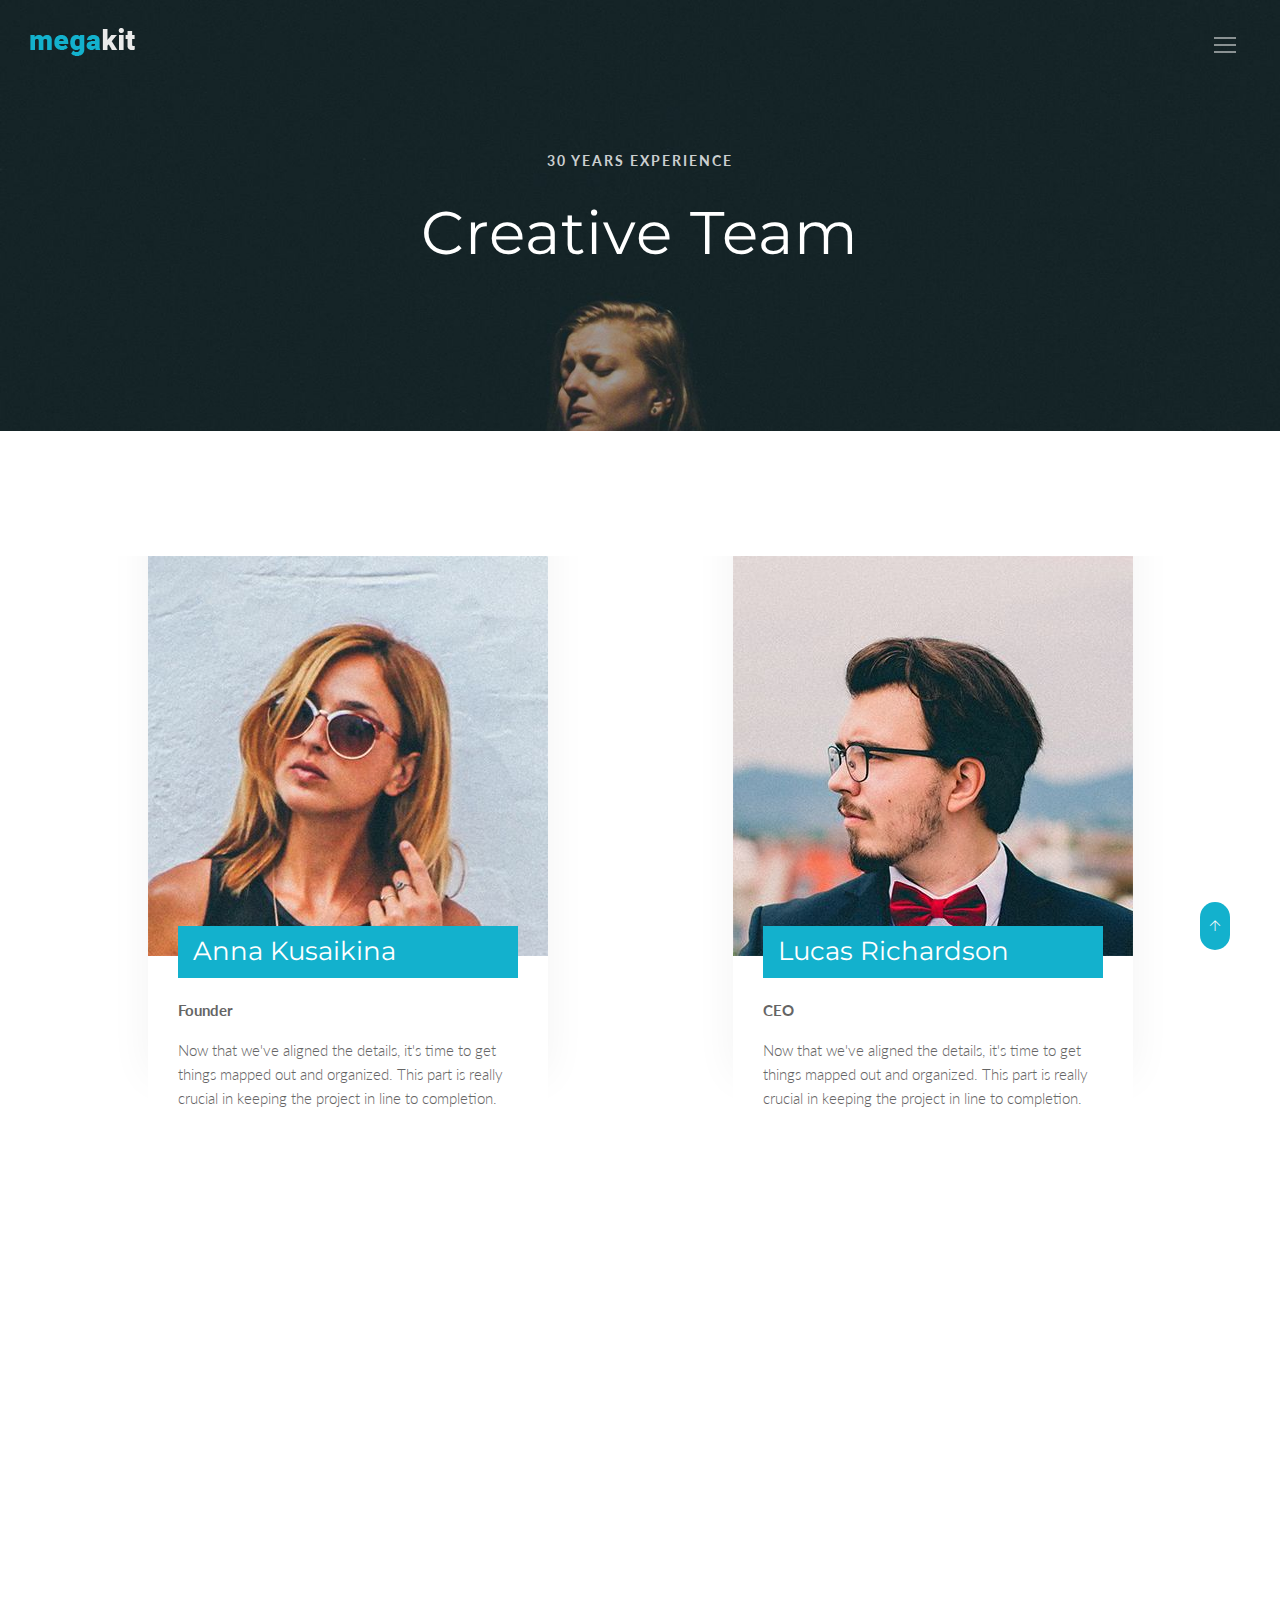
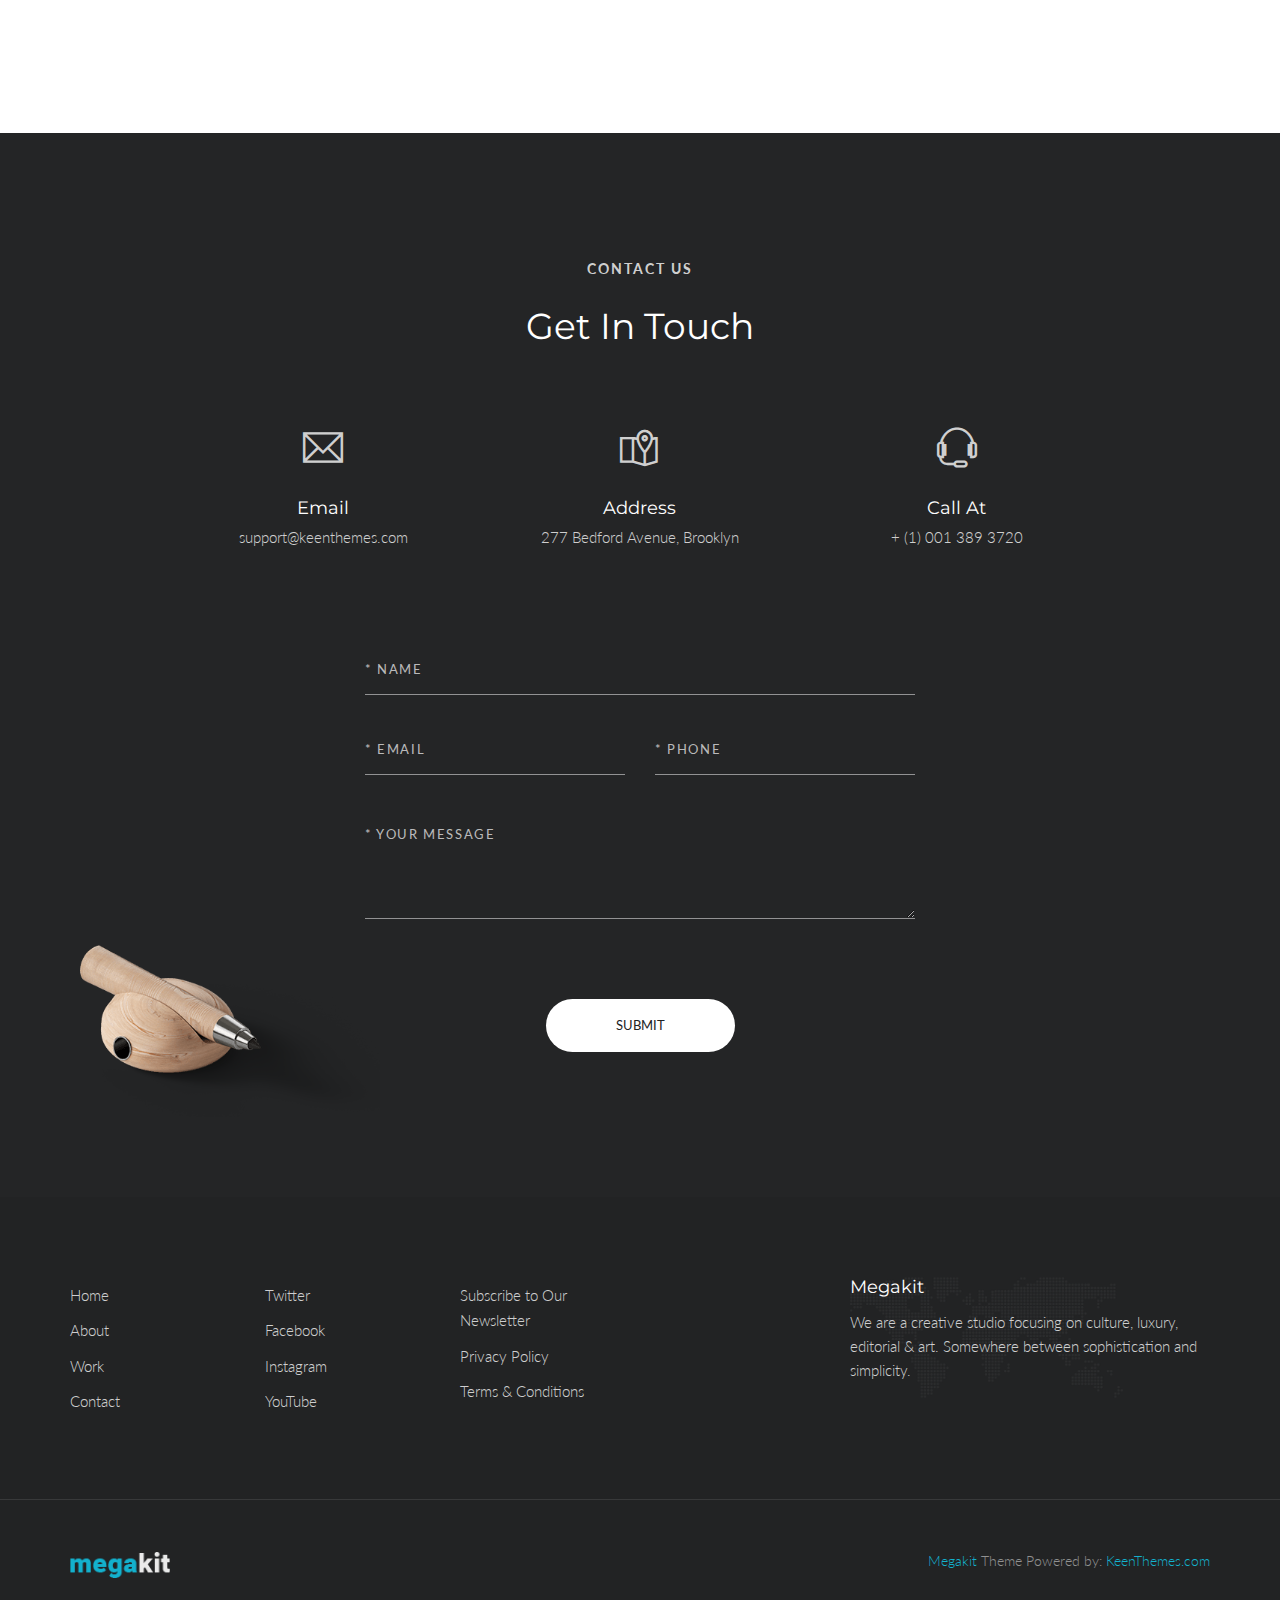
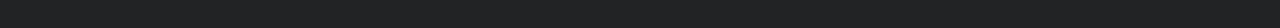
<file: team.html>
<!DOCTYPE html>
<html lang="en" class="no-js">
    <!-- Begin Head -->
    <head>
        <!-- Basic -->
        <meta charset="utf-8"/>
        <meta name="viewport" content="width=device-width, initial-scale=1, shrink-to-fit=no">
        <meta http-equiv="x-ua-compatible" content="ie=edge">
        <title>Megakit - HTML5 Theme</title>
        <meta name="keywords" content="HTML5 Theme" />
        <meta name="description" content="Megakit - HTML5 Theme">
        <meta name="author" content="keenthemes.com">

        <!-- Web Fonts -->
        <link href="https://fonts.googleapis.com/css?family=Lato:300,400,400i|Montserrat:400,700" rel="stylesheet">

        <!-- Vendor Styles -->
        <link href="vendor/bootstrap/css/bootstrap.min.css" rel="stylesheet" type="text/css"/>
        <link href="css/animate.css" rel="stylesheet" type="text/css"/>
        <link href="vendor/themify/themify.css" rel="stylesheet" type="text/css"/>
        <link href="vendor/scrollbar/scrollbar.min.css" rel="stylesheet" type="text/css"/>

        <!-- Theme Styles -->
        <link href="css/style.css" rel="stylesheet" type="text/css"/>
        <link href="css/global/global.css" rel="stylesheet" type="text/css"/>

        <!-- Favicon -->
        <link rel="shortcut icon" href="img/favicon.ico" type="image/x-icon">
        <link rel="apple-touch-icon" href="img/apple-touch-icon.png">
    </head>
    <!-- End Head -->

    <!-- Body -->
    <body>

        <!--========== HEADER ==========-->
        <header class="navbar-fixed-top s-header js__header-sticky js__header-overlay">
            <!-- Navbar -->
            <div class="s-header__navbar">
                <div class="s-header__container">
                    <div class="s-header__navbar-row">
                        <div class="s-header__navbar-row-col">
                            <!-- Logo -->
                            <div class="s-header__logo">
                                <a href="index.html" class="s-header__logo-link">
                                    <img class="s-header__logo-img s-header__logo-img-default" src="img/logo.png" alt="Megakit Logo">
                                    <img class="s-header__logo-img s-header__logo-img-shrink" src="img/logo-dark.png" alt="Megakit Logo">
                                </a>
                            </div>
                            <!-- End Logo -->
                        </div>
                        <div class="s-header__navbar-row-col">
                            <!-- Trigger -->
                            <a href="javascript:void(0);" class="s-header__trigger js__trigger">
                                <span class="s-header__trigger-icon"></span>
                                <svg x="0rem" y="0rem" width="3.125rem" height="3.125rem" viewbox="0 0 54 54">
                                    <circle fill="transparent" stroke="#fff" stroke-width="1" cx="27" cy="27" r="25" stroke-dasharray="157 157" stroke-dashoffset="157"></circle>
                                </svg>
                            </a>
                            <!-- End Trigger -->
                        </div>
                    </div>
                </div>
            </div>
            <!-- End Navbar -->

            <!-- Overlay -->
            <div class="s-header-bg-overlay js__bg-overlay">
                <!-- Nav -->
                <nav class="s-header__nav js__scrollbar">
                    <div class="container-fluid">
                        <!-- Menu List -->                                
                        <ul class="list-unstyled s-header__nav-menu">
                            <li class="s-header__nav-menu-item"><a class="s-header__nav-menu-link s-header__nav-menu-link-divider" href="index.html">Corporate</a></li>
                            <li class="s-header__nav-menu-item"><a class="s-header__nav-menu-link s-header__nav-menu-link-divider" href="index_app_landing.html">App Landing</a></li>
                            <li class="s-header__nav-menu-item"><a class="s-header__nav-menu-link s-header__nav-menu-link-divider" href="index_portfolio.html">Portfolio</a></li>
                            <li class="s-header__nav-menu-item"><a class="s-header__nav-menu-link s-header__nav-menu-link-divider" href="index_events.html">Events</a></li>
                            <li class="s-header__nav-menu-item"><a class="s-header__nav-menu-link s-header__nav-menu-link-divider" href="index_lawyer.html">Lawyer</a></li>
                            <li class="s-header__nav-menu-item"><a class="s-header__nav-menu-link s-header__nav-menu-link-divider" href="index_clinic.html">Clinic</a></li>
                            <li class="s-header__nav-menu-item"><a class="s-header__nav-menu-link s-header__nav-menu-link-divider" href="index_coming_soon.html">Coming Soon</a></li>
                        </ul>
                        <!-- End Menu List -->

                        <!-- Menu List -->                                
                        <ul class="list-unstyled s-header__nav-menu">
                            <li class="s-header__nav-menu-item"><a class="s-header__nav-menu-link s-header__nav-menu-link-divider" href="about.html">About</a></li>
                            <li class="s-header__nav-menu-item"><a class="s-header__nav-menu-link s-header__nav-menu-link-divider -is-active" href="team.html">Team</a></li>
                            <li class="s-header__nav-menu-item"><a class="s-header__nav-menu-link s-header__nav-menu-link-divider" href="services.html">Services</a></li>
                            <li class="s-header__nav-menu-item"><a class="s-header__nav-menu-link s-header__nav-menu-link-divider" href="events.html">Events</a></li>
                            <li class="s-header__nav-menu-item"><a class="s-header__nav-menu-link s-header__nav-menu-link-divider" href="faq.html">FAQ</a></li>
                            <li class="s-header__nav-menu-item"><a class="s-header__nav-menu-link s-header__nav-menu-link-divider" href="contacts.html">Contacts</a></li>
                        </ul>
                        <!-- End Menu List -->
                    </div>
                </nav>
                <!-- End Nav -->
                
                <!-- Action -->
                <ul class="list-inline s-header__action s-header__action--lb">
                    <li class="s-header__action-item"><a class="s-header__action-link -is-active" href="#">En</a></li>
                    <li class="s-header__action-item"><a class="s-header__action-link" href="#">Fr</a></li>
                </ul>
                <!-- End Action -->

                <!-- Action -->
                <ul class="list-inline s-header__action s-header__action--rb">
                    <li class="s-header__action-item">
                        <a class="s-header__action-link" href="https://www.behance.net/keenthemes">
                            <i class="g-padding-r-5--xs ti-facebook"></i>
                            <span class="g-display-none--xs g-display-inline-block--sm">Facebook</span>
                        </a>
                    </li>
                    <li class="s-header__action-item">
                        <a class="s-header__action-link" href="https://twitter.com/keenthemes">
                            <i class="g-padding-r-5--xs ti-twitter"></i>
                            <span class="g-display-none--xs g-display-inline-block--sm">Twitter</span>
                        </a>
                    </li>
                    <li class="s-header__action-item">
                        <a class="s-header__action-link" href="https://dribbble.com/keenthemes">
                            <i class="g-padding-r-5--xs ti-dribbble"></i>
                            <span class="g-display-none--xs g-display-inline-block--sm">Dribbble</span>
                        </a>
                    </li>
                </ul>
                <!-- End Action -->
            </div>
            <!-- End Overlay -->
        </header>
        <!--========== END HEADER ==========-->

        <!--========== PROMO BLOCK ==========-->
        <div class="g-bg-position--center js__parallax-window" style="background: url(img/1920x1080/09.jpg) 50% 0 no-repeat fixed;">
            <div class="g-container--md g-text-center--xs g-padding-y-150--xs">
                <p class="text-uppercase g-font-size-14--xs g-font-weight--700 g-color--white-opacity g-letter-spacing--2 g-margin-b-25--xs">30 years experience</p>
                <h1 class="g-font-size-40--xs g-font-size-50--sm g-font-size-60--md g-color--white g-letter-spacing--1">Creative Team</h1>
            </div>
        </div>
        <!--========== END PROMO BLOCK ==========-->

        <!--========== PAGE CONTENT ==========-->
        <!-- Speakers -->
        <div class="container g-padding-y-80--xs g-padding-y-125--sm">
            <div class="row g-overflow--hidden">
                <div class="col-xs-6 g-full-width--xs g-margin-b-30--xs g-margin-b-0--lg">
                    <!-- Speaker -->
                    <div class="center-block g-box-shadow__dark-lightest-v1 g-width-100-percent--xs g-width-400--lg">
                        <img class="img-responsive g-width-100-percent--xs" src="img/400x400/02.jpg" alt="Image">
                        <div class="g-position--overlay g-padding-x-30--xs g-padding-y-30--xs g-margin-t-o-60--xs">
                            <div class="g-bg-color--primary g-padding-x-15--xs g-padding-y-10--xs g-margin-b-20--xs">
                                <h4 class="g-font-size-22--xs g-font-size-26--sm g-color--white g-margin-b-0--xs">Anna Kusaikina</h4>
                            </div>
                            <p class="g-font-weight--700">Founder</p>
                            <p>Now that we've aligned the details, it's time to get things mapped out and organized. This part is really crucial in keeping the project in line to completion.</p>
                        </div>
                    </div>
                    <!-- End Speaker -->
                </div>
                <div class="col-xs-6 g-full-width--xs">
                    <!-- Speaker -->
                    <div class="center-block g-box-shadow__dark-lightest-v1 g-width-100-percent--xs g-width-400--lg">
                        <img class="img-responsive g-width-100-percent--xs" src="img/400x400/01.jpg" alt="Image">
                        <div class="g-position--overlay g-padding-x-30--xs g-padding-y-30--xs g-margin-t-o-60--xs">
                            <div class="g-bg-color--primary g-padding-x-15--xs g-padding-y-10--xs g-margin-b-20--xs">
                                <h4 class="g-font-size-22--xs g-font-size-26--sm g-color--white g-margin-b-0--xs">Lucas Richardson</h4>
                            </div>
                            <p class="g-font-weight--700">CEO</p>
                            <p>Now that we've aligned the details, it's time to get things mapped out and organized. This part is really crucial in keeping the project in line to completion.</p>
                        </div>
                    </div>
                    <!-- End Speaker -->
                </div>
            </div>
        </div>
        <!-- End Speakers -->

        <!-- Team -->
        <div class="row g-row-col--0">
            <div class="col-md-3 col-xs-6 g-full-width--xs">
                <div class="wow fadeInUp" data-wow-duration=".3" data-wow-delay=".1s">
                    <!-- Team -->
                    <div class="s-team-v1">
                        <img class="img-responsive g-width-100-percent--xs" src="img/400x400/03.jpg" alt="Image">
                        <div class="g-text-center--xs g-bg-color--white g-padding-x-30--xs g-padding-y-40--xs">
                            <h2 class="g-font-size-18--xs g-margin-b-5--xs">Jack Daniels</h2>
                            <span class="g-font-size-15--xs g-color--text"><i>Cardiology</i></span>
                        </div>
                    </div>
                    <!-- End Team -->
                </div>
            </div>
            <div class="col-md-3 col-xs-6 g-full-width--xs">
                <div class="wow fadeInUp" data-wow-duration=".3" data-wow-delay=".2s">
                    <!-- Team -->
                    <div class="s-team-v1">
                        <img class="img-responsive g-width-100-percent--xs" src="img/400x400/04.jpg" alt="Image">
                        <div class="g-text-center--xs g-bg-color--white g-padding-x-30--xs g-padding-y-40--xs">
                            <h3 class="g-font-size-18--xs g-margin-b-5--xs">Anna Kusaikina</h3>
                            <span class="g-font-size-15--xs g-color--text"><i>Pulmonology</i></span>
                        </div>
                    </div>
                    <!-- End Team -->
                </div>
            </div>
            <div class="col-md-3 col-xs-6 g-full-width--xs">
                <div class="wow fadeInUp" data-wow-duration=".3" data-wow-delay=".3s">
                    <!-- Team -->
                    <div class="s-team-v1">
                        <img class="img-responsive g-width-100-percent--xs" src="img/400x400/05.jpg" alt="Image">
                        <div class="g-text-center--xs g-bg-color--white g-padding-x-30--xs g-padding-y-40--xs">
                            <h4 class="g-font-size-18--xs g-margin-b-5--xs">Lucas Richardson</h4>
                            <span class="g-font-size-15--xs g-color--text"><i>Dental</i></span>
                        </div>
                    </div>
                    <!-- End Team -->
                </div>
            </div>
            <div class="col-md-3 col-xs-6 g-full-width--xs">
                <div class="wow fadeInUp" data-wow-duration=".3" data-wow-delay=".4s">
                    <!-- Team -->
                    <div class="s-team-v1">
                        <img class="img-responsive g-width-100-percent--xs" src="img/400x400/06.jpg" alt="Image">
                        <div class="g-text-center--xs g-bg-color--white g-padding-x-30--xs g-padding-y-40--xs">
                            <h4 class="g-font-size-18--xs g-margin-b-5--xs">Kira Doe</h4>
                            <span class="g-font-size-15--xs g-color--text"><i>Gynecology</i></span>
                        </div>
                    </div>
                    <!-- End Team -->
                </div>
            </div>
        </div>
        <!-- End Team -->

        <!-- Feedback Form -->
        <div class="g-position--relative g-bg-color--dark-light">
            <div class="g-container--md g-padding-y-80--xs g-padding-y-125--sm">
                <div class="g-text-center--xs g-margin-b-80--xs">
                    <p class="text-uppercase g-font-size-14--xs g-font-weight--700 g-color--white-opacity g-letter-spacing--2 g-margin-b-25--xs">Contact Us</p>
                    <h2 class="g-font-size-32--xs g-font-size-36--md g-color--white">Get in Touch</h2>
                </div>
                <div class="row g-row-col--5 g-margin-b-80--xs">
                    <div class="col-xs-4 g-full-width--xs g-margin-b-50--xs g-margin-b-0--sm">
                        <div class="g-text-center--xs">
                            <i class="g-display-block--xs g-font-size-40--xs g-color--white-opacity g-margin-b-30--xs ti-email"></i>
                            <h4 class="g-font-size-18--xs g-color--white g-margin-b-5--xs">Email</h4>
                            <p class="g-color--white-opacity">support@keenthemes.com</p>
                        </div>
                    </div>
                    <div class="col-xs-4 g-full-width--xs g-margin-b-50--xs g-margin-b-0--sm">
                        <div class="g-text-center--xs">
                            <i class="g-display-block--xs g-font-size-40--xs g-color--white-opacity g-margin-b-30--xs ti-map-alt"></i>
                            <h4 class="g-font-size-18--xs g-color--white g-margin-b-5--xs">Address</h4>
                            <p class="g-color--white-opacity">277 Bedford Avenue, Brooklyn</p>
                        </div>
                    </div>
                    <div class="col-xs-4 g-full-width--xs">
                        <div class="g-text-center--xs">
                            <i class="g-display-block--xs g-font-size-40--xs g-color--white-opacity g-margin-b-30--xs ti-headphone-alt"></i>
                            <h4 class="g-font-size-18--xs g-color--white g-margin-b-5--xs">Call at</h4>
                            <p class="g-color--white-opacity">+ (1) 001 389 3720</p>
                        </div>
                    </div>
                </div>
                <form class="center-block g-width-500--sm g-width-550--md">
                    <div class="g-margin-b-30--xs">
                        <input type="text" class="form-control s-form-v3__input" placeholder="* Name">
                    </div>
                    <div class="row g-row-col-5 g-margin-b-50--xs">
                        <div class="col-sm-6 g-margin-b-30--xs g-margin-b-0--md">
                            <input type="email" class="form-control s-form-v3__input" placeholder="* Email">
                        </div>
                        <div class="col-sm-6">
                            <input type="text" class="form-control s-form-v3__input" placeholder="* Phone">
                        </div>
                    </div>
                    <div class="g-margin-b-80--xs">
                        <textarea class="form-control s-form-v3__input" rows="5" placeholder="* Your message"></textarea>
                    </div>
                    <div class="g-text-center--xs">
                        <button type="submit" class="text-uppercase s-btn s-btn--md s-btn--white-bg g-radius--50 g-padding-x-70--xs g-margin-b-20--xs">Submit</button>
                    </div>
                </form>
            </div>
            <img class="s-mockup-v2" src="img/mockups/pencil-01.png" alt="Mockup Image">
        </div>
        <!-- End Feedback Form -->
        <!--========== END PAGE CONTENT ==========-->

        <!--========== FOOTER ==========-->
        <footer class="g-bg-color--dark">
            <!-- Links -->
            <div class="g-hor-divider__dashed--white-opacity-lightest">
                <div class="container g-padding-y-80--xs">
                    <div class="row">
                        <div class="col-sm-2 g-margin-b-20--xs g-margin-b-0--md">
                            <ul class="list-unstyled g-ul-li-tb-5--xs g-margin-b-0--xs">
                                <li><a class="g-font-size-15--xs g-color--white-opacity" href="http://themeforest.net/item/metronic-responsive-admin-dashboard-template/4021469?ref=keenthemes">Home</a></li>
                                <li><a class="g-font-size-15--xs g-color--white-opacity" href="http://themeforest.net/item/metronic-responsive-admin-dashboard-template/4021469?ref=keenthemes">About</a></li>
                                <li><a class="g-font-size-15--xs g-color--white-opacity" href="http://themeforest.net/item/metronic-responsive-admin-dashboard-template/4021469?ref=keenthemes">Work</a></li>
                                <li><a class="g-font-size-15--xs g-color--white-opacity" href="http://themeforest.net/item/metronic-responsive-admin-dashboard-template/4021469?ref=keenthemes">Contact</a></li>
                            </ul>
                        </div>
                        <div class="col-sm-2 g-margin-b-20--xs g-margin-b-0--md">
                            <ul class="list-unstyled g-ul-li-tb-5--xs g-margin-b-0--xs">
                                <li><a class="g-font-size-15--xs g-color--white-opacity" href="http://themeforest.net/item/metronic-responsive-admin-dashboard-template/4021469?ref=keenthemes">Twitter</a></li>
                                <li><a class="g-font-size-15--xs g-color--white-opacity" href="http://themeforest.net/item/metronic-responsive-admin-dashboard-template/4021469?ref=keenthemes">Facebook</a></li>
                                <li><a class="g-font-size-15--xs g-color--white-opacity" href="http://themeforest.net/item/metronic-responsive-admin-dashboard-template/4021469?ref=keenthemes">Instagram</a></li>
                                <li><a class="g-font-size-15--xs g-color--white-opacity" href="http://themeforest.net/item/metronic-responsive-admin-dashboard-template/4021469?ref=keenthemes">YouTube</a></li>
                            </ul>
                        </div>
                        <div class="col-sm-2 g-margin-b-40--xs g-margin-b-0--md">
                            <ul class="list-unstyled g-ul-li-tb-5--xs g-margin-b-0--xs">
                                <li><a class="g-font-size-15--xs g-color--white-opacity" href="http://themeforest.net/item/metronic-responsive-admin-dashboard-template/4021469?ref=keenthemes">Subscribe to Our Newsletter</a></li>
                                <li><a class="g-font-size-15--xs g-color--white-opacity" href="http://themeforest.net/item/metronic-responsive-admin-dashboard-template/4021469?ref=keenthemes">Privacy Policy</a></li>
                                <li><a class="g-font-size-15--xs g-color--white-opacity" href="http://themeforest.net/item/metronic-responsive-admin-dashboard-template/4021469?ref=keenthemes">Terms &amp; Conditions</a></li>
                            </ul>
                        </div>
                        <div class="col-md-4 col-md-offset-2 col-sm-5 col-sm-offset-1 s-footer__logo g-padding-y-50--xs g-padding-y-0--md">
                            <h3 class="g-font-size-18--xs g-color--white">Megakit</h3>
                            <p class="g-color--white-opacity">We are a creative studio focusing on culture, luxury, editorial &amp; art. Somewhere between sophistication and simplicity.</p>
                        </div>
                    </div>
                </div>
            </div>
            <!-- End Links -->

            <!-- Copyright -->
            <div class="container g-padding-y-50--xs">
                <div class="row">
                    <div class="col-xs-6">
                        <a href="index.html">
                            <img class="g-width-100--xs g-height-auto--xs" src="img/logo.png" alt="Megakit Logo">
                        </a>
                    </div>
                    <div class="col-xs-6 g-text-right--xs">
                        <p class="g-font-size-14--xs g-margin-b-0--xs g-color--white-opacity-light"><a href="http://keenthemes.com/preview/Megakit/">Megakit</a> Theme Powered by: <a href="http://www.keenthemes.com/">KeenThemes.com</a></p>
                    </div>
                </div>
            </div>
            <!-- End Copyright -->
        </footer>
        <!--========== END FOOTER ==========-->

        <!-- Back To Top -->
        <a href="javascript:void(0);" class="s-back-to-top js__back-to-top"></a>

        <!--========== JAVASCRIPTS (Load javascripts at bottom, this will reduce page load time) ==========-->
        <!-- Vendor -->
        <script type="text/javascript" src="vendor/jquery.min.js"></script>
        <script type="text/javascript" src="vendor/jquery.migrate.min.js"></script>
        <script type="text/javascript" src="vendor/bootstrap/js/bootstrap.min.js"></script>
        <script type="text/javascript" src="vendor/jquery.smooth-scroll.min.js"></script>
        <script type="text/javascript" src="vendor/jquery.back-to-top.min.js"></script>
        <script type="text/javascript" src="vendor/scrollbar/jquery.scrollbar.min.js"></script>
        <script type="text/javascript" src="vendor/jquery.parallax.min.js"></script>
        <script type="text/javascript" src="vendor/jquery.wow.min.js"></script>

        <!-- General Components and Settings -->
        <script type="text/javascript" src="js/global.min.js"></script>
        <script type="text/javascript" src="js/components/header-sticky.min.js"></script>
        <script type="text/javascript" src="js/components/scrollbar.min.js"></script>
        <script type="text/javascript" src="js/components/wow.min.js"></script>
        <!--========== END JAVASCRIPTS ==========-->

    </body>
    <!-- End Body -->
</html>
</file>
<file: vendor/themify/themify.css>
@font-face {
	font-family: 'themify';
	src:url('fonts/themify.eot?-fvbane');
	src:url('fonts/themify.eot?#iefix-fvbane') format('embedded-opentype'),
		url('fonts/themify.woff?-fvbane') format('woff'),
		url('fonts/themify.ttf?-fvbane') format('truetype'),
		url('fonts/themify.svg?-fvbane#themify') format('svg');
	font-weight: normal;
	font-style: normal;
}

[class^="ti-"], [class*=" ti-"] {
	font-family: 'themify';
	speak: none;
	font-style: normal;
	font-weight: normal;
	font-variant: normal;
	text-transform: none;
	line-height: 1;

	/* Better Font Rendering =========== */
	-webkit-font-smoothing: antialiased;
	-moz-osx-font-smoothing: grayscale;
}

.ti-wand:before {
	content: "\e600";
}
.ti-volume:before {
	content: "\e601";
}
.ti-user:before {
	content: "\e602";
}
.ti-unlock:before {
	content: "\e603";
}
.ti-unlink:before {
	content: "\e604";
}
.ti-trash:before {
	content: "\e605";
}
.ti-thought:before {
	content: "\e606";
}
.ti-target:before {
	content: "\e607";
}
.ti-tag:before {
	content: "\e608";
}
.ti-tablet:before {
	content: "\e609";
}
.ti-star:before {
	content: "\e60a";
}
.ti-spray:before {
	content: "\e60b";
}
.ti-signal:before {
	content: "\e60c";
}
.ti-shopping-cart:before {
	content: "\e60d";
}
.ti-shopping-cart-full:before {
	content: "\e60e";
}
.ti-settings:before {
	content: "\e60f";
}
.ti-search:before {
	content: "\e610";
}
.ti-zoom-in:before {
	content: "\e611";
}
.ti-zoom-out:before {
	content: "\e612";
}
.ti-cut:before {
	content: "\e613";
}
.ti-ruler:before {
	content: "\e614";
}
.ti-ruler-pencil:before {
	content: "\e615";
}
.ti-ruler-alt:before {
	content: "\e616";
}
.ti-bookmark:before {
	content: "\e617";
}
.ti-bookmark-alt:before {
	content: "\e618";
}
.ti-reload:before {
	content: "\e619";
}
.ti-plus:before {
	content: "\e61a";
}
.ti-pin:before {
	content: "\e61b";
}
.ti-pencil:before {
	content: "\e61c";
}
.ti-pencil-alt:before {
	content: "\e61d";
}
.ti-paint-roller:before {
	content: "\e61e";
}
.ti-paint-bucket:before {
	content: "\e61f";
}
.ti-na:before {
	content: "\e620";
}
.ti-mobile:before {
	content: "\e621";
}
.ti-minus:before {
	content: "\e622";
}
.ti-medall:before {
	content: "\e623";
}
.ti-medall-alt:before {
	content: "\e624";
}
.ti-marker:before {
	content: "\e625";
}
.ti-marker-alt:before {
	content: "\e626";
}
.ti-arrow-up:before {
	content: "\e627";
}
.ti-arrow-right:before {
	content: "\e628";
}
.ti-arrow-left:before {
	content: "\e629";
}
.ti-arrow-down:before {
	content: "\e62a";
}
.ti-lock:before {
	content: "\e62b";
}
.ti-location-arrow:before {
	content: "\e62c";
}
.ti-link:before {
	content: "\e62d";
}
.ti-layout:before {
	content: "\e62e";
}
.ti-layers:before {
	content: "\e62f";
}
.ti-layers-alt:before {
	content: "\e630";
}
.ti-key:before {
	content: "\e631";
}
.ti-import:before {
	content: "\e632";
}
.ti-image:before {
	content: "\e633";
}
.ti-heart:before {
	content: "\e634";
}
.ti-heart-broken:before {
	content: "\e635";
}
.ti-hand-stop:before {
	content: "\e636";
}
.ti-hand-open:before {
	content: "\e637";
}
.ti-hand-drag:before {
	content: "\e638";
}
.ti-folder:before {
	content: "\e639";
}
.ti-flag:before {
	content: "\e63a";
}
.ti-flag-alt:before {
	content: "\e63b";
}
.ti-flag-alt-2:before {
	content: "\e63c";
}
.ti-eye:before {
	content: "\e63d";
}
.ti-export:before {
	content: "\e63e";
}
.ti-exchange-vertical:before {
	content: "\e63f";
}
.ti-desktop:before {
	content: "\e640";
}
.ti-cup:before {
	content: "\e641";
}
.ti-crown:before {
	content: "\e642";
}
.ti-comments:before {
	content: "\e643";
}
.ti-comment:before {
	content: "\e644";
}
.ti-comment-alt:before {
	content: "\e645";
}
.ti-close:before {
	content: "\e646";
}
.ti-clip:before {
	content: "\e647";
}
.ti-angle-up:before {
	content: "\e648";
}
.ti-angle-right:before {
	content: "\e649";
}
.ti-angle-left:before {
	content: "\e64a";
}
.ti-angle-down:before {
	content: "\e64b";
}
.ti-check:before {
	content: "\e64c";
}
.ti-check-box:before {
	content: "\e64d";
}
.ti-camera:before {
	content: "\e64e";
}
.ti-announcement:before {
	content: "\e64f";
}
.ti-brush:before {
	content: "\e650";
}
.ti-briefcase:before {
	content: "\e651";
}
.ti-bolt:before {
	content: "\e652";
}
.ti-bolt-alt:before {
	content: "\e653";
}
.ti-blackboard:before {
	content: "\e654";
}
.ti-bag:before {
	content: "\e655";
}
.ti-move:before {
	content: "\e656";
}
.ti-arrows-vertical:before {
	content: "\e657";
}
.ti-arrows-horizontal:before {
	content: "\e658";
}
.ti-fullscreen:before {
	content: "\e659";
}
.ti-arrow-top-right:before {
	content: "\e65a";
}
.ti-arrow-top-left:before {
	content: "\e65b";
}
.ti-arrow-circle-up:before {
	content: "\e65c";
}
.ti-arrow-circle-right:before {
	content: "\e65d";
}
.ti-arrow-circle-left:before {
	content: "\e65e";
}
.ti-arrow-circle-down:before {
	content: "\e65f";
}
.ti-angle-double-up:before {
	content: "\e660";
}
.ti-angle-double-right:before {
	content: "\e661";
}
.ti-angle-double-left:before {
	content: "\e662";
}
.ti-angle-double-down:before {
	content: "\e663";
}
.ti-zip:before {
	content: "\e664";
}
.ti-world:before {
	content: "\e665";
}
.ti-wheelchair:before {
	content: "\e666";
}
.ti-view-list:before {
	content: "\e667";
}
.ti-view-list-alt:before {
	content: "\e668";
}
.ti-view-grid:before {
	content: "\e669";
}
.ti-uppercase:before {
	content: "\e66a";
}
.ti-upload:before {
	content: "\e66b";
}
.ti-underline:before {
	content: "\e66c";
}
.ti-truck:before {
	content: "\e66d";
}
.ti-timer:before {
	content: "\e66e";
}
.ti-ticket:before {
	content: "\e66f";
}
.ti-thumb-up:before {
	content: "\e670";
}
.ti-thumb-down:before {
	content: "\e671";
}
.ti-text:before {
	content: "\e672";
}
.ti-stats-up:before {
	content: "\e673";
}
.ti-stats-down:before {
	content: "\e674";
}
.ti-split-v:before {
	content: "\e675";
}
.ti-split-h:before {
	content: "\e676";
}
.ti-smallcap:before {
	content: "\e677";
}
.ti-shine:before {
	content: "\e678";
}
.ti-shift-right:before {
	content: "\e679";
}
.ti-shift-left:before {
	content: "\e67a";
}
.ti-shield:before {
	content: "\e67b";
}
.ti-notepad:before {
	content: "\e67c";
}
.ti-server:before {
	content: "\e67d";
}
.ti-quote-right:before {
	content: "\e67e";
}
.ti-quote-left:before {
	content: "\e67f";
}
.ti-pulse:before {
	content: "\e680";
}
.ti-printer:before {
	content: "\e681";
}
.ti-power-off:before {
	content: "\e682";
}
.ti-plug:before {
	content: "\e683";
}
.ti-pie-chart:before {
	content: "\e684";
}
.ti-paragraph:before {
	content: "\e685";
}
.ti-panel:before {
	content: "\e686";
}
.ti-package:before {
	content: "\e687";
}
.ti-music:before {
	content: "\e688";
}
.ti-music-alt:before {
	content: "\e689";
}
.ti-mouse:before {
	content: "\e68a";
}
.ti-mouse-alt:before {
	content: "\e68b";
}
.ti-money:before {
	content: "\e68c";
}
.ti-microphone:before {
	content: "\e68d";
}
.ti-menu:before {
	content: "\e68e";
}
.ti-menu-alt:before {
	content: "\e68f";
}
.ti-map:before {
	content: "\e690";
}
.ti-map-alt:before {
	content: "\e691";
}
.ti-loop:before {
	content: "\e692";
}
.ti-location-pin:before {
	content: "\e693";
}
.ti-list:before {
	content: "\e694";
}
.ti-light-bulb:before {
	content: "\e695";
}
.ti-Italic:before {
	content: "\e696";
}
.ti-info:before {
	content: "\e697";
}
.ti-infinite:before {
	content: "\e698";
}
.ti-id-badge:before {
	content: "\e699";
}
.ti-hummer:before {
	content: "\e69a";
}
.ti-home:before {
	content: "\e69b";
}
.ti-help:before {
	content: "\e69c";
}
.ti-headphone:before {
	content: "\e69d";
}
.ti-harddrives:before {
	content: "\e69e";
}
.ti-harddrive:before {
	content: "\e69f";
}
.ti-gift:before {
	content: "\e6a0";
}
.ti-game:before {
	content: "\e6a1";
}
.ti-filter:before {
	content: "\e6a2";
}
.ti-files:before {
	content: "\e6a3";
}
.ti-file:before {
	content: "\e6a4";
}
.ti-eraser:before {
	content: "\e6a5";
}
.ti-envelope:before {
	content: "\e6a6";
}
.ti-download:before {
	content: "\e6a7";
}
.ti-direction:before {
	content: "\e6a8";
}
.ti-direction-alt:before {
	content: "\e6a9";
}
.ti-dashboard:before {
	content: "\e6aa";
}
.ti-control-stop:before {
	content: "\e6ab";
}
.ti-control-shuffle:before {
	content: "\e6ac";
}
.ti-control-play:before {
	content: "\e6ad";
}
.ti-control-pause:before {
	content: "\e6ae";
}
.ti-control-forward:before {
	content: "\e6af";
}
.ti-control-backward:before {
	content: "\e6b0";
}
.ti-cloud:before {
	content: "\e6b1";
}
.ti-cloud-up:before {
	content: "\e6b2";
}
.ti-cloud-down:before {
	content: "\e6b3";
}
.ti-clipboard:before {
	content: "\e6b4";
}
.ti-car:before {
	content: "\e6b5";
}
.ti-calendar:before {
	content: "\e6b6";
}
.ti-book:before {
	content: "\e6b7";
}
.ti-bell:before {
	content: "\e6b8";
}
.ti-basketball:before {
	content: "\e6b9";
}
.ti-bar-chart:before {
	content: "\e6ba";
}
.ti-bar-chart-alt:before {
	content: "\e6bb";
}
.ti-back-right:before {
	content: "\e6bc";
}
.ti-back-left:before {
	content: "\e6bd";
}
.ti-arrows-corner:before {
	content: "\e6be";
}
.ti-archive:before {
	content: "\e6bf";
}
.ti-anchor:before {
	content: "\e6c0";
}
.ti-align-right:before {
	content: "\e6c1";
}
.ti-align-left:before {
	content: "\e6c2";
}
.ti-align-justify:before {
	content: "\e6c3";
}
.ti-align-center:before {
	content: "\e6c4";
}
.ti-alert:before {
	content: "\e6c5";
}
.ti-alarm-clock:before {
	content: "\e6c6";
}
.ti-agenda:before {
	content: "\e6c7";
}
.ti-write:before {
	content: "\e6c8";
}
.ti-window:before {
	content: "\e6c9";
}
.ti-widgetized:before {
	content: "\e6ca";
}
.ti-widget:before {
	content: "\e6cb";
}
.ti-widget-alt:before {
	content: "\e6cc";
}
.ti-wallet:before {
	content: "\e6cd";
}
.ti-video-clapper:before {
	content: "\e6ce";
}
.ti-video-camera:before {
	content: "\e6cf";
}
.ti-vector:before {
	content: "\e6d0";
}
.ti-themify-logo:before {
	content: "\e6d1";
}
.ti-themify-favicon:before {
	content: "\e6d2";
}
.ti-themify-favicon-alt:before {
	content: "\e6d3";
}
.ti-support:before {
	content: "\e6d4";
}
.ti-stamp:before {
	content: "\e6d5";
}
.ti-split-v-alt:before {
	content: "\e6d6";
}
.ti-slice:before {
	content: "\e6d7";
}
.ti-shortcode:before {
	content: "\e6d8";
}
.ti-shift-right-alt:before {
	content: "\e6d9";
}
.ti-shift-left-alt:before {
	content: "\e6da";
}
.ti-ruler-alt-2:before {
	content: "\e6db";
}
.ti-receipt:before {
	content: "\e6dc";
}
.ti-pin2:before {
	content: "\e6dd";
}
.ti-pin-alt:before {
	content: "\e6de";
}
.ti-pencil-alt2:before {
	content: "\e6df";
}
.ti-palette:before {
	content: "\e6e0";
}
.ti-more:before {
	content: "\e6e1";
}
.ti-more-alt:before {
	content: "\e6e2";
}
.ti-microphone-alt:before {
	content: "\e6e3";
}
.ti-magnet:before {
	content: "\e6e4";
}
.ti-line-double:before {
	content: "\e6e5";
}
.ti-line-dotted:before {
	content: "\e6e6";
}
.ti-line-dashed:before {
	content: "\e6e7";
}
.ti-layout-width-full:before {
	content: "\e6e8";
}
.ti-layout-width-default:before {
	content: "\e6e9";
}
.ti-layout-width-default-alt:before {
	content: "\e6ea";
}
.ti-layout-tab:before {
	content: "\e6eb";
}
.ti-layout-tab-window:before {
	content: "\e6ec";
}
.ti-layout-tab-v:before {
	content: "\e6ed";
}
.ti-layout-tab-min:before {
	content: "\e6ee";
}
.ti-layout-slider:before {
	content: "\e6ef";
}
.ti-layout-slider-alt:before {
	content: "\e6f0";
}
.ti-layout-sidebar-right:before {
	content: "\e6f1";
}
.ti-layout-sidebar-none:before {
	content: "\e6f2";
}
.ti-layout-sidebar-left:before {
	content: "\e6f3";
}
.ti-layout-placeholder:before {
	content: "\e6f4";
}
.ti-layout-menu:before {
	content: "\e6f5";
}
.ti-layout-menu-v:before {
	content: "\e6f6";
}
.ti-layout-menu-separated:before {
	content: "\e6f7";
}
.ti-layout-menu-full:before {
	content: "\e6f8";
}
.ti-layout-media-right-alt:before {
	content: "\e6f9";
}
.ti-layout-media-right:before {
	content: "\e6fa";
}
.ti-layout-media-overlay:before {
	content: "\e6fb";
}
.ti-layout-media-overlay-alt:before {
	content: "\e6fc";
}
.ti-layout-media-overlay-alt-2:before {
	content: "\e6fd";
}
.ti-layout-media-left-alt:before {
	content: "\e6fe";
}
.ti-layout-media-left:before {
	content: "\e6ff";
}
.ti-layout-media-center-alt:before {
	content: "\e700";
}
.ti-layout-media-center:before {
	content: "\e701";
}
.ti-layout-list-thumb:before {
	content: "\e702";
}
.ti-layout-list-thumb-alt:before {
	content: "\e703";
}
.ti-layout-list-post:before {
	content: "\e704";
}
.ti-layout-list-large-image:before {
	content: "\e705";
}
.ti-layout-line-solid:before {
	content: "\e706";
}
.ti-layout-grid4:before {
	content: "\e707";
}
.ti-layout-grid3:before {
	content: "\e708";
}
.ti-layout-grid2:before {
	content: "\e709";
}
.ti-layout-grid2-thumb:before {
	content: "\e70a";
}
.ti-layout-cta-right:before {
	content: "\e70b";
}
.ti-layout-cta-left:before {
	content: "\e70c";
}
.ti-layout-cta-center:before {
	content: "\e70d";
}
.ti-layout-cta-btn-right:before {
	content: "\e70e";
}
.ti-layout-cta-btn-left:before {
	content: "\e70f";
}
.ti-layout-column4:before {
	content: "\e710";
}
.ti-layout-column3:before {
	content: "\e711";
}
.ti-layout-column2:before {
	content: "\e712";
}
.ti-layout-accordion-separated:before {
	content: "\e713";
}
.ti-layout-accordion-merged:before {
	content: "\e714";
}
.ti-layout-accordion-list:before {
	content: "\e715";
}
.ti-ink-pen:before {
	content: "\e716";
}
.ti-info-alt:before {
	content: "\e717";
}
.ti-help-alt:before {
	content: "\e718";
}
.ti-headphone-alt:before {
	content: "\e719";
}
.ti-hand-point-up:before {
	content: "\e71a";
}
.ti-hand-point-right:before {
	content: "\e71b";
}
.ti-hand-point-left:before {
	content: "\e71c";
}
.ti-hand-point-down:before {
	content: "\e71d";
}
.ti-gallery:before {
	content: "\e71e";
}
.ti-face-smile:before {
	content: "\e71f";
}
.ti-face-sad:before {
	content: "\e720";
}
.ti-credit-card:before {
	content: "\e721";
}
.ti-control-skip-forward:before {
	content: "\e722";
}
.ti-control-skip-backward:before {
	content: "\e723";
}
.ti-control-record:before {
	content: "\e724";
}
.ti-control-eject:before {
	content: "\e725";
}
.ti-comments-smiley:before {
	content: "\e726";
}
.ti-brush-alt:before {
	content: "\e727";
}
.ti-youtube:before {
	content: "\e728";
}
.ti-vimeo:before {
	content: "\e729";
}
.ti-twitter:before {
	content: "\e72a";
}
.ti-time:before {
	content: "\e72b";
}
.ti-tumblr:before {
	content: "\e72c";
}
.ti-skype:before {
	content: "\e72d";
}
.ti-share:before {
	content: "\e72e";
}
.ti-share-alt:before {
	content: "\e72f";
}
.ti-rocket:before {
	content: "\e730";
}
.ti-pinterest:before {
	content: "\e731";
}
.ti-new-window:before {
	content: "\e732";
}
.ti-microsoft:before {
	content: "\e733";
}
.ti-list-ol:before {
	content: "\e734";
}
.ti-linkedin:before {
	content: "\e735";
}
.ti-layout-sidebar-2:before {
	content: "\e736";
}
.ti-layout-grid4-alt:before {
	content: "\e737";
}
.ti-layout-grid3-alt:before {
	content: "\e738";
}
.ti-layout-grid2-alt:before {
	content: "\e739";
}
.ti-layout-column4-alt:before {
	content: "\e73a";
}
.ti-layout-column3-alt:before {
	content: "\e73b";
}
.ti-layout-column2-alt:before {
	content: "\e73c";
}
.ti-instagram:before {
	content: "\e73d";
}
.ti-google:before {
	content: "\e73e";
}
.ti-github:before {
	content: "\e73f";
}
.ti-flickr:before {
	content: "\e740";
}
.ti-facebook:before {
	content: "\e741";
}
.ti-dropbox:before {
	content: "\e742";
}
.ti-dribbble:before {
	content: "\e743";
}
.ti-apple:before {
	content: "\e744";
}
.ti-android:before {
	content: "\e745";
}
.ti-save:before {
	content: "\e746";
}
.ti-save-alt:before {
	content: "\e747";
}
.ti-yahoo:before {
	content: "\e748";
}
.ti-wordpress:before {
	content: "\e749";
}
.ti-vimeo-alt:before {
	content: "\e74a";
}
.ti-twitter-alt:before {
	content: "\e74b";
}
.ti-tumblr-alt:before {
	content: "\e74c";
}
.ti-trello:before {
	content: "\e74d";
}
.ti-stack-overflow:before {
	content: "\e74e";
}
.ti-soundcloud:before {
	content: "\e74f";
}
.ti-sharethis:before {
	content: "\e750";
}
.ti-sharethis-alt:before {
	content: "\e751";
}
.ti-reddit:before {
	content: "\e752";
}
.ti-pinterest-alt:before {
	content: "\e753";
}
.ti-microsoft-alt:before {
	content: "\e754";
}
.ti-linux:before {
	content: "\e755";
}
.ti-jsfiddle:before {
	content: "\e756";
}
.ti-joomla:before {
	content: "\e757";
}
.ti-html5:before {
	content: "\e758";
}
.ti-flickr-alt:before {
	content: "\e759";
}
.ti-email:before {
	content: "\e75a";
}
.ti-drupal:before {
	content: "\e75b";
}
.ti-dropbox-alt:before {
	content: "\e75c";
}
.ti-css3:before {
	content: "\e75d";
}
.ti-rss:before {
	content: "\e75e";
}
.ti-rss-alt:before {
	content: "\e75f";
}
</file>
<file: css/style.css>
/*----------------------------------
	Common HTML elements and more for easier usage
------------------------------------*/
html {
  overflow-x: hidden;
}

html, html a, body {
  -webkit-font-smoothing: antialiased;
}

html {
  font-size: 16px;
  -webkit-tap-highlight-color: transparent;
}

body {
  font-size: 1rem;
  font-family: Lato, sans-serif;
  color: #222324;
  line-height: 1.6;
  background-color: #fff;
}

/* Typography */
h1, h2, h3, h4, h5, h6 {
  font-weight: 400;
  font-family: Montserrat, sans-serif;
  line-height: 1.2;
  color: #242424;
  margin-top: 0;
  margin-bottom: .5rem;
}

h1,
h2,
h3,
h4,
h5,
h6 {
  text-transform: capitalize;
  margin-bottom: 0.75rem;
}

h1 a,
h2 a,
h3 a,
h4 a,
h5 a,
h6 a {
  color: #242424;
  transition-duration: 200ms;
  transition-property: all;
  transition-timing-function: cubic-bezier(0.7, 1, 0.7, 1);
}

h1 a:focus, h1 a:hover,
h2 a:focus,
h2 a:hover,
h3 a:focus,
h3 a:hover,
h4 a:focus,
h4 a:hover,
h5 a:focus,
h5 a:hover,
h6 a:focus,
h6 a:hover {
  color: #13b1cd;
  transition-duration: 200ms;
  transition-property: all;
  transition-timing-function: cubic-bezier(0.7, 1, 0.7, 1);
}

h1 {
  font-size: 2.5rem;
}

h2 {
  font-size: 2rem;
}

h3 {
  font-size: 1.75rem;
}

h4 {
  font-size: 1.5rem;
}

h5 {
  font-size: 1.25rem;
}

h6 {
  font-size: 1rem;
}

em,
li {
  font-size: 1rem;
  font-weight: 300;
  color: #242424;
}

em > a,
li > a {
  color: #242424;
}

em > a:hover,
li > a:hover {
  color: #13b1cd;
}

small {
  color: #656565;
}

label {
  font-size: 0.8125rem;
  font-weight: 700;
  color: #242424;
  margin-bottom: .25rem;
}

i {
  line-height: 1;
}

/* Paragraph */
p {
  font-size: 0.9375rem;
  font-weight: 300;
  color: #656565;
  line-height: 1.6;
  margin-top: 0;
  margin-bottom: 1rem;
}

/* Links */
a {
  color: #13b1cd;
  text-decoration: none;
}

a:focus, a:hover {
  color: #1095ac;
  text-decoration: none;
}

a:focus {
  outline: none;
}

/*----------------------------------
  Selection
------------------------------------*/
::selection {
  color: #fff;
  background: #13b1cd;
  text-shadow: none;
}

::-webkit-selection {
  color: #fff;
  background: #13b1cd;
  text-shadow: none;
}

:active,
:focus {
  outline: none;
}

/*----------------------------------
  Button
------------------------------------*/
.s-btn {
  display: inline-block;
  text-align: center;
  vertical-align: middle;
  border: none;
  white-space: nowrap;
  touch-action: manipulation;
  cursor: pointer;
  user-select: none;
  transition-duration: 300ms;
  transition-property: all;
  transition-timing-function: cubic-bezier(0.7, 1, 0.7, 1);
}

.s-btn:focus, .s-btn:hover {
  text-decoration: none;
  transition-duration: 300ms;
  transition-property: all;
  transition-timing-function: cubic-bezier(0.7, 1, 0.7, 1);
}

.s-btn.focus {
  text-decoration: none;
}

.s-btn:active, .s-btn.active {
  background-image: none;
  outline: 0;
}

.s-btn.disabled, .s-btn:disabled,
fieldset[disabled] .s-btn {
  cursor: not-allowed;
  opacity: .65;
}

.s-btn__element--left, .s-btn__element--right {
  display: table-cell;
  vertical-align: middle;
  text-align: left;
}

/* Sizes
------------------------------ */
.s-btn--xs {
  font-size: 0.75rem;
  font-weight: 400;
  padding: 0.5rem 1.25rem;
}

.s-btn--sm {
  font-size: 0.875rem;
  font-weight: 400;
  padding: 0.75rem 1.25rem;
}

.s-btn--md {
  font-size: 0.8125rem;
  font-weight: 400;
  padding: 1rem 2.5rem;
}

.s-btn-icon--md {
  font-size: 1rem;
  padding: 0.9375rem 1.5625rem 0.75rem;
}

/* Styles
------------------------------ */
.s-btn--white-brd {
  color: #fff;
  background: transparent;
  border-width: 0.0625rem;
  border-style: solid;
  border-color: #fff;
}

.s-btn--white-brd:focus, .s-btn--white-brd:hover {
  color: #222324;
  background: #fff;
  border-color: #fff;
}

.s-btn--white-bg {
  color: #222324;
  background: #fff;
}

.s-btn--white-bg:focus, .s-btn--white-bg:hover {
  color: #13b1cd;
  background: #fff;
}

.s-btn--dark-bg {
  color: #fff;
  background: #222324;
  border-width: 0.0625rem;
  border-style: solid;
  border-color: #222324;
}

.s-btn--dark-bg:focus, .s-btn--dark-bg:hover {
  color: #fff;
  background: #13b1cd;
  border-color: #13b1cd;
}

.s-btn--dark-brd {
  color: #222324;
  background: transparent;
  border-width: 0.0625rem;
  border-style: solid;
  border-color: #222324;
}

.s-btn--dark-brd:focus, .s-btn--dark-brd:hover {
  color: #fff;
  background: #222324;
  border-color: #222324;
}

.s-btn--primary-bg {
  color: #fff;
  background: #13b1cd;
  border-width: 0.0625rem;
  border-style: solid;
  border-color: #13b1cd;
}

.s-btn--primary-bg:focus, .s-btn--primary-bg:hover {
  color: #fff;
  background: #13b1cd;
  border-color: #13b1cd;
}

.s-btn--primary-brd {
  color: #13b1cd;
  background: transparent;
  border-width: 0.0625rem;
  border-style: solid;
  border-color: #13b1cd;
}

.s-btn--primary-brd:focus, .s-btn--primary-brd:hover {
  color: #fff;
  background: #13b1cd;
  border-color: #13b1cd;
}

.s-btn-icon--white-brd {
  border-left: none;
}

.s-btn-icon--dark-brd {
  border-left: none;
}

/*----------------------------------
  Clients v1
------------------------------------*/
.s-clients-v1 {
  display: block;
  width: 6.25rem;
  height: auto;
  margin: 0 auto;
  opacity: 1;
  cursor: pointer;
  transition-duration: 200ms;
  transition-property: all;
  transition-timing-function: cubic-bezier(0.7, 1, 0.7, 1);
}

.s-clients-v1:hover {
  opacity: .8;
  transition-duration: 200ms;
  transition-property: all;
  transition-timing-function: cubic-bezier(0.7, 1, 0.7, 1);
}

/*----------------------------------
  FAQ
------------------------------------*/
.s-faq__pseudo {
  position: relative;
}

.s-faq__pseudo:before {
  position: absolute;
  left: 12.5rem;
  bottom: -1rem;
  z-index: -1;
  font-size: 9.375rem;
  font-family: Playfair Display, serif;
  color: rgba(245, 248, 249, 0.8);
  content: "\0026";
}

.s-faq-grid__divider {
  display: inline-block;
  border-bottom: 0.0625rem solid rgba(255, 255, 255, 0.3);
  margin: .3125rem 0;
}

.s-faq-grid__title {
  font-size: 1rem;
  color: #fff;
  margin: .3125rem 0 0 .5rem;
}

.s-faq .cbp-caption {
  border-bottom: none;
}

/*----------------------------------
  Form Input
------------------------------------*/
/* Form Input v1 */
.s-form-v1__input {
  height: 3.375rem;
  color: #fff;
  font-size: 0.875rem;
  font-weight: 300;
  background: transparent;
  border-color: #fff;
  border-right: none;
  box-shadow: none;
  letter-spacing: .1rem;
  text-transform: uppercase;
  padding: .625rem 2.5rem;
}

.s-form-v1__input::-webkit-input-placeholder {
  color: #fff;
}

.s-form-v1__input::-moz-placeholder {
  color: #fff;
}

.s-form-v1__input:-ms-input-placeholder {
  color: #fff;
}

.s-form-v1__input::placeholder {
  color: #fff;
}

.s-form-v1__input:focus {
  box-shadow: none;
  border-color: #fff;
  background: rgba(255, 255, 255, 0.1);
}

/* Form Input v2 */
.s-form-v2__input {
  height: 3.5rem;
  font-size: 0.875rem;
  font-weight: 300;
  color: #656565;
  border: none;
  box-shadow: none;
  letter-spacing: .1rem;
  text-transform: uppercase;
  padding: .625rem 1.25rem;
  transition-duration: 300ms;
  transition-property: all;
  transition-timing-function: cubic-bezier(0.7, 1, 0.7, 1);
}

.s-form-v2__input::-webkit-input-placeholder {
  color: #656565;
}

.s-form-v2__input::-moz-placeholder {
  color: #656565;
}

.s-form-v2__input:-ms-input-placeholder {
  color: #656565;
}

.s-form-v2__input::placeholder {
  color: #656565;
}

.s-form-v2__input:focus {
  font-weight: 400;
  color: #656565;
  box-shadow: none;
  transition-duration: 300ms;
  transition-property: all;
  transition-timing-function: cubic-bezier(0.7, 1, 0.7, 1);
}

.s-form-v2__input:focus::-webkit-input-placeholder {
  color: #656565;
}

.s-form-v2__input:focus::-moz-placeholder {
  color: #656565;
}

.s-form-v2__input:focus:-ms-input-placeholder {
  color: #656565;
}

.s-form-v2__input:focus::placeholder {
  color: #656565;
}

/* Form Input v3 */
.s-form-v3__input {
  position: relative;
  height: 3.125rem;
  font-size: 0.8125rem;
  font-weight: 400;
  color: rgba(255, 255, 255, 0.7);
  border: none;
  border-bottom: 0.0625rem solid rgba(255, 255, 255, 0.5);
  background: transparent;
  box-shadow: none;
  border-radius: 0;
  letter-spacing: .1rem;
  text-transform: uppercase;
  padding: 0 1.25rem 0 0;
  transition-duration: 300ms;
  transition-property: all;
  transition-timing-function: cubic-bezier(0.7, 1, 0.7, 1);
}

.s-form-v3__input::-webkit-input-placeholder {
  color: rgba(255, 255, 255, 0.7);
}

.s-form-v3__input::-moz-placeholder {
  color: rgba(255, 255, 255, 0.7);
}

.s-form-v3__input:-ms-input-placeholder {
  color: rgba(255, 255, 255, 0.7);
}

.s-form-v3__input::placeholder {
  color: rgba(255, 255, 255, 0.7);
}

.s-form-v3__input:focus {
  color: #fff;
  border-color: rgba(255, 255, 255, 0.99);
  box-shadow: none;
}

.s-form-v3__input:focus::-webkit-input-placeholder {
  color: #fff;
}

.s-form-v3__input:focus::-moz-placeholder {
  color: #fff;
}

.s-form-v3__input:focus:-ms-input-placeholder {
  color: #fff;
}

.s-form-v3__input:focus::placeholder {
  color: #fff;
}

/* Form Input v4 */
.s-form-v4__input {
  position: relative;
  height: 3.125rem;
  font-size: 0.8125rem;
  font-weight: 400;
  color: rgba(34, 35, 36, 0.5);
  border: none;
  border-bottom: .0625rem solid;
  background: rgba(34, 35, 36, 0.3);
  background: transparent;
  box-shadow: none;
  border-radius: 0;
  letter-spacing: .1rem;
  text-transform: uppercase;
  padding: 0 1.25rem .3125rem 1rem;
  transition-duration: 300ms;
  transition-property: all;
  transition-timing-function: cubic-bezier(0.7, 1, 0.7, 1);
}

.s-form-v4__input::-webkit-input-placeholder {
  color: rgba(34, 35, 36, 0.5);
}

.s-form-v4__input::-moz-placeholder {
  color: rgba(34, 35, 36, 0.5);
}

.s-form-v4__input:-ms-input-placeholder {
  color: rgba(34, 35, 36, 0.5);
}

.s-form-v4__input::placeholder {
  color: rgba(34, 35, 36, 0.5);
}

.s-form-v4__input:focus {
  color: #222324;
  border-color: #222324;
  box-shadow: none;
}

.s-form-v4__input:focus::-webkit-input-placeholder {
  color: #222324;
}

.s-form-v4__input:focus::-moz-placeholder {
  color: #222324;
}

.s-form-v4__input:focus:-ms-input-placeholder {
  color: #222324;
}

.s-form-v4__input:focus::placeholder {
  color: #222324;
}

.s-form-v4__icon {
  font-size: 1.125rem;
  color: rgba(34, 35, 36, 0.7);
  border-bottom: 0.0625rem solid #222324;
  padding: 0 .75rem .95rem;
}

/* Form Input v5 */
.s-form-v5__input {
  height: 3.375rem;
  color: #656565;
  font-size: 0.875rem;
  font-weight: 300;
  background: transparent;
  border-color: #222324;
  border-right: none;
  box-shadow: none;
  letter-spacing: .1rem;
  text-transform: uppercase;
  padding: .625rem 2.5rem;
}

.s-form-v5__input::-webkit-input-placeholder {
  color: #656565;
}

.s-form-v5__input::-moz-placeholder {
  color: #656565;
}

.s-form-v5__input:-ms-input-placeholder {
  color: #656565;
}

.s-form-v5__input::placeholder {
  color: #656565;
}

.s-form-v5__input:focus {
  color: #222324;
  box-shadow: none;
  border-color: #222324;
}

.s-form-v5__input:focus::-webkit-input-placeholder {
  color: #222324;
}

.s-form-v5__input:focus::-moz-placeholder {
  color: #222324;
}

.s-form-v5__input:focus:-ms-input-placeholder {
  color: #222324;
}

.s-form-v5__input:focus::placeholder {
  color: #222324;
}

/*----------------------------------
  Icons
------------------------------------*/
.s-icon {
  display: inline-block;
  text-align: center;
  vertical-align: middle;
  transition-duration: 300ms;
  transition-property: all;
  transition-timing-function: cubic-bezier(0.7, 1, 0.7, 1);
}

.s-icon:focus, .s-icon:hover {
  text-decoration: none;
  transition-duration: 300ms;
  transition-property: all;
  transition-timing-function: cubic-bezier(0.7, 1, 0.7, 1);
}

/* Sizes
------------------------------ */
.s-icon--sm {
  width: 2.5rem;
  height: 2.5rem;
  font-size: 0.8125rem;
  padding: 0.6875rem;
}

.s-icon--md {
  width: 3.125rem;
  height: 3.125rem;
  font-size: 1.125rem;
  padding: 0.75rem;
}

.s-icon--lg {
  width: 3.5rem;
  height: 3.5rem;
  font-size: 1.625rem;
  padding: 0.5625rem 1rem;
}

/* Styles
------------------------------ */
.s-icon--white-brd {
  color: #fff;
  background: transparent;
  border-width: 0.0625rem;
  border-style: solid;
  border-color: #fff;
  line-height: 1.4;
}

.s-icon--white-brd:focus, .s-icon--white-brd:hover {
  color: #fff;
  background: #13b1cd;
  border-color: #13b1cd;
}

.s-icon--white-bg {
  color: #222324;
  background: #fff;
  border-width: 0.0625rem;
  border-style: solid;
  border-color: #fff;
  line-height: 1.4;
}

.s-icon--white-bg:focus, .s-icon--white-bg:hover {
  color: #13b1cd;
  background: #fff;
  border-color: #fff;
}

.s-icon--primary-brd {
  color: #13b1cd;
  background: transparent;
  border-width: 0.0625rem;
  border-style: solid;
  border-color: #13b1cd;
  line-height: 1.4;
}

.s-icon--primary-brd:focus, .s-icon--primary-brd:hover {
  color: #fff;
  background: #13b1cd;
  border-color: #13b1cd;
}

.s-icon--primary-bg {
  color: #fff;
  background: #13b1cd;
  line-height: 1.6;
}

/*----------------------------------
  Promo Block
------------------------------------*/
/* Promo Block v1 */
.s-promo-block-v1__square-effect {
  position: relative;
}

.s-promo-block-v1__square-effect:before {
  position: absolute;
  top: -5rem;
  left: -1.875rem;
  width: 18.75rem;
  height: 10.9375rem;
  border: .625rem solid;
  border-color: rgba(255, 255, 255, 0.2);
  content: " ";
}

.s-promo-block-v1__square-effect:after {
  position: absolute;
  right: 0;
  bottom: -2rem;
  width: 9.375rem;
  height: 9.375rem;
  border: .625rem solid;
  z-index: -1;
  border-color: rgba(108, 184, 237, 0.9);
  content: " ";
}

/* Promo Block v2 */
.s-promo-block-v2 {
  position: relative;
  z-index: 1;
}

.s-promo-block-v2:before {
  position: absolute;
  top: 0;
  left: 0;
  right: 0;
  bottom: 0;
  z-index: -1;
  width: 100%;
  height: 100%;
  background-image: linear-gradient(145deg, rgba(152, 119, 234, 0.7) -25%, #13b1cd 100%);
  background-repeat: repeat-x;
  content: " ";
}

.s-promo-block-v2__form {
  position: absolute;
  top: 50%;
  right: 0;
  -webkit-transform: translate3d(0, -50%, 0);
  transform: translate3d(0, -50%, 0);
}

@media (max-width: 61.9em) {
  .s-promo-block-v2__form {
    position: static;
    -webkit-transform: translate3d(0, 0, 0);
    transform: translate3d(0, 0, 0);
  }
}

/* Promo Block v3 */
.s-promo-block-v3__divider {
  position: relative;
  padding-bottom: 1.875rem;
}

.s-promo-block-v3__divider:before {
  position: absolute;
  top: 0;
  left: 0;
  right: 0;
  bottom: 0;
  width: 100%;
  height: 0.1875rem;
  background-image: linear-gradient(145deg, rgba(152, 119, 234, 0.9) -25%, #13b1cd 100%);
  background-repeat: repeat-x;
  content: " ";
}

.s-promo-block-v3__date {
  line-height: .8;
  margin-right: 1rem;
}

.s-promo-block-v3__month, .s-promo-block-v3__year {
  display: block;
  line-height: 1.3;
}

.s-promo-block-v3__month {
  vertical-align: top;
}

/* Promo Block v4 */
.s-promo-block-v4 {
  position: relative;
  z-index: 1;
}

.s-promo-block-v4:before {
  position: absolute;
  top: 0;
  left: 0;
  right: 0;
  bottom: 0;
  z-index: -1;
  width: 100%;
  height: 100%;
  background-image: linear-gradient(to bottom, rgba(34, 35, 36, 0.3) 0%, rgba(19, 177, 205, 0.6) 100%);
  background-repeat: repeat-x;
  content: " ";
}

/* Promo Block v5 */
.s-promo-block-v5 {
  position: relative;
  z-index: 1;
}

.s-promo-block-v5:before {
  position: absolute;
  top: 0;
  left: 0;
  right: 0;
  bottom: 0;
  z-index: -1;
  width: 100%;
  height: 100%;
  background-image: linear-gradient(90deg, rgba(28, 123, 172, 0.93) 0%, rgba(19, 177, 205, 0.93) 100%);
  background-repeat: repeat-x;
  content: " ";
}

/* Promo Block v6 */
.s-promo-block-v6 {
  position: relative;
  z-index: 1;
}

.s-promo-block-v6:before {
  position: absolute;
  top: 0;
  left: 0;
  right: 0;
  bottom: 0;
  z-index: -1;
  width: 100%;
  height: 100%;
  background-image: linear-gradient(-180deg, rgba(28, 123, 172, 0.1) 0%, #13b1cd 80%);
  background-repeat: repeat-x;
  content: " ";
}

/* Promo Block v7 */
.s-promo-block-v7 {
  position: relative;
  z-index: 1;
}

.s-promo-block-v7:before {
  position: absolute;
  top: 0;
  left: 0;
  right: 0;
  bottom: 0;
  z-index: -1;
  width: 100%;
  height: 100%;
  background-image: linear-gradient(145deg, rgba(19, 177, 205, 0.97) 0%, rgba(152, 119, 234, 0.97) 100%);
  background-repeat: repeat-x;
  content: " ";
}

/*----------------------------------
  Mockup
------------------------------------*/
/* Mockup v1 */
.s-mockup-v1 {
  position: relative;
  width: 55rem;
  height: auto;
  z-index: 1;
}

@media (max-width: 61.9em) {
  .s-mockup-v1 {
    width: 100%;
    height: auto;
  }
}

/* Mockup v2 */
.s-mockup-v2 {
  position: absolute;
  left: 6.25rem;
  bottom: 6.25rem;
  width: 25rem;
  height: auto;
}

@media (max-width: 33.9em) {
  .s-mockup-v2 {
    display: none;
  }
}

@media (min-width: 34em) {
  .s-mockup-v2 {
    position: absolute;
    left: 0.625rem;
    bottom: 0.625rem;
    width: 18.75rem;
    height: auto;
  }
}

@media (min-width: 48em) {
  .s-mockup-v2 {
    position: absolute;
    left: 5rem;
    bottom: 5rem;
    width: 18.75rem;
    height: auto;
  }
}

/*----------------------------------
  Plan
------------------------------------*/
/* Plan v1 */
.s-plan-v1 {
  box-shadow: 0.625rem 0.625rem 0.9375rem 0 rgba(31, 31, 31, 0.075);
}

.s-plan-v1__price-mark, .s-plan-v1__price-tag {
  color: #13b1cd;
}

.s-plan-v1__price-mark {
  font-size: 1.375rem;
  vertical-align: top;
}

.s-plan-v1__price-tag {
  font-size: 1.875rem;
  line-height: 1.1;
}

/* Plan v2 */
@media (min-width: 62em) {
  .s-plan-v2__main {
    position: relative;
    z-index: 1;
    box-shadow: 0 -1.25rem 3.125rem 0 rgba(34, 35, 36, 0.05);
    margin-top: -.4375rem;
  }
}

/*----------------------------------
  Process v1
------------------------------------*/
.s-process-v1 {
  position: relative;
}

.s-process-v1:before {
  position: absolute;
  top: 3.125rem;
  left: 60%;
  width: 80%;
  height: 0.0625rem;
  background: rgba(255, 255, 255, 0.2);
  content: " ";
  margin-top: -.03125rem;
}

@media (max-width: 47.9em) {
  .s-process-v1:before {
    display: none;
  }
}

.s-process-v1:last-child:before {
  display: none;
}

/*----------------------------------
  Scroll To Section
------------------------------------*/
/* Scroll To Section v1 */
.s-scroll-to-section-v1--bc {
  position: absolute;
  left: 50%;
  bottom: 0.625rem;
  z-index: 1;
  -webkit-transform: translate3d(-50%, 0, 0);
  transform: translate3d(-50%, 0, 0);
  text-align: center;
}

/*----------------------------------
  Team v1
------------------------------------*/
.s-team-v1 {
  position: relative;
  cursor: pointer;
}

.s-team-v1:before {
  position: absolute;
  top: 0;
  left: 0;
  z-index: 1;
  width: 100%;
  height: 100%;
  content: " ";
  transition-duration: 300ms;
  transition-property: all;
  transition-timing-function: cubic-bezier(0.7, 1, 0.7, 1);
}

.s-team-v1:hover:before {
  box-shadow: 0 0 1.25rem 0.3125rem rgba(34, 35, 36, 0.07);
}

/*----------------------------------
  Video
------------------------------------*/
.s-video__bg {
  position: relative;
}

.s-video__bg:before {
  position: absolute;
  top: 0;
  left: 0;
  width: 100%;
  height: 100%;
  z-index: 1;
  background-image: linear-gradient(145deg, rgba(103, 181, 241, 0.8) 0, rgba(152, 119, 234, 0.8) 100%);
  background-repeat: repeat-x;
  content: " ";
}

/* Video v2 */
.s-video-v2__bg {
  position: relative;
}

.s-video-v2__bg:before {
  position: absolute;
  top: 0;
  left: 0;
  width: 100%;
  height: 100%;
  z-index: 1;
  background: rgba(34, 35, 36, 0.85);
  content: " ";
}

/*----------------------------------
  Header
------------------------------------*/
.s-header__navbar {
  background: transparent;
  transition-duration: 300ms;
  transition-property: all;
  transition-timing-function: cubic-bezier(0.7, 1, 0.7, 1);
}

/* Container
------------------------------ */
.s-header__container {
  width: 100%;
  height: auto;
  display: table;
  padding: .75rem 1.875rem;
}

.s-header__container:before, .s-header__container:after {
  content: " ";
  display: table;
}

.s-header__container:after {
  clear: both;
}

.container-fluid {
  padding-left: 2.1875rem;
  padding-right: 2.1875rem;
}

/* Navbar Row
------------------------------ */
.s-header__navbar-row {
  position: relative;
  display: table-row;
  clear: both;
}

.s-header__navbar-row-col {
  width: 50%;
  display: table-cell;
  vertical-align: middle;
}

/* Logo
------------------------------ */
.s-header__logo {
  position: relative;
  z-index: 9999;
  width: 100%;
  height: auto;
  float: left;
}

.s-header__logo-link {
  display: inline-block;
  padding: 1rem 0;
}

.s-header__logo-link:focus, .s-header__logo-link:hover {
  text-decoration: none;
}

.s-header__logo-img-default, .s-header__logo-img-shrink {
  display: block;
  transition-duration: 300ms;
  transition-property: all;
  transition-timing-function: cubic-bezier(0.7, 1, 0.7, 1);
}

.s-header__logo-img-default {
  opacity: 1;
}

.s-header__logo-img-shrink {
  position: absolute;
  top: 1rem;
  left: 0;
  opacity: 0;
}

@media (max-width: 61.9em) {
  .s-header__logo {
    width: auto;
    height: auto;
    float: left;
  }
}

/* Trigger
------------------------------ */
.s-header__trigger {
  position: relative;
  z-index: 9999;
  width: 3.125rem;
  height: 3.125rem;
  float: right;
  overflow: hidden;
  transition-duration: 500ms;
  transition-property: all;
  transition-timing-function: cubic-bezier(0.7, 1, 0.7, 1);
}

/* Trigger Icon */
.s-header__trigger-icon {
  position: absolute;
  top: 50%;
  left: 50%;
  right: auto;
  bottom: auto;
  width: 1.375rem;
  height: 0.0625rem;
  background: #fff;
  -webkit-transform: translate3d(-50%, -50%, 0);
  transform: translate3d(-50%, -50%, 0);
  transition-duration: 500ms;
  transition-property: all;
  transition-timing-function: cubic-bezier(0.7, 1, 0.7, 1);
}

.s-header__trigger-icon:before, .s-header__trigger-icon:after {
  position: absolute;
  top: 0;
  width: 100%;
  height: 100%;
  background: inherit;
  content: " ";
  -webkit-transform: translate3d(0, 0, 0);
  transform: translate3d(0, 0, 0);
  -webkit-backface-visibility: hidden;
  backface-visibility: hidden;
  -webkit-transition: transform 0.5s, width 0.5s, top 0.3s;
  transition: transform 0.5s, width 0.5s, top 0.3s;
}

.s-header__trigger-icon:before {
  -webkit-transform-origin: left top;
  transform-origin: left top;
  -webkit-transform: translate3d(0, 0.4375rem, 0);
  transform: translate3d(0, 0.4375rem, 0);
}

.s-header__trigger-icon:after {
  -webkit-transform-origin: left top;
  transform-origin: left top;
  -webkit-transform: translate3d(0, -0.4375rem, 0);
  transform: translate3d(0, -0.4375rem, 0);
}

.s-header__trigger--dark .s-header__trigger-icon {
  background: #222324;
}

.s-header__trigger svg {
  position: absolute;
  top: 0;
  left: 0;
}

.s-header__trigger circle {
  -webkit-transition: stroke-dashoffset 0.4s 0s;
  transition: stroke-dashoffset 0.4s 0s;
}

/* Trigger Is Active Style */
.-is-active.s-header__trigger {
  -webkit-transform: rotate(90deg);
  transform: rotate(90deg);
}

.-is-active .s-header__trigger-icon {
  background: #fff;
}

.-is-active .s-header__trigger-icon:before, .-is-active .s-header__trigger-icon:after {
  width: 50%;
  -webkit-transition: transform 0.5s, width 0.5s;
  transition: transform 0.5s, width 0.5s;
}

.-is-active .s-header__trigger-icon:before {
  -webkit-transform: rotate(45deg);
  transform: rotate(45deg);
}

.-is-active .s-header__trigger-icon:after {
  -webkit-transform: rotate(-45deg);
  transform: rotate(-45deg);
}

.-is-active.s-header__trigger circle {
  stroke-dashoffset: 0;
  -webkit-transition: stroke-dashoffset 0.4s 0.3s;
  transition: stroke-dashoffset 0.4s 0.3s;
}

/* Overlay
------------------------------ */
.s-header-bg-overlay {
  position: fixed;
  top: 0;
  left: 0;
  z-index: 999;
  width: 100%;
  height: 100%;
  background: rgba(34, 35, 36, 0);
  visibility: hidden;
  -webkit-transition: all 1s ease-in 0.4s;
  transition: all 1s ease-in 0.4s;
}

.s-header-bg-overlay.-is-open {
  background: rgba(34, 35, 36, 0.99);
  visibility: visible;
  -webkit-transition: all 0.2s ease-out;
  transition: all 0.2s ease-out;
}

/* Nav
------------------------------ */
.s-header__nav {
  height: 100%;
  padding: 7.5rem 0;
}

/* Menu List */
.s-header__nav-menu {
  width: 18.75rem;
  float: right;
  text-align: right;
  margin-bottom: 0;
}

@media (max-width: 47.9em) {
  .s-header__nav-menu {
    width: 50%;
  }
}

@media (max-width: 33.9em) {
  .s-header__nav-menu {
    width: 100%;
    float: none;
  }
}

.s-header__nav-menu-item {
  padding: 0 0 0 5.625rem;
  margin-bottom: .3125rem;
}

@media (max-width: 47.9em) {
  .s-header__nav-menu-item {
    padding-left: 0;
  }
}

.s-header__nav-menu-link {
  display: inline-block;
  font-size: 1.25rem;
  font-weight: 300;
  color: #fff;
  opacity: .85;
  padding: .3125rem;
  transition-duration: 300ms;
  transition-property: all;
  transition-timing-function: cubic-bezier(0.7, 1, 0.7, 1);
}

.s-header__nav-menu-link-divider {
  position: relative;
}

.s-header__nav-menu-link-divider:before {
  position: absolute;
  top: 50%;
  right: -2.5rem;
  width: 2.1875rem;
  height: 0.0625rem;
  background: rgba(255, 255, 255, 0);
  content: " ";
  transition-duration: 300ms;
  transition-property: all;
  transition-timing-function: cubic-bezier(0.7, 1, 0.7, 1);
}

.s-header__nav-menu-link-divider[href]:focus, .s-header__nav-menu-link-divider[href]:hover {
  color: #fff;
}

.s-header__nav-menu-link-divider[href]:hover:before {
  right: 0;
  background: white;
}

.s-header__nav-menu-link-divider:focus, .s-header__nav-menu-link-divider:hover {
  color: #fff;
}

.s-header__nav-menu-link-divider:hover {
  opacity: 1;
  padding-right: 2.5rem;
}

.s-header__nav-menu-link-divider.-is-active {
  padding-right: 2.5rem;
}

.s-header__nav-menu-link-divider.-is-active:before {
  right: 0;
  background: white;
}

/* Action
------------------------------ */
.s-header__action {
  margin-bottom: 0;
}

.s-header__action--lb {
  position: absolute;
  left: 1.875rem;
  bottom: 1.875rem;
}

.s-header__action--rb {
  position: absolute;
  right: 1.875rem;
  bottom: 1.875rem;
}

.s-header__action-item {
  padding: 0;
  margin-left: .1875rem;
  margin-right: .3125rem;
}

.s-header__action-link {
  position: relative;
  font-size: 0.75rem;
  color: rgba(255, 255, 255, 0.4);
  text-transform: uppercase;
  padding: .3125rem;
}

.s-header__action-link:first-child {
  padding-left: 0;
}

.s-header__action-link:last-child {
  padding-right: 0;
}

.s-header__action-link:hover {
  color: rgba(255, 255, 255, 0.7);
}

.s-header__action-link.-is-active {
  color: white;
}

/* Menu Open/Close
------------------------------ */
.s-header-bg-overlay .s-header__nav-menu-item {
  opacity: 0;
  -webkit-transition: all 0.4s ease-in;
  transition: all 0.4s ease-in;
  -webkit-transform: translate3d(0, 1.25rem, 0);
  transform: translate3d(0, 1.25rem, 0);
}

.s-header-bg-overlay .s-header__action-item {
  opacity: 0;
  -webkit-transition: all 0.3s ease-in;
  transition: all 0.3s ease-in;
}

@media (max-width: 47.9em) {
  .s-header-bg-overlay.-is-open .s-header__nav-menu-item,
  .s-header-bg-overlay.-is-open .s-header__action-item {
    opacity: 1;
  }
}

@media (min-width: 34em) {
  .s-header-bg-overlay.-is-open .s-header__nav-menu-item {
    opacity: 1;
  }
  .s-header-bg-overlay.-is-open .s-header__nav-menu-item:nth-child(1) {
    -webkit-transition: all 0.4s 0.2s ease-out;
    transition: all 0.4s 0.2s ease-out;
    -webkit-transform: translate3d(0, 0, 0);
    transform: translate3d(0, 0, 0);
  }
  .s-header-bg-overlay.-is-open .s-header__nav-menu-item:nth-child(2) {
    -webkit-transition: all 0.4s 0.4s ease-out;
    transition: all 0.4s 0.4s ease-out;
    -webkit-transform: translate3d(0, 0, 0);
    transform: translate3d(0, 0, 0);
  }
  .s-header-bg-overlay.-is-open .s-header__nav-menu-item:nth-child(3) {
    -webkit-transition: all 0.4s 0.6s ease-out;
    transition: all 0.4s 0.6s ease-out;
    -webkit-transform: translate3d(0, 0, 0);
    transform: translate3d(0, 0, 0);
  }
  .s-header-bg-overlay.-is-open .s-header__nav-menu-item:nth-child(4) {
    -webkit-transition: all 0.4s 0.8s ease-out;
    transition: all 0.4s 0.8s ease-out;
    -webkit-transform: translate3d(0, 0, 0);
    transform: translate3d(0, 0, 0);
  }
  .s-header-bg-overlay.-is-open .s-header__nav-menu-item:nth-child(5) {
    -webkit-transition: all 0.4s 1s ease-out;
    transition: all 0.4s 1s ease-out;
    -webkit-transform: translate3d(0, 0, 0);
    transform: translate3d(0, 0, 0);
  }
  .s-header-bg-overlay.-is-open .s-header__nav-menu-item:nth-child(6) {
    -webkit-transition: all 0.4s 1.2s ease-out;
    transition: all 0.4s 1.2s ease-out;
    -webkit-transform: translate3d(0, 0, 0);
    transform: translate3d(0, 0, 0);
  }
  .s-header-bg-overlay.-is-open .s-header__nav-menu-item:nth-child(7) {
    -webkit-transition: all 0.4s 1.4s ease-out;
    transition: all 0.4s 1.4s ease-out;
    -webkit-transform: translate3d(0, 0, 0);
    transform: translate3d(0, 0, 0);
  }
  .s-header-bg-overlay.-is-open .s-header__nav-menu-item:nth-child(8) {
    -webkit-transition: all 0.4s 1.6s ease-out;
    transition: all 0.4s 1.6s ease-out;
    -webkit-transform: translate3d(0, 0, 0);
    transform: translate3d(0, 0, 0);
  }
  .s-header-bg-overlay.-is-open .s-header__nav-menu-item:nth-child(9) {
    -webkit-transition: all 0.4s 1.8s ease-out;
    transition: all 0.4s 1.8s ease-out;
    -webkit-transform: translate3d(0, 0, 0);
    transform: translate3d(0, 0, 0);
  }
  .s-header-bg-overlay.-is-open .s-header__nav-menu-item:nth-child(10) {
    -webkit-transition: all 0.4s 2s ease-out;
    transition: all 0.4s 2s ease-out;
    -webkit-transform: translate3d(0, 0, 0);
    transform: translate3d(0, 0, 0);
  }
  .s-header-bg-overlay.-is-open .s-header__action-item {
    opacity: 1;
  }
  .s-header-bg-overlay.-is-open .s-header__action-item:nth-child(1) {
    -webkit-transition: all 0.4s 0.4s ease-out;
    transition: all 0.4s 0.4s ease-out;
  }
  .s-header-bg-overlay.-is-open .s-header__action-item:nth-child(2) {
    -webkit-transition: all 0.4s 0.8s ease-out;
    transition: all 0.4s 0.8s ease-out;
  }
  .s-header-bg-overlay.-is-open .s-header__action-item:nth-child(3) {
    -webkit-transition: all 0.4s 1.2s ease-out;
    transition: all 0.4s 1.2s ease-out;
  }
}

/* Shrink
------------------------------ */
/* Navbar */
.s-header__shrink .s-header__navbar {
  box-shadow: 0 0 0.9375rem 0 rgba(34, 35, 36, 0.05);
}

.s-header__shrink.-is-open .s-header__navbar {
  background: transparent;
}

/* Logo */
.s-header__shrink.-is-open .s-header__logo-img-default {
  opacity: 1;
}

.s-header__shrink.-is-open .s-header__logo-img-shrink {
  opacity: 0;
}

.s-header__shrink .s-header__navbar {
  background: #fff;
}

.s-header__shrink .s-header__logo-img-default {
  opacity: 0;
}

.s-header__shrink .s-header__logo-img-shrink {
  opacity: 1;
}

/* Trigger Icon */
.s-header__shrink.-is-open .s-header__trigger-icon {
  background: #fff;
}

.s-header__shrink .s-header__trigger-icon {
  background: #222324;
}

/*----------------------------------
  Header v2
------------------------------------*/
/* Navbar
------------------------------ */
.s-header-v2__navbar {
  position: relative;
  z-index: 1000;
  min-height: 3.125rem;
  border-bottom: 0.0625rem solid rgba(255, 255, 255, 0.3);
  transition-duration: 300ms;
  transition-property: all;
  transition-timing-function: cubic-bezier(0.7, 1, 0.7, 1);
}

.s-header-v2__navbar:before, .s-header-v2__navbar:after {
  content: " ";
  display: table;
}

.s-header-v2__navbar:after {
  clear: both;
}

@media (max-width: 61.9em) {
  .s-header-v2__navbar {
    background: #fff;
    box-shadow: 0 0 0.9375rem 0.25rem rgba(34, 35, 36, 0.05);
  }
}

/* Navbar Row
------------------------------ */
.s-header-v2__navbar-row {
  display: table-row;
  clear: both;
}

@media (max-width: 61.9em) {
  .s-header-v2__navbar-row {
    display: inherit;
  }
}

/* Columns */
.s-header-v2__navbar-col {
  display: table-cell;
  vertical-align: middle;
}

@media (max-width: 61.9em) {
  .s-header-v2__navbar-col {
    display: block;
  }
}

/* Space */
.s-header-v2__navbar-col-width--180 {
  width: 11.250rem;
}

@media (max-width: 61.9em) {
  .s-header-v2__navbar-col-width--180 {
    width: auto;
  }
}

/* Variations */
@media (min-width: 62em) {
  .s-header-v2__navbar-col--left {
    float: left;
  }
  .s-header-v2__navbar-col--left .dropdown__mega-menu {
    right: auto;
    left: 10rem;
  }
}

@media (min-width: 62em) {
  .s-header-v2__navbar-col--right {
    float: right;
  }
}

/* Navbar Toggle
------------------------------ */
.s-header-v2__toggle {
  position: relative;
  display: none;
  float: right;
  background: transparent;
  border: none;
  outline: none;
  line-height: 4.3rem;
  padding: .5625rem .3125rem .5625rem .625rem;
  margin: 0;
}

.s-header-v2__toggle-icon-bar {
  position: relative;
  width: 1.315rem;
  height: 0.0625rem;
  display: inline-block;
  transition-duration: 300ms;
  transition-property: all;
  transition-timing-function: cubic-bezier(0.7, 1, 0.7, 1);
}

.s-header-v2__toggle-icon-bar, .s-header-v2__toggle-icon-bar:before, .s-header-v2__toggle-icon-bar:after {
  background: #222324;
}

.s-header-v2__toggle-icon-bar:before, .s-header-v2__toggle-icon-bar:after {
  position: absolute;
  left: 0;
  content: " ";
  transition-duration: 300ms;
  transition-property: all;
  transition-timing-function: cubic-bezier(0.7, 1, 0.7, 1);
}

.s-header-v2__toggle-icon-bar:before {
  width: 0.625rem;
  height: 0.0625rem;
  bottom: .625rem;
}

.s-header-v2__toggle-icon-bar:after {
  width: 1rem;
  height: 0.0625rem;
  top: -.3125rem;
}

.s-header-v2__toggle:hover .s-header-v2__toggle-icon-bar:before, .s-header-v2__toggle:hover .s-header-v2__toggle-icon-bar:after {
  width: 1.315rem;
  height: 0.0625rem;
}

@media (max-width: 61.9em) {
  .s-header-v2__toggle {
    display: block;
  }
}

/* Logo
------------------------------ */
.s-header-v2__logo {
  width: 100%;
  height: auto;
  float: left;
}

.s-header-v2__logo-link {
  display: inline-block;
  padding: 1rem 1.25rem 1rem 0;
  transition-duration: 300ms;
  transition-property: all;
  transition-timing-function: cubic-bezier(0.7, 1, 0.7, 1);
}

.s-header-v2__logo-link:focus, .s-header-v2__logo-link:hover {
  text-decoration: none;
}

.s-header-v2__logo-img {
  display: inline-block;
}

.s-header-v2__logo-img--default {
  display: block;
}

@media (max-width: 61.9em) {
  .s-header-v2__logo-img--default {
    display: none;
  }
}

.s-header-v2__logo-img--shrink {
  display: none;
}

@media (max-width: 61.9em) {
  .s-header-v2__logo-img--shrink {
    display: block;
  }
}

@media (max-width: 61.9em) {
  .s-header-v2__logo {
    width: auto;
    height: auto;
    float: left;
  }
  .s-header-v2__logo-link {
    padding-left: .875rem;
    padding-right: .625rem;
  }
}

/* Collapse
------------------------------ */
@media (max-width: 61.9em) {
  .s-header-v2__navbar-collapse {
    width: 100%;
    padding: 0 .9375rem !important;
  }
}

@media (max-width: 61.9em) {
  .s-header-v2__navbar-collapse.collapse {
    display: none !important;
  }
  .s-header-v2__navbar-collapse.collapse.in {
    display: block !important;
    max-height: 35rem;
    overflow-y: auto !important;
  }
}

/* Nav Menu
------------------------------ */
.s-header-v2__nav {
  list-style: none;
  padding-left: 0;
  margin-bottom: 0;
}

.s-header-v2__nav:before, .s-header-v2__nav:after {
  content: " ";
  display: table;
}

.s-header-v2__nav:after {
  clear: both;
}

@media (max-width: 61.9em) {
  .s-header-v2__nav {
    background: #fff;
    padding: 1.25rem 0;
  }
}

.s-header-v2__nav-item {
  position: relative;
  display: block;
  float: left;
}

.s-header-v2__nav-item:last-child .s-header-v2__nav-link {
  margin-right: 0;
}

@media (max-width: 61.9em) {
  .s-header-v2__nav-item {
    float: none;
  }
}

.s-header-v2__nav-item .dropdown-backdrop {
  position: relative;
}

.s-header-v2__nav-link {
  position: relative;
  display: block;
  font-size: 0.8125rem;
  font-weight: 700;
  font-family: Montserrat, sans-serif;
  color: rgba(255, 255, 255, 0.75);
  line-height: 5.5rem;
  text-transform: uppercase;
  margin: 0 .9rem;
  transition-duration: 300ms;
  transition-property: all;
  transition-timing-function: cubic-bezier(0.7, 1, 0.7, 1);
}

.s-header-v2__nav-link:hover {
  color: #fff;
}

.s-header-v2__nav-link:focus {
  color: rgba(255, 255, 255, 0.75);
}

.s-header-v2__nav-link.-is-active {
  color: #fff;
}

@media (max-width: 61.9em) {
  .s-header-v2__nav-link {
    color: rgba(34, 35, 36, 0.7);
    line-height: 1.6;
    margin: 1.5rem 0;
  }
  .s-header-v2__nav-link:focus, .s-header-v2__nav-link:hover {
    color: rgba(34, 35, 36, 0.7);
  }
  .s-header-v2__nav-link.-is-active {
    color: #13b1cd;
  }
}

/* Dropdown
------------------------------ */
.s-header-v2__dropdown-menu {
  display: none;
  font-size: 0.8125rem;
  min-width: 13.750rem;
  background: #fff;
  border: none;
  border-radius: 0;
  box-shadow: 0 0.3125rem 0.75rem rgba(34, 35, 36, 0.05);
  padding: .9375rem 0;
  margin-top: 0;
}

@media (max-width: 61.9em) {
  .s-header-v2__dropdown-menu {
    position: static;
    float: none;
    box-shadow: none;
  }
}

.s-header-v2__dropdown-menu:focus .s-header-v2__dropdown-menu-link, .s-header-v2__dropdown-menu:hover .s-header-v2__dropdown-menu-link {
  background: transparent;
}

.s-header-v2__dropdown-menu-link {
  font-size: 0.875rem;
  font-weight: 400;
  font-family: Lato, sans-serif;
  color: rgba(34, 35, 36, 0.7) !important;
  padding: .4375rem 2rem .4375rem 1.375rem !important;
  transition-duration: 300ms;
  transition-property: all;
  transition-timing-function: cubic-bezier(0.7, 1, 0.7, 1);
}

.s-header-v2__dropdown-menu-link:hover {
  color: #13b1cd !important;
}

.s-header-v2__dropdown-menu-link.-is-active {
  color: #13b1cd !important;
}

/* Dropdown Menu Open On Hover
------------------------------ */
@media (min-width: 62em) {
  .s-header-v2__dropdown-on-hover:hover > .s-header-v2__dropdown-menu {
    display: block;
  }
}

/* Shrink
------------------------------ */
@media (min-width: 62em) {
  .s-header__shrink .s-header-v2__navbar {
    background: #fff;
    box-shadow: 0 0 0.9375rem 0.25rem rgba(34, 35, 36, 0.05);
  }
  /* Toggle */
  .s-header__shrink .s-header-v2__toggle-icon-bar--white, .s-header__shrink .s-header-v2__toggle-icon-bar--white:before, .s-header__shrink .s-header-v2__toggle-icon-bar--white:after {
    background: #222324;
  }
  /* Logo */
  .s-header__shrink .s-header-v2__logo-img--default {
    display: none;
  }
  .s-header__shrink .s-header-v2__logo-img--shrink {
    display: block;
  }
  /* Nav Link */
  .s-header__shrink .s-header-v2__nav-link {
    color: rgba(34, 35, 36, 0.7);
  }
  .s-header__shrink .s-header-v2__nav-link:hover {
    color: #13b1cd;
  }
  .s-header__shrink .s-header-v2__nav-link:focus {
    color: rgba(34, 35, 36, 0.7);
  }
  .s-header__shrink .s-header-v2__nav-link.-is-active {
    color: #13b1cd;
  }
}

/*----------------------------------
  Footer
------------------------------------*/
.s-footer__logo {
  position: relative;
  z-index: 1;
}

.s-footer__logo:before {
  position: absolute;
  top: 0;
  left: 0.9375rem;
  bottom: 0;
  width: 70%;
  height: auto;
  z-index: -1;
  background: url("../img/widgets/worldmap.png") no-repeat center center;
  background-size: cover;
  content: " ";
}

/*----------------------------------
  Back To Top
------------------------------------*/
.s-back-to-top {
  position: fixed;
  right: 3.125rem;
  bottom: -3.125rem;
  display: block;
  width: 1.875rem;
  height: 3rem;
  z-index: 9;
  background: #13b1cd;
  border-radius: 3.125rem;
  text-align: center;
  transition-duration: 300ms;
  transition-property: all;
  transition-timing-function: cubic-bezier(0.7, 1, 0.7, 1);
}

.s-back-to-top:before {
  display: block;
  font-size: 0.75rem;
  font-style: normal;
  font-family: themify;
  color: #fff;
  line-height: 3rem;
  content: "\e627";
  transition-duration: 300ms;
  transition-property: all;
  transition-timing-function: cubic-bezier(0.7, 1, 0.7, 1);
}

.s-back-to-top:hover {
  background: #fff;
}

.s-back-to-top:hover:before {
  color: #13b1cd;
}

.s-back-to-top:focus, .s-back-to-top:hover {
  text-decoration: none;
}

/* The button becomes visible */
.s-back-to-top.-is-visible {
  bottom: 3.125rem;
  opacity: .8;
}

.s-back-to-top.-is-visible:hover {
  opacity: 1;
}

/* If the user keeps scrolling down, the button is out of focus and becomes less visible */
.s-back-to-top.-zoom-out {
  opacity: .6;
}

/*----------------------------------
  Cubeportfolio
------------------------------------*/
.s-portfolio__filter-v1-item {
  font-size: 0.8125rem;
  color: #656565 !important;
  text-transform: uppercase;
  margin-bottom: 0 !important;
}

.s-portfolio__filter-v1-item:hover {
  color: #242424 !important;
}

.s-portfolio__filter-v1-item.cbp-filter-item-active {
  color: #13b1cd !important;
}

.s-portfolio__filter-v1.cbp-l-filters-text {
  margin-bottom: 0;
}

/* Image Effect
------------------------------ */
.s-portfolio__img-effect {
  position: relative;
  display: block;
}

.s-portfolio__img-effect:after {
  position: absolute;
  top: 0;
  left: 0;
  right: 0;
  width: 100%;
  height: 100%;
  background-image: linear-gradient(to left, #e22a2a, #d22120, #c31816, #b40d0b, #a50000);
  content: " ";
  -webkit-transform: translate3d(0, 100%, 0);
  transform: translate3d(0, 100%, 0);
  transition-duration: 400ms;
  transition-property: all;
  transition-timing-function: cubic-bezier(0.7, 1, 0.7, 1);
}

.s-portfolio__item:hover .s-portfolio__img-effect:after {
  -webkit-transform: translate3d(0, 0, 0);
  transform: translate3d(0, 0, 0);
}

/* Position
------------------------------ */
.s-portfolio__caption-hover--cc {
  position: absolute;
  top: 50%;
  left: 0;
  right: 0;
  text-align: center;
  padding: 1.875rem;
  opacity: 0;
  -webkit-transform: translate3d(0, 100%, 0);
  transform: translate3d(0, 100%, 0);
  transition-duration: 400ms;
  transition-property: all;
  transition-timing-function: cubic-bezier(0.7, 1, 0.7, 1);
}

.s-portfolio__item:hover .s-portfolio__caption-hover--cc {
  opacity: 1;
  -webkit-transform: translate3d(0, -50%, 0);
  transform: translate3d(0, -50%, 0);
}

/* Paginations v1
------------------------------ */
.s-portfolio__paginations-v1 .cbp-nav-controls {
  display: none;
}

.s-portfolio__paginations-v1 .cbp-nav-pagination {
  padding-left: .625rem;
}

.s-portfolio__paginations-v1 .cbp-nav-pagination-item {
  margin: 0 .9375rem;
}

.s-portfolio__paginations-v1 .cbp-nav-pagination-active {
  background: #13b1cd;
}

/* Tab v1
------------------------------ */
.s-tab__filter-v1 {
  display: block;
  font-size: 1.75rem;
  color: #fff;
  text-align: center;
  border: none;
  cursor: pointer;
  letter-spacing: .0625rem;
  line-height: 2rem;
  padding: 0 0 2rem;
  margin: 0 0 2rem;
  transition-duration: 300ms;
  transition-property: all;
  transition-timing-function: cubic-bezier(0.7, 1, 0.7, 1);
}

.s-tab__filter-v1:before {
  position: absolute;
  left: 50%;
  bottom: 0;
  width: 5rem;
  height: 0.0625rem;
  background: rgba(255, 255, 255, 0.3);
  content: " ";
  margin-left: -2.5rem;
}

.s-tab__filter-v1:last-child {
  padding: 0;
  margin: 0;
}

.s-tab__filter-v1:last-child:before {
  display: none;
}

.s-tab__filter-v1.cbp-filter-item-active {
  color: #13b1cd;
}

.s-tab__grid-v1-item {
  font-size: 0.9375rem;
  font-weight: 300;
  color: #656565;
}

/*----------------------------------
  Google Map
------------------------------------*/
/* Custom Style */
.s-google-map,
.s-google-map .s-google-container {
  position: relative;
}

/* Info Window: White background and box outline */
.gm-style > div:first-child > div + div > div:last-child > div > div:first-child > div {
  background-color: #fff !important;
  box-shadow: none !important;
}

/* Info Window: Arrow colour */
.gm-style > div:first-child > div + div > div:last-child > div > div:first-child > div > div > div {
  background-color: #fff !important;
  box-shadow: none !important;
}

.gm-style > div:first-child > div + div > div:last-child > div > div:first-child > div:first-child {
  display: none;
}

/* Info Window: Let's remove image icon inside close button */
.gm-style > div:first-child > div + div > div:last-child > div > div:last-child > img {
  display: none;
}

/* Info Window: New arrow style */
.gm-style > div:first-child > div + div > div:last-child > div > div:last-child {
  overflow: inherit !important;
}

.gm-style > div:first-child > div + div > div:last-child > div > div:last-child:after {
  position: absolute;
  top: 0;
  right: 0;
  font-size: 0.75rem;
  font-family: themify;
  color: #656565;
  content: "\e646";
}

/* Info Window: Positioning of infowindow */
.gm-style-iw {
  top: 1.375rem !important;
  left: 1.375rem !important;
}

/*----------------------------------
  Swiper
------------------------------------*/
.s-swiper {
  position: relative;
  width: 100%;
  overflow: hidden;
}

/* Arrows v1
------------------------------ */
.s-swiper__arrow-v1--left, .s-swiper__arrow-v1--right {
  position: absolute;
  top: 50%;
  z-index: 1;
  -webkit-transform: translate3d(0, -50%, 0);
  transform: translate3d(0, -50%, 0);
}

@media (max-width: 47.9em) {
  .s-swiper__arrow-v1--left, .s-swiper__arrow-v1--right {
    opacity: 0;
  }
}

.s-swiper__arrow-v1--left {
  left: 2rem;
}

.s-swiper__arrow-v1--right {
  right: 2rem;
}

@media (max-width: 47.9em) {
  .s-swiper:hover .s-swiper__arrow-v1--left, .s-swiper:hover .s-swiper__arrow-v1--right {
    opacity: 1;
  }
}

/* Pagination v1
------------------------------ */
.s-swiper__pagination-v1--bc {
  position: absolute;
  bottom: 1.875rem !important;
  text-align: center;
  z-index: 1;
}

.s-swiper__pagination-v1 .swiper-pagination-bullet {
  width: 1rem;
  height: 0.5625rem;
  border-radius: 0.9375rem;
  opacity: .7;
  transition-duration: 300ms;
  transition-property: all;
  transition-timing-function: cubic-bezier(0.7, 1, 0.7, 1);
}

.s-swiper__pagination-v1 .swiper-pagination-bullet-active {
  width: 1.875rem;
  background: #13b1cd;
  opacity: 1;
}

.s-swiper__pagination-v1--white .swiper-pagination-bullet {
  background: #fff;
}

.s-swiper__pagination-v1--white .swiper-pagination-bullet-active {
  background: #13b1cd;
}

.s-swiper__pagination-v1--dark .swiper-pagination-bullet {
  background: #b2b2b2;
}

.s-swiper__pagination-v1--dark .swiper-pagination-bullet-active {
  background: #13b1cd;
}
</file>
<file: css/global/global.css>
/*----------------------------------
  Font Size
------------------------------------*/
.g-font-size-10--xs {
  font-size: 0.625rem !important;
}

.g-font-size-11--xs {
  font-size: 0.6875rem !important;
}

.g-font-size-12--xs {
  font-size: 0.75rem !important;
}

.g-font-size-13--xs {
  font-size: 0.8125rem !important;
}

.g-font-size-14--xs {
  font-size: 0.875rem !important;
}

.g-font-size-15--xs {
  font-size: 0.9375rem !important;
}

.g-font-size-16--xs {
  font-size: 1rem !important;
}

.g-font-size-17--xs {
  font-size: 1.0625rem !important;
}

.g-font-size-18--xs {
  font-size: 1.125rem !important;
}

.g-font-size-19--xs {
  font-size: 1.1875rem !important;
}

.g-font-size-20--xs {
  font-size: 1.25rem !important;
}

.g-font-size-22--xs {
  font-size: 1.375rem !important;
}

.g-font-size-24--xs {
  font-size: 1.5rem !important;
}

.g-font-size-26--xs {
  font-size: 1.625rem !important;
}

.g-font-size-28--xs {
  font-size: 1.75rem !important;
}

.g-font-size-30--xs {
  font-size: 1.875rem !important;
}

.g-font-size-32--xs {
  font-size: 2rem !important;
}

.g-font-size-34--xs {
  font-size: 2.125rem !important;
}

.g-font-size-36--xs {
  font-size: 2.25rem !important;
}

.g-font-size-38--xs {
  font-size: 2.375rem !important;
}

.g-font-size-40--xs {
  font-size: 2.5rem !important;
}

.g-font-size-42--xs {
  font-size: 2.625rem !important;
}

.g-font-size-44--xs {
  font-size: 2.75rem !important;
}

.g-font-size-46--xs {
  font-size: 2.875rem !important;
}

.g-font-size-48--xs {
  font-size: 3rem !important;
}

.g-font-size-50--xs {
  font-size: 3.125rem !important;
}

.g-font-size-55--xs {
  font-size: 3.4375rem !important;
}

.g-font-size-60--xs {
  font-size: 3.75rem !important;
}

.g-font-size-65--xs {
  font-size: 4.0625rem !important;
}

.g-font-size-70--xs {
  font-size: 4.375rem !important;
}

.g-font-size-75--xs {
  font-size: 4.6875rem !important;
}

.g-font-size-80--xs {
  font-size: 5rem !important;
}

.g-font-size-85--xs {
  font-size: 5.3125rem !important;
}

.g-font-size-90--xs {
  font-size: 5.625rem !important;
}

.g-font-size-95--xs {
  font-size: 5.9375rem !important;
}

.g-font-size-100--xs {
  font-size: 6.25rem !important;
}

.g-font-size-105--xs {
  font-size: 6.5625rem !important;
}

.g-font-size-110--xs {
  font-size: 6.875rem !important;
}

.g-font-size-115--xs {
  font-size: 7.1875rem !important;
}

.g-font-size-120--xs {
  font-size: 7.5rem !important;
}

.g-font-size-125--xs {
  font-size: 7.8125rem !important;
}

.g-font-size-130--xs {
  font-size: 8.125rem !important;
}

.g-font-size-135--xs {
  font-size: 8.4375rem !important;
}

.g-font-size-140--xs {
  font-size: 8.75rem !important;
}

.g-font-size-145--xs {
  font-size: 9.0625rem !important;
}

.g-font-size-150--xs {
  font-size: 9.375rem !important;
}

/* Small screen / phone */
@media (min-width: 34em) {
  .g-font-size-10--sm {
    font-size: 0.625rem !important;
  }
  .g-font-size-11--sm {
    font-size: 0.6875rem !important;
  }
  .g-font-size-12--sm {
    font-size: 0.75rem !important;
  }
  .g-font-size-13--sm {
    font-size: 0.8125rem !important;
  }
  .g-font-size-14--sm {
    font-size: 0.875rem !important;
  }
  .g-font-size-15--sm {
    font-size: 0.9375rem !important;
  }
  .g-font-size-16--sm {
    font-size: 1rem !important;
  }
  .g-font-size-17--sm {
    font-size: 1.0625rem !important;
  }
  .g-font-size-18--sm {
    font-size: 1.125rem !important;
  }
  .g-font-size-19--sm {
    font-size: 1.1875rem !important;
  }
  .g-font-size-20--sm {
    font-size: 1.25rem !important;
  }
  .g-font-size-22--sm {
    font-size: 1.375rem !important;
  }
  .g-font-size-24--sm {
    font-size: 1.5rem !important;
  }
  .g-font-size-26--sm {
    font-size: 1.625rem !important;
  }
  .g-font-size-28--sm {
    font-size: 1.75rem !important;
  }
  .g-font-size-30--sm {
    font-size: 1.875rem !important;
  }
  .g-font-size-32--sm {
    font-size: 2rem !important;
  }
  .g-font-size-34--sm {
    font-size: 2.125rem !important;
  }
  .g-font-size-36--sm {
    font-size: 2.25rem !important;
  }
  .g-font-size-38--sm {
    font-size: 2.375rem !important;
  }
  .g-font-size-40--sm {
    font-size: 2.5rem !important;
  }
  .g-font-size-42--sm {
    font-size: 2.625rem !important;
  }
  .g-font-size-44--sm {
    font-size: 2.75rem !important;
  }
  .g-font-size-46--sm {
    font-size: 2.875rem !important;
  }
  .g-font-size-48--sm {
    font-size: 3rem !important;
  }
  .g-font-size-50--sm {
    font-size: 3.125rem !important;
  }
  .g-font-size-55--sm {
    font-size: 3.4375rem !important;
  }
  .g-font-size-60--sm {
    font-size: 3.75rem !important;
  }
  .g-font-size-65--sm {
    font-size: 4.0625rem !important;
  }
  .g-font-size-70--sm {
    font-size: 4.375rem !important;
  }
  .g-font-size-75--sm {
    font-size: 4.6875rem !important;
  }
  .g-font-size-80--sm {
    font-size: 5rem !important;
  }
  .g-font-size-85--sm {
    font-size: 5.3125rem !important;
  }
  .g-font-size-90--sm {
    font-size: 5.625rem !important;
  }
  .g-font-size-95--sm {
    font-size: 5.9375rem !important;
  }
  .g-font-size-100--sm {
    font-size: 6.25rem !important;
  }
  .g-font-size-105--sm {
    font-size: 6.5625rem !important;
  }
  .g-font-size-110--sm {
    font-size: 6.875rem !important;
  }
  .g-font-size-115--sm {
    font-size: 7.1875rem !important;
  }
  .g-font-size-120--sm {
    font-size: 7.5rem !important;
  }
  .g-font-size-125--sm {
    font-size: 7.8125rem !important;
  }
  .g-font-size-130--sm {
    font-size: 8.125rem !important;
  }
  .g-font-size-135--sm {
    font-size: 8.4375rem !important;
  }
  .g-font-size-140--sm {
    font-size: 8.75rem !important;
  }
  .g-font-size-145--sm {
    font-size: 9.0625rem !important;
  }
  .g-font-size-150--sm {
    font-size: 9.375rem !important;
  }
}

/* Medium screen / tablet */
@media (min-width: 48em) {
  .g-font-size-10--md {
    font-size: 0.625rem !important;
  }
  .g-font-size-11--md {
    font-size: 0.6875rem !important;
  }
  .g-font-size-12--md {
    font-size: 0.75rem !important;
  }
  .g-font-size-13--md {
    font-size: 0.8125rem !important;
  }
  .g-font-size-14--md {
    font-size: 0.875rem !important;
  }
  .g-font-size-15--md {
    font-size: 0.9375rem !important;
  }
  .g-font-size-16--md {
    font-size: 1rem !important;
  }
  .g-font-size-17--md {
    font-size: 1.0625rem !important;
  }
  .g-font-size-18--md {
    font-size: 1.125rem !important;
  }
  .g-font-size-19--md {
    font-size: 1.1875rem !important;
  }
  .g-font-size-20--md {
    font-size: 1.25rem !important;
  }
  .g-font-size-22--md {
    font-size: 1.375rem !important;
  }
  .g-font-size-24--md {
    font-size: 1.5rem !important;
  }
  .g-font-size-26--md {
    font-size: 1.625rem !important;
  }
  .g-font-size-28--md {
    font-size: 1.75rem !important;
  }
  .g-font-size-30--md {
    font-size: 1.875rem !important;
  }
  .g-font-size-32--md {
    font-size: 2rem !important;
  }
  .g-font-size-34--md {
    font-size: 2.125rem !important;
  }
  .g-font-size-36--md {
    font-size: 2.25rem !important;
  }
  .g-font-size-38--md {
    font-size: 2.375rem !important;
  }
  .g-font-size-40--md {
    font-size: 2.5rem !important;
  }
  .g-font-size-42--md {
    font-size: 2.625rem !important;
  }
  .g-font-size-44--md {
    font-size: 2.75rem !important;
  }
  .g-font-size-46--md {
    font-size: 2.875rem !important;
  }
  .g-font-size-48--md {
    font-size: 3rem !important;
  }
  .g-font-size-50--md {
    font-size: 3.125rem !important;
  }
  .g-font-size-55--md {
    font-size: 3.4375rem !important;
  }
  .g-font-size-60--md {
    font-size: 3.75rem !important;
  }
  .g-font-size-65--md {
    font-size: 4.0625rem !important;
  }
  .g-font-size-70--md {
    font-size: 4.375rem !important;
  }
  .g-font-size-75--md {
    font-size: 4.6875rem !important;
  }
  .g-font-size-80--md {
    font-size: 5rem !important;
  }
  .g-font-size-85--md {
    font-size: 5.3125rem !important;
  }
  .g-font-size-90--md {
    font-size: 5.625rem !important;
  }
  .g-font-size-95--md {
    font-size: 5.9375rem !important;
  }
  .g-font-size-100--md {
    font-size: 6.25rem !important;
  }
  .g-font-size-105--md {
    font-size: 6.5625rem !important;
  }
  .g-font-size-110--md {
    font-size: 6.875rem !important;
  }
  .g-font-size-115--md {
    font-size: 7.1875rem !important;
  }
  .g-font-size-120--md {
    font-size: 7.5rem !important;
  }
  .g-font-size-125--md {
    font-size: 7.8125rem !important;
  }
  .g-font-size-130--md {
    font-size: 8.125rem !important;
  }
  .g-font-size-135--md {
    font-size: 8.4375rem !important;
  }
  .g-font-size-140--md {
    font-size: 8.75rem !important;
  }
  .g-font-size-145--md {
    font-size: 9.0625rem !important;
  }
  .g-font-size-150--md {
    font-size: 9.375rem !important;
  }
}

/* Extra large screen / wide desktop */
@media (min-width: 62em) {
  .g-font-size-10--lg {
    font-size: 0.625rem !important;
  }
  .g-font-size-11--lg {
    font-size: 0.6875rem !important;
  }
  .g-font-size-12--lg {
    font-size: 0.75rem !important;
  }
  .g-font-size-13--lg {
    font-size: 0.8125rem !important;
  }
  .g-font-size-14--lg {
    font-size: 0.875rem !important;
  }
  .g-font-size-15--lg {
    font-size: 0.9375rem !important;
  }
  .g-font-size-16--lg {
    font-size: 1rem !important;
  }
  .g-font-size-17--lg {
    font-size: 1.0625rem !important;
  }
  .g-font-size-18--lg {
    font-size: 1.125rem !important;
  }
  .g-font-size-19--lg {
    font-size: 1.1875rem !important;
  }
  .g-font-size-20--lg {
    font-size: 1.25rem !important;
  }
  .g-font-size-22--lg {
    font-size: 1.375rem !important;
  }
  .g-font-size-24--lg {
    font-size: 1.5rem !important;
  }
  .g-font-size-26--lg {
    font-size: 1.625rem !important;
  }
  .g-font-size-28--lg {
    font-size: 1.75rem !important;
  }
  .g-font-size-30--lg {
    font-size: 1.875rem !important;
  }
  .g-font-size-32--lg {
    font-size: 2rem !important;
  }
  .g-font-size-34--lg {
    font-size: 2.125rem !important;
  }
  .g-font-size-36--lg {
    font-size: 2.25rem !important;
  }
  .g-font-size-38--lg {
    font-size: 2.375rem !important;
  }
  .g-font-size-40--lg {
    font-size: 2.5rem !important;
  }
  .g-font-size-42--lg {
    font-size: 2.625rem !important;
  }
  .g-font-size-44--lg {
    font-size: 2.75rem !important;
  }
  .g-font-size-46--lg {
    font-size: 2.875rem !important;
  }
  .g-font-size-48--lg {
    font-size: 3rem !important;
  }
  .g-font-size-50--lg {
    font-size: 3.125rem !important;
  }
  .g-font-size-55--lg {
    font-size: 3.4375rem !important;
  }
  .g-font-size-60--lg {
    font-size: 3.75rem !important;
  }
  .g-font-size-65--lg {
    font-size: 4.0625rem !important;
  }
  .g-font-size-70--lg {
    font-size: 4.375rem !important;
  }
  .g-font-size-75--lg {
    font-size: 4.6875rem !important;
  }
  .g-font-size-80--lg {
    font-size: 5rem !important;
  }
  .g-font-size-85--lg {
    font-size: 5.3125rem !important;
  }
  .g-font-size-90--lg {
    font-size: 5.625rem !important;
  }
  .g-font-size-95--lg {
    font-size: 5.9375rem !important;
  }
  .g-font-size-100--lg {
    font-size: 6.25rem !important;
  }
  .g-font-size-105--lg {
    font-size: 6.5625rem !important;
  }
  .g-font-size-110--lg {
    font-size: 6.875rem !important;
  }
  .g-font-size-115--lg {
    font-size: 7.1875rem !important;
  }
  .g-font-size-120--lg {
    font-size: 7.5rem !important;
  }
  .g-font-size-125--lg {
    font-size: 7.8125rem !important;
  }
  .g-font-size-130--lg {
    font-size: 8.125rem !important;
  }
  .g-font-size-135--lg {
    font-size: 8.4375rem !important;
  }
  .g-font-size-140--lg {
    font-size: 8.75rem !important;
  }
  .g-font-size-145--lg {
    font-size: 9.0625rem !important;
  }
  .g-font-size-150--lg {
    font-size: 9.375rem !important;
  }
}

/*----------------------------------
  Font Family
------------------------------------*/
.g-font-family--primary {
  font-family: Lato, sans-serif !important;
}

.g-font-family--secondary {
  font-family: Montserrat, sans-serif !important;
}

.g-font-family--playfair {
  font-family: Playfair Display, serif !important;
}

/*----------------------------------
  Font Weight
------------------------------------*/
.g-font-weight--300 {
  font-weight: 300 !important;
}

.g-font-weight--400 {
  font-weight: 400 !important;
}

.g-font-weight--500 {
  font-weight: 500 !important;
}

.g-font-weight--600 {
  font-weight: 600 !important;
}

.g-font-weight--700 {
  font-weight: 700 !important;
}

/*----------------------------------
  Letter Spacing
------------------------------------*/
.g-letter-spacing--1 {
  letter-spacing: .0625rem;
}

.g-letter-spacing--2 {
  letter-spacing: .125rem;
}

.g-letter-spacing--3 {
  letter-spacing: .1875rem;
}

/*----------------------------------
  Display
------------------------------------*/
.g-display-none--xs {
  display: none;
}

.g-display-block--xs {
  display: block;
}

.g-display-inline--xs {
  display: inline;
}

.g-display-inline-block--xs {
  display: inline-block;
}

.g-display-inherit--xs {
  display: inherit;
}

.g-display-table--xs {
  display: table;
}

/* Small screen / phone */
@media (min-width: 34em) {
  .g-display-none--sm {
    display: none;
  }
  .g-display-block--sm {
    display: block;
  }
  .g-display-inline--sm {
    display: inline;
  }
  .g-display-inline-block--sm {
    display: inline-block;
  }
  .g-display-inherit--sm {
    display: inherit;
  }
  .g-display-table--sm {
    display: table;
  }
}

/* Medium screen / tablet */
@media (min-width: 48em) {
  .g-display-none--md {
    display: none;
  }
  .g-display-block--md {
    display: block;
  }
  .g-display-inline--md {
    display: inline;
  }
  .g-display-inline-block--md {
    display: inline-block;
  }
  .g-display-inherit--md {
    display: inherit;
  }
  .g-display-table--md {
    display: table;
  }
}

/* Extra large screen / wide desktop */
@media (min-width: 62em) {
  .g-display-none--lg {
    display: none;
  }
  .g-display-block--lg {
    display: block;
  }
  .g-display-inline--lg {
    display: inline;
  }
  .g-display-inline-block--lg {
    display: inline-block;
  }
  .g-display-inherit--lg {
    display: inherit;
  }
  .g-display-table--lg {
    display: table;
  }
}

/*----------------------------------
  Text Alignment
------------------------------------*/
.g-text-center--xs {
  text-align: center;
}

.g-text-left--xs {
  text-align: left;
}

.g-text-right--xs {
  text-align: right;
}

.g-text-inherit--xs {
  text-align: inherit;
}

/* Small screen / phone */
@media (min-width: 34em) {
  .g-text-center--sm {
    text-align: center;
  }
  .g-text-left--sm {
    text-align: left;
  }
  .g-text-right--sm {
    text-align: right;
  }
  .g-text-inherit--sm {
    text-align: inherit;
  }
}

/* Medium screen / tablet */
@media (min-width: 48em) {
  .g-text-center--md {
    text-align: center;
  }
  .g-text-left--md {
    text-align: left;
  }
  .g-text-right--md {
    text-align: right;
  }
  .g-text-inherit--md {
    text-align: inherit;
  }
}

/* Extra large screen / wide desktop */
@media (min-width: 62em) {
  .g-text-center--lg {
    text-align: center;
  }
  .g-text-left--lg {
    text-align: left;
  }
  .g-text-right--lg {
    text-align: right;
  }
  .g-text-inherit--lg {
    text-align: inherit;
  }
}

/*----------------------------------
  Pulls
------------------------------------*/
.g-pull-left--xs {
  float: left;
}

.g-pull-right--xs {
  float: right;
}

.g-pull-none--xs {
  float: none;
}

/* Small screen / phone */
@media (min-width: 34em) {
  .g-pull-left--sm {
    float: left;
  }
  .g-pull-right--sm {
    float: right;
  }
  .g-pull-none--sm {
    float: none;
  }
}

/* Medium screen / tablet */
@media (min-width: 48em) {
  .g-pull-left--md {
    float: left;
  }
  .g-pull-right--md {
    float: right;
  }
  .g-pull-none--md {
    float: none;
  }
}

/* Extra large screen / wide desktop */
@media (min-width: 62em) {
  .g-pull-left--lg {
    float: left;
  }
  .g-pull-right--lg {
    float: right;
  }
  .g-pull-none--lg {
    float: none;
  }
}

/*----------------------------------
  Fullheight
------------------------------------*/
.g-fullheight--xs {
  height: 100vh;
}

/* Small screen / phone */
@media (min-width: 34em) {
  .g-fullheight--sm {
    height: 100vh;
  }
}

/* Medium screen / tablet */
@media (min-width: 48em) {
  .g-fullheight--md {
    height: 100vh;
  }
}

/* Extra large screen / wide desktop */
@media (min-width: 62em) {
  .g-fullheight--lg {
    height: 100vh;
  }
}

/*----------------------------------
  Vertical Center Align
------------------------------------*/
.g-ver-center--xs {
  position: absolute;
  top: 50%;
  left: 0;
  right: 0;
  -webkit-transform: translate3d(0, -50%, 0);
  transform: translate3d(0, -50%, 0);
}

/* Small screen / phone */
@media (min-width: 34em) {
  .g-ver-center--sm {
    position: absolute;
    top: 50%;
    left: 0;
    right: 0;
    -webkit-transform: translate3d(0, -50%, 0);
    transform: translate3d(0, -50%, 0);
  }
}

/* Medium screen / tablet */
@media (min-width: 48em) {
  .g-ver-center--md {
    position: absolute;
    top: 50%;
    left: 0;
    right: 0;
    -webkit-transform: translate3d(0, -50%, 0);
    transform: translate3d(0, -50%, 0);
  }
}

/* Extra large screen / wide desktop */
@media (min-width: 62em) {
  .g-ver-center--lg {
    position: absolute;
    top: 50%;
    left: 0;
    right: 0;
    -webkit-transform: translate3d(0, -50%, 0);
    transform: translate3d(0, -50%, 0);
  }
}

/*----------------------------------
  Overflow
------------------------------------*/
.g-overflow--hidden {
  overflow: hidden;
}

/*----------------------------------
  Overlay
------------------------------------*/
.g-overlay {
  position: relative;
  z-index: 1;
}

.g-overlay:before {
  position: absolute;
  top: 0;
  left: 0;
  right: 0;
  z-index: -1;
  height: 100%;
  content: " ";
}

/*----------------------------------
  Background Position
------------------------------------*/
.g-bg-position--center {
  background-size: cover !important;
  background-position: center center !important;
}

.g-bg--fixed {
  background-attachment: fixed;
  min-height: 100%;
}

/*----------------------------------
  Promo Section
------------------------------------*/
.g-promo-section {
  position: relative;
}

.g-promo-section .g-promo-section__img-left--xs {
  position: absolute;
  top: 0;
  left: 0;
}

.g-promo-section .g-promo-section__img-right--xs {
  position: absolute;
  top: 0;
  right: 0;
}

/* Small screen / phone */
@media (min-width: 34em) {
  .g-promo-section__img-left--sm {
    position: absolute;
    top: 0;
    left: 0;
  }
  .g-promo-section__img-right--sm {
    position: absolute;
    top: 0;
    right: 0;
  }
}

/* Medium screen / tablet */
@media (min-width: 48em) {
  .g-promo-section__img-left--md {
    position: absolute;
    top: 0;
    left: 0;
  }
  .g-promo-section__img-right--md {
    position: absolute;
    top: 0;
    right: 0;
  }
}

/* Extra large screen / wide desktop */
@media (min-width: 62em) {
  .g-promo-section__img-left--lg {
    position: absolute;
    top: 0;
    left: 0;
  }
  .g-promo-section__img-right--lg {
    position: absolute;
    top: 0;
    right: 0;
  }
}

/*----------------------------------
  Horizontal Center Align
------------------------------------*/
.g-hor-centered-row--xs {
  width: 100%;
  display: table;
}

.g-hor-centered-row--xs .g-hor-centered-row__col {
  display: table-cell;
  float: none;
  vertical-align: middle;
}

/* Medium screen / tablet */
@media (min-width: 34em) {
  .g-hor-centered-row--sm {
    width: 100%;
    display: table;
  }
  .g-hor-centered-row--sm .g-hor-centered-row__col {
    display: table-cell;
    float: none;
    vertical-align: middle;
  }
}

/* Large screen / desktop */
@media (min-width: 48em) {
  .g-hor-centered-row--md {
    width: 100%;
    display: table;
  }
  .g-hor-centered-row--md .g-hor-centered-row__col {
    display: table-cell;
    float: none;
    vertical-align: middle;
  }
}

/* Extra large screen / wide desktop */
@media (min-width: 62em) {
  .g-hor-centered-row--lg {
    width: 100%;
    display: table;
  }
  .g-hor-centered-row--lg .g-hor-centered-row__col {
    display: table-cell;
    float: none;
    vertical-align: middle;
  }
}

/*----------------------------------
  Z-index
------------------------------------*/
.g-z-index--1 {
  z-index: 1;
}

.g-z-index--2 {
  z-index: 2;
}

/*----------------------------------
  Line Height
------------------------------------*/
.g-line-height--normal {
  line-height: normal;
}

.g-line-height--exs {
  line-height: .7;
}

.g-line-height--xs {
  line-height: 1;
}

.g-line-height--sm {
  line-height: 1.2;
}

.g-line-height {
  line-height: 1.4;
}

.g-line-height--lg {
  line-height: 1.6;
}

/*----------------------------------
  Media
------------------------------------*/
.g-media {
  float: left;
}

.g-media__body {
  overflow: hidden;
}

/*----------------------------------
  Box Shadow
------------------------------------*/
.g-position--relative {
  position: relative;
}

.g-position--absolute {
  position: absolute;
}

.g-position--overlay {
  position: relative;
  z-index: 1;
}

/*----------------------------------
  Divider
------------------------------------*/
.g-hor-divider__dashed--sky-light {
  border-bottom: 0.0625rem dashed #d5e2e6;
}

.g-hor-divider__solid--sky-light {
  border-bottom: 0.0625rem solid #f5f8f9;
}

.g-hor-divider__solid--white {
  border-bottom: 0.0625rem solid #fff;
}

.g-hor-divider__solid--heading-light {
  border-bottom: 0.0625rem solid #717171;
}

.g-hor-divider__dashed--white-opacity-lightest {
  border-bottom: 0.0625rem solid rgba(255, 255, 255, 0.1);
}

/*----------------------------------
  Border
------------------------------------*/
.g-hor-border-1__solid--primary {
  border: 0.0625rem solid #13b1cd;
}

.g-hor-border-4__solid--white {
  border: 0.25rem solid #fff;
}

/*----------------------------------
  Box Shadow
------------------------------------*/
.g-box-shadow__primary-v1 {
  box-shadow: 0 0.3125rem 1rem 0 rgba(19, 177, 205, 0.2);
}

.g-box-shadow__blueviolet-v1 {
  box-shadow: 0 0 3.125rem 0 rgba(152, 119, 234, 0.3);
}

.g-box-shadow__dark-lightest-v1 {
  box-shadow: 0 -5rem 2.5rem rgba(34, 35, 36, 0.05);
}

.g-box-shadow__dark-lightest-v2 {
  box-shadow: 0 1.25rem 1.25rem rgba(34, 35, 36, 0.05);
}

.g-box-shadow__dark-lightest-v3 {
  box-shadow: 0 0 2.5rem 0.3125rem rgba(34, 35, 36, 0.05);
}

.g-box-shadow__dark-lightest-v4 {
  box-shadow: 0 0.3125rem 1rem 0 rgba(34, 35, 36, 0.2);
}

/*----------------------------------
  Border Radius
------------------------------------*/
.g-radius--3 {
  border-radius: 0.1875rem !important;
}

.g-radius--4 {
  border-radius: 0.25rem !important;
}

.g-radius--10 {
  border-radius: 0.625rem !important;
}

.g-radius--50 {
  border-radius: 3.125rem !important;
}

.g-radius--circle {
  border-radius: 50% !important;
}

.g-radius--left-4 {
  border-top-left-radius: 0.25rem !important;
  border-bottom-left-radius: 0.25rem !important;
}

.g-radius--right-4 {
  border-top-right-radius: 0.25rem !important;
  border-bottom-right-radius: 0.25rem !important;
}

.g-radius--left-50 {
  border-top-left-radius: 3.125rem !important;
  border-bottom-left-radius: 3.125rem !important;
}

.g-radius--right-50 {
  border-top-right-radius: 3.125rem !important;
  border-bottom-right-radius: 3.125rem !important;
}

/*----------------------------------
  Media Queries
------------------------------------*/
@media (max-width: 33.9em) {
  .g-full-width--xs {
    width: 100%;
  }
}

@media (max-width: 33.9em) {
  .g-full-width-offset-0--xs {
    margin-left: 0;
  }
}

/*----------------------------------
  Container
------------------------------------*/
/* Small container */
.g-container--sm {
  padding-right: .9375rem;
  padding-left: .9375rem;
  margin-right: auto;
  margin-left: auto;
}

.g-container--sm:before, .g-container--sm:after {
  content: " ";
  display: table;
}

.g-container--sm:after {
  clear: both;
}

@media (min-width: 48em) {
  .g-container--sm {
    width: 750px;
  }
}

/* Medium container */
.g-container--md {
  padding-right: .9375rem;
  padding-left: .9375rem;
  margin-right: auto;
  margin-left: auto;
}

.g-container--md:before, .g-container--md:after {
  content: " ";
  display: table;
}

.g-container--md:after {
  clear: both;
}

@media (min-width: 48em) {
  .g-container--md {
    width: 750px;
  }
}

@media (min-width: 62em) {
  .g-container--md {
    width: 970px;
  }
}

/*----------------------------------
  Row
------------------------------------*/
/* No Space in a row class */
.g-row-col--0 {
  margin-right: 0;
  margin-left: 0;
}

.g-row-col--0 > [class*="col-"] {
  padding-left: 0;
  padding-right: 0;
}

.g-row-col--2 {
  margin-right: -.125rem;
  margin-left: -.125rem;
}

.g-row-col--2 > [class*="col-"] {
  padding-left: .125rem;
  padding-right: .125rem;
}

/* 5px space row class */
.g-row-col--5 {
  margin-right: -.3125rem;
  margin-left: -.3125rem;
}

.g-row-col--5 > [class*="col-"] {
  padding-left: .3125rem;
  padding-right: .3125rem;
}

/* 10px space row class */
.g-row-col--10 {
  margin-right: -.625rem;
  margin-left: -.625rem;
}

.g-row-col--10 > [class*="col-"] {
  padding-left: .625rem;
  padding-right: .625rem;
}

/*----------------------------------
  Width
------------------------------------*/
.g-width-auto--xs {
  width: auto;
}

.g-width-100-percent--xs {
  width: 100%;
}

.g-width-5--xs {
  width: 0.3125rem;
}

.g-width-10--xs {
  width: 0.625rem;
}

.g-width-15--xs {
  width: 0.9375rem;
}

.g-width-20--xs {
  width: 1.25rem;
}

.g-width-25--xs {
  width: 1.5625rem;
}

.g-width-30--xs {
  width: 1.875rem;
}

.g-width-35--xs {
  width: 2.1875rem;
}

.g-width-40--xs {
  width: 2.5rem;
}

.g-width-45--xs {
  width: 2.8125rem;
}

.g-width-50--xs {
  width: 3.125rem;
}

.g-width-60--xs {
  width: 3.75rem;
}

.g-width-70--xs {
  width: 4.375rem;
}

.g-width-80--xs {
  width: 5rem;
}

.g-width-90--xs {
  width: 5.625rem;
}

.g-width-100--xs {
  width: 6.25rem;
}

.g-width-150--xs {
  width: 9.375rem;
}

.g-width-200--xs {
  width: 12.5rem;
}

.g-width-250--xs {
  width: 15.625rem;
}

.g-width-300--xs {
  width: 18.75rem;
}

.g-width-350--xs {
  width: 21.875rem;
}

.g-width-400--xs {
  width: 25rem;
}

.g-width-450--xs {
  width: 28.125rem;
}

.g-width-500--xs {
  width: 31.25rem;
}

.g-width-550--xs {
  width: 34.375rem;
}

.g-width-600--xs {
  width: 37.5rem;
}

/* Small screen / phone */
@media (min-width: 34em) {
  .g-width-auto--sm {
    width: auto;
  }
  .g-width-100-percent--sm {
    width: 100%;
  }
  .g-width-5--sm {
    width: 0.3125rem;
  }
  .g-width-10--sm {
    width: 0.625rem;
  }
  .g-width-15--sm {
    width: 0.9375rem;
  }
  .g-width-20--sm {
    width: 1.25rem;
  }
  .g-width-25--sm {
    width: 1.5625rem;
  }
  .g-width-30--sm {
    width: 1.875rem;
  }
  .g-width-35--sm {
    width: 2.1875rem;
  }
  .g-width-40--sm {
    width: 2.5rem;
  }
  .g-width-45--sm {
    width: 2.8125rem;
  }
  .g-width-50--sm {
    width: 3.125rem;
  }
  .g-width-60--sm {
    width: 3.75rem;
  }
  .g-width-70--sm {
    width: 4.375rem;
  }
  .g-width-80--sm {
    width: 5rem;
  }
  .g-width-90--sm {
    width: 5.625rem;
  }
  .g-width-100--sm {
    width: 6.25rem;
  }
  .g-width-150--sm {
    width: 9.375rem;
  }
  .g-width-200--sm {
    width: 12.5rem;
  }
  .g-width-250--sm {
    width: 15.625rem;
  }
  .g-width-300--sm {
    width: 18.75rem;
  }
  .g-width-350--sm {
    width: 21.875rem;
  }
  .g-width-400--sm {
    width: 25rem;
  }
  .g-width-450--sm {
    width: 28.125rem;
  }
  .g-width-500--sm {
    width: 31.25rem;
  }
  .g-width-550--sm {
    width: 34.375rem;
  }
  .g-width-600--sm {
    width: 37.5rem;
  }
}

/* Medium screen / tablet */
@media (min-width: 48em) {
  .g-width-auto--md {
    width: auto;
  }
  .g-width-100-percent--md {
    width: 100%;
  }
  .g-width-5--md {
    width: 0.3125rem;
  }
  .g-width-10--md {
    width: 0.625rem;
  }
  .g-width-15--md {
    width: 0.9375rem;
  }
  .g-width-20--md {
    width: 1.25rem;
  }
  .g-width-25--md {
    width: 1.5625rem;
  }
  .g-width-30--md {
    width: 1.875rem;
  }
  .g-width-35--md {
    width: 2.1875rem;
  }
  .g-width-40--md {
    width: 2.5rem;
  }
  .g-width-45--md {
    width: 2.8125rem;
  }
  .g-width-50--md {
    width: 3.125rem;
  }
  .g-width-60--md {
    width: 3.75rem;
  }
  .g-width-70--md {
    width: 4.375rem;
  }
  .g-width-80--md {
    width: 5rem;
  }
  .g-width-90--md {
    width: 5.625rem;
  }
  .g-width-100--md {
    width: 6.25rem;
  }
  .g-width-150--md {
    width: 9.375rem;
  }
  .g-width-200--md {
    width: 12.5rem;
  }
  .g-width-250--md {
    width: 15.625rem;
  }
  .g-width-300--md {
    width: 18.75rem;
  }
  .g-width-350--md {
    width: 21.875rem;
  }
  .g-width-400--md {
    width: 25rem;
  }
  .g-width-450--md {
    width: 28.125rem;
  }
  .g-width-500--md {
    width: 31.25rem;
  }
  .g-width-550--md {
    width: 34.375rem;
  }
  .g-width-600--md {
    width: 37.5rem;
  }
}

/* Extra large screen / wide desktop */
@media (min-width: 62em) {
  .g-width-auto--lg {
    width: auto;
  }
  .g-width-100-percent--lg {
    width: 100%;
  }
  .g-width-5--lg {
    width: 0.3125rem;
  }
  .g-width-10--lg {
    width: 0.625rem;
  }
  .g-width-15--lg {
    width: 0.9375rem;
  }
  .g-width-20--lg {
    width: 1.25rem;
  }
  .g-width-25--lg {
    width: 1.5625rem;
  }
  .g-width-30--lg {
    width: 1.875rem;
  }
  .g-width-35--lg {
    width: 2.1875rem;
  }
  .g-width-40--lg {
    width: 2.5rem;
  }
  .g-width-45--lg {
    width: 2.8125rem;
  }
  .g-width-50--lg {
    width: 3.125rem;
  }
  .g-width-60--lg {
    width: 3.75rem;
  }
  .g-width-70--lg {
    width: 4.375rem;
  }
  .g-width-80--lg {
    width: 5rem;
  }
  .g-width-90--lg {
    width: 5.625rem;
  }
  .g-width-100--lg {
    width: 6.25rem;
  }
  .g-width-150--lg {
    width: 9.375rem;
  }
  .g-width-200--lg {
    width: 12.5rem;
  }
  .g-width-250--lg {
    width: 15.625rem;
  }
  .g-width-300--lg {
    width: 18.75rem;
  }
  .g-width-350--lg {
    width: 21.875rem;
  }
  .g-width-400--lg {
    width: 25rem;
  }
  .g-width-450--lg {
    width: 28.125rem;
  }
  .g-width-500--lg {
    width: 31.25rem;
  }
  .g-width-550--lg {
    width: 34.375rem;
  }
  .g-width-600--lg {
    width: 37.5rem;
  }
}

/*----------------------------------
  Height
------------------------------------*/
.g-height-auto--xs {
  height: auto;
}

.g-height-100-percent--xs {
  height: 100%;
}

.g-height-5--xs {
  height: 0.3125rem;
}

.g-height-10--xs {
  height: 0.625rem;
}

.g-height-15--xs {
  height: 0.9375rem;
}

.g-height-20--xs {
  height: 1.25rem;
}

.g-height-25--xs {
  height: 1.5625rem;
}

.g-height-30--xs {
  height: 1.875rem;
}

.g-height-35--xs {
  height: 2.1875rem;
}

.g-height-40--xs {
  height: 2.5rem;
}

.g-height-45--xs {
  height: 2.8125rem;
}

.g-height-50--xs {
  height: 3.125rem;
}

.g-height-60--xs {
  height: 3.75rem;
}

.g-height-70--xs {
  height: 4.375rem;
}

.g-height-80--xs {
  height: 5rem;
}

.g-height-90--xs {
  height: 5.625rem;
}

.g-height-100--xs {
  height: 6.25rem;
}

.g-height-150--xs {
  height: 9.375rem;
}

.g-height-200--xs {
  height: 12.5rem;
}

.g-height-250--xs {
  height: 15.625rem;
}

.g-height-300--xs {
  height: 18.75rem;
}

.g-height-350--xs {
  height: 21.875rem;
}

.g-height-400--xs {
  height: 25rem;
}

.g-height-450--xs {
  height: 28.125rem;
}

.g-height-500--xs {
  height: 31.25rem;
}

.g-height-550--xs {
  height: 34.375rem;
}

.g-height-600--xs {
  height: 37.5rem;
}

/* Small screen / phone */
@media (min-width: 34em) {
  .g-height-auto--sm {
    height: auto;
  }
  .g-height-100-percent--sm {
    height: 100%;
  }
  .g-height-5--sm {
    height: 0.3125rem;
  }
  .g-height-10--sm {
    height: 0.625rem;
  }
  .g-height-15--sm {
    height: 0.9375rem;
  }
  .g-height-20--sm {
    height: 1.25rem;
  }
  .g-height-25--sm {
    height: 1.5625rem;
  }
  .g-height-30--sm {
    height: 1.875rem;
  }
  .g-height-35--sm {
    height: 2.1875rem;
  }
  .g-height-40--sm {
    height: 2.5rem;
  }
  .g-height-45--sm {
    height: 2.8125rem;
  }
  .g-height-50--sm {
    height: 3.125rem;
  }
  .g-height-60--sm {
    height: 3.75rem;
  }
  .g-height-70--sm {
    height: 4.375rem;
  }
  .g-height-80--sm {
    height: 5rem;
  }
  .g-height-90--sm {
    height: 5.625rem;
  }
  .g-height-100--sm {
    height: 6.25rem;
  }
  .g-height-150--sm {
    height: 9.375rem;
  }
  .g-height-200--sm {
    height: 12.5rem;
  }
  .g-height-250--sm {
    height: 15.625rem;
  }
  .g-height-300--sm {
    height: 18.75rem;
  }
  .g-height-350--sm {
    height: 21.875rem;
  }
  .g-height-400--sm {
    height: 25rem;
  }
  .g-height-450--sm {
    height: 28.125rem;
  }
  .g-height-500--sm {
    height: 31.25rem;
  }
  .g-height-550--sm {
    height: 34.375rem;
  }
  .g-height-600--sm {
    height: 37.5rem;
  }
}

/* Medium screen / tablet */
@media (min-width: 48em) {
  .g-height-auto--md {
    height: auto;
  }
  .g-height-100-percent--md {
    height: 100%;
  }
  .g-height-5--md {
    height: 0.3125rem;
  }
  .g-height-10--md {
    height: 0.625rem;
  }
  .g-height-15--md {
    height: 0.9375rem;
  }
  .g-height-20--md {
    height: 1.25rem;
  }
  .g-height-25--md {
    height: 1.5625rem;
  }
  .g-height-30--md {
    height: 1.875rem;
  }
  .g-height-35--md {
    height: 2.1875rem;
  }
  .g-height-40--md {
    height: 2.5rem;
  }
  .g-height-45--md {
    height: 2.8125rem;
  }
  .g-height-50--md {
    height: 3.125rem;
  }
  .g-height-60--md {
    height: 3.75rem;
  }
  .g-height-70--md {
    height: 4.375rem;
  }
  .g-height-80--md {
    height: 5rem;
  }
  .g-height-90--md {
    height: 5.625rem;
  }
  .g-height-100--md {
    height: 6.25rem;
  }
  .g-height-150--md {
    height: 9.375rem;
  }
  .g-height-200--md {
    height: 12.5rem;
  }
  .g-height-250--md {
    height: 15.625rem;
  }
  .g-height-300--md {
    height: 18.75rem;
  }
  .g-height-350--md {
    height: 21.875rem;
  }
  .g-height-400--md {
    height: 25rem;
  }
  .g-height-450--md {
    height: 28.125rem;
  }
  .g-height-500--md {
    height: 31.25rem;
  }
  .g-height-550--md {
    height: 34.375rem;
  }
  .g-height-600--md {
    height: 37.5rem;
  }
}

/* Extra large screen / wide desktop */
@media (min-width: 62em) {
  .g-height-auto--lg {
    height: auto;
  }
  .g-height-100-percent--lg {
    height: 100%;
  }
  .g-height-5--lg {
    height: 0.3125rem;
  }
  .g-height-10--lg {
    height: 0.625rem;
  }
  .g-height-15--lg {
    height: 0.9375rem;
  }
  .g-height-20--lg {
    height: 1.25rem;
  }
  .g-height-25--lg {
    height: 1.5625rem;
  }
  .g-height-30--lg {
    height: 1.875rem;
  }
  .g-height-35--lg {
    height: 2.1875rem;
  }
  .g-height-40--lg {
    height: 2.5rem;
  }
  .g-height-45--lg {
    height: 2.8125rem;
  }
  .g-height-50--lg {
    height: 3.125rem;
  }
  .g-height-60--lg {
    height: 3.75rem;
  }
  .g-height-70--lg {
    height: 4.375rem;
  }
  .g-height-80--lg {
    height: 5rem;
  }
  .g-height-90--lg {
    height: 5.625rem;
  }
  .g-height-100--lg {
    height: 6.25rem;
  }
  .g-height-150--lg {
    height: 9.375rem;
  }
  .g-height-200--lg {
    height: 12.5rem;
  }
  .g-height-250--lg {
    height: 15.625rem;
  }
  .g-height-300--lg {
    height: 18.75rem;
  }
  .g-height-350--lg {
    height: 21.875rem;
  }
  .g-height-400--lg {
    height: 25rem;
  }
  .g-height-450--lg {
    height: 28.125rem;
  }
  .g-height-500--lg {
    height: 31.25rem;
  }
  .g-height-550--lg {
    height: 34.375rem;
  }
  .g-height-600--lg {
    height: 37.5rem;
  }
}

/*----------------------------------
  Margin Bottom
------------------------------------*/
.g-margin-b-2--xs {
  margin-bottom: .125rem;
}

.g-margin-b-4--xs {
  margin-bottom: .25rem;
}

.g-margin-b-0--xs {
  margin-bottom: 0rem;
}

.g-margin-b-5--xs {
  margin-bottom: 0.3125rem;
}

.g-margin-b-10--xs {
  margin-bottom: 0.625rem;
}

.g-margin-b-15--xs {
  margin-bottom: 0.9375rem;
}

.g-margin-b-20--xs {
  margin-bottom: 1.25rem;
}

.g-margin-b-25--xs {
  margin-bottom: 1.5625rem;
}

.g-margin-b-30--xs {
  margin-bottom: 1.875rem;
}

.g-margin-b-35--xs {
  margin-bottom: 2.1875rem;
}

.g-margin-b-40--xs {
  margin-bottom: 2.5rem;
}

.g-margin-b-45--xs {
  margin-bottom: 2.8125rem;
}

.g-margin-b-50--xs {
  margin-bottom: 3.125rem;
}

.g-margin-b-55--xs {
  margin-bottom: 3.4375rem;
}

.g-margin-b-60--xs {
  margin-bottom: 3.75rem;
}

.g-margin-b-65--xs {
  margin-bottom: 4.0625rem;
}

.g-margin-b-70--xs {
  margin-bottom: 4.375rem;
}

.g-margin-b-75--xs {
  margin-bottom: 4.6875rem;
}

.g-margin-b-80--xs {
  margin-bottom: 5rem;
}

.g-margin-b-85--xs {
  margin-bottom: 5.3125rem;
}

.g-margin-b-90--xs {
  margin-bottom: 5.625rem;
}

.g-margin-b-95--xs {
  margin-bottom: 5.9375rem;
}

.g-margin-b-100--xs {
  margin-bottom: 6.25rem;
}

.g-margin-b-105--xs {
  margin-bottom: 6.5625rem;
}

.g-margin-b-110--xs {
  margin-bottom: 6.875rem;
}

.g-margin-b-115--xs {
  margin-bottom: 7.1875rem;
}

.g-margin-b-120--xs {
  margin-bottom: 7.5rem;
}

.g-margin-b-125--xs {
  margin-bottom: 7.8125rem;
}

.g-margin-b-130--xs {
  margin-bottom: 8.125rem;
}

.g-margin-b-135--xs {
  margin-bottom: 8.4375rem;
}

.g-margin-b-140--xs {
  margin-bottom: 8.75rem;
}

.g-margin-b-145--xs {
  margin-bottom: 9.0625rem;
}

.g-margin-b-150--xs {
  margin-bottom: 9.375rem;
}

.g-margin-b-250--xs {
  margin-bottom: 15.625rem;
}

/* Small screen / phone */
@media (min-width: 34em) {
  .g-margin-b-2--sm {
    margin-bottom: .125rem;
  }
  .g-margin-b-4--sm {
    margin-bottom: .25rem;
  }
  .g-margin-b-0--sm {
    margin-bottom: 0rem;
  }
  .g-margin-b-250--sm {
    margin-bottom: 15.625rem;
  }
  .g-margin-b-5--sm {
    margin-bottom: 0.3125rem;
  }
  .g-margin-b-250--sm {
    margin-bottom: 15.625rem;
  }
  .g-margin-b-10--sm {
    margin-bottom: 0.625rem;
  }
  .g-margin-b-250--sm {
    margin-bottom: 15.625rem;
  }
  .g-margin-b-15--sm {
    margin-bottom: 0.9375rem;
  }
  .g-margin-b-250--sm {
    margin-bottom: 15.625rem;
  }
  .g-margin-b-20--sm {
    margin-bottom: 1.25rem;
  }
  .g-margin-b-250--sm {
    margin-bottom: 15.625rem;
  }
  .g-margin-b-25--sm {
    margin-bottom: 1.5625rem;
  }
  .g-margin-b-250--sm {
    margin-bottom: 15.625rem;
  }
  .g-margin-b-30--sm {
    margin-bottom: 1.875rem;
  }
  .g-margin-b-250--sm {
    margin-bottom: 15.625rem;
  }
  .g-margin-b-35--sm {
    margin-bottom: 2.1875rem;
  }
  .g-margin-b-250--sm {
    margin-bottom: 15.625rem;
  }
  .g-margin-b-40--sm {
    margin-bottom: 2.5rem;
  }
  .g-margin-b-250--sm {
    margin-bottom: 15.625rem;
  }
  .g-margin-b-45--sm {
    margin-bottom: 2.8125rem;
  }
  .g-margin-b-250--sm {
    margin-bottom: 15.625rem;
  }
  .g-margin-b-50--sm {
    margin-bottom: 3.125rem;
  }
  .g-margin-b-250--sm {
    margin-bottom: 15.625rem;
  }
  .g-margin-b-55--sm {
    margin-bottom: 3.4375rem;
  }
  .g-margin-b-250--sm {
    margin-bottom: 15.625rem;
  }
  .g-margin-b-60--sm {
    margin-bottom: 3.75rem;
  }
  .g-margin-b-250--sm {
    margin-bottom: 15.625rem;
  }
  .g-margin-b-65--sm {
    margin-bottom: 4.0625rem;
  }
  .g-margin-b-250--sm {
    margin-bottom: 15.625rem;
  }
  .g-margin-b-70--sm {
    margin-bottom: 4.375rem;
  }
  .g-margin-b-250--sm {
    margin-bottom: 15.625rem;
  }
  .g-margin-b-75--sm {
    margin-bottom: 4.6875rem;
  }
  .g-margin-b-250--sm {
    margin-bottom: 15.625rem;
  }
  .g-margin-b-80--sm {
    margin-bottom: 5rem;
  }
  .g-margin-b-250--sm {
    margin-bottom: 15.625rem;
  }
  .g-margin-b-85--sm {
    margin-bottom: 5.3125rem;
  }
  .g-margin-b-250--sm {
    margin-bottom: 15.625rem;
  }
  .g-margin-b-90--sm {
    margin-bottom: 5.625rem;
  }
  .g-margin-b-250--sm {
    margin-bottom: 15.625rem;
  }
  .g-margin-b-95--sm {
    margin-bottom: 5.9375rem;
  }
  .g-margin-b-250--sm {
    margin-bottom: 15.625rem;
  }
  .g-margin-b-100--sm {
    margin-bottom: 6.25rem;
  }
  .g-margin-b-250--sm {
    margin-bottom: 15.625rem;
  }
  .g-margin-b-105--sm {
    margin-bottom: 6.5625rem;
  }
  .g-margin-b-250--sm {
    margin-bottom: 15.625rem;
  }
  .g-margin-b-110--sm {
    margin-bottom: 6.875rem;
  }
  .g-margin-b-250--sm {
    margin-bottom: 15.625rem;
  }
  .g-margin-b-115--sm {
    margin-bottom: 7.1875rem;
  }
  .g-margin-b-250--sm {
    margin-bottom: 15.625rem;
  }
  .g-margin-b-120--sm {
    margin-bottom: 7.5rem;
  }
  .g-margin-b-250--sm {
    margin-bottom: 15.625rem;
  }
  .g-margin-b-125--sm {
    margin-bottom: 7.8125rem;
  }
  .g-margin-b-250--sm {
    margin-bottom: 15.625rem;
  }
  .g-margin-b-130--sm {
    margin-bottom: 8.125rem;
  }
  .g-margin-b-250--sm {
    margin-bottom: 15.625rem;
  }
  .g-margin-b-135--sm {
    margin-bottom: 8.4375rem;
  }
  .g-margin-b-250--sm {
    margin-bottom: 15.625rem;
  }
  .g-margin-b-140--sm {
    margin-bottom: 8.75rem;
  }
  .g-margin-b-250--sm {
    margin-bottom: 15.625rem;
  }
  .g-margin-b-145--sm {
    margin-bottom: 9.0625rem;
  }
  .g-margin-b-250--sm {
    margin-bottom: 15.625rem;
  }
  .g-margin-b-150--sm {
    margin-bottom: 9.375rem;
  }
  .g-margin-b-250--sm {
    margin-bottom: 15.625rem;
  }
}

/* Medium screen / tablet */
@media (min-width: 48em) {
  .g-margin-b-2--md {
    margin-bottom: .125rem;
  }
  .g-margin-b-4--md {
    margin-bottom: .25rem;
  }
  .g-margin-b-0--md {
    margin-bottom: 0rem;
  }
  .g-margin-b-5--md {
    margin-bottom: 0.3125rem;
  }
  .g-margin-b-10--md {
    margin-bottom: 0.625rem;
  }
  .g-margin-b-15--md {
    margin-bottom: 0.9375rem;
  }
  .g-margin-b-20--md {
    margin-bottom: 1.25rem;
  }
  .g-margin-b-25--md {
    margin-bottom: 1.5625rem;
  }
  .g-margin-b-30--md {
    margin-bottom: 1.875rem;
  }
  .g-margin-b-35--md {
    margin-bottom: 2.1875rem;
  }
  .g-margin-b-40--md {
    margin-bottom: 2.5rem;
  }
  .g-margin-b-45--md {
    margin-bottom: 2.8125rem;
  }
  .g-margin-b-50--md {
    margin-bottom: 3.125rem;
  }
  .g-margin-b-55--md {
    margin-bottom: 3.4375rem;
  }
  .g-margin-b-60--md {
    margin-bottom: 3.75rem;
  }
  .g-margin-b-65--md {
    margin-bottom: 4.0625rem;
  }
  .g-margin-b-70--md {
    margin-bottom: 4.375rem;
  }
  .g-margin-b-75--md {
    margin-bottom: 4.6875rem;
  }
  .g-margin-b-80--md {
    margin-bottom: 5rem;
  }
  .g-margin-b-85--md {
    margin-bottom: 5.3125rem;
  }
  .g-margin-b-90--md {
    margin-bottom: 5.625rem;
  }
  .g-margin-b-95--md {
    margin-bottom: 5.9375rem;
  }
  .g-margin-b-100--md {
    margin-bottom: 6.25rem;
  }
  .g-margin-b-105--md {
    margin-bottom: 6.5625rem;
  }
  .g-margin-b-110--md {
    margin-bottom: 6.875rem;
  }
  .g-margin-b-115--md {
    margin-bottom: 7.1875rem;
  }
  .g-margin-b-120--md {
    margin-bottom: 7.5rem;
  }
  .g-margin-b-125--md {
    margin-bottom: 7.8125rem;
  }
  .g-margin-b-130--md {
    margin-bottom: 8.125rem;
  }
  .g-margin-b-135--md {
    margin-bottom: 8.4375rem;
  }
  .g-margin-b-140--md {
    margin-bottom: 8.75rem;
  }
  .g-margin-b-145--md {
    margin-bottom: 9.0625rem;
  }
  .g-margin-b-150--md {
    margin-bottom: 9.375rem;
  }
  .g-margin-b-250--md {
    margin-bottom: 15.625rem;
  }
}

/* Extra large screen / wide desktop */
@media (min-width: 62em) {
  .g-margin-b-2--lg {
    margin-bottom: .125rem;
  }
  .g-margin-b-4--lg {
    margin-bottom: .25rem;
  }
  .g-margin-b-0--lg {
    margin-bottom: 0rem;
  }
  .g-margin-b-5--lg {
    margin-bottom: 0.3125rem;
  }
  .g-margin-b-10--lg {
    margin-bottom: 0.625rem;
  }
  .g-margin-b-15--lg {
    margin-bottom: 0.9375rem;
  }
  .g-margin-b-20--lg {
    margin-bottom: 1.25rem;
  }
  .g-margin-b-25--lg {
    margin-bottom: 1.5625rem;
  }
  .g-margin-b-30--lg {
    margin-bottom: 1.875rem;
  }
  .g-margin-b-35--lg {
    margin-bottom: 2.1875rem;
  }
  .g-margin-b-40--lg {
    margin-bottom: 2.5rem;
  }
  .g-margin-b-45--lg {
    margin-bottom: 2.8125rem;
  }
  .g-margin-b-50--lg {
    margin-bottom: 3.125rem;
  }
  .g-margin-b-55--lg {
    margin-bottom: 3.4375rem;
  }
  .g-margin-b-60--lg {
    margin-bottom: 3.75rem;
  }
  .g-margin-b-65--lg {
    margin-bottom: 4.0625rem;
  }
  .g-margin-b-70--lg {
    margin-bottom: 4.375rem;
  }
  .g-margin-b-75--lg {
    margin-bottom: 4.6875rem;
  }
  .g-margin-b-80--lg {
    margin-bottom: 5rem;
  }
  .g-margin-b-85--lg {
    margin-bottom: 5.3125rem;
  }
  .g-margin-b-90--lg {
    margin-bottom: 5.625rem;
  }
  .g-margin-b-95--lg {
    margin-bottom: 5.9375rem;
  }
  .g-margin-b-100--lg {
    margin-bottom: 6.25rem;
  }
  .g-margin-b-105--lg {
    margin-bottom: 6.5625rem;
  }
  .g-margin-b-110--lg {
    margin-bottom: 6.875rem;
  }
  .g-margin-b-115--lg {
    margin-bottom: 7.1875rem;
  }
  .g-margin-b-120--lg {
    margin-bottom: 7.5rem;
  }
  .g-margin-b-125--lg {
    margin-bottom: 7.8125rem;
  }
  .g-margin-b-130--lg {
    margin-bottom: 8.125rem;
  }
  .g-margin-b-135--lg {
    margin-bottom: 8.4375rem;
  }
  .g-margin-b-140--lg {
    margin-bottom: 8.75rem;
  }
  .g-margin-b-145--lg {
    margin-bottom: 9.0625rem;
  }
  .g-margin-b-150--lg {
    margin-bottom: 9.375rem;
  }
  .g-margin-b-250--lg {
    margin-bottom: 15.625rem;
  }
}

/*----------------------------------
  Margin Top
------------------------------------*/
.g-margin-t-0--xs {
  margin-top: 0rem;
}

.g-margin-t-5--xs {
  margin-top: 0.3125rem;
}

.g-margin-t-10--xs {
  margin-top: 0.625rem;
}

.g-margin-t-15--xs {
  margin-top: 0.9375rem;
}

.g-margin-t-20--xs {
  margin-top: 1.25rem;
}

.g-margin-t-25--xs {
  margin-top: 1.5625rem;
}

.g-margin-t-30--xs {
  margin-top: 1.875rem;
}

.g-margin-t-35--xs {
  margin-top: 2.1875rem;
}

.g-margin-t-40--xs {
  margin-top: 2.5rem;
}

.g-margin-t-45--xs {
  margin-top: 2.8125rem;
}

.g-margin-t-50--xs {
  margin-top: 3.125rem;
}

.g-margin-t-55--xs {
  margin-top: 3.4375rem;
}

.g-margin-t-60--xs {
  margin-top: 3.75rem;
}

.g-margin-t-65--xs {
  margin-top: 4.0625rem;
}

.g-margin-t-70--xs {
  margin-top: 4.375rem;
}

.g-margin-t-75--xs {
  margin-top: 4.6875rem;
}

.g-margin-t-80--xs {
  margin-top: 5rem;
}

.g-margin-t-85--xs {
  margin-top: 5.3125rem;
}

.g-margin-t-90--xs {
  margin-top: 5.625rem;
}

.g-margin-t-95--xs {
  margin-top: 5.9375rem;
}

.g-margin-t-100--xs {
  margin-top: 6.25rem;
}

.g-margin-t-105--xs {
  margin-top: 6.5625rem;
}

.g-margin-t-110--xs {
  margin-top: 6.875rem;
}

.g-margin-t-115--xs {
  margin-top: 7.1875rem;
}

.g-margin-t-120--xs {
  margin-top: 7.5rem;
}

.g-margin-t-125--xs {
  margin-top: 7.8125rem;
}

.g-margin-t-130--xs {
  margin-top: 8.125rem;
}

.g-margin-t-135--xs {
  margin-top: 8.4375rem;
}

.g-margin-t-140--xs {
  margin-top: 8.75rem;
}

.g-margin-t-145--xs {
  margin-top: 9.0625rem;
}

.g-margin-t-150--xs {
  margin-top: 9.375rem;
}

/* Small screen / phone */
@media (min-width: 34em) {
  .g-margin-t-0--sm {
    margin-top: 0rem;
  }
  .g-margin-t-5--sm {
    margin-top: 0.3125rem;
  }
  .g-margin-t-10--sm {
    margin-top: 0.625rem;
  }
  .g-margin-t-15--sm {
    margin-top: 0.9375rem;
  }
  .g-margin-t-20--sm {
    margin-top: 1.25rem;
  }
  .g-margin-t-25--sm {
    margin-top: 1.5625rem;
  }
  .g-margin-t-30--sm {
    margin-top: 1.875rem;
  }
  .g-margin-t-35--sm {
    margin-top: 2.1875rem;
  }
  .g-margin-t-40--sm {
    margin-top: 2.5rem;
  }
  .g-margin-t-45--sm {
    margin-top: 2.8125rem;
  }
  .g-margin-t-50--sm {
    margin-top: 3.125rem;
  }
  .g-margin-t-55--sm {
    margin-top: 3.4375rem;
  }
  .g-margin-t-60--sm {
    margin-top: 3.75rem;
  }
  .g-margin-t-65--sm {
    margin-top: 4.0625rem;
  }
  .g-margin-t-70--sm {
    margin-top: 4.375rem;
  }
  .g-margin-t-75--sm {
    margin-top: 4.6875rem;
  }
  .g-margin-t-80--sm {
    margin-top: 5rem;
  }
  .g-margin-t-85--sm {
    margin-top: 5.3125rem;
  }
  .g-margin-t-90--sm {
    margin-top: 5.625rem;
  }
  .g-margin-t-95--sm {
    margin-top: 5.9375rem;
  }
  .g-margin-t-100--sm {
    margin-top: 6.25rem;
  }
  .g-margin-t-105--sm {
    margin-top: 6.5625rem;
  }
  .g-margin-t-110--sm {
    margin-top: 6.875rem;
  }
  .g-margin-t-115--sm {
    margin-top: 7.1875rem;
  }
  .g-margin-t-120--sm {
    margin-top: 7.5rem;
  }
  .g-margin-t-125--sm {
    margin-top: 7.8125rem;
  }
  .g-margin-t-130--sm {
    margin-top: 8.125rem;
  }
  .g-margin-t-135--sm {
    margin-top: 8.4375rem;
  }
  .g-margin-t-140--sm {
    margin-top: 8.75rem;
  }
  .g-margin-t-145--sm {
    margin-top: 9.0625rem;
  }
  .g-margin-t-150--sm {
    margin-top: 9.375rem;
  }
}

/* Medium screen / tablet */
@media (min-width: 48em) {
  .g-margin-t-0--md {
    margin-top: 0rem;
  }
  .g-margin-t-5--md {
    margin-top: 0.3125rem;
  }
  .g-margin-t-10--md {
    margin-top: 0.625rem;
  }
  .g-margin-t-15--md {
    margin-top: 0.9375rem;
  }
  .g-margin-t-20--md {
    margin-top: 1.25rem;
  }
  .g-margin-t-25--md {
    margin-top: 1.5625rem;
  }
  .g-margin-t-30--md {
    margin-top: 1.875rem;
  }
  .g-margin-t-35--md {
    margin-top: 2.1875rem;
  }
  .g-margin-t-40--md {
    margin-top: 2.5rem;
  }
  .g-margin-t-45--md {
    margin-top: 2.8125rem;
  }
  .g-margin-t-50--md {
    margin-top: 3.125rem;
  }
  .g-margin-t-55--md {
    margin-top: 3.4375rem;
  }
  .g-margin-t-60--md {
    margin-top: 3.75rem;
  }
  .g-margin-t-65--md {
    margin-top: 4.0625rem;
  }
  .g-margin-t-70--md {
    margin-top: 4.375rem;
  }
  .g-margin-t-75--md {
    margin-top: 4.6875rem;
  }
  .g-margin-t-80--md {
    margin-top: 5rem;
  }
  .g-margin-t-85--md {
    margin-top: 5.3125rem;
  }
  .g-margin-t-90--md {
    margin-top: 5.625rem;
  }
  .g-margin-t-95--md {
    margin-top: 5.9375rem;
  }
  .g-margin-t-100--md {
    margin-top: 6.25rem;
  }
  .g-margin-t-105--md {
    margin-top: 6.5625rem;
  }
  .g-margin-t-110--md {
    margin-top: 6.875rem;
  }
  .g-margin-t-115--md {
    margin-top: 7.1875rem;
  }
  .g-margin-t-120--md {
    margin-top: 7.5rem;
  }
  .g-margin-t-125--md {
    margin-top: 7.8125rem;
  }
  .g-margin-t-130--md {
    margin-top: 8.125rem;
  }
  .g-margin-t-135--md {
    margin-top: 8.4375rem;
  }
  .g-margin-t-140--md {
    margin-top: 8.75rem;
  }
  .g-margin-t-145--md {
    margin-top: 9.0625rem;
  }
  .g-margin-t-150--md {
    margin-top: 9.375rem;
  }
}

/* Extra large screen / wide desktop */
@media (min-width: 62em) {
  .g-margin-t-0--lg {
    margin-top: 0rem;
  }
  .g-margin-t-5--lg {
    margin-top: 0.3125rem;
  }
  .g-margin-t-10--lg {
    margin-top: 0.625rem;
  }
  .g-margin-t-15--lg {
    margin-top: 0.9375rem;
  }
  .g-margin-t-20--lg {
    margin-top: 1.25rem;
  }
  .g-margin-t-25--lg {
    margin-top: 1.5625rem;
  }
  .g-margin-t-30--lg {
    margin-top: 1.875rem;
  }
  .g-margin-t-35--lg {
    margin-top: 2.1875rem;
  }
  .g-margin-t-40--lg {
    margin-top: 2.5rem;
  }
  .g-margin-t-45--lg {
    margin-top: 2.8125rem;
  }
  .g-margin-t-50--lg {
    margin-top: 3.125rem;
  }
  .g-margin-t-55--lg {
    margin-top: 3.4375rem;
  }
  .g-margin-t-60--lg {
    margin-top: 3.75rem;
  }
  .g-margin-t-65--lg {
    margin-top: 4.0625rem;
  }
  .g-margin-t-70--lg {
    margin-top: 4.375rem;
  }
  .g-margin-t-75--lg {
    margin-top: 4.6875rem;
  }
  .g-margin-t-80--lg {
    margin-top: 5rem;
  }
  .g-margin-t-85--lg {
    margin-top: 5.3125rem;
  }
  .g-margin-t-90--lg {
    margin-top: 5.625rem;
  }
  .g-margin-t-95--lg {
    margin-top: 5.9375rem;
  }
  .g-margin-t-100--lg {
    margin-top: 6.25rem;
  }
  .g-margin-t-105--lg {
    margin-top: 6.5625rem;
  }
  .g-margin-t-110--lg {
    margin-top: 6.875rem;
  }
  .g-margin-t-115--lg {
    margin-top: 7.1875rem;
  }
  .g-margin-t-120--lg {
    margin-top: 7.5rem;
  }
  .g-margin-t-125--lg {
    margin-top: 7.8125rem;
  }
  .g-margin-t-130--lg {
    margin-top: 8.125rem;
  }
  .g-margin-t-135--lg {
    margin-top: 8.4375rem;
  }
  .g-margin-t-140--lg {
    margin-top: 8.75rem;
  }
  .g-margin-t-145--lg {
    margin-top: 9.0625rem;
  }
  .g-margin-t-150--lg {
    margin-top: 9.375rem;
  }
}

/*----------------------------------
  Margin Left
------------------------------------*/
.g-margin-l-0--xs {
  margin-left: 0rem;
}

.g-margin-l-5--xs {
  margin-left: 0.3125rem;
}

.g-margin-l-10--xs {
  margin-left: 0.625rem;
}

.g-margin-l-15--xs {
  margin-left: 0.9375rem;
}

.g-margin-l-20--xs {
  margin-left: 1.25rem;
}

.g-margin-l-25--xs {
  margin-left: 1.5625rem;
}

.g-margin-l-30--xs {
  margin-left: 1.875rem;
}

.g-margin-l-35--xs {
  margin-left: 2.1875rem;
}

.g-margin-l-40--xs {
  margin-left: 2.5rem;
}

.g-margin-l-45--xs {
  margin-left: 2.8125rem;
}

.g-margin-l-50--xs {
  margin-left: 3.125rem;
}

.g-margin-l-55--xs {
  margin-left: 3.4375rem;
}

.g-margin-l-60--xs {
  margin-left: 3.75rem;
}

.g-margin-l-65--xs {
  margin-left: 4.0625rem;
}

.g-margin-l-70--xs {
  margin-left: 4.375rem;
}

.g-margin-l-75--xs {
  margin-left: 4.6875rem;
}

.g-margin-l-80--xs {
  margin-left: 5rem;
}

.g-margin-l-85--xs {
  margin-left: 5.3125rem;
}

.g-margin-l-90--xs {
  margin-left: 5.625rem;
}

.g-margin-l-95--xs {
  margin-left: 5.9375rem;
}

.g-margin-l-100--xs {
  margin-left: 6.25rem;
}

.g-margin-l-105--xs {
  margin-left: 6.5625rem;
}

.g-margin-l-110--xs {
  margin-left: 6.875rem;
}

.g-margin-l-115--xs {
  margin-left: 7.1875rem;
}

.g-margin-l-120--xs {
  margin-left: 7.5rem;
}

.g-margin-l-125--xs {
  margin-left: 7.8125rem;
}

.g-margin-l-130--xs {
  margin-left: 8.125rem;
}

.g-margin-l-135--xs {
  margin-left: 8.4375rem;
}

.g-margin-l-140--xs {
  margin-left: 8.75rem;
}

.g-margin-l-145--xs {
  margin-left: 9.0625rem;
}

.g-margin-l-150--xs {
  margin-left: 9.375rem;
}

/* Small screen / phone */
@media (min-width: 34em) {
  .g-margin-l-0--sm {
    margin-left: 0rem;
  }
  .g-margin-l-5--sm {
    margin-left: 0.3125rem;
  }
  .g-margin-l-10--sm {
    margin-left: 0.625rem;
  }
  .g-margin-l-15--sm {
    margin-left: 0.9375rem;
  }
  .g-margin-l-20--sm {
    margin-left: 1.25rem;
  }
  .g-margin-l-25--sm {
    margin-left: 1.5625rem;
  }
  .g-margin-l-30--sm {
    margin-left: 1.875rem;
  }
  .g-margin-l-35--sm {
    margin-left: 2.1875rem;
  }
  .g-margin-l-40--sm {
    margin-left: 2.5rem;
  }
  .g-margin-l-45--sm {
    margin-left: 2.8125rem;
  }
  .g-margin-l-50--sm {
    margin-left: 3.125rem;
  }
  .g-margin-l-55--sm {
    margin-left: 3.4375rem;
  }
  .g-margin-l-60--sm {
    margin-left: 3.75rem;
  }
  .g-margin-l-65--sm {
    margin-left: 4.0625rem;
  }
  .g-margin-l-70--sm {
    margin-left: 4.375rem;
  }
  .g-margin-l-75--sm {
    margin-left: 4.6875rem;
  }
  .g-margin-l-80--sm {
    margin-left: 5rem;
  }
  .g-margin-l-85--sm {
    margin-left: 5.3125rem;
  }
  .g-margin-l-90--sm {
    margin-left: 5.625rem;
  }
  .g-margin-l-95--sm {
    margin-left: 5.9375rem;
  }
  .g-margin-l-100--sm {
    margin-left: 6.25rem;
  }
  .g-margin-l-105--sm {
    margin-left: 6.5625rem;
  }
  .g-margin-l-110--sm {
    margin-left: 6.875rem;
  }
  .g-margin-l-115--sm {
    margin-left: 7.1875rem;
  }
  .g-margin-l-120--sm {
    margin-left: 7.5rem;
  }
  .g-margin-l-125--sm {
    margin-left: 7.8125rem;
  }
  .g-margin-l-130--sm {
    margin-left: 8.125rem;
  }
  .g-margin-l-135--sm {
    margin-left: 8.4375rem;
  }
  .g-margin-l-140--sm {
    margin-left: 8.75rem;
  }
  .g-margin-l-145--sm {
    margin-left: 9.0625rem;
  }
  .g-margin-l-150--sm {
    margin-left: 9.375rem;
  }
}

/* Medium screen / tablet */
@media (min-width: 48em) {
  .g-margin-l-0--md {
    margin-left: 0rem;
  }
  .g-margin-l-5--md {
    margin-left: 0.3125rem;
  }
  .g-margin-l-10--md {
    margin-left: 0.625rem;
  }
  .g-margin-l-15--md {
    margin-left: 0.9375rem;
  }
  .g-margin-l-20--md {
    margin-left: 1.25rem;
  }
  .g-margin-l-25--md {
    margin-left: 1.5625rem;
  }
  .g-margin-l-30--md {
    margin-left: 1.875rem;
  }
  .g-margin-l-35--md {
    margin-left: 2.1875rem;
  }
  .g-margin-l-40--md {
    margin-left: 2.5rem;
  }
  .g-margin-l-45--md {
    margin-left: 2.8125rem;
  }
  .g-margin-l-50--md {
    margin-left: 3.125rem;
  }
  .g-margin-l-55--md {
    margin-left: 3.4375rem;
  }
  .g-margin-l-60--md {
    margin-left: 3.75rem;
  }
  .g-margin-l-65--md {
    margin-left: 4.0625rem;
  }
  .g-margin-l-70--md {
    margin-left: 4.375rem;
  }
  .g-margin-l-75--md {
    margin-left: 4.6875rem;
  }
  .g-margin-l-80--md {
    margin-left: 5rem;
  }
  .g-margin-l-85--md {
    margin-left: 5.3125rem;
  }
  .g-margin-l-90--md {
    margin-left: 5.625rem;
  }
  .g-margin-l-95--md {
    margin-left: 5.9375rem;
  }
  .g-margin-l-100--md {
    margin-left: 6.25rem;
  }
  .g-margin-l-105--md {
    margin-left: 6.5625rem;
  }
  .g-margin-l-110--md {
    margin-left: 6.875rem;
  }
  .g-margin-l-115--md {
    margin-left: 7.1875rem;
  }
  .g-margin-l-120--md {
    margin-left: 7.5rem;
  }
  .g-margin-l-125--md {
    margin-left: 7.8125rem;
  }
  .g-margin-l-130--md {
    margin-left: 8.125rem;
  }
  .g-margin-l-135--md {
    margin-left: 8.4375rem;
  }
  .g-margin-l-140--md {
    margin-left: 8.75rem;
  }
  .g-margin-l-145--md {
    margin-left: 9.0625rem;
  }
  .g-margin-l-150--md {
    margin-left: 9.375rem;
  }
}

/* Extra large screen / wide desktop */
@media (min-width: 62em) {
  .g-margin-l-0--lg {
    margin-left: 0rem;
  }
  .g-margin-l-5--lg {
    margin-left: 0.3125rem;
  }
  .g-margin-l-10--lg {
    margin-left: 0.625rem;
  }
  .g-margin-l-15--lg {
    margin-left: 0.9375rem;
  }
  .g-margin-l-20--lg {
    margin-left: 1.25rem;
  }
  .g-margin-l-25--lg {
    margin-left: 1.5625rem;
  }
  .g-margin-l-30--lg {
    margin-left: 1.875rem;
  }
  .g-margin-l-35--lg {
    margin-left: 2.1875rem;
  }
  .g-margin-l-40--lg {
    margin-left: 2.5rem;
  }
  .g-margin-l-45--lg {
    margin-left: 2.8125rem;
  }
  .g-margin-l-50--lg {
    margin-left: 3.125rem;
  }
  .g-margin-l-55--lg {
    margin-left: 3.4375rem;
  }
  .g-margin-l-60--lg {
    margin-left: 3.75rem;
  }
  .g-margin-l-65--lg {
    margin-left: 4.0625rem;
  }
  .g-margin-l-70--lg {
    margin-left: 4.375rem;
  }
  .g-margin-l-75--lg {
    margin-left: 4.6875rem;
  }
  .g-margin-l-80--lg {
    margin-left: 5rem;
  }
  .g-margin-l-85--lg {
    margin-left: 5.3125rem;
  }
  .g-margin-l-90--lg {
    margin-left: 5.625rem;
  }
  .g-margin-l-95--lg {
    margin-left: 5.9375rem;
  }
  .g-margin-l-100--lg {
    margin-left: 6.25rem;
  }
  .g-margin-l-105--lg {
    margin-left: 6.5625rem;
  }
  .g-margin-l-110--lg {
    margin-left: 6.875rem;
  }
  .g-margin-l-115--lg {
    margin-left: 7.1875rem;
  }
  .g-margin-l-120--lg {
    margin-left: 7.5rem;
  }
  .g-margin-l-125--lg {
    margin-left: 7.8125rem;
  }
  .g-margin-l-130--lg {
    margin-left: 8.125rem;
  }
  .g-margin-l-135--lg {
    margin-left: 8.4375rem;
  }
  .g-margin-l-140--lg {
    margin-left: 8.75rem;
  }
  .g-margin-l-145--lg {
    margin-left: 9.0625rem;
  }
  .g-margin-l-150--lg {
    margin-left: 9.375rem;
  }
}

/*----------------------------------
  Margin Right
------------------------------------*/
.g-margin-r-0--xs {
  margin-right: 0rem;
}

.g-margin-r-5--xs {
  margin-right: 0.3125rem;
}

.g-margin-r-10--xs {
  margin-right: 0.625rem;
}

.g-margin-r-15--xs {
  margin-right: 0.9375rem;
}

.g-margin-r-20--xs {
  margin-right: 1.25rem;
}

.g-margin-r-25--xs {
  margin-right: 1.5625rem;
}

.g-margin-r-30--xs {
  margin-right: 1.875rem;
}

.g-margin-r-35--xs {
  margin-right: 2.1875rem;
}

.g-margin-r-40--xs {
  margin-right: 2.5rem;
}

.g-margin-r-45--xs {
  margin-right: 2.8125rem;
}

.g-margin-r-50--xs {
  margin-right: 3.125rem;
}

.g-margin-r-55--xs {
  margin-right: 3.4375rem;
}

.g-margin-r-60--xs {
  margin-right: 3.75rem;
}

.g-margin-r-65--xs {
  margin-right: 4.0625rem;
}

.g-margin-r-70--xs {
  margin-right: 4.375rem;
}

.g-margin-r-75--xs {
  margin-right: 4.6875rem;
}

.g-margin-r-80--xs {
  margin-right: 5rem;
}

.g-margin-r-85--xs {
  margin-right: 5.3125rem;
}

.g-margin-r-90--xs {
  margin-right: 5.625rem;
}

.g-margin-r-95--xs {
  margin-right: 5.9375rem;
}

.g-margin-r-100--xs {
  margin-right: 6.25rem;
}

.g-margin-r-105--xs {
  margin-right: 6.5625rem;
}

.g-margin-r-110--xs {
  margin-right: 6.875rem;
}

.g-margin-r-115--xs {
  margin-right: 7.1875rem;
}

.g-margin-r-120--xs {
  margin-right: 7.5rem;
}

.g-margin-r-125--xs {
  margin-right: 7.8125rem;
}

.g-margin-r-130--xs {
  margin-right: 8.125rem;
}

.g-margin-r-135--xs {
  margin-right: 8.4375rem;
}

.g-margin-r-140--xs {
  margin-right: 8.75rem;
}

.g-margin-r-145--xs {
  margin-right: 9.0625rem;
}

.g-margin-r-150--xs {
  margin-right: 9.375rem;
}

/* Small screen / phone */
@media (min-width: 34em) {
  .g-margin-r-0--sm {
    margin-right: 0rem;
  }
  .g-margin-r-5--sm {
    margin-right: 0.3125rem;
  }
  .g-margin-r-10--sm {
    margin-right: 0.625rem;
  }
  .g-margin-r-15--sm {
    margin-right: 0.9375rem;
  }
  .g-margin-r-20--sm {
    margin-right: 1.25rem;
  }
  .g-margin-r-25--sm {
    margin-right: 1.5625rem;
  }
  .g-margin-r-30--sm {
    margin-right: 1.875rem;
  }
  .g-margin-r-35--sm {
    margin-right: 2.1875rem;
  }
  .g-margin-r-40--sm {
    margin-right: 2.5rem;
  }
  .g-margin-r-45--sm {
    margin-right: 2.8125rem;
  }
  .g-margin-r-50--sm {
    margin-right: 3.125rem;
  }
  .g-margin-r-55--sm {
    margin-right: 3.4375rem;
  }
  .g-margin-r-60--sm {
    margin-right: 3.75rem;
  }
  .g-margin-r-65--sm {
    margin-right: 4.0625rem;
  }
  .g-margin-r-70--sm {
    margin-right: 4.375rem;
  }
  .g-margin-r-75--sm {
    margin-right: 4.6875rem;
  }
  .g-margin-r-80--sm {
    margin-right: 5rem;
  }
  .g-margin-r-85--sm {
    margin-right: 5.3125rem;
  }
  .g-margin-r-90--sm {
    margin-right: 5.625rem;
  }
  .g-margin-r-95--sm {
    margin-right: 5.9375rem;
  }
  .g-margin-r-100--sm {
    margin-right: 6.25rem;
  }
  .g-margin-r-105--sm {
    margin-right: 6.5625rem;
  }
  .g-margin-r-110--sm {
    margin-right: 6.875rem;
  }
  .g-margin-r-115--sm {
    margin-right: 7.1875rem;
  }
  .g-margin-r-120--sm {
    margin-right: 7.5rem;
  }
  .g-margin-r-125--sm {
    margin-right: 7.8125rem;
  }
  .g-margin-r-130--sm {
    margin-right: 8.125rem;
  }
  .g-margin-r-135--sm {
    margin-right: 8.4375rem;
  }
  .g-margin-r-140--sm {
    margin-right: 8.75rem;
  }
  .g-margin-r-145--sm {
    margin-right: 9.0625rem;
  }
  .g-margin-r-150--sm {
    margin-right: 9.375rem;
  }
}

/* Medium screen / tablet */
@media (min-width: 48em) {
  .g-margin-r-0--md {
    margin-right: 0rem;
  }
  .g-margin-r-5--md {
    margin-right: 0.3125rem;
  }
  .g-margin-r-10--md {
    margin-right: 0.625rem;
  }
  .g-margin-r-15--md {
    margin-right: 0.9375rem;
  }
  .g-margin-r-20--md {
    margin-right: 1.25rem;
  }
  .g-margin-r-25--md {
    margin-right: 1.5625rem;
  }
  .g-margin-r-30--md {
    margin-right: 1.875rem;
  }
  .g-margin-r-35--md {
    margin-right: 2.1875rem;
  }
  .g-margin-r-40--md {
    margin-right: 2.5rem;
  }
  .g-margin-r-45--md {
    margin-right: 2.8125rem;
  }
  .g-margin-r-50--md {
    margin-right: 3.125rem;
  }
  .g-margin-r-55--md {
    margin-right: 3.4375rem;
  }
  .g-margin-r-60--md {
    margin-right: 3.75rem;
  }
  .g-margin-r-65--md {
    margin-right: 4.0625rem;
  }
  .g-margin-r-70--md {
    margin-right: 4.375rem;
  }
  .g-margin-r-75--md {
    margin-right: 4.6875rem;
  }
  .g-margin-r-80--md {
    margin-right: 5rem;
  }
  .g-margin-r-85--md {
    margin-right: 5.3125rem;
  }
  .g-margin-r-90--md {
    margin-right: 5.625rem;
  }
  .g-margin-r-95--md {
    margin-right: 5.9375rem;
  }
  .g-margin-r-100--md {
    margin-right: 6.25rem;
  }
  .g-margin-r-105--md {
    margin-right: 6.5625rem;
  }
  .g-margin-r-110--md {
    margin-right: 6.875rem;
  }
  .g-margin-r-115--md {
    margin-right: 7.1875rem;
  }
  .g-margin-r-120--md {
    margin-right: 7.5rem;
  }
  .g-margin-r-125--md {
    margin-right: 7.8125rem;
  }
  .g-margin-r-130--md {
    margin-right: 8.125rem;
  }
  .g-margin-r-135--md {
    margin-right: 8.4375rem;
  }
  .g-margin-r-140--md {
    margin-right: 8.75rem;
  }
  .g-margin-r-145--md {
    margin-right: 9.0625rem;
  }
  .g-margin-r-150--md {
    margin-right: 9.375rem;
  }
}

/* Extra large screen / wide desktop */
@media (min-width: 62em) {
  .g-margin-r-0--lg {
    margin-right: 0rem;
  }
  .g-margin-r-5--lg {
    margin-right: 0.3125rem;
  }
  .g-margin-r-10--lg {
    margin-right: 0.625rem;
  }
  .g-margin-r-15--lg {
    margin-right: 0.9375rem;
  }
  .g-margin-r-20--lg {
    margin-right: 1.25rem;
  }
  .g-margin-r-25--lg {
    margin-right: 1.5625rem;
  }
  .g-margin-r-30--lg {
    margin-right: 1.875rem;
  }
  .g-margin-r-35--lg {
    margin-right: 2.1875rem;
  }
  .g-margin-r-40--lg {
    margin-right: 2.5rem;
  }
  .g-margin-r-45--lg {
    margin-right: 2.8125rem;
  }
  .g-margin-r-50--lg {
    margin-right: 3.125rem;
  }
  .g-margin-r-55--lg {
    margin-right: 3.4375rem;
  }
  .g-margin-r-60--lg {
    margin-right: 3.75rem;
  }
  .g-margin-r-65--lg {
    margin-right: 4.0625rem;
  }
  .g-margin-r-70--lg {
    margin-right: 4.375rem;
  }
  .g-margin-r-75--lg {
    margin-right: 4.6875rem;
  }
  .g-margin-r-80--lg {
    margin-right: 5rem;
  }
  .g-margin-r-85--lg {
    margin-right: 5.3125rem;
  }
  .g-margin-r-90--lg {
    margin-right: 5.625rem;
  }
  .g-margin-r-95--lg {
    margin-right: 5.9375rem;
  }
  .g-margin-r-100--lg {
    margin-right: 6.25rem;
  }
  .g-margin-r-105--lg {
    margin-right: 6.5625rem;
  }
  .g-margin-r-110--lg {
    margin-right: 6.875rem;
  }
  .g-margin-r-115--lg {
    margin-right: 7.1875rem;
  }
  .g-margin-r-120--lg {
    margin-right: 7.5rem;
  }
  .g-margin-r-125--lg {
    margin-right: 7.8125rem;
  }
  .g-margin-r-130--lg {
    margin-right: 8.125rem;
  }
  .g-margin-r-135--lg {
    margin-right: 8.4375rem;
  }
  .g-margin-r-140--lg {
    margin-right: 8.75rem;
  }
  .g-margin-r-145--lg {
    margin-right: 9.0625rem;
  }
  .g-margin-r-150--lg {
    margin-right: 9.375rem;
  }
}

/*----------------------------------
  Margin Top Overlay
------------------------------------*/
.g-margin-t-o-0--xs {
  margin-top: 0rem;
}

.g-margin-t-o-5--xs {
  margin-top: -0.3125rem;
}

.g-margin-t-o-10--xs {
  margin-top: -0.625rem;
}

.g-margin-t-o-15--xs {
  margin-top: -0.9375rem;
}

.g-margin-t-o-20--xs {
  margin-top: -1.25rem;
}

.g-margin-t-o-25--xs {
  margin-top: -1.5625rem;
}

.g-margin-t-o-30--xs {
  margin-top: -1.875rem;
}

.g-margin-t-o-35--xs {
  margin-top: -2.1875rem;
}

.g-margin-t-o-40--xs {
  margin-top: -2.5rem;
}

.g-margin-t-o-45--xs {
  margin-top: -2.8125rem;
}

.g-margin-t-o-50--xs {
  margin-top: -3.125rem;
}

.g-margin-t-o-55--xs {
  margin-top: -3.4375rem;
}

.g-margin-t-o-60--xs {
  margin-top: -3.75rem;
}

.g-margin-t-o-65--xs {
  margin-top: -4.0625rem;
}

.g-margin-t-o-70--xs {
  margin-top: -4.375rem;
}

.g-margin-t-o-75--xs {
  margin-top: -4.6875rem;
}

.g-margin-t-o-80--xs {
  margin-top: -5rem;
}

.g-margin-t-o-85--xs {
  margin-top: -5.3125rem;
}

.g-margin-t-o-90--xs {
  margin-top: -5.625rem;
}

.g-margin-t-o-95--xs {
  margin-top: -5.9375rem;
}

.g-margin-t-o-100--xs {
  margin-top: -6.25rem;
}

.g-margin-t-o-105--xs {
  margin-top: -6.5625rem;
}

.g-margin-t-o-110--xs {
  margin-top: -6.875rem;
}

.g-margin-t-o-115--xs {
  margin-top: -7.1875rem;
}

.g-margin-t-o-120--xs {
  margin-top: -7.5rem;
}

.g-margin-t-o-125--xs {
  margin-top: -7.8125rem;
}

.g-margin-t-o-130--xs {
  margin-top: -8.125rem;
}

.g-margin-t-o-135--xs {
  margin-top: -8.4375rem;
}

.g-margin-t-o-140--xs {
  margin-top: -8.75rem;
}

.g-margin-t-o-145--xs {
  margin-top: -9.0625rem;
}

.g-margin-t-o-150--xs {
  margin-top: -9.375rem;
}

.g-margin-t-o-230--xs {
  margin-top: -14.375rem;
}

/* Small screen / phone */
@media (min-width: 34em) {
  .g-margin-t-o-0--sm {
    margin-top: 0rem;
  }
  .g-margin-t-o-5--sm {
    margin-top: -0.3125rem;
  }
  .g-margin-t-o-10--sm {
    margin-top: -0.625rem;
  }
  .g-margin-t-o-15--sm {
    margin-top: -0.9375rem;
  }
  .g-margin-t-o-20--sm {
    margin-top: -1.25rem;
  }
  .g-margin-t-o-25--sm {
    margin-top: -1.5625rem;
  }
  .g-margin-t-o-30--sm {
    margin-top: -1.875rem;
  }
  .g-margin-t-o-35--sm {
    margin-top: -2.1875rem;
  }
  .g-margin-t-o-40--sm {
    margin-top: -2.5rem;
  }
  .g-margin-t-o-45--sm {
    margin-top: -2.8125rem;
  }
  .g-margin-t-o-50--sm {
    margin-top: -3.125rem;
  }
  .g-margin-t-o-55--sm {
    margin-top: -3.4375rem;
  }
  .g-margin-t-o-60--sm {
    margin-top: -3.75rem;
  }
  .g-margin-t-o-65--sm {
    margin-top: -4.0625rem;
  }
  .g-margin-t-o-70--sm {
    margin-top: -4.375rem;
  }
  .g-margin-t-o-75--sm {
    margin-top: -4.6875rem;
  }
  .g-margin-t-o-80--sm {
    margin-top: -5rem;
  }
  .g-margin-t-o-85--sm {
    margin-top: -5.3125rem;
  }
  .g-margin-t-o-90--sm {
    margin-top: -5.625rem;
  }
  .g-margin-t-o-95--sm {
    margin-top: -5.9375rem;
  }
  .g-margin-t-o-100--sm {
    margin-top: -6.25rem;
  }
  .g-margin-t-o-105--sm {
    margin-top: -6.5625rem;
  }
  .g-margin-t-o-110--sm {
    margin-top: -6.875rem;
  }
  .g-margin-t-o-115--sm {
    margin-top: -7.1875rem;
  }
  .g-margin-t-o-120--sm {
    margin-top: -7.5rem;
  }
  .g-margin-t-o-125--sm {
    margin-top: -7.8125rem;
  }
  .g-margin-t-o-130--sm {
    margin-top: -8.125rem;
  }
  .g-margin-t-o-135--sm {
    margin-top: -8.4375rem;
  }
  .g-margin-t-o-140--sm {
    margin-top: -8.75rem;
  }
  .g-margin-t-o-145--sm {
    margin-top: -9.0625rem;
  }
  .g-margin-t-o-150--sm {
    margin-top: -9.375rem;
  }
  .g-margin-t-o-230--sm {
    margin-top: -14.375rem;
  }
}

/* Medium screen / tablet */
@media (min-width: 48em) {
  .g-margin-t-o-0--md {
    margin-top: 0rem;
  }
  .g-margin-t-o-5--md {
    margin-top: -0.3125rem;
  }
  .g-margin-t-o-10--md {
    margin-top: -0.625rem;
  }
  .g-margin-t-o-15--md {
    margin-top: -0.9375rem;
  }
  .g-margin-t-o-20--md {
    margin-top: -1.25rem;
  }
  .g-margin-t-o-25--md {
    margin-top: -1.5625rem;
  }
  .g-margin-t-o-30--md {
    margin-top: -1.875rem;
  }
  .g-margin-t-o-35--md {
    margin-top: -2.1875rem;
  }
  .g-margin-t-o-40--md {
    margin-top: -2.5rem;
  }
  .g-margin-t-o-45--md {
    margin-top: -2.8125rem;
  }
  .g-margin-t-o-50--md {
    margin-top: -3.125rem;
  }
  .g-margin-t-o-55--md {
    margin-top: -3.4375rem;
  }
  .g-margin-t-o-60--md {
    margin-top: -3.75rem;
  }
  .g-margin-t-o-65--md {
    margin-top: -4.0625rem;
  }
  .g-margin-t-o-70--md {
    margin-top: -4.375rem;
  }
  .g-margin-t-o-75--md {
    margin-top: -4.6875rem;
  }
  .g-margin-t-o-80--md {
    margin-top: -5rem;
  }
  .g-margin-t-o-85--md {
    margin-top: -5.3125rem;
  }
  .g-margin-t-o-90--md {
    margin-top: -5.625rem;
  }
  .g-margin-t-o-95--md {
    margin-top: -5.9375rem;
  }
  .g-margin-t-o-100--md {
    margin-top: -6.25rem;
  }
  .g-margin-t-o-105--md {
    margin-top: -6.5625rem;
  }
  .g-margin-t-o-110--md {
    margin-top: -6.875rem;
  }
  .g-margin-t-o-115--md {
    margin-top: -7.1875rem;
  }
  .g-margin-t-o-120--md {
    margin-top: -7.5rem;
  }
  .g-margin-t-o-125--md {
    margin-top: -7.8125rem;
  }
  .g-margin-t-o-130--md {
    margin-top: -8.125rem;
  }
  .g-margin-t-o-135--md {
    margin-top: -8.4375rem;
  }
  .g-margin-t-o-140--md {
    margin-top: -8.75rem;
  }
  .g-margin-t-o-145--md {
    margin-top: -9.0625rem;
  }
  .g-margin-t-o-150--md {
    margin-top: -9.375rem;
  }
  .g-margin-t-o-230--md {
    margin-top: -14.375rem;
  }
}

/* Extra large screen / wide desktop */
@media (min-width: 62em) {
  .g-margin-t-o-0--lg {
    margin-top: 0rem;
  }
  .g-margin-t-o-5--lg {
    margin-top: -0.3125rem;
  }
  .g-margin-t-o-10--lg {
    margin-top: -0.625rem;
  }
  .g-margin-t-o-15--lg {
    margin-top: -0.9375rem;
  }
  .g-margin-t-o-20--lg {
    margin-top: -1.25rem;
  }
  .g-margin-t-o-25--lg {
    margin-top: -1.5625rem;
  }
  .g-margin-t-o-30--lg {
    margin-top: -1.875rem;
  }
  .g-margin-t-o-35--lg {
    margin-top: -2.1875rem;
  }
  .g-margin-t-o-40--lg {
    margin-top: -2.5rem;
  }
  .g-margin-t-o-45--lg {
    margin-top: -2.8125rem;
  }
  .g-margin-t-o-50--lg {
    margin-top: -3.125rem;
  }
  .g-margin-t-o-55--lg {
    margin-top: -3.4375rem;
  }
  .g-margin-t-o-60--lg {
    margin-top: -3.75rem;
  }
  .g-margin-t-o-65--lg {
    margin-top: -4.0625rem;
  }
  .g-margin-t-o-70--lg {
    margin-top: -4.375rem;
  }
  .g-margin-t-o-75--lg {
    margin-top: -4.6875rem;
  }
  .g-margin-t-o-80--lg {
    margin-top: -5rem;
  }
  .g-margin-t-o-85--lg {
    margin-top: -5.3125rem;
  }
  .g-margin-t-o-90--lg {
    margin-top: -5.625rem;
  }
  .g-margin-t-o-95--lg {
    margin-top: -5.9375rem;
  }
  .g-margin-t-o-100--lg {
    margin-top: -6.25rem;
  }
  .g-margin-t-o-105--lg {
    margin-top: -6.5625rem;
  }
  .g-margin-t-o-110--lg {
    margin-top: -6.875rem;
  }
  .g-margin-t-o-115--lg {
    margin-top: -7.1875rem;
  }
  .g-margin-t-o-120--lg {
    margin-top: -7.5rem;
  }
  .g-margin-t-o-125--lg {
    margin-top: -7.8125rem;
  }
  .g-margin-t-o-130--lg {
    margin-top: -8.125rem;
  }
  .g-margin-t-o-135--lg {
    margin-top: -8.4375rem;
  }
  .g-margin-t-o-140--lg {
    margin-top: -8.75rem;
  }
  .g-margin-t-o-145--lg {
    margin-top: -9.0625rem;
  }
  .g-margin-t-o-150--lg {
    margin-top: -9.375rem;
  }
  .g-margin-t-o-230--lg {
    margin-top: -14.375rem;
  }
}

/*----------------------------------
  Margin Left Overlay
------------------------------------*/
.g-margin-l-o-0--xs {
  margin-left: 0rem;
}

.g-margin-l-o-5--xs {
  margin-left: -0.3125rem;
}

.g-margin-l-o-10--xs {
  margin-left: -0.625rem;
}

.g-margin-l-o-15--xs {
  margin-left: -0.9375rem;
}

.g-margin-l-o-20--xs {
  margin-left: -1.25rem;
}

.g-margin-l-o-25--xs {
  margin-left: -1.5625rem;
}

.g-margin-l-o-30--xs {
  margin-left: -1.875rem;
}

.g-margin-l-o-35--xs {
  margin-left: -2.1875rem;
}

.g-margin-l-o-40--xs {
  margin-left: -2.5rem;
}

.g-margin-l-o-45--xs {
  margin-left: -2.8125rem;
}

.g-margin-l-o-50--xs {
  margin-left: -3.125rem;
}

.g-margin-l-o-55--xs {
  margin-left: -3.4375rem;
}

.g-margin-l-o-60--xs {
  margin-left: -3.75rem;
}

.g-margin-l-o-65--xs {
  margin-left: -4.0625rem;
}

.g-margin-l-o-70--xs {
  margin-left: -4.375rem;
}

.g-margin-l-o-75--xs {
  margin-left: -4.6875rem;
}

.g-margin-l-o-80--xs {
  margin-left: -5rem;
}

.g-margin-l-o-85--xs {
  margin-left: -5.3125rem;
}

.g-margin-l-o-90--xs {
  margin-left: -5.625rem;
}

.g-margin-l-o-95--xs {
  margin-left: -5.9375rem;
}

.g-margin-l-o-100--xs {
  margin-left: -6.25rem;
}

.g-margin-l-o-105--xs {
  margin-left: -6.5625rem;
}

.g-margin-l-o-110--xs {
  margin-left: -6.875rem;
}

.g-margin-l-o-115--xs {
  margin-left: -7.1875rem;
}

.g-margin-l-o-120--xs {
  margin-left: -7.5rem;
}

.g-margin-l-o-125--xs {
  margin-left: -7.8125rem;
}

.g-margin-l-o-130--xs {
  margin-left: -8.125rem;
}

.g-margin-l-o-135--xs {
  margin-left: -8.4375rem;
}

.g-margin-l-o-140--xs {
  margin-left: -8.75rem;
}

.g-margin-l-o-145--xs {
  margin-left: -9.0625rem;
}

.g-margin-l-o-150--xs {
  margin-left: -9.375rem;
}

/* Small screen / phone */
@media (min-width: 34em) {
  .g-margin-l-o-0--sm {
    margin-left: 0rem;
  }
  .g-margin-l-o-5--sm {
    margin-left: -0.3125rem;
  }
  .g-margin-l-o-10--sm {
    margin-left: -0.625rem;
  }
  .g-margin-l-o-15--sm {
    margin-left: -0.9375rem;
  }
  .g-margin-l-o-20--sm {
    margin-left: -1.25rem;
  }
  .g-margin-l-o-25--sm {
    margin-left: -1.5625rem;
  }
  .g-margin-l-o-30--sm {
    margin-left: -1.875rem;
  }
  .g-margin-l-o-35--sm {
    margin-left: -2.1875rem;
  }
  .g-margin-l-o-40--sm {
    margin-left: -2.5rem;
  }
  .g-margin-l-o-45--sm {
    margin-left: -2.8125rem;
  }
  .g-margin-l-o-50--sm {
    margin-left: -3.125rem;
  }
  .g-margin-l-o-55--sm {
    margin-left: -3.4375rem;
  }
  .g-margin-l-o-60--sm {
    margin-left: -3.75rem;
  }
  .g-margin-l-o-65--sm {
    margin-left: -4.0625rem;
  }
  .g-margin-l-o-70--sm {
    margin-left: -4.375rem;
  }
  .g-margin-l-o-75--sm {
    margin-left: -4.6875rem;
  }
  .g-margin-l-o-80--sm {
    margin-left: -5rem;
  }
  .g-margin-l-o-85--sm {
    margin-left: -5.3125rem;
  }
  .g-margin-l-o-90--sm {
    margin-left: -5.625rem;
  }
  .g-margin-l-o-95--sm {
    margin-left: -5.9375rem;
  }
  .g-margin-l-o-100--sm {
    margin-left: -6.25rem;
  }
  .g-margin-l-o-105--sm {
    margin-left: -6.5625rem;
  }
  .g-margin-l-o-110--sm {
    margin-left: -6.875rem;
  }
  .g-margin-l-o-115--sm {
    margin-left: -7.1875rem;
  }
  .g-margin-l-o-120--sm {
    margin-left: -7.5rem;
  }
  .g-margin-l-o-125--sm {
    margin-left: -7.8125rem;
  }
  .g-margin-l-o-130--sm {
    margin-left: -8.125rem;
  }
  .g-margin-l-o-135--sm {
    margin-left: -8.4375rem;
  }
  .g-margin-l-o-140--sm {
    margin-left: -8.75rem;
  }
  .g-margin-l-o-145--sm {
    margin-left: -9.0625rem;
  }
  .g-margin-l-o-150--sm {
    margin-left: -9.375rem;
  }
}

/* Medium screen / tablet */
@media (min-width: 48em) {
  .g-margin-l-o-0--md {
    margin-left: 0rem;
  }
  .g-margin-l-o-5--md {
    margin-left: -0.3125rem;
  }
  .g-margin-l-o-10--md {
    margin-left: -0.625rem;
  }
  .g-margin-l-o-15--md {
    margin-left: -0.9375rem;
  }
  .g-margin-l-o-20--md {
    margin-left: -1.25rem;
  }
  .g-margin-l-o-25--md {
    margin-left: -1.5625rem;
  }
  .g-margin-l-o-30--md {
    margin-left: -1.875rem;
  }
  .g-margin-l-o-35--md {
    margin-left: -2.1875rem;
  }
  .g-margin-l-o-40--md {
    margin-left: -2.5rem;
  }
  .g-margin-l-o-45--md {
    margin-left: -2.8125rem;
  }
  .g-margin-l-o-50--md {
    margin-left: -3.125rem;
  }
  .g-margin-l-o-55--md {
    margin-left: -3.4375rem;
  }
  .g-margin-l-o-60--md {
    margin-left: -3.75rem;
  }
  .g-margin-l-o-65--md {
    margin-left: -4.0625rem;
  }
  .g-margin-l-o-70--md {
    margin-left: -4.375rem;
  }
  .g-margin-l-o-75--md {
    margin-left: -4.6875rem;
  }
  .g-margin-l-o-80--md {
    margin-left: -5rem;
  }
  .g-margin-l-o-85--md {
    margin-left: -5.3125rem;
  }
  .g-margin-l-o-90--md {
    margin-left: -5.625rem;
  }
  .g-margin-l-o-95--md {
    margin-left: -5.9375rem;
  }
  .g-margin-l-o-100--md {
    margin-left: -6.25rem;
  }
  .g-margin-l-o-105--md {
    margin-left: -6.5625rem;
  }
  .g-margin-l-o-110--md {
    margin-left: -6.875rem;
  }
  .g-margin-l-o-115--md {
    margin-left: -7.1875rem;
  }
  .g-margin-l-o-120--md {
    margin-left: -7.5rem;
  }
  .g-margin-l-o-125--md {
    margin-left: -7.8125rem;
  }
  .g-margin-l-o-130--md {
    margin-left: -8.125rem;
  }
  .g-margin-l-o-135--md {
    margin-left: -8.4375rem;
  }
  .g-margin-l-o-140--md {
    margin-left: -8.75rem;
  }
  .g-margin-l-o-145--md {
    margin-left: -9.0625rem;
  }
  .g-margin-l-o-150--md {
    margin-left: -9.375rem;
  }
}

/* Extra large screen / wide desktop */
@media (min-width: 62em) {
  .g-margin-l-o-0--lg {
    margin-left: 0rem;
  }
  .g-margin-l-o-5--lg {
    margin-left: -0.3125rem;
  }
  .g-margin-l-o-10--lg {
    margin-left: -0.625rem;
  }
  .g-margin-l-o-15--lg {
    margin-left: -0.9375rem;
  }
  .g-margin-l-o-20--lg {
    margin-left: -1.25rem;
  }
  .g-margin-l-o-25--lg {
    margin-left: -1.5625rem;
  }
  .g-margin-l-o-30--lg {
    margin-left: -1.875rem;
  }
  .g-margin-l-o-35--lg {
    margin-left: -2.1875rem;
  }
  .g-margin-l-o-40--lg {
    margin-left: -2.5rem;
  }
  .g-margin-l-o-45--lg {
    margin-left: -2.8125rem;
  }
  .g-margin-l-o-50--lg {
    margin-left: -3.125rem;
  }
  .g-margin-l-o-55--lg {
    margin-left: -3.4375rem;
  }
  .g-margin-l-o-60--lg {
    margin-left: -3.75rem;
  }
  .g-margin-l-o-65--lg {
    margin-left: -4.0625rem;
  }
  .g-margin-l-o-70--lg {
    margin-left: -4.375rem;
  }
  .g-margin-l-o-75--lg {
    margin-left: -4.6875rem;
  }
  .g-margin-l-o-80--lg {
    margin-left: -5rem;
  }
  .g-margin-l-o-85--lg {
    margin-left: -5.3125rem;
  }
  .g-margin-l-o-90--lg {
    margin-left: -5.625rem;
  }
  .g-margin-l-o-95--lg {
    margin-left: -5.9375rem;
  }
  .g-margin-l-o-100--lg {
    margin-left: -6.25rem;
  }
  .g-margin-l-o-105--lg {
    margin-left: -6.5625rem;
  }
  .g-margin-l-o-110--lg {
    margin-left: -6.875rem;
  }
  .g-margin-l-o-115--lg {
    margin-left: -7.1875rem;
  }
  .g-margin-l-o-120--lg {
    margin-left: -7.5rem;
  }
  .g-margin-l-o-125--lg {
    margin-left: -7.8125rem;
  }
  .g-margin-l-o-130--lg {
    margin-left: -8.125rem;
  }
  .g-margin-l-o-135--lg {
    margin-left: -8.4375rem;
  }
  .g-margin-l-o-140--lg {
    margin-left: -8.75rem;
  }
  .g-margin-l-o-145--lg {
    margin-left: -9.0625rem;
  }
  .g-margin-l-o-150--lg {
    margin-left: -9.375rem;
  }
}

/*----------------------------------
  Margin Right Overlay
------------------------------------*/
.g-margin-r-o-0--xs {
  margin-right: 0rem;
}

.g-margin-r-o-5--xs {
  margin-right: -0.3125rem;
}

.g-margin-r-o-10--xs {
  margin-right: -0.625rem;
}

.g-margin-r-o-15--xs {
  margin-right: -0.9375rem;
}

.g-margin-r-o-20--xs {
  margin-right: -1.25rem;
}

.g-margin-r-o-25--xs {
  margin-right: -1.5625rem;
}

.g-margin-r-o-30--xs {
  margin-right: -1.875rem;
}

.g-margin-r-o-35--xs {
  margin-right: -2.1875rem;
}

.g-margin-r-o-40--xs {
  margin-right: -2.5rem;
}

.g-margin-r-o-45--xs {
  margin-right: -2.8125rem;
}

.g-margin-r-o-50--xs {
  margin-right: -3.125rem;
}

.g-margin-r-o-55--xs {
  margin-right: -3.4375rem;
}

.g-margin-r-o-60--xs {
  margin-right: -3.75rem;
}

.g-margin-r-o-65--xs {
  margin-right: -4.0625rem;
}

.g-margin-r-o-70--xs {
  margin-right: -4.375rem;
}

.g-margin-r-o-75--xs {
  margin-right: -4.6875rem;
}

.g-margin-r-o-80--xs {
  margin-right: -5rem;
}

.g-margin-r-o-85--xs {
  margin-right: -5.3125rem;
}

.g-margin-r-o-90--xs {
  margin-right: -5.625rem;
}

.g-margin-r-o-95--xs {
  margin-right: -5.9375rem;
}

.g-margin-r-o-100--xs {
  margin-right: -6.25rem;
}

.g-margin-r-o-105--xs {
  margin-right: -6.5625rem;
}

.g-margin-r-o-110--xs {
  margin-right: -6.875rem;
}

.g-margin-r-o-115--xs {
  margin-right: -7.1875rem;
}

.g-margin-r-o-120--xs {
  margin-right: -7.5rem;
}

.g-margin-r-o-125--xs {
  margin-right: -7.8125rem;
}

.g-margin-r-o-130--xs {
  margin-right: -8.125rem;
}

.g-margin-r-o-135--xs {
  margin-right: -8.4375rem;
}

.g-margin-r-o-140--xs {
  margin-right: -8.75rem;
}

.g-margin-r-o-145--xs {
  margin-right: -9.0625rem;
}

.g-margin-r-o-150--xs {
  margin-right: -9.375rem;
}

/* Small screen / phone */
@media (min-width: 34em) {
  .g-margin-r-o-0--sm {
    margin-right: 0rem;
  }
  .g-margin-r-o-5--sm {
    margin-right: -0.3125rem;
  }
  .g-margin-r-o-10--sm {
    margin-right: -0.625rem;
  }
  .g-margin-r-o-15--sm {
    margin-right: -0.9375rem;
  }
  .g-margin-r-o-20--sm {
    margin-right: -1.25rem;
  }
  .g-margin-r-o-25--sm {
    margin-right: -1.5625rem;
  }
  .g-margin-r-o-30--sm {
    margin-right: -1.875rem;
  }
  .g-margin-r-o-35--sm {
    margin-right: -2.1875rem;
  }
  .g-margin-r-o-40--sm {
    margin-right: -2.5rem;
  }
  .g-margin-r-o-45--sm {
    margin-right: -2.8125rem;
  }
  .g-margin-r-o-50--sm {
    margin-right: -3.125rem;
  }
  .g-margin-r-o-55--sm {
    margin-right: -3.4375rem;
  }
  .g-margin-r-o-60--sm {
    margin-right: -3.75rem;
  }
  .g-margin-r-o-65--sm {
    margin-right: -4.0625rem;
  }
  .g-margin-r-o-70--sm {
    margin-right: -4.375rem;
  }
  .g-margin-r-o-75--sm {
    margin-right: -4.6875rem;
  }
  .g-margin-r-o-80--sm {
    margin-right: -5rem;
  }
  .g-margin-r-o-85--sm {
    margin-right: -5.3125rem;
  }
  .g-margin-r-o-90--sm {
    margin-right: -5.625rem;
  }
  .g-margin-r-o-95--sm {
    margin-right: -5.9375rem;
  }
  .g-margin-r-o-100--sm {
    margin-right: -6.25rem;
  }
  .g-margin-r-o-105--sm {
    margin-right: -6.5625rem;
  }
  .g-margin-r-o-110--sm {
    margin-right: -6.875rem;
  }
  .g-margin-r-o-115--sm {
    margin-right: -7.1875rem;
  }
  .g-margin-r-o-120--sm {
    margin-right: -7.5rem;
  }
  .g-margin-r-o-125--sm {
    margin-right: -7.8125rem;
  }
  .g-margin-r-o-130--sm {
    margin-right: -8.125rem;
  }
  .g-margin-r-o-135--sm {
    margin-right: -8.4375rem;
  }
  .g-margin-r-o-140--sm {
    margin-right: -8.75rem;
  }
  .g-margin-r-o-145--sm {
    margin-right: -9.0625rem;
  }
  .g-margin-r-o-150--sm {
    margin-right: -9.375rem;
  }
}

/* Medium screen / tablet */
@media (min-width: 48em) {
  .g-margin-r-o-0--md {
    margin-right: 0rem;
  }
  .g-margin-r-o-5--md {
    margin-right: -0.3125rem;
  }
  .g-margin-r-o-10--md {
    margin-right: -0.625rem;
  }
  .g-margin-r-o-15--md {
    margin-right: -0.9375rem;
  }
  .g-margin-r-o-20--md {
    margin-right: -1.25rem;
  }
  .g-margin-r-o-25--md {
    margin-right: -1.5625rem;
  }
  .g-margin-r-o-30--md {
    margin-right: -1.875rem;
  }
  .g-margin-r-o-35--md {
    margin-right: -2.1875rem;
  }
  .g-margin-r-o-40--md {
    margin-right: -2.5rem;
  }
  .g-margin-r-o-45--md {
    margin-right: -2.8125rem;
  }
  .g-margin-r-o-50--md {
    margin-right: -3.125rem;
  }
  .g-margin-r-o-55--md {
    margin-right: -3.4375rem;
  }
  .g-margin-r-o-60--md {
    margin-right: -3.75rem;
  }
  .g-margin-r-o-65--md {
    margin-right: -4.0625rem;
  }
  .g-margin-r-o-70--md {
    margin-right: -4.375rem;
  }
  .g-margin-r-o-75--md {
    margin-right: -4.6875rem;
  }
  .g-margin-r-o-80--md {
    margin-right: -5rem;
  }
  .g-margin-r-o-85--md {
    margin-right: -5.3125rem;
  }
  .g-margin-r-o-90--md {
    margin-right: -5.625rem;
  }
  .g-margin-r-o-95--md {
    margin-right: -5.9375rem;
  }
  .g-margin-r-o-100--md {
    margin-right: -6.25rem;
  }
  .g-margin-r-o-105--md {
    margin-right: -6.5625rem;
  }
  .g-margin-r-o-110--md {
    margin-right: -6.875rem;
  }
  .g-margin-r-o-115--md {
    margin-right: -7.1875rem;
  }
  .g-margin-r-o-120--md {
    margin-right: -7.5rem;
  }
  .g-margin-r-o-125--md {
    margin-right: -7.8125rem;
  }
  .g-margin-r-o-130--md {
    margin-right: -8.125rem;
  }
  .g-margin-r-o-135--md {
    margin-right: -8.4375rem;
  }
  .g-margin-r-o-140--md {
    margin-right: -8.75rem;
  }
  .g-margin-r-o-145--md {
    margin-right: -9.0625rem;
  }
  .g-margin-r-o-150--md {
    margin-right: -9.375rem;
  }
}

/* Extra large screen / wide desktop */
@media (min-width: 62em) {
  .g-margin-r-o-0--lg {
    margin-right: 0rem;
  }
  .g-margin-r-o-5--lg {
    margin-right: -0.3125rem;
  }
  .g-margin-r-o-10--lg {
    margin-right: -0.625rem;
  }
  .g-margin-r-o-15--lg {
    margin-right: -0.9375rem;
  }
  .g-margin-r-o-20--lg {
    margin-right: -1.25rem;
  }
  .g-margin-r-o-25--lg {
    margin-right: -1.5625rem;
  }
  .g-margin-r-o-30--lg {
    margin-right: -1.875rem;
  }
  .g-margin-r-o-35--lg {
    margin-right: -2.1875rem;
  }
  .g-margin-r-o-40--lg {
    margin-right: -2.5rem;
  }
  .g-margin-r-o-45--lg {
    margin-right: -2.8125rem;
  }
  .g-margin-r-o-50--lg {
    margin-right: -3.125rem;
  }
  .g-margin-r-o-55--lg {
    margin-right: -3.4375rem;
  }
  .g-margin-r-o-60--lg {
    margin-right: -3.75rem;
  }
  .g-margin-r-o-65--lg {
    margin-right: -4.0625rem;
  }
  .g-margin-r-o-70--lg {
    margin-right: -4.375rem;
  }
  .g-margin-r-o-75--lg {
    margin-right: -4.6875rem;
  }
  .g-margin-r-o-80--lg {
    margin-right: -5rem;
  }
  .g-margin-r-o-85--lg {
    margin-right: -5.3125rem;
  }
  .g-margin-r-o-90--lg {
    margin-right: -5.625rem;
  }
  .g-margin-r-o-95--lg {
    margin-right: -5.9375rem;
  }
  .g-margin-r-o-100--lg {
    margin-right: -6.25rem;
  }
  .g-margin-r-o-105--lg {
    margin-right: -6.5625rem;
  }
  .g-margin-r-o-110--lg {
    margin-right: -6.875rem;
  }
  .g-margin-r-o-115--lg {
    margin-right: -7.1875rem;
  }
  .g-margin-r-o-120--lg {
    margin-right: -7.5rem;
  }
  .g-margin-r-o-125--lg {
    margin-right: -7.8125rem;
  }
  .g-margin-r-o-130--lg {
    margin-right: -8.125rem;
  }
  .g-margin-r-o-135--lg {
    margin-right: -8.4375rem;
  }
  .g-margin-r-o-140--lg {
    margin-right: -8.75rem;
  }
  .g-margin-r-o-145--lg {
    margin-right: -9.0625rem;
  }
  .g-margin-r-o-150--lg {
    margin-right: -9.375rem;
  }
}

/*----------------------------------
  Padding Left
------------------------------------*/
.g-padding-l-0--xs {
  padding-left: 0rem;
}

.g-padding-l-5--xs {
  padding-left: 0.3125rem;
}

.g-padding-l-10--xs {
  padding-left: 0.625rem;
}

.g-padding-l-15--xs {
  padding-left: 0.9375rem;
}

.g-padding-l-20--xs {
  padding-left: 1.25rem;
}

.g-padding-l-25--xs {
  padding-left: 1.5625rem;
}

.g-padding-l-30--xs {
  padding-left: 1.875rem;
}

.g-padding-l-35--xs {
  padding-left: 2.1875rem;
}

.g-padding-l-40--xs {
  padding-left: 2.5rem;
}

.g-padding-l-45--xs {
  padding-left: 2.8125rem;
}

.g-padding-l-50--xs {
  padding-left: 3.125rem;
}

.g-padding-l-55--xs {
  padding-left: 3.4375rem;
}

.g-padding-l-60--xs {
  padding-left: 3.75rem;
}

.g-padding-l-65--xs {
  padding-left: 4.0625rem;
}

.g-padding-l-70--xs {
  padding-left: 4.375rem;
}

.g-padding-l-75--xs {
  padding-left: 4.6875rem;
}

.g-padding-l-80--xs {
  padding-left: 5rem;
}

.g-padding-l-85--xs {
  padding-left: 5.3125rem;
}

.g-padding-l-90--xs {
  padding-left: 5.625rem;
}

.g-padding-l-95--xs {
  padding-left: 5.9375rem;
}

.g-padding-l-100--xs {
  padding-left: 6.25rem;
}

.g-padding-l-105--xs {
  padding-left: 6.5625rem;
}

.g-padding-l-110--xs {
  padding-left: 6.875rem;
}

.g-padding-l-115--xs {
  padding-left: 7.1875rem;
}

.g-padding-l-120--xs {
  padding-left: 7.5rem;
}

.g-padding-l-125--xs {
  padding-left: 7.8125rem;
}

.g-padding-l-130--xs {
  padding-left: 8.125rem;
}

.g-padding-l-135--xs {
  padding-left: 8.4375rem;
}

.g-padding-l-140--xs {
  padding-left: 8.75rem;
}

.g-padding-l-145--xs {
  padding-left: 9.0625rem;
}

.g-padding-l-150--xs {
  padding-left: 9.375rem;
}

/* Small screen / phone */
@media (min-width: 34em) {
  .g-padding-l-0-sm {
    padding-left: 0rem;
  }
  .g-padding-l-5-sm {
    padding-left: 0.3125rem;
  }
  .g-padding-l-10-sm {
    padding-left: 0.625rem;
  }
  .g-padding-l-15-sm {
    padding-left: 0.9375rem;
  }
  .g-padding-l-20-sm {
    padding-left: 1.25rem;
  }
  .g-padding-l-25-sm {
    padding-left: 1.5625rem;
  }
  .g-padding-l-30-sm {
    padding-left: 1.875rem;
  }
  .g-padding-l-35-sm {
    padding-left: 2.1875rem;
  }
  .g-padding-l-40-sm {
    padding-left: 2.5rem;
  }
  .g-padding-l-45-sm {
    padding-left: 2.8125rem;
  }
  .g-padding-l-50-sm {
    padding-left: 3.125rem;
  }
  .g-padding-l-55-sm {
    padding-left: 3.4375rem;
  }
  .g-padding-l-60-sm {
    padding-left: 3.75rem;
  }
  .g-padding-l-65-sm {
    padding-left: 4.0625rem;
  }
  .g-padding-l-70-sm {
    padding-left: 4.375rem;
  }
  .g-padding-l-75-sm {
    padding-left: 4.6875rem;
  }
  .g-padding-l-80-sm {
    padding-left: 5rem;
  }
  .g-padding-l-85-sm {
    padding-left: 5.3125rem;
  }
  .g-padding-l-90-sm {
    padding-left: 5.625rem;
  }
  .g-padding-l-95-sm {
    padding-left: 5.9375rem;
  }
  .g-padding-l-100-sm {
    padding-left: 6.25rem;
  }
  .g-padding-l-105-sm {
    padding-left: 6.5625rem;
  }
  .g-padding-l-110-sm {
    padding-left: 6.875rem;
  }
  .g-padding-l-115-sm {
    padding-left: 7.1875rem;
  }
  .g-padding-l-120-sm {
    padding-left: 7.5rem;
  }
  .g-padding-l-125-sm {
    padding-left: 7.8125rem;
  }
  .g-padding-l-130-sm {
    padding-left: 8.125rem;
  }
  .g-padding-l-135-sm {
    padding-left: 8.4375rem;
  }
  .g-padding-l-140-sm {
    padding-left: 8.75rem;
  }
  .g-padding-l-145-sm {
    padding-left: 9.0625rem;
  }
  .g-padding-l-150-sm {
    padding-left: 9.375rem;
  }
}

/* Medium screen / tablet */
@media (min-width: 48em) {
  .g-padding-l-0-md {
    padding-left: 0rem;
  }
  .g-padding-l-5-md {
    padding-left: 0.3125rem;
  }
  .g-padding-l-10-md {
    padding-left: 0.625rem;
  }
  .g-padding-l-15-md {
    padding-left: 0.9375rem;
  }
  .g-padding-l-20-md {
    padding-left: 1.25rem;
  }
  .g-padding-l-25-md {
    padding-left: 1.5625rem;
  }
  .g-padding-l-30-md {
    padding-left: 1.875rem;
  }
  .g-padding-l-35-md {
    padding-left: 2.1875rem;
  }
  .g-padding-l-40-md {
    padding-left: 2.5rem;
  }
  .g-padding-l-45-md {
    padding-left: 2.8125rem;
  }
  .g-padding-l-50-md {
    padding-left: 3.125rem;
  }
  .g-padding-l-55-md {
    padding-left: 3.4375rem;
  }
  .g-padding-l-60-md {
    padding-left: 3.75rem;
  }
  .g-padding-l-65-md {
    padding-left: 4.0625rem;
  }
  .g-padding-l-70-md {
    padding-left: 4.375rem;
  }
  .g-padding-l-75-md {
    padding-left: 4.6875rem;
  }
  .g-padding-l-80-md {
    padding-left: 5rem;
  }
  .g-padding-l-85-md {
    padding-left: 5.3125rem;
  }
  .g-padding-l-90-md {
    padding-left: 5.625rem;
  }
  .g-padding-l-95-md {
    padding-left: 5.9375rem;
  }
  .g-padding-l-100-md {
    padding-left: 6.25rem;
  }
  .g-padding-l-105-md {
    padding-left: 6.5625rem;
  }
  .g-padding-l-110-md {
    padding-left: 6.875rem;
  }
  .g-padding-l-115-md {
    padding-left: 7.1875rem;
  }
  .g-padding-l-120-md {
    padding-left: 7.5rem;
  }
  .g-padding-l-125-md {
    padding-left: 7.8125rem;
  }
  .g-padding-l-130-md {
    padding-left: 8.125rem;
  }
  .g-padding-l-135-md {
    padding-left: 8.4375rem;
  }
  .g-padding-l-140-md {
    padding-left: 8.75rem;
  }
  .g-padding-l-145-md {
    padding-left: 9.0625rem;
  }
  .g-padding-l-150-md {
    padding-left: 9.375rem;
  }
}

/* Extra large screen / wide desktop */
@media (min-width: 62em) {
  .g-padding-l-0-lg {
    padding-left: 0rem;
  }
  .g-padding-l-5-lg {
    padding-left: 0.3125rem;
  }
  .g-padding-l-10-lg {
    padding-left: 0.625rem;
  }
  .g-padding-l-15-lg {
    padding-left: 0.9375rem;
  }
  .g-padding-l-20-lg {
    padding-left: 1.25rem;
  }
  .g-padding-l-25-lg {
    padding-left: 1.5625rem;
  }
  .g-padding-l-30-lg {
    padding-left: 1.875rem;
  }
  .g-padding-l-35-lg {
    padding-left: 2.1875rem;
  }
  .g-padding-l-40-lg {
    padding-left: 2.5rem;
  }
  .g-padding-l-45-lg {
    padding-left: 2.8125rem;
  }
  .g-padding-l-50-lg {
    padding-left: 3.125rem;
  }
  .g-padding-l-55-lg {
    padding-left: 3.4375rem;
  }
  .g-padding-l-60-lg {
    padding-left: 3.75rem;
  }
  .g-padding-l-65-lg {
    padding-left: 4.0625rem;
  }
  .g-padding-l-70-lg {
    padding-left: 4.375rem;
  }
  .g-padding-l-75-lg {
    padding-left: 4.6875rem;
  }
  .g-padding-l-80-lg {
    padding-left: 5rem;
  }
  .g-padding-l-85-lg {
    padding-left: 5.3125rem;
  }
  .g-padding-l-90-lg {
    padding-left: 5.625rem;
  }
  .g-padding-l-95-lg {
    padding-left: 5.9375rem;
  }
  .g-padding-l-100-lg {
    padding-left: 6.25rem;
  }
  .g-padding-l-105-lg {
    padding-left: 6.5625rem;
  }
  .g-padding-l-110-lg {
    padding-left: 6.875rem;
  }
  .g-padding-l-115-lg {
    padding-left: 7.1875rem;
  }
  .g-padding-l-120-lg {
    padding-left: 7.5rem;
  }
  .g-padding-l-125-lg {
    padding-left: 7.8125rem;
  }
  .g-padding-l-130-lg {
    padding-left: 8.125rem;
  }
  .g-padding-l-135-lg {
    padding-left: 8.4375rem;
  }
  .g-padding-l-140-lg {
    padding-left: 8.75rem;
  }
  .g-padding-l-145-lg {
    padding-left: 9.0625rem;
  }
  .g-padding-l-150-lg {
    padding-left: 9.375rem;
  }
}

/*----------------------------------
  Padding Right
------------------------------------*/
.g-padding-r-0--xs {
  padding-right: 0rem;
}

.g-padding-r-5--xs {
  padding-right: 0.3125rem;
}

.g-padding-r-10--xs {
  padding-right: 0.625rem;
}

.g-padding-r-15--xs {
  padding-right: 0.9375rem;
}

.g-padding-r-20--xs {
  padding-right: 1.25rem;
}

.g-padding-r-25--xs {
  padding-right: 1.5625rem;
}

.g-padding-r-30--xs {
  padding-right: 1.875rem;
}

.g-padding-r-35--xs {
  padding-right: 2.1875rem;
}

.g-padding-r-40--xs {
  padding-right: 2.5rem;
}

.g-padding-r-45--xs {
  padding-right: 2.8125rem;
}

.g-padding-r-50--xs {
  padding-right: 3.125rem;
}

.g-padding-r-55--xs {
  padding-right: 3.4375rem;
}

.g-padding-r-60--xs {
  padding-right: 3.75rem;
}

.g-padding-r-65--xs {
  padding-right: 4.0625rem;
}

.g-padding-r-70--xs {
  padding-right: 4.375rem;
}

.g-padding-r-75--xs {
  padding-right: 4.6875rem;
}

.g-padding-r-80--xs {
  padding-right: 5rem;
}

.g-padding-r-85--xs {
  padding-right: 5.3125rem;
}

.g-padding-r-90--xs {
  padding-right: 5.625rem;
}

.g-padding-r-95--xs {
  padding-right: 5.9375rem;
}

.g-padding-r-100--xs {
  padding-right: 6.25rem;
}

.g-padding-r-105--xs {
  padding-right: 6.5625rem;
}

.g-padding-r-110--xs {
  padding-right: 6.875rem;
}

.g-padding-r-115--xs {
  padding-right: 7.1875rem;
}

.g-padding-r-120--xs {
  padding-right: 7.5rem;
}

.g-padding-r-125--xs {
  padding-right: 7.8125rem;
}

.g-padding-r-130--xs {
  padding-right: 8.125rem;
}

.g-padding-r-135--xs {
  padding-right: 8.4375rem;
}

.g-padding-r-140--xs {
  padding-right: 8.75rem;
}

.g-padding-r-145--xs {
  padding-right: 9.0625rem;
}

.g-padding-r-150--xs {
  padding-right: 9.375rem;
}

/* Small screen / phone */
@media (min-width: 34em) {
  .g-padding-r-0--sm {
    padding-right: 0rem;
  }
  .g-padding-r-5--sm {
    padding-right: 0.3125rem;
  }
  .g-padding-r-10--sm {
    padding-right: 0.625rem;
  }
  .g-padding-r-15--sm {
    padding-right: 0.9375rem;
  }
  .g-padding-r-20--sm {
    padding-right: 1.25rem;
  }
  .g-padding-r-25--sm {
    padding-right: 1.5625rem;
  }
  .g-padding-r-30--sm {
    padding-right: 1.875rem;
  }
  .g-padding-r-35--sm {
    padding-right: 2.1875rem;
  }
  .g-padding-r-40--sm {
    padding-right: 2.5rem;
  }
  .g-padding-r-45--sm {
    padding-right: 2.8125rem;
  }
  .g-padding-r-50--sm {
    padding-right: 3.125rem;
  }
  .g-padding-r-55--sm {
    padding-right: 3.4375rem;
  }
  .g-padding-r-60--sm {
    padding-right: 3.75rem;
  }
  .g-padding-r-65--sm {
    padding-right: 4.0625rem;
  }
  .g-padding-r-70--sm {
    padding-right: 4.375rem;
  }
  .g-padding-r-75--sm {
    padding-right: 4.6875rem;
  }
  .g-padding-r-80--sm {
    padding-right: 5rem;
  }
  .g-padding-r-85--sm {
    padding-right: 5.3125rem;
  }
  .g-padding-r-90--sm {
    padding-right: 5.625rem;
  }
  .g-padding-r-95--sm {
    padding-right: 5.9375rem;
  }
  .g-padding-r-100--sm {
    padding-right: 6.25rem;
  }
  .g-padding-r-105--sm {
    padding-right: 6.5625rem;
  }
  .g-padding-r-110--sm {
    padding-right: 6.875rem;
  }
  .g-padding-r-115--sm {
    padding-right: 7.1875rem;
  }
  .g-padding-r-120--sm {
    padding-right: 7.5rem;
  }
  .g-padding-r-125--sm {
    padding-right: 7.8125rem;
  }
  .g-padding-r-130--sm {
    padding-right: 8.125rem;
  }
  .g-padding-r-135--sm {
    padding-right: 8.4375rem;
  }
  .g-padding-r-140--sm {
    padding-right: 8.75rem;
  }
  .g-padding-r-145--sm {
    padding-right: 9.0625rem;
  }
  .g-padding-r-150--sm {
    padding-right: 9.375rem;
  }
}

/* Medium screen / tablet */
@media (min-width: 48em) {
  .g-padding-r-0--md {
    padding-right: 0rem;
  }
  .g-padding-r-5--md {
    padding-right: 0.3125rem;
  }
  .g-padding-r-10--md {
    padding-right: 0.625rem;
  }
  .g-padding-r-15--md {
    padding-right: 0.9375rem;
  }
  .g-padding-r-20--md {
    padding-right: 1.25rem;
  }
  .g-padding-r-25--md {
    padding-right: 1.5625rem;
  }
  .g-padding-r-30--md {
    padding-right: 1.875rem;
  }
  .g-padding-r-35--md {
    padding-right: 2.1875rem;
  }
  .g-padding-r-40--md {
    padding-right: 2.5rem;
  }
  .g-padding-r-45--md {
    padding-right: 2.8125rem;
  }
  .g-padding-r-50--md {
    padding-right: 3.125rem;
  }
  .g-padding-r-55--md {
    padding-right: 3.4375rem;
  }
  .g-padding-r-60--md {
    padding-right: 3.75rem;
  }
  .g-padding-r-65--md {
    padding-right: 4.0625rem;
  }
  .g-padding-r-70--md {
    padding-right: 4.375rem;
  }
  .g-padding-r-75--md {
    padding-right: 4.6875rem;
  }
  .g-padding-r-80--md {
    padding-right: 5rem;
  }
  .g-padding-r-85--md {
    padding-right: 5.3125rem;
  }
  .g-padding-r-90--md {
    padding-right: 5.625rem;
  }
  .g-padding-r-95--md {
    padding-right: 5.9375rem;
  }
  .g-padding-r-100--md {
    padding-right: 6.25rem;
  }
  .g-padding-r-105--md {
    padding-right: 6.5625rem;
  }
  .g-padding-r-110--md {
    padding-right: 6.875rem;
  }
  .g-padding-r-115--md {
    padding-right: 7.1875rem;
  }
  .g-padding-r-120--md {
    padding-right: 7.5rem;
  }
  .g-padding-r-125--md {
    padding-right: 7.8125rem;
  }
  .g-padding-r-130--md {
    padding-right: 8.125rem;
  }
  .g-padding-r-135--md {
    padding-right: 8.4375rem;
  }
  .g-padding-r-140--md {
    padding-right: 8.75rem;
  }
  .g-padding-r-145--md {
    padding-right: 9.0625rem;
  }
  .g-padding-r-150--md {
    padding-right: 9.375rem;
  }
}

/* Extra large screen / wide desktop */
@media (min-width: 62em) {
  .g-padding-r-0--lg {
    padding-right: 0rem;
  }
  .g-padding-r-5--lg {
    padding-right: 0.3125rem;
  }
  .g-padding-r-10--lg {
    padding-right: 0.625rem;
  }
  .g-padding-r-15--lg {
    padding-right: 0.9375rem;
  }
  .g-padding-r-20--lg {
    padding-right: 1.25rem;
  }
  .g-padding-r-25--lg {
    padding-right: 1.5625rem;
  }
  .g-padding-r-30--lg {
    padding-right: 1.875rem;
  }
  .g-padding-r-35--lg {
    padding-right: 2.1875rem;
  }
  .g-padding-r-40--lg {
    padding-right: 2.5rem;
  }
  .g-padding-r-45--lg {
    padding-right: 2.8125rem;
  }
  .g-padding-r-50--lg {
    padding-right: 3.125rem;
  }
  .g-padding-r-55--lg {
    padding-right: 3.4375rem;
  }
  .g-padding-r-60--lg {
    padding-right: 3.75rem;
  }
  .g-padding-r-65--lg {
    padding-right: 4.0625rem;
  }
  .g-padding-r-70--lg {
    padding-right: 4.375rem;
  }
  .g-padding-r-75--lg {
    padding-right: 4.6875rem;
  }
  .g-padding-r-80--lg {
    padding-right: 5rem;
  }
  .g-padding-r-85--lg {
    padding-right: 5.3125rem;
  }
  .g-padding-r-90--lg {
    padding-right: 5.625rem;
  }
  .g-padding-r-95--lg {
    padding-right: 5.9375rem;
  }
  .g-padding-r-100--lg {
    padding-right: 6.25rem;
  }
  .g-padding-r-105--lg {
    padding-right: 6.5625rem;
  }
  .g-padding-r-110--lg {
    padding-right: 6.875rem;
  }
  .g-padding-r-115--lg {
    padding-right: 7.1875rem;
  }
  .g-padding-r-120--lg {
    padding-right: 7.5rem;
  }
  .g-padding-r-125--lg {
    padding-right: 7.8125rem;
  }
  .g-padding-r-130--lg {
    padding-right: 8.125rem;
  }
  .g-padding-r-135--lg {
    padding-right: 8.4375rem;
  }
  .g-padding-r-140--lg {
    padding-right: 8.75rem;
  }
  .g-padding-r-145--lg {
    padding-right: 9.0625rem;
  }
  .g-padding-r-150--lg {
    padding-right: 9.375rem;
  }
}

/*----------------------------------
  Padding X (left & right)
------------------------------------*/
.g-padding-x-0--xs {
  padding-left: 0rem;
  padding-right: 0rem;
}

.g-padding-x-5--xs {
  padding-left: 0.3125rem;
  padding-right: 0.3125rem;
}

.g-padding-x-10--xs {
  padding-left: 0.625rem;
  padding-right: 0.625rem;
}

.g-padding-x-15--xs {
  padding-left: 0.9375rem;
  padding-right: 0.9375rem;
}

.g-padding-x-20--xs {
  padding-left: 1.25rem;
  padding-right: 1.25rem;
}

.g-padding-x-25--xs {
  padding-left: 1.5625rem;
  padding-right: 1.5625rem;
}

.g-padding-x-30--xs {
  padding-left: 1.875rem;
  padding-right: 1.875rem;
}

.g-padding-x-35--xs {
  padding-left: 2.1875rem;
  padding-right: 2.1875rem;
}

.g-padding-x-40--xs {
  padding-left: 2.5rem;
  padding-right: 2.5rem;
}

.g-padding-x-45--xs {
  padding-left: 2.8125rem;
  padding-right: 2.8125rem;
}

.g-padding-x-50--xs {
  padding-left: 3.125rem;
  padding-right: 3.125rem;
}

.g-padding-x-55--xs {
  padding-left: 3.4375rem;
  padding-right: 3.4375rem;
}

.g-padding-x-60--xs {
  padding-left: 3.75rem;
  padding-right: 3.75rem;
}

.g-padding-x-65--xs {
  padding-left: 4.0625rem;
  padding-right: 4.0625rem;
}

.g-padding-x-70--xs {
  padding-left: 4.375rem;
  padding-right: 4.375rem;
}

.g-padding-x-75--xs {
  padding-left: 4.6875rem;
  padding-right: 4.6875rem;
}

.g-padding-x-80--xs {
  padding-left: 5rem;
  padding-right: 5rem;
}

.g-padding-x-85--xs {
  padding-left: 5.3125rem;
  padding-right: 5.3125rem;
}

.g-padding-x-90--xs {
  padding-left: 5.625rem;
  padding-right: 5.625rem;
}

.g-padding-x-95--xs {
  padding-left: 5.9375rem;
  padding-right: 5.9375rem;
}

.g-padding-x-100--xs {
  padding-left: 6.25rem;
  padding-right: 6.25rem;
}

.g-padding-x-105--xs {
  padding-left: 6.5625rem;
  padding-right: 6.5625rem;
}

.g-padding-x-110--xs {
  padding-left: 6.875rem;
  padding-right: 6.875rem;
}

.g-padding-x-115--xs {
  padding-left: 7.1875rem;
  padding-right: 7.1875rem;
}

.g-padding-x-120--xs {
  padding-left: 7.5rem;
  padding-right: 7.5rem;
}

.g-padding-x-125--xs {
  padding-left: 7.8125rem;
  padding-right: 7.8125rem;
}

.g-padding-x-130--xs {
  padding-left: 8.125rem;
  padding-right: 8.125rem;
}

.g-padding-x-135--xs {
  padding-left: 8.4375rem;
  padding-right: 8.4375rem;
}

.g-padding-x-140--xs {
  padding-left: 8.75rem;
  padding-right: 8.75rem;
}

.g-padding-x-145--xs {
  padding-left: 9.0625rem;
  padding-right: 9.0625rem;
}

.g-padding-x-150--xs {
  padding-left: 9.375rem;
  padding-right: 9.375rem;
}

/* Small screen / phone */
@media (min-width: 34em) {
  .g-padding-x-0--sm {
    padding-left: 0rem;
    padding-right: 0rem;
  }
  .g-padding-x-5--sm {
    padding-left: 0.3125rem;
    padding-right: 0.3125rem;
  }
  .g-padding-x-10--sm {
    padding-left: 0.625rem;
    padding-right: 0.625rem;
  }
  .g-padding-x-15--sm {
    padding-left: 0.9375rem;
    padding-right: 0.9375rem;
  }
  .g-padding-x-20--sm {
    padding-left: 1.25rem;
    padding-right: 1.25rem;
  }
  .g-padding-x-25--sm {
    padding-left: 1.5625rem;
    padding-right: 1.5625rem;
  }
  .g-padding-x-30--sm {
    padding-left: 1.875rem;
    padding-right: 1.875rem;
  }
  .g-padding-x-35--sm {
    padding-left: 2.1875rem;
    padding-right: 2.1875rem;
  }
  .g-padding-x-40--sm {
    padding-left: 2.5rem;
    padding-right: 2.5rem;
  }
  .g-padding-x-45--sm {
    padding-left: 2.8125rem;
    padding-right: 2.8125rem;
  }
  .g-padding-x-50--sm {
    padding-left: 3.125rem;
    padding-right: 3.125rem;
  }
  .g-padding-x-55--sm {
    padding-left: 3.4375rem;
    padding-right: 3.4375rem;
  }
  .g-padding-x-60--sm {
    padding-left: 3.75rem;
    padding-right: 3.75rem;
  }
  .g-padding-x-65--sm {
    padding-left: 4.0625rem;
    padding-right: 4.0625rem;
  }
  .g-padding-x-70--sm {
    padding-left: 4.375rem;
    padding-right: 4.375rem;
  }
  .g-padding-x-75--sm {
    padding-left: 4.6875rem;
    padding-right: 4.6875rem;
  }
  .g-padding-x-80--sm {
    padding-left: 5rem;
    padding-right: 5rem;
  }
  .g-padding-x-85--sm {
    padding-left: 5.3125rem;
    padding-right: 5.3125rem;
  }
  .g-padding-x-90--sm {
    padding-left: 5.625rem;
    padding-right: 5.625rem;
  }
  .g-padding-x-95--sm {
    padding-left: 5.9375rem;
    padding-right: 5.9375rem;
  }
  .g-padding-x-100--sm {
    padding-left: 6.25rem;
    padding-right: 6.25rem;
  }
  .g-padding-x-105--sm {
    padding-left: 6.5625rem;
    padding-right: 6.5625rem;
  }
  .g-padding-x-110--sm {
    padding-left: 6.875rem;
    padding-right: 6.875rem;
  }
  .g-padding-x-115--sm {
    padding-left: 7.1875rem;
    padding-right: 7.1875rem;
  }
  .g-padding-x-120--sm {
    padding-left: 7.5rem;
    padding-right: 7.5rem;
  }
  .g-padding-x-125--sm {
    padding-left: 7.8125rem;
    padding-right: 7.8125rem;
  }
  .g-padding-x-130--sm {
    padding-left: 8.125rem;
    padding-right: 8.125rem;
  }
  .g-padding-x-135--sm {
    padding-left: 8.4375rem;
    padding-right: 8.4375rem;
  }
  .g-padding-x-140--sm {
    padding-left: 8.75rem;
    padding-right: 8.75rem;
  }
  .g-padding-x-145--sm {
    padding-left: 9.0625rem;
    padding-right: 9.0625rem;
  }
  .g-padding-x-150--sm {
    padding-left: 9.375rem;
    padding-right: 9.375rem;
  }
}

/* Medium screen / tablet */
@media (min-width: 48em) {
  .g-padding-x-0--md {
    padding-left: 0rem;
    padding-right: 0rem;
  }
  .g-padding-x-5--md {
    padding-left: 0.3125rem;
    padding-right: 0.3125rem;
  }
  .g-padding-x-10--md {
    padding-left: 0.625rem;
    padding-right: 0.625rem;
  }
  .g-padding-x-15--md {
    padding-left: 0.9375rem;
    padding-right: 0.9375rem;
  }
  .g-padding-x-20--md {
    padding-left: 1.25rem;
    padding-right: 1.25rem;
  }
  .g-padding-x-25--md {
    padding-left: 1.5625rem;
    padding-right: 1.5625rem;
  }
  .g-padding-x-30--md {
    padding-left: 1.875rem;
    padding-right: 1.875rem;
  }
  .g-padding-x-35--md {
    padding-left: 2.1875rem;
    padding-right: 2.1875rem;
  }
  .g-padding-x-40--md {
    padding-left: 2.5rem;
    padding-right: 2.5rem;
  }
  .g-padding-x-45--md {
    padding-left: 2.8125rem;
    padding-right: 2.8125rem;
  }
  .g-padding-x-50--md {
    padding-left: 3.125rem;
    padding-right: 3.125rem;
  }
  .g-padding-x-55--md {
    padding-left: 3.4375rem;
    padding-right: 3.4375rem;
  }
  .g-padding-x-60--md {
    padding-left: 3.75rem;
    padding-right: 3.75rem;
  }
  .g-padding-x-65--md {
    padding-left: 4.0625rem;
    padding-right: 4.0625rem;
  }
  .g-padding-x-70--md {
    padding-left: 4.375rem;
    padding-right: 4.375rem;
  }
  .g-padding-x-75--md {
    padding-left: 4.6875rem;
    padding-right: 4.6875rem;
  }
  .g-padding-x-80--md {
    padding-left: 5rem;
    padding-right: 5rem;
  }
  .g-padding-x-85--md {
    padding-left: 5.3125rem;
    padding-right: 5.3125rem;
  }
  .g-padding-x-90--md {
    padding-left: 5.625rem;
    padding-right: 5.625rem;
  }
  .g-padding-x-95--md {
    padding-left: 5.9375rem;
    padding-right: 5.9375rem;
  }
  .g-padding-x-100--md {
    padding-left: 6.25rem;
    padding-right: 6.25rem;
  }
  .g-padding-x-105--md {
    padding-left: 6.5625rem;
    padding-right: 6.5625rem;
  }
  .g-padding-x-110--md {
    padding-left: 6.875rem;
    padding-right: 6.875rem;
  }
  .g-padding-x-115--md {
    padding-left: 7.1875rem;
    padding-right: 7.1875rem;
  }
  .g-padding-x-120--md {
    padding-left: 7.5rem;
    padding-right: 7.5rem;
  }
  .g-padding-x-125--md {
    padding-left: 7.8125rem;
    padding-right: 7.8125rem;
  }
  .g-padding-x-130--md {
    padding-left: 8.125rem;
    padding-right: 8.125rem;
  }
  .g-padding-x-135--md {
    padding-left: 8.4375rem;
    padding-right: 8.4375rem;
  }
  .g-padding-x-140--md {
    padding-left: 8.75rem;
    padding-right: 8.75rem;
  }
  .g-padding-x-145--md {
    padding-left: 9.0625rem;
    padding-right: 9.0625rem;
  }
  .g-padding-x-150--md {
    padding-left: 9.375rem;
    padding-right: 9.375rem;
  }
}

/* Extra large screen / wide desktop */
@media (min-width: 62em) {
  .g-padding-x-0--lg {
    padding-left: 0rem;
    padding-right: 0rem;
  }
  .g-padding-x-5--lg {
    padding-left: 0.3125rem;
    padding-right: 0.3125rem;
  }
  .g-padding-x-10--lg {
    padding-left: 0.625rem;
    padding-right: 0.625rem;
  }
  .g-padding-x-15--lg {
    padding-left: 0.9375rem;
    padding-right: 0.9375rem;
  }
  .g-padding-x-20--lg {
    padding-left: 1.25rem;
    padding-right: 1.25rem;
  }
  .g-padding-x-25--lg {
    padding-left: 1.5625rem;
    padding-right: 1.5625rem;
  }
  .g-padding-x-30--lg {
    padding-left: 1.875rem;
    padding-right: 1.875rem;
  }
  .g-padding-x-35--lg {
    padding-left: 2.1875rem;
    padding-right: 2.1875rem;
  }
  .g-padding-x-40--lg {
    padding-left: 2.5rem;
    padding-right: 2.5rem;
  }
  .g-padding-x-45--lg {
    padding-left: 2.8125rem;
    padding-right: 2.8125rem;
  }
  .g-padding-x-50--lg {
    padding-left: 3.125rem;
    padding-right: 3.125rem;
  }
  .g-padding-x-55--lg {
    padding-left: 3.4375rem;
    padding-right: 3.4375rem;
  }
  .g-padding-x-60--lg {
    padding-left: 3.75rem;
    padding-right: 3.75rem;
  }
  .g-padding-x-65--lg {
    padding-left: 4.0625rem;
    padding-right: 4.0625rem;
  }
  .g-padding-x-70--lg {
    padding-left: 4.375rem;
    padding-right: 4.375rem;
  }
  .g-padding-x-75--lg {
    padding-left: 4.6875rem;
    padding-right: 4.6875rem;
  }
  .g-padding-x-80--lg {
    padding-left: 5rem;
    padding-right: 5rem;
  }
  .g-padding-x-85--lg {
    padding-left: 5.3125rem;
    padding-right: 5.3125rem;
  }
  .g-padding-x-90--lg {
    padding-left: 5.625rem;
    padding-right: 5.625rem;
  }
  .g-padding-x-95--lg {
    padding-left: 5.9375rem;
    padding-right: 5.9375rem;
  }
  .g-padding-x-100--lg {
    padding-left: 6.25rem;
    padding-right: 6.25rem;
  }
  .g-padding-x-105--lg {
    padding-left: 6.5625rem;
    padding-right: 6.5625rem;
  }
  .g-padding-x-110--lg {
    padding-left: 6.875rem;
    padding-right: 6.875rem;
  }
  .g-padding-x-115--lg {
    padding-left: 7.1875rem;
    padding-right: 7.1875rem;
  }
  .g-padding-x-120--lg {
    padding-left: 7.5rem;
    padding-right: 7.5rem;
  }
  .g-padding-x-125--lg {
    padding-left: 7.8125rem;
    padding-right: 7.8125rem;
  }
  .g-padding-x-130--lg {
    padding-left: 8.125rem;
    padding-right: 8.125rem;
  }
  .g-padding-x-135--lg {
    padding-left: 8.4375rem;
    padding-right: 8.4375rem;
  }
  .g-padding-x-140--lg {
    padding-left: 8.75rem;
    padding-right: 8.75rem;
  }
  .g-padding-x-145--lg {
    padding-left: 9.0625rem;
    padding-right: 9.0625rem;
  }
  .g-padding-x-150--lg {
    padding-left: 9.375rem;
    padding-right: 9.375rem;
  }
}

/*----------------------------------
  Padding Y (top & bottom)
------------------------------------*/
.g-padding-y-0--xs {
  padding-top: 0rem;
  padding-bottom: 0rem;
}

.g-padding-y-5--xs {
  padding-top: 0.3125rem;
  padding-bottom: 0.3125rem;
}

.g-padding-y-10--xs {
  padding-top: 0.625rem;
  padding-bottom: 0.625rem;
}

.g-padding-y-15--xs {
  padding-top: 0.9375rem;
  padding-bottom: 0.9375rem;
}

.g-padding-y-20--xs {
  padding-top: 1.25rem;
  padding-bottom: 1.25rem;
}

.g-padding-y-25--xs {
  padding-top: 1.5625rem;
  padding-bottom: 1.5625rem;
}

.g-padding-y-30--xs {
  padding-top: 1.875rem;
  padding-bottom: 1.875rem;
}

.g-padding-y-35--xs {
  padding-top: 2.1875rem;
  padding-bottom: 2.1875rem;
}

.g-padding-y-40--xs {
  padding-top: 2.5rem;
  padding-bottom: 2.5rem;
}

.g-padding-y-45--xs {
  padding-top: 2.8125rem;
  padding-bottom: 2.8125rem;
}

.g-padding-y-50--xs {
  padding-top: 3.125rem;
  padding-bottom: 3.125rem;
}

.g-padding-y-55--xs {
  padding-top: 3.4375rem;
  padding-bottom: 3.4375rem;
}

.g-padding-y-60--xs {
  padding-top: 3.75rem;
  padding-bottom: 3.75rem;
}

.g-padding-y-65--xs {
  padding-top: 4.0625rem;
  padding-bottom: 4.0625rem;
}

.g-padding-y-70--xs {
  padding-top: 4.375rem;
  padding-bottom: 4.375rem;
}

.g-padding-y-75--xs {
  padding-top: 4.6875rem;
  padding-bottom: 4.6875rem;
}

.g-padding-y-80--xs {
  padding-top: 5rem;
  padding-bottom: 5rem;
}

.g-padding-y-85--xs {
  padding-top: 5.3125rem;
  padding-bottom: 5.3125rem;
}

.g-padding-y-90--xs {
  padding-top: 5.625rem;
  padding-bottom: 5.625rem;
}

.g-padding-y-95--xs {
  padding-top: 5.9375rem;
  padding-bottom: 5.9375rem;
}

.g-padding-y-100--xs {
  padding-top: 6.25rem;
  padding-bottom: 6.25rem;
}

.g-padding-y-105--xs {
  padding-top: 6.5625rem;
  padding-bottom: 6.5625rem;
}

.g-padding-y-110--xs {
  padding-top: 6.875rem;
  padding-bottom: 6.875rem;
}

.g-padding-y-115--xs {
  padding-top: 7.1875rem;
  padding-bottom: 7.1875rem;
}

.g-padding-y-120--xs {
  padding-top: 7.5rem;
  padding-bottom: 7.5rem;
}

.g-padding-y-125--xs {
  padding-top: 7.8125rem;
  padding-bottom: 7.8125rem;
}

.g-padding-y-130--xs {
  padding-top: 8.125rem;
  padding-bottom: 8.125rem;
}

.g-padding-y-135--xs {
  padding-top: 8.4375rem;
  padding-bottom: 8.4375rem;
}

.g-padding-y-140--xs {
  padding-top: 8.75rem;
  padding-bottom: 8.75rem;
}

.g-padding-y-145--xs {
  padding-top: 9.0625rem;
  padding-bottom: 9.0625rem;
}

.g-padding-y-150--xs {
  padding-top: 9.375rem;
  padding-bottom: 9.375rem;
}

/* Small screen / phone */
@media (min-width: 34em) {
  .g-padding-y-0--sm {
    padding-top: 0rem;
    padding-bottom: 0rem;
  }
  .g-padding-y-5--sm {
    padding-top: 0.3125rem;
    padding-bottom: 0.3125rem;
  }
  .g-padding-y-10--sm {
    padding-top: 0.625rem;
    padding-bottom: 0.625rem;
  }
  .g-padding-y-15--sm {
    padding-top: 0.9375rem;
    padding-bottom: 0.9375rem;
  }
  .g-padding-y-20--sm {
    padding-top: 1.25rem;
    padding-bottom: 1.25rem;
  }
  .g-padding-y-25--sm {
    padding-top: 1.5625rem;
    padding-bottom: 1.5625rem;
  }
  .g-padding-y-30--sm {
    padding-top: 1.875rem;
    padding-bottom: 1.875rem;
  }
  .g-padding-y-35--sm {
    padding-top: 2.1875rem;
    padding-bottom: 2.1875rem;
  }
  .g-padding-y-40--sm {
    padding-top: 2.5rem;
    padding-bottom: 2.5rem;
  }
  .g-padding-y-45--sm {
    padding-top: 2.8125rem;
    padding-bottom: 2.8125rem;
  }
  .g-padding-y-50--sm {
    padding-top: 3.125rem;
    padding-bottom: 3.125rem;
  }
  .g-padding-y-55--sm {
    padding-top: 3.4375rem;
    padding-bottom: 3.4375rem;
  }
  .g-padding-y-60--sm {
    padding-top: 3.75rem;
    padding-bottom: 3.75rem;
  }
  .g-padding-y-65--sm {
    padding-top: 4.0625rem;
    padding-bottom: 4.0625rem;
  }
  .g-padding-y-70--sm {
    padding-top: 4.375rem;
    padding-bottom: 4.375rem;
  }
  .g-padding-y-75--sm {
    padding-top: 4.6875rem;
    padding-bottom: 4.6875rem;
  }
  .g-padding-y-80--sm {
    padding-top: 5rem;
    padding-bottom: 5rem;
  }
  .g-padding-y-85--sm {
    padding-top: 5.3125rem;
    padding-bottom: 5.3125rem;
  }
  .g-padding-y-90--sm {
    padding-top: 5.625rem;
    padding-bottom: 5.625rem;
  }
  .g-padding-y-95--sm {
    padding-top: 5.9375rem;
    padding-bottom: 5.9375rem;
  }
  .g-padding-y-100--sm {
    padding-top: 6.25rem;
    padding-bottom: 6.25rem;
  }
  .g-padding-y-105--sm {
    padding-top: 6.5625rem;
    padding-bottom: 6.5625rem;
  }
  .g-padding-y-110--sm {
    padding-top: 6.875rem;
    padding-bottom: 6.875rem;
  }
  .g-padding-y-115--sm {
    padding-top: 7.1875rem;
    padding-bottom: 7.1875rem;
  }
  .g-padding-y-120--sm {
    padding-top: 7.5rem;
    padding-bottom: 7.5rem;
  }
  .g-padding-y-125--sm {
    padding-top: 7.8125rem;
    padding-bottom: 7.8125rem;
  }
  .g-padding-y-130--sm {
    padding-top: 8.125rem;
    padding-bottom: 8.125rem;
  }
  .g-padding-y-135--sm {
    padding-top: 8.4375rem;
    padding-bottom: 8.4375rem;
  }
  .g-padding-y-140--sm {
    padding-top: 8.75rem;
    padding-bottom: 8.75rem;
  }
  .g-padding-y-145--sm {
    padding-top: 9.0625rem;
    padding-bottom: 9.0625rem;
  }
  .g-padding-y-150--sm {
    padding-top: 9.375rem;
    padding-bottom: 9.375rem;
  }
}

/* Medium screen / tablet */
@media (min-width: 48em) {
  .g-padding-y-0--md {
    padding-top: 0rem;
    padding-bottom: 0rem;
  }
  .g-padding-y-5--md {
    padding-top: 0.3125rem;
    padding-bottom: 0.3125rem;
  }
  .g-padding-y-10--md {
    padding-top: 0.625rem;
    padding-bottom: 0.625rem;
  }
  .g-padding-y-15--md {
    padding-top: 0.9375rem;
    padding-bottom: 0.9375rem;
  }
  .g-padding-y-20--md {
    padding-top: 1.25rem;
    padding-bottom: 1.25rem;
  }
  .g-padding-y-25--md {
    padding-top: 1.5625rem;
    padding-bottom: 1.5625rem;
  }
  .g-padding-y-30--md {
    padding-top: 1.875rem;
    padding-bottom: 1.875rem;
  }
  .g-padding-y-35--md {
    padding-top: 2.1875rem;
    padding-bottom: 2.1875rem;
  }
  .g-padding-y-40--md {
    padding-top: 2.5rem;
    padding-bottom: 2.5rem;
  }
  .g-padding-y-45--md {
    padding-top: 2.8125rem;
    padding-bottom: 2.8125rem;
  }
  .g-padding-y-50--md {
    padding-top: 3.125rem;
    padding-bottom: 3.125rem;
  }
  .g-padding-y-55--md {
    padding-top: 3.4375rem;
    padding-bottom: 3.4375rem;
  }
  .g-padding-y-60--md {
    padding-top: 3.75rem;
    padding-bottom: 3.75rem;
  }
  .g-padding-y-65--md {
    padding-top: 4.0625rem;
    padding-bottom: 4.0625rem;
  }
  .g-padding-y-70--md {
    padding-top: 4.375rem;
    padding-bottom: 4.375rem;
  }
  .g-padding-y-75--md {
    padding-top: 4.6875rem;
    padding-bottom: 4.6875rem;
  }
  .g-padding-y-80--md {
    padding-top: 5rem;
    padding-bottom: 5rem;
  }
  .g-padding-y-85--md {
    padding-top: 5.3125rem;
    padding-bottom: 5.3125rem;
  }
  .g-padding-y-90--md {
    padding-top: 5.625rem;
    padding-bottom: 5.625rem;
  }
  .g-padding-y-95--md {
    padding-top: 5.9375rem;
    padding-bottom: 5.9375rem;
  }
  .g-padding-y-100--md {
    padding-top: 6.25rem;
    padding-bottom: 6.25rem;
  }
  .g-padding-y-105--md {
    padding-top: 6.5625rem;
    padding-bottom: 6.5625rem;
  }
  .g-padding-y-110--md {
    padding-top: 6.875rem;
    padding-bottom: 6.875rem;
  }
  .g-padding-y-115--md {
    padding-top: 7.1875rem;
    padding-bottom: 7.1875rem;
  }
  .g-padding-y-120--md {
    padding-top: 7.5rem;
    padding-bottom: 7.5rem;
  }
  .g-padding-y-125--md {
    padding-top: 7.8125rem;
    padding-bottom: 7.8125rem;
  }
  .g-padding-y-130--md {
    padding-top: 8.125rem;
    padding-bottom: 8.125rem;
  }
  .g-padding-y-135--md {
    padding-top: 8.4375rem;
    padding-bottom: 8.4375rem;
  }
  .g-padding-y-140--md {
    padding-top: 8.75rem;
    padding-bottom: 8.75rem;
  }
  .g-padding-y-145--md {
    padding-top: 9.0625rem;
    padding-bottom: 9.0625rem;
  }
  .g-padding-y-150--md {
    padding-top: 9.375rem;
    padding-bottom: 9.375rem;
  }
}

/* Extra large screen / wide desktop */
@media (min-width: 62em) {
  .g-padding-y-0--lg {
    padding-top: 0rem;
    padding-bottom: 0rem;
  }
  .g-padding-y-5--lg {
    padding-top: 0.3125rem;
    padding-bottom: 0.3125rem;
  }
  .g-padding-y-10--lg {
    padding-top: 0.625rem;
    padding-bottom: 0.625rem;
  }
  .g-padding-y-15--lg {
    padding-top: 0.9375rem;
    padding-bottom: 0.9375rem;
  }
  .g-padding-y-20--lg {
    padding-top: 1.25rem;
    padding-bottom: 1.25rem;
  }
  .g-padding-y-25--lg {
    padding-top: 1.5625rem;
    padding-bottom: 1.5625rem;
  }
  .g-padding-y-30--lg {
    padding-top: 1.875rem;
    padding-bottom: 1.875rem;
  }
  .g-padding-y-35--lg {
    padding-top: 2.1875rem;
    padding-bottom: 2.1875rem;
  }
  .g-padding-y-40--lg {
    padding-top: 2.5rem;
    padding-bottom: 2.5rem;
  }
  .g-padding-y-45--lg {
    padding-top: 2.8125rem;
    padding-bottom: 2.8125rem;
  }
  .g-padding-y-50--lg {
    padding-top: 3.125rem;
    padding-bottom: 3.125rem;
  }
  .g-padding-y-55--lg {
    padding-top: 3.4375rem;
    padding-bottom: 3.4375rem;
  }
  .g-padding-y-60--lg {
    padding-top: 3.75rem;
    padding-bottom: 3.75rem;
  }
  .g-padding-y-65--lg {
    padding-top: 4.0625rem;
    padding-bottom: 4.0625rem;
  }
  .g-padding-y-70--lg {
    padding-top: 4.375rem;
    padding-bottom: 4.375rem;
  }
  .g-padding-y-75--lg {
    padding-top: 4.6875rem;
    padding-bottom: 4.6875rem;
  }
  .g-padding-y-80--lg {
    padding-top: 5rem;
    padding-bottom: 5rem;
  }
  .g-padding-y-85--lg {
    padding-top: 5.3125rem;
    padding-bottom: 5.3125rem;
  }
  .g-padding-y-90--lg {
    padding-top: 5.625rem;
    padding-bottom: 5.625rem;
  }
  .g-padding-y-95--lg {
    padding-top: 5.9375rem;
    padding-bottom: 5.9375rem;
  }
  .g-padding-y-100--lg {
    padding-top: 6.25rem;
    padding-bottom: 6.25rem;
  }
  .g-padding-y-105--lg {
    padding-top: 6.5625rem;
    padding-bottom: 6.5625rem;
  }
  .g-padding-y-110--lg {
    padding-top: 6.875rem;
    padding-bottom: 6.875rem;
  }
  .g-padding-y-115--lg {
    padding-top: 7.1875rem;
    padding-bottom: 7.1875rem;
  }
  .g-padding-y-120--lg {
    padding-top: 7.5rem;
    padding-bottom: 7.5rem;
  }
  .g-padding-y-125--lg {
    padding-top: 7.8125rem;
    padding-bottom: 7.8125rem;
  }
  .g-padding-y-130--lg {
    padding-top: 8.125rem;
    padding-bottom: 8.125rem;
  }
  .g-padding-y-135--lg {
    padding-top: 8.4375rem;
    padding-bottom: 8.4375rem;
  }
  .g-padding-y-140--lg {
    padding-top: 8.75rem;
    padding-bottom: 8.75rem;
  }
  .g-padding-y-145--lg {
    padding-top: 9.0625rem;
    padding-bottom: 9.0625rem;
  }
  .g-padding-y-150--lg {
    padding-top: 9.375rem;
    padding-bottom: 9.375rem;
  }
}

/*----------------------------------
  Ul li padding X (left & right)
------------------------------------*/
.g-ul-li-lr-0--xs > li {
  padding-left: 0rem;
  padding-right: 0rem;
}

.g-ul-li-lr-1--xs > li {
  padding-left: 0.0625rem;
  padding-right: 0.0625rem;
}

.g-ul-li-lr-2--xs > li {
  padding-left: 0.125rem;
  padding-right: 0.125rem;
}

.g-ul-li-lr-3--xs > li {
  padding-left: 0.1875rem;
  padding-right: 0.1875rem;
}

.g-ul-li-lr-4--xs > li {
  padding-left: 0.25rem;
  padding-right: 0.25rem;
}

.g-ul-li-lr-5--xs > li {
  padding-left: 0.3125rem;
  padding-right: 0.3125rem;
}

.g-ul-li-lr-10--xs > li {
  padding-left: 0.625rem;
  padding-right: 0.625rem;
}

.g-ul-li-lr-15--xs > li {
  padding-left: 0.9375rem;
  padding-right: 0.9375rem;
}

.g-ul-li-lr-20--xs > li {
  padding-left: 1.25rem;
  padding-right: 1.25rem;
}

/*----------------------------------
  Ul li padding Y (top & bottom)
------------------------------------*/
.g-ul-li-tb-0--xs > li {
  padding-top: 0rem;
  padding-bottom: 0rem;
}

.g-ul-li-tb-1--xs > li {
  padding-top: 0.0625rem;
  padding-bottom: 0.0625rem;
}

.g-ul-li-tb-2--xs > li {
  padding-top: 0.125rem;
  padding-bottom: 0.125rem;
}

.g-ul-li-tb-3--xs > li {
  padding-top: 0.1875rem;
  padding-bottom: 0.1875rem;
}

.g-ul-li-tb-4--xs > li {
  padding-top: 0.25rem;
  padding-bottom: 0.25rem;
}

.g-ul-li-tb-5--xs > li {
  padding-top: 0.3125rem;
  padding-bottom: 0.3125rem;
}

.g-ul-li-tb-10--xs > li {
  padding-top: 0.625rem;
  padding-bottom: 0.625rem;
}

.g-ul-li-tb-15--xs > li {
  padding-top: 0.9375rem;
  padding-bottom: 0.9375rem;
}

.g-ul-li-tb-20--xs > li {
  padding-top: 1.25rem;
  padding-bottom: 1.25rem;
}

/*----------------------------------
  Colors
------------------------------------*/
/* Text Colors */
.g-color--primary {
  color: #da332e !important;
}

.g-color--blueviolet {
  color: #9877ea !important;
}

.g-color--red {
  color: #c54041 !important;
}

.g-color--gold {
  color: #b99769 !important;
}

.g-color--body {
  color: #fff !important;
}

.g-color--dark {
  color: #222324 !important;
}

.g-color--dark-light {
  color: #242526 !important;
}

.g-color--heading {
  color: #242424 !important;
}

.g-color--white {
  color: #fff !important;
}

.g-color--text {
  color: #656565 !important;
}

.g-color--gray-light {
  color: #cecece !important;
}

.g-color--gray-lighter {
  color: #aeaeae !important;
}

.g-color--white-opacity {
  color: rgba(255, 255, 255, 0.8) !important;
}

.g-color--white-opacity-light {
  color: rgba(255, 255, 255, 0.5) !important;
}

.g-color--white-opacity-lighter {
  color: rgba(255, 255, 255, 0.3) !important;
}

.g-color--white-opacity-lightest {
  color: rgba(255, 255, 255, 0.1) !important;
}

.g-color--sky-light {
  color: #f5f8f9 !important;
}

/* Hover Colors */
.g-color--text[href]:hover {
  color: #13b1cd !important;
}

.g-color--white-opacity[href]:hover {
  color: #13b1cd !important;
}

/* Background Colors */
.g-bg-color--primary {
  background-color: #13b1cd !important;
}

.g-bg-color--blueviolet {
  background-color: #9877ea !important;
}

.g-bg-color--red {
  background-color: #c54041 !important;
}

.g-bg-color--gold {
  background-color: #b99769 !important;
}

.g-bg-color--body {
  background-color: #fff !important;
}

.g-bg-color--dark {
  background-color: #222324 !important;
}

.g-bg-color--dark-light {
  background-color: #242526 !important;
}

.g-bg-color--heading {
  background-color: #242424 !important;
}

.g-bg-color--white {
  background-color: #fff !important;
}

.g-bg-color--text {
  background-color: #656565 !important;
}

.g-bg-color--gray-light {
  background-color: #cecece !important;
}

.g-bg-color--gray-lighter {
  background-color: #aeaeae !important;
}

.g-bg-color--white-opacity {
  background-color: rgba(255, 255, 255, 0.8) !important;
}

.g-bg-color--white-opacity-light {
  background-color: rgba(255, 255, 255, 0.5) !important;
}

.g-bg-color--white-opacity-lighter {
  background-color: rgba(255, 255, 255, 0.3) !important;
}

.g-bg-color--white-opacity-lightest {
  background-color: rgba(255, 255, 255, 0.1) !important;
}

.g-bg-color--sky-light {
  background-color: #f5f8f9 !important;
}

.g-bg-color--primary-to-blueviolet-ltr {
  background-image: linear-gradient(145deg, rgba(19, 177, 205, 0.95) 0%, rgba(152, 119, 234, 0.95) 100%);
  background-repeat: repeat-x;
}

.g-bg-color--primary-ltr {
  background-image: linear-gradient(145deg, rgba(19, 177, 205, 0.6) 0%, #13b1cd 100%);
  background-repeat: repeat-x;
}
</file>
<file: css/theme/red.css>
/*----------------------------------
  Colors
------------------------------------*/
/* Typography */
h1 a:focus, h1 a:hover,
h2 a:focus,
h2 a:hover,
h3 a:focus,
h3 a:hover,
h4 a:focus,
h4 a:hover,
h5 a:focus,
h5 a:hover,
h6 a:focus,
h6 a:hover {
  color: #c54041;
}

em > a:hover,
li > a:hover {
  color: #c54041;
}

/* Links */
a {
  color: #c54041;
}

a:focus, a:hover {
  color: #ad3435;
}

/*----------------------------------
  Selection
------------------------------------*/
::selection {
  color: #fff;
  background: #c54041;
  text-shadow: none;
}

::-webkit-selection {
  color: #fff;
  background: #c54041;
  text-shadow: none;
}

:active,
:focus {
  outline: none;
}

/*----------------------------------
  Button
------------------------------------*/
.s-btn--white-bg {
  color: #222324;
  background: #fff;
}

.s-btn--white-bg:focus, .s-btn--white-bg:hover {
  color: #c54041;
  background: #fff;
}

.s-btn--dark-bg {
  color: #fff;
  background: #222324;
  border-width: 0.0625rem;
  border-style: solid;
  border-color: #222324;
}

.s-btn--dark-bg:focus, .s-btn--dark-bg:hover {
  color: #fff;
  background: #c54041;
  border-color: #c54041;
}

.s-btn--primary-bg {
  color: #fff;
  background: #c54041;
  border-width: 0.0625rem;
  border-style: solid;
  border-color: #c54041;
}

.s-btn--primary-bg:focus, .s-btn--primary-bg:hover {
  color: #fff;
  background: #c54041;
  border-color: #c54041;
}

.s-btn--primary-brd {
  color: #c54041;
  background: transparent;
  border-width: 0.0625rem;
  border-style: solid;
  border-color: #c54041;
}

.s-btn--primary-brd:focus, .s-btn--primary-brd:hover {
  color: #fff;
  background: #c54041;
  border-color: #c54041;
}

/*----------------------------------
  Theme Icons
------------------------------------*/
.s-icon--white-brd {
  color: #fff;
  background: transparent;
  border-width: 0.0625rem;
  border-style: solid;
  border-color: #fff;
  line-height: 1.4;
}

.s-icon--white-brd:focus, .s-icon--white-brd:hover {
  color: #fff;
  background: #c54041;
  border-color: #c54041;
}

.s-icon--white-bg {
  color: #222324;
  background: #fff;
  border-width: 0.0625rem;
  border-style: solid;
  border-color: #fff;
  line-height: 1.4;
}

.s-icon--white-bg:focus, .s-icon--white-bg:hover {
  color: #c54041;
  background: #fff;
  border-color: #fff;
}

.s-icon--primary-brd {
  color: #c54041;
  background: transparent;
  border-width: 0.0625rem;
  border-style: solid;
  border-color: #c54041;
  line-height: 1.4;
}

.s-icon--primary-brd:focus, .s-icon--primary-brd:hover {
  color: #fff;
  background: #c54041;
  border-color: #c54041;
}

.s-icon--base-bg {
  color: #fff;
  background: #c54041;
  line-height: 1.6;
}

/*----------------------------------
  Plan v1
------------------------------------*/
.s-plan-v1__price-mark, .s-plan-v1__price-tag {
  color: #c54041;
}

/*----------------------------------
  Promo Block
------------------------------------*/
/* Promo Block v2 */
.s-promo-block-v2:before {
  background-image: linear-gradient(145deg, rgba(152, 119, 234, 0.7) -25%, #c54041 100%);
  background-repeat: repeat-x;
}

/* Promo Block v3 */
.s-promo-block-v3__divider:before {
  background-image: linear-gradient(145deg, rgba(152, 119, 234, 0.9) -25%, #c54041 100%);
  background-repeat: repeat-x;
}

/*----------------------------------
  Video
------------------------------------*/
.video-bg:before {
  background-image: linear-gradient(145deg, rgba(197, 64, 65, 0.8) 0, rgba(152, 119, 234, 0.8) 100%);
  background-repeat: repeat-x;
}

/*----------------------------------
  Back To Top
------------------------------------*/
.s-back-to-top {
  background: #c54041;
}

.s-back-to-top:hover:before {
  color: #c54041;
}

/*----------------------------------
  Cubeportfolio
------------------------------------*/
.s-portfolio__filter-v1-item.cbp-filter-item-active {
  color: #c54041 !important;
}

/* Image Effect
------------------------------ */
.s-portfolio__img-effect:after {
  background: rgba(197, 64, 65, 0.95);
}

/* Arrows
------------------------------ */
.s-portfolio__arrow-v1 .cbp-nav-prev, .s-portfolio__arrow-v1 .cbp-nav-next {
  background: #c54041;
}

.s-portfolio__arrow-v1 .cbp-nav-pagination-active {
  background: #c54041;
}

/* Tab v1
------------------------------ */
.s-tab__filter-v1.cbp-filter-item-active {
  color: #c54041 !important;
}

/*----------------------------------
  Swiper
------------------------------------*/
.s-swiper__pagination-v1 .swiper-pagination-bullet-active {
  background: #c54041;
}

.s-swiper__pagination-v1--white .swiper-pagination-bullet-active {
  background: #c54041;
}

.s-swiper__pagination-v1--dark .swiper-pagination-bullet-active {
  background: #c54041;
}

/*----------------------------------
  Border
------------------------------------*/
.g-hor-border-1__solid--primary {
  border-color: #c54041;
}

/*----------------------------------
  Box Shadow
------------------------------------*/
.g-box-shadow__primary-v1 {
  box-shadow: 0 0.3125rem 1rem 0 rgba(197, 64, 65, 0.2);
}

/*----------------------------------
  Colors
------------------------------------*/
.g-color--primary {
  color: #c54041 !important;
}

.g-color--text[href]:hover {
  color: #c54041 !important;
}

.g-color--white-opacity[href]:hover {
  color: #c54041 !important;
}

.g-bg-color--primary {
  background: #c54041 !important;
}
</file>
<file: css/theme/gold.css>
/*----------------------------------
  Colors
------------------------------------*/
/* Typography */
h1 a:focus, h1 a:hover,
h2 a:focus,
h2 a:hover,
h3 a:focus,
h3 a:hover,
h4 a:focus,
h4 a:hover,
h5 a:focus,
h5 a:hover,
h6 a:focus,
h6 a:hover {
  color: #b99769;
}

em > a:hover,
li > a:hover {
  color: #b99769;
}

/* Links */
a {
  color: #b99769;
}

a:focus, a:hover {
  color: #ad8651;
}

/*----------------------------------
  Selection
------------------------------------*/
::selection {
  color: #fff;
  background: #b99769;
  text-shadow: none;
}

::-webkit-selection {
  color: #fff;
  background: #b99769;
  text-shadow: none;
}

:active,
:focus {
  outline: none;
}

/*----------------------------------
  Button
------------------------------------*/
.s-btn--white-bg {
  color: #222324;
  background: #fff;
}

.s-btn--white-bg:focus, .s-btn--white-bg:hover {
  color: #b99769;
  background: #fff;
}

.s-btn--dark-bg {
  color: #fff;
  background: #222324;
  border-width: 0.0625rem;
  border-style: solid;
  border-color: #222324;
}

.s-btn--dark-bg:focus, .s-btn--dark-bg:hover {
  color: #fff;
  background: #b99769;
  border-color: #b99769;
}

.s-btn--primary-bg {
  color: #fff;
  background: #b99769;
  border-width: 0.0625rem;
  border-style: solid;
  border-color: #b99769;
}

.s-btn--primary-bg:focus, .s-btn--primary-bg:hover {
  color: #fff;
  background: #b99769;
  border-color: #b99769;
}

.s-btn--primary-brd {
  color: #b99769;
  background: transparent;
  border-width: 0.0625rem;
  border-style: solid;
  border-color: #b99769;
}

.s-btn--primary-brd:focus, .s-btn--primary-brd:hover {
  color: #fff;
  background: #b99769;
  border-color: #b99769;
}

/*----------------------------------
  Theme Icons
------------------------------------*/
.s-icon--white-brd {
  color: #fff;
  background: transparent;
  border-width: 0.0625rem;
  border-style: solid;
  border-color: #fff;
  line-height: 1.4;
}

.s-icon--white-brd:focus, .s-icon--white-brd:hover {
  color: #fff;
  background: #b99769;
  border-color: #b99769;
}

.s-icon--white-bg {
  color: #222324;
  background: #fff;
  border-width: 0.0625rem;
  border-style: solid;
  border-color: #fff;
  line-height: 1.4;
}

.s-icon--white-bg:focus, .s-icon--white-bg:hover {
  color: #b99769;
  background: #fff;
  border-color: #fff;
}

.s-icon--primary-brd {
  color: #b99769;
  background: transparent;
  border-width: 0.0625rem;
  border-style: solid;
  border-color: #b99769;
  line-height: 1.4;
}

.s-icon--primary-brd:focus, .s-icon--primary-brd:hover {
  color: #fff;
  background: #b99769;
  border-color: #b99769;
}

.s-icon--base-bg {
  color: #fff;
  background: #b99769;
  line-height: 1.6;
}

/*----------------------------------
  Plan v1
------------------------------------*/
.s-plan-v1__price-mark, .s-plan-v1__price-tag {
  color: #b99769;
}

/*----------------------------------
  Promo Block
------------------------------------*/
/* Promo Block v2 */
.s-promo-block-v2:before {
  background-image: linear-gradient(145deg, rgba(152, 119, 234, 0.7) -25%, #b99769 100%);
  background-repeat: repeat-x;
}

/* Promo Block v3 */
.s-promo-block-v3__divider:before {
  background-image: linear-gradient(145deg, rgba(152, 119, 234, 0.9) -25%, #b99769 100%);
  background-repeat: repeat-x;
}

/*----------------------------------
  Video
------------------------------------*/
.video-bg:before {
  background-image: linear-gradient(145deg, rgba(185, 151, 105, 0.8) 0, rgba(152, 119, 234, 0.8) 100%);
  background-repeat: repeat-x;
}

/*----------------------------------
  Back To Top
------------------------------------*/
.s-back-to-top {
  background: #b99769;
}

.s-back-to-top:hover:before {
  color: #b99769;
}

/*----------------------------------
  Cubeportfolio
------------------------------------*/
.s-portfolio__filter-v1-item.cbp-filter-item-active {
  color: #b99769 !important;
}

/* Image Effect
------------------------------ */
.s-portfolio__img-effect:after {
  background: rgba(185, 151, 105, 0.95);
}

/* Arrows
------------------------------ */
.s-portfolio__arrow-v1 .cbp-nav-prev, .s-portfolio__arrow-v1 .cbp-nav-next {
  background: #b99769;
}

.s-portfolio__arrow-v1 .cbp-nav-pagination-active {
  background: #b99769;
}

/* Tab v1
------------------------------ */
.s-tab__filter-v1.cbp-filter-item-active {
  color: #b99769 !important;
}

/*----------------------------------
  Swiper
------------------------------------*/
.s-swiper__pagination-v1 .swiper-pagination-bullet-active {
  background: #b99769;
}

.s-swiper__pagination-v1--white .swiper-pagination-bullet-active {
  background: #b99769;
}

.s-swiper__pagination-v1--dark .swiper-pagination-bullet-active {
  background: #b99769;
}

/*----------------------------------
  Border
------------------------------------*/
.g-hor-border-1__solid--primary {
  border-color: #b99769;
}

/*----------------------------------
  Box Shadow
------------------------------------*/
.g-box-shadow__primary-v1 {
  box-shadow: 0 0.3125rem 1rem 0 rgba(185, 151, 105, 0.2);
}

/*----------------------------------
  Colors
------------------------------------*/
.g-color--primary {
  color: #b99769 !important;
}

.g-color--text[href]:hover {
  color: #b99769 !important;
}

.g-color--white-opacity[href]:hover {
  color: #b99769 !important;
}

.g-bg-color--primary {
  background: #b99769 !important;
}
</file>
<file: vendor/scrollbar/scrollbar.min.css>
.mCustomScrollbar{-ms-touch-action:none;touch-action:none}.mCustomScrollbar.mCS_no_scrollbar,.mCustomScrollbar.mCS_touch_action{-ms-touch-action:auto;touch-action:auto}.mCustomScrollBox{position:relative;overflow:hidden;height:100%;max-width:100%;outline:0;direction:ltr}.mCSB_container{overflow:hidden;width:auto;height:auto}.mCSB_inside>.mCSB_container{margin-right:30px}.mCSB_container.mCS_no_scrollbar_y.mCS_y_hidden{margin-right:0}.mCS-dir-rtl>.mCSB_inside>.mCSB_container{margin-right:0;margin-left:30px}.mCS-dir-rtl>.mCSB_inside>.mCSB_container.mCS_no_scrollbar_y.mCS_y_hidden{margin-left:0}.mCSB_scrollTools{position:absolute;width:16px;height:auto;left:auto;top:0;right:0;bottom:0;opacity:.75;filter:"alpha(opacity=75)";-ms-filter:"alpha(opacity=75)"}.mCSB_outside+.mCSB_scrollTools{right:-26px}.mCS-dir-rtl>.mCSB_inside>.mCSB_scrollTools,.mCS-dir-rtl>.mCSB_outside+.mCSB_scrollTools{right:auto;left:0}.mCS-dir-rtl>.mCSB_outside+.mCSB_scrollTools{left:-26px}.mCSB_scrollTools .mCSB_draggerContainer{position:absolute;top:0;left:0;bottom:0;right:0;height:auto}.mCSB_scrollTools a+.mCSB_draggerContainer{margin:20px 0}.mCSB_scrollTools .mCSB_draggerRail{width:2px;height:100%;margin:0 auto;-webkit-border-radius:16px;-moz-border-radius:16px;border-radius:16px}.mCSB_scrollTools .mCSB_dragger{cursor:pointer;width:100%;height:30px;z-index:1}.mCSB_scrollTools .mCSB_dragger .mCSB_dragger_bar{position:relative;width:4px;height:100%;margin:0 auto;-webkit-border-radius:16px;-moz-border-radius:16px;border-radius:16px;text-align:center}.mCSB_scrollTools_vertical.mCSB_scrollTools_onDrag_expand .mCSB_dragger.mCSB_dragger_onDrag_expanded .mCSB_dragger_bar,.mCSB_scrollTools_vertical.mCSB_scrollTools_onDrag_expand .mCSB_draggerContainer:hover .mCSB_dragger .mCSB_dragger_bar{width:12px}.mCSB_scrollTools_vertical.mCSB_scrollTools_onDrag_expand .mCSB_dragger.mCSB_dragger_onDrag_expanded+.mCSB_draggerRail,.mCSB_scrollTools_vertical.mCSB_scrollTools_onDrag_expand .mCSB_draggerContainer:hover .mCSB_draggerRail{width:8px}.mCSB_scrollTools .mCSB_buttonDown,.mCSB_scrollTools .mCSB_buttonUp{display:block;position:absolute;height:20px;width:100%;overflow:hidden;margin:0 auto;cursor:pointer}.mCSB_scrollTools .mCSB_buttonDown{bottom:0}.mCSB_horizontal.mCSB_inside>.mCSB_container{margin-right:0;margin-bottom:30px}.mCSB_horizontal.mCSB_outside>.mCSB_container{min-height:100%}.mCSB_horizontal>.mCSB_container.mCS_no_scrollbar_x.mCS_x_hidden{margin-bottom:0}.mCSB_scrollTools.mCSB_scrollTools_horizontal{width:auto;height:16px;top:auto;right:0;bottom:0;left:0}.mCustomScrollBox+.mCSB_scrollTools+.mCSB_scrollTools.mCSB_scrollTools_horizontal,.mCustomScrollBox+.mCSB_scrollTools.mCSB_scrollTools_horizontal{bottom:-26px}.mCSB_scrollTools.mCSB_scrollTools_horizontal a+.mCSB_draggerContainer{margin:0 20px}.mCSB_scrollTools.mCSB_scrollTools_horizontal .mCSB_draggerRail{width:100%;height:2px;margin:7px 0}.mCSB_scrollTools.mCSB_scrollTools_horizontal .mCSB_dragger{width:30px;height:100%;left:0}.mCSB_scrollTools.mCSB_scrollTools_horizontal .mCSB_dragger .mCSB_dragger_bar{width:100%;height:4px;margin:6px auto}.mCSB_scrollTools_horizontal.mCSB_scrollTools_onDrag_expand .mCSB_dragger.mCSB_dragger_onDrag_expanded .mCSB_dragger_bar,.mCSB_scrollTools_horizontal.mCSB_scrollTools_onDrag_expand .mCSB_draggerContainer:hover .mCSB_dragger .mCSB_dragger_bar{height:12px;margin:2px auto}.mCSB_scrollTools_horizontal.mCSB_scrollTools_onDrag_expand .mCSB_dragger.mCSB_dragger_onDrag_expanded+.mCSB_draggerRail,.mCSB_scrollTools_horizontal.mCSB_scrollTools_onDrag_expand .mCSB_draggerContainer:hover .mCSB_draggerRail{height:8px;margin:4px 0}.mCSB_scrollTools.mCSB_scrollTools_horizontal .mCSB_buttonLeft,.mCSB_scrollTools.mCSB_scrollTools_horizontal .mCSB_buttonRight{display:block;position:absolute;width:20px;height:100%;overflow:hidden;margin:0 auto;cursor:pointer}.mCSB_scrollTools.mCSB_scrollTools_horizontal .mCSB_buttonLeft{left:0}.mCSB_scrollTools.mCSB_scrollTools_horizontal .mCSB_buttonRight{right:0}.mCSB_container_wrapper{position:absolute;height:auto;width:auto;overflow:hidden;top:0;left:0;right:0;bottom:0;margin-right:30px;margin-bottom:30px}.mCSB_container_wrapper>.mCSB_container{padding-right:30px;padding-bottom:30px}.mCSB_vertical_horizontal>.mCSB_scrollTools.mCSB_scrollTools_vertical{bottom:20px}.mCSB_vertical_horizontal>.mCSB_scrollTools.mCSB_scrollTools_horizontal{right:20px}.mCSB_container_wrapper.mCS_no_scrollbar_x.mCS_x_hidden+.mCSB_scrollTools.mCSB_scrollTools_vertical{bottom:0}.mCS-dir-rtl>.mCustomScrollBox.mCSB_vertical_horizontal.mCSB_inside>.mCSB_scrollTools.mCSB_scrollTools_horizontal,.mCSB_container_wrapper.mCS_no_scrollbar_y.mCS_y_hidden+.mCSB_scrollTools~.mCSB_scrollTools.mCSB_scrollTools_horizontal{right:0}.mCS-dir-rtl>.mCustomScrollBox.mCSB_vertical_horizontal.mCSB_inside>.mCSB_scrollTools.mCSB_scrollTools_horizontal{left:20px}.mCS-dir-rtl>.mCustomScrollBox.mCSB_vertical_horizontal.mCSB_inside>.mCSB_container_wrapper.mCS_no_scrollbar_y.mCS_y_hidden+.mCSB_scrollTools~.mCSB_scrollTools.mCSB_scrollTools_horizontal{left:0}.mCS-dir-rtl>.mCSB_inside>.mCSB_container_wrapper{margin-right:0;margin-left:30px}.mCSB_container_wrapper.mCS_no_scrollbar_y.mCS_y_hidden>.mCSB_container{padding-right:0;-webkit-box-sizing:border-box;-moz-box-sizing:border-box;box-sizing:border-box}.mCSB_container_wrapper.mCS_no_scrollbar_x.mCS_x_hidden>.mCSB_container{padding-bottom:0;-webkit-box-sizing:border-box;-moz-box-sizing:border-box;box-sizing:border-box}.mCustomScrollBox.mCSB_vertical_horizontal.mCSB_inside>.mCSB_container_wrapper.mCS_no_scrollbar_y.mCS_y_hidden{margin-right:0;margin-left:0}.mCustomScrollBox.mCSB_vertical_horizontal.mCSB_inside>.mCSB_container_wrapper.mCS_no_scrollbar_x.mCS_x_hidden{margin-bottom:0}.mCSB_scrollTools,.mCSB_scrollTools .mCSB_buttonDown,.mCSB_scrollTools .mCSB_buttonLeft,.mCSB_scrollTools .mCSB_buttonRight,.mCSB_scrollTools .mCSB_buttonUp,.mCSB_scrollTools .mCSB_dragger .mCSB_dragger_bar{-webkit-transition:opacity .2s ease-in-out,background-color .2s ease-in-out;-moz-transition:opacity .2s ease-in-out,background-color .2s ease-in-out;-o-transition:opacity .2s ease-in-out,background-color .2s ease-in-out;transition:opacity .2s ease-in-out,background-color .2s ease-in-out}.mCSB_scrollTools_horizontal.mCSB_scrollTools_onDrag_expand .mCSB_draggerRail,.mCSB_scrollTools_horizontal.mCSB_scrollTools_onDrag_expand .mCSB_dragger_bar,.mCSB_scrollTools_vertical.mCSB_scrollTools_onDrag_expand .mCSB_draggerRail,.mCSB_scrollTools_vertical.mCSB_scrollTools_onDrag_expand .mCSB_dragger_bar{-webkit-transition:width .2s ease-out .2s,height .2s ease-out .2s,margin-left .2s ease-out .2s,margin-right .2s ease-out .2s,margin-top .2s ease-out .2s,margin-bottom .2s ease-out .2s,opacity .2s ease-in-out,background-color .2s ease-in-out;-moz-transition:width .2s ease-out .2s,height .2s ease-out .2s,margin-left .2s ease-out .2s,margin-right .2s ease-out .2s,margin-top .2s ease-out .2s,margin-bottom .2s ease-out .2s,opacity .2s ease-in-out,background-color .2s ease-in-out;-o-transition:width .2s ease-out .2s,height .2s ease-out .2s,margin-left .2s ease-out .2s,margin-right .2s ease-out .2s,margin-top .2s ease-out .2s,margin-bottom .2s ease-out .2s,opacity .2s ease-in-out,background-color .2s ease-in-out;transition:width .2s ease-out .2s,height .2s ease-out .2s,margin-left .2s ease-out .2s,margin-right .2s ease-out .2s,margin-top .2s ease-out .2s,margin-bottom .2s ease-out .2s,opacity .2s ease-in-out,background-color .2s ease-in-out}.mCS-autoHide>.mCustomScrollBox>.mCSB_scrollTools,.mCS-autoHide>.mCustomScrollBox~.mCSB_scrollTools{opacity:0;filter:"alpha(opacity=0)";-ms-filter:"alpha(opacity=0)"}.mCS-autoHide:hover>.mCustomScrollBox>.mCSB_scrollTools,.mCS-autoHide:hover>.mCustomScrollBox~.mCSB_scrollTools,.mCustomScrollBox:hover>.mCSB_scrollTools,.mCustomScrollBox:hover~.mCSB_scrollTools,.mCustomScrollbar>.mCustomScrollBox>.mCSB_scrollTools.mCSB_scrollTools_onDrag,.mCustomScrollbar>.mCustomScrollBox~.mCSB_scrollTools.mCSB_scrollTools_onDrag{opacity:1;filter:"alpha(opacity=100)";-ms-filter:"alpha(opacity=100)"}.mCSB_scrollTools .mCSB_draggerRail{background-color:#000;background-color:rgba(0,0,0,.4);filter:"alpha(opacity=40)";-ms-filter:"alpha(opacity=40)"}.mCSB_scrollTools .mCSB_dragger .mCSB_dragger_bar{background-color:#fff;background-color:rgba(255,255,255,.75);filter:"alpha(opacity=75)";-ms-filter:"alpha(opacity=75)"}.mCSB_scrollTools .mCSB_dragger:hover .mCSB_dragger_bar{background-color:#fff;background-color:rgba(255,255,255,.85);filter:"alpha(opacity=85)";-ms-filter:"alpha(opacity=85)"}.mCSB_scrollTools .mCSB_dragger.mCSB_dragger_onDrag .mCSB_dragger_bar,.mCSB_scrollTools .mCSB_dragger:active .mCSB_dragger_bar{background-color:#fff;background-color:rgba(255,255,255,.9);filter:"alpha(opacity=90)";-ms-filter:"alpha(opacity=90)"}.mCSB_scrollTools .mCSB_buttonDown,.mCSB_scrollTools .mCSB_buttonLeft,.mCSB_scrollTools .mCSB_buttonRight,.mCSB_scrollTools .mCSB_buttonUp{background-image:url(mCSB_buttons.png);background-repeat:no-repeat;opacity:.4;filter:"alpha(opacity=40)";-ms-filter:"alpha(opacity=40)"}.mCSB_scrollTools .mCSB_buttonUp{background-position:0 0}.mCSB_scrollTools .mCSB_buttonDown{background-position:0 -20px}.mCSB_scrollTools .mCSB_buttonLeft{background-position:0 -40px}.mCSB_scrollTools .mCSB_buttonRight{background-position:0 -56px}.mCSB_scrollTools .mCSB_buttonDown:hover,.mCSB_scrollTools .mCSB_buttonLeft:hover,.mCSB_scrollTools .mCSB_buttonRight:hover,.mCSB_scrollTools .mCSB_buttonUp:hover{opacity:.75;filter:"alpha(opacity=75)";-ms-filter:"alpha(opacity=75)"}.mCSB_scrollTools .mCSB_buttonDown:active,.mCSB_scrollTools .mCSB_buttonLeft:active,.mCSB_scrollTools .mCSB_buttonRight:active,.mCSB_scrollTools .mCSB_buttonUp:active{opacity:.9;filter:"alpha(opacity=90)";-ms-filter:"alpha(opacity=90)"}.mCS-dark.mCSB_scrollTools .mCSB_draggerRail{background-color:#000;background-color:rgba(0,0,0,.15)}.mCS-dark.mCSB_scrollTools .mCSB_dragger .mCSB_dragger_bar{background-color:#000;background-color:rgba(0,0,0,.75)}.mCS-dark.mCSB_scrollTools .mCSB_dragger:hover .mCSB_dragger_bar{background-color:rgba(0,0,0,.85)}.mCS-dark.mCSB_scrollTools .mCSB_dragger.mCSB_dragger_onDrag .mCSB_dragger_bar,.mCS-dark.mCSB_scrollTools .mCSB_dragger:active .mCSB_dragger_bar{background-color:rgba(0,0,0,.9)}.mCS-dark.mCSB_scrollTools .mCSB_buttonUp{background-position:-80px 0}.mCS-dark.mCSB_scrollTools .mCSB_buttonDown{background-position:-80px -20px}.mCS-dark.mCSB_scrollTools .mCSB_buttonLeft{background-position:-80px -40px}.mCS-dark.mCSB_scrollTools .mCSB_buttonRight{background-position:-80px -56px}.mCS-dark-2.mCSB_scrollTools .mCSB_draggerRail,.mCS-light-2.mCSB_scrollTools .mCSB_draggerRail{width:4px;background-color:#fff;background-color:rgba(255,255,255,.1);-webkit-border-radius:1px;-moz-border-radius:1px;border-radius:1px}.mCS-dark-2.mCSB_scrollTools .mCSB_dragger .mCSB_dragger_bar,.mCS-light-2.mCSB_scrollTools .mCSB_dragger .mCSB_dragger_bar{width:4px;background-color:#fff;background-color:rgba(255,255,255,.75);-webkit-border-radius:1px;-moz-border-radius:1px;border-radius:1px}.mCS-dark-2.mCSB_scrollTools_horizontal .mCSB_dragger .mCSB_dragger_bar,.mCS-dark-2.mCSB_scrollTools_horizontal .mCSB_draggerRail,.mCS-light-2.mCSB_scrollTools_horizontal .mCSB_dragger .mCSB_dragger_bar,.mCS-light-2.mCSB_scrollTools_horizontal .mCSB_draggerRail{width:100%;height:4px;margin:6px auto}.mCS-light-2.mCSB_scrollTools .mCSB_dragger:hover .mCSB_dragger_bar{background-color:#fff;background-color:rgba(255,255,255,.85)}.mCS-light-2.mCSB_scrollTools .mCSB_dragger.mCSB_dragger_onDrag .mCSB_dragger_bar,.mCS-light-2.mCSB_scrollTools .mCSB_dragger:active .mCSB_dragger_bar{background-color:#fff;background-color:rgba(255,255,255,.9)}.mCS-light-2.mCSB_scrollTools .mCSB_buttonUp{background-position:-32px 0}.mCS-light-2.mCSB_scrollTools .mCSB_buttonDown{background-position:-32px -20px}.mCS-light-2.mCSB_scrollTools .mCSB_buttonLeft{background-position:-40px -40px}.mCS-light-2.mCSB_scrollTools .mCSB_buttonRight{background-position:-40px -56px}.mCS-dark-2.mCSB_scrollTools .mCSB_draggerRail{background-color:#000;background-color:rgba(0,0,0,.1);-webkit-border-radius:1px;-moz-border-radius:1px;border-radius:1px}.mCS-dark-2.mCSB_scrollTools .mCSB_dragger .mCSB_dragger_bar{background-color:#000;background-color:rgba(0,0,0,.75);-webkit-border-radius:1px;-moz-border-radius:1px;border-radius:1px}.mCS-dark-2.mCSB_scrollTools .mCSB_dragger:hover .mCSB_dragger_bar{background-color:#000;background-color:rgba(0,0,0,.85)}.mCS-dark-2.mCSB_scrollTools .mCSB_dragger.mCSB_dragger_onDrag .mCSB_dragger_bar,.mCS-dark-2.mCSB_scrollTools .mCSB_dragger:active .mCSB_dragger_bar{background-color:#000;background-color:rgba(0,0,0,.9)}.mCS-dark-2.mCSB_scrollTools .mCSB_buttonUp{background-position:-112px 0}.mCS-dark-2.mCSB_scrollTools .mCSB_buttonDown{background-position:-112px -20px}.mCS-dark-2.mCSB_scrollTools .mCSB_buttonLeft{background-position:-120px -40px}.mCS-dark-2.mCSB_scrollTools .mCSB_buttonRight{background-position:-120px -56px}.mCS-dark-thick.mCSB_scrollTools .mCSB_draggerRail,.mCS-light-thick.mCSB_scrollTools .mCSB_draggerRail{width:4px;background-color:#fff;background-color:rgba(255,255,255,.1);-webkit-border-radius:2px;-moz-border-radius:2px;border-radius:2px}.mCS-dark-thick.mCSB_scrollTools .mCSB_dragger .mCSB_dragger_bar,.mCS-light-thick.mCSB_scrollTools .mCSB_dragger .mCSB_dragger_bar{width:6px;background-color:#fff;background-color:rgba(255,255,255,.75);-webkit-border-radius:2px;-moz-border-radius:2px;border-radius:2px}.mCS-dark-thick.mCSB_scrollTools_horizontal .mCSB_draggerRail,.mCS-light-thick.mCSB_scrollTools_horizontal .mCSB_draggerRail{width:100%;height:4px;margin:6px 0}.mCS-dark-thick.mCSB_scrollTools_horizontal .mCSB_dragger .mCSB_dragger_bar,.mCS-light-thick.mCSB_scrollTools_horizontal .mCSB_dragger .mCSB_dragger_bar{width:100%;height:6px;margin:5px auto}.mCS-light-thick.mCSB_scrollTools .mCSB_dragger:hover .mCSB_dragger_bar{background-color:#fff;background-color:rgba(255,255,255,.85)}.mCS-light-thick.mCSB_scrollTools .mCSB_dragger.mCSB_dragger_onDrag .mCSB_dragger_bar,.mCS-light-thick.mCSB_scrollTools .mCSB_dragger:active .mCSB_dragger_bar{background-color:#fff;background-color:rgba(255,255,255,.9)}.mCS-light-thick.mCSB_scrollTools .mCSB_buttonUp{background-position:-16px 0}.mCS-light-thick.mCSB_scrollTools .mCSB_buttonDown{background-position:-16px -20px}.mCS-light-thick.mCSB_scrollTools .mCSB_buttonLeft{background-position:-20px -40px}.mCS-light-thick.mCSB_scrollTools .mCSB_buttonRight{background-position:-20px -56px}.mCS-dark-thick.mCSB_scrollTools .mCSB_draggerRail{background-color:#000;background-color:rgba(0,0,0,.1);-webkit-border-radius:2px;-moz-border-radius:2px;border-radius:2px}.mCS-dark-thick.mCSB_scrollTools .mCSB_dragger .mCSB_dragger_bar{background-color:#000;background-color:rgba(0,0,0,.75);-webkit-border-radius:2px;-moz-border-radius:2px;border-radius:2px}.mCS-dark-thick.mCSB_scrollTools .mCSB_dragger:hover .mCSB_dragger_bar{background-color:#000;background-color:rgba(0,0,0,.85)}.mCS-dark-thick.mCSB_scrollTools .mCSB_dragger.mCSB_dragger_onDrag .mCSB_dragger_bar,.mCS-dark-thick.mCSB_scrollTools .mCSB_dragger:active .mCSB_dragger_bar{background-color:#000;background-color:rgba(0,0,0,.9)}.mCS-dark-thick.mCSB_scrollTools .mCSB_buttonUp{background-position:-96px 0}.mCS-dark-thick.mCSB_scrollTools .mCSB_buttonDown{background-position:-96px -20px}.mCS-dark-thick.mCSB_scrollTools .mCSB_buttonLeft{background-position:-100px -40px}.mCS-dark-thick.mCSB_scrollTools .mCSB_buttonRight{background-position:-100px -56px}.mCS-light-thin.mCSB_scrollTools .mCSB_draggerRail{background-color:#fff;background-color:rgba(255,255,255,.1)}.mCS-dark-thin.mCSB_scrollTools .mCSB_dragger .mCSB_dragger_bar,.mCS-light-thin.mCSB_scrollTools .mCSB_dragger .mCSB_dragger_bar{width:2px}.mCS-dark-thin.mCSB_scrollTools_horizontal .mCSB_draggerRail,.mCS-light-thin.mCSB_scrollTools_horizontal .mCSB_draggerRail{width:100%}.mCS-dark-thin.mCSB_scrollTools_horizontal .mCSB_dragger .mCSB_dragger_bar,.mCS-light-thin.mCSB_scrollTools_horizontal .mCSB_dragger .mCSB_dragger_bar{width:100%;height:2px;margin:7px auto}.mCS-dark-thin.mCSB_scrollTools .mCSB_draggerRail{background-color:#000;background-color:rgba(0,0,0,.15)}.mCS-dark-thin.mCSB_scrollTools .mCSB_dragger .mCSB_dragger_bar{background-color:#000;background-color:rgba(0,0,0,.75)}.mCS-dark-thin.mCSB_scrollTools .mCSB_dragger:hover .mCSB_dragger_bar{background-color:#000;background-color:rgba(0,0,0,.85)}.mCS-dark-thin.mCSB_scrollTools .mCSB_dragger.mCSB_dragger_onDrag .mCSB_dragger_bar,.mCS-dark-thin.mCSB_scrollTools .mCSB_dragger:active .mCSB_dragger_bar{background-color:#000;background-color:rgba(0,0,0,.9)}.mCS-dark-thin.mCSB_scrollTools .mCSB_buttonUp{background-position:-80px 0}.mCS-dark-thin.mCSB_scrollTools .mCSB_buttonDown{background-position:-80px -20px}.mCS-dark-thin.mCSB_scrollTools .mCSB_buttonLeft{background-position:-80px -40px}.mCS-dark-thin.mCSB_scrollTools .mCSB_buttonRight{background-position:-80px -56px}.mCS-rounded.mCSB_scrollTools .mCSB_draggerRail{background-color:#fff;background-color:rgba(255,255,255,.15)}.mCS-rounded-dark.mCSB_scrollTools .mCSB_dragger,.mCS-rounded-dots-dark.mCSB_scrollTools .mCSB_dragger,.mCS-rounded-dots.mCSB_scrollTools .mCSB_dragger,.mCS-rounded.mCSB_scrollTools .mCSB_dragger{height:14px}.mCS-rounded-dark.mCSB_scrollTools .mCSB_dragger .mCSB_dragger_bar,.mCS-rounded-dots-dark.mCSB_scrollTools .mCSB_dragger .mCSB_dragger_bar,.mCS-rounded-dots.mCSB_scrollTools .mCSB_dragger .mCSB_dragger_bar,.mCS-rounded.mCSB_scrollTools .mCSB_dragger .mCSB_dragger_bar{width:14px;margin:0 1px}.mCS-rounded-dark.mCSB_scrollTools_horizontal .mCSB_dragger,.mCS-rounded-dots-dark.mCSB_scrollTools_horizontal .mCSB_dragger,.mCS-rounded-dots.mCSB_scrollTools_horizontal .mCSB_dragger,.mCS-rounded.mCSB_scrollTools_horizontal .mCSB_dragger{width:14px}.mCS-rounded-dark.mCSB_scrollTools_horizontal .mCSB_dragger .mCSB_dragger_bar,.mCS-rounded-dots-dark.mCSB_scrollTools_horizontal .mCSB_dragger .mCSB_dragger_bar,.mCS-rounded-dots.mCSB_scrollTools_horizontal .mCSB_dragger .mCSB_dragger_bar,.mCS-rounded.mCSB_scrollTools_horizontal .mCSB_dragger .mCSB_dragger_bar{height:14px;margin:1px 0}.mCS-rounded-dark.mCSB_scrollTools_vertical.mCSB_scrollTools_onDrag_expand .mCSB_dragger.mCSB_dragger_onDrag_expanded .mCSB_dragger_bar,.mCS-rounded-dark.mCSB_scrollTools_vertical.mCSB_scrollTools_onDrag_expand .mCSB_draggerContainer:hover .mCSB_dragger .mCSB_dragger_bar,.mCS-rounded.mCSB_scrollTools_vertical.mCSB_scrollTools_onDrag_expand .mCSB_dragger.mCSB_dragger_onDrag_expanded .mCSB_dragger_bar,.mCS-rounded.mCSB_scrollTools_vertical.mCSB_scrollTools_onDrag_expand .mCSB_draggerContainer:hover .mCSB_dragger .mCSB_dragger_bar{width:16px;height:16px;margin:-1px 0}.mCS-rounded-dark.mCSB_scrollTools_vertical.mCSB_scrollTools_onDrag_expand .mCSB_dragger.mCSB_dragger_onDrag_expanded+.mCSB_draggerRail,.mCS-rounded-dark.mCSB_scrollTools_vertical.mCSB_scrollTools_onDrag_expand .mCSB_draggerContainer:hover .mCSB_draggerRail,.mCS-rounded.mCSB_scrollTools_vertical.mCSB_scrollTools_onDrag_expand .mCSB_dragger.mCSB_dragger_onDrag_expanded+.mCSB_draggerRail,.mCS-rounded.mCSB_scrollTools_vertical.mCSB_scrollTools_onDrag_expand .mCSB_draggerContainer:hover .mCSB_draggerRail{width:4px}.mCS-rounded-dark.mCSB_scrollTools_horizontal.mCSB_scrollTools_onDrag_expand .mCSB_dragger.mCSB_dragger_onDrag_expanded .mCSB_dragger_bar,.mCS-rounded-dark.mCSB_scrollTools_horizontal.mCSB_scrollTools_onDrag_expand .mCSB_draggerContainer:hover .mCSB_dragger .mCSB_dragger_bar,.mCS-rounded.mCSB_scrollTools_horizontal.mCSB_scrollTools_onDrag_expand .mCSB_dragger.mCSB_dragger_onDrag_expanded .mCSB_dragger_bar,.mCS-rounded.mCSB_scrollTools_horizontal.mCSB_scrollTools_onDrag_expand .mCSB_draggerContainer:hover .mCSB_dragger .mCSB_dragger_bar{height:16px;width:16px;margin:0 -1px}.mCS-rounded-dark.mCSB_scrollTools_horizontal.mCSB_scrollTools_onDrag_expand .mCSB_dragger.mCSB_dragger_onDrag_expanded+.mCSB_draggerRail,.mCS-rounded-dark.mCSB_scrollTools_horizontal.mCSB_scrollTools_onDrag_expand .mCSB_draggerContainer:hover .mCSB_draggerRail,.mCS-rounded.mCSB_scrollTools_horizontal.mCSB_scrollTools_onDrag_expand .mCSB_dragger.mCSB_dragger_onDrag_expanded+.mCSB_draggerRail,.mCS-rounded.mCSB_scrollTools_horizontal.mCSB_scrollTools_onDrag_expand .mCSB_draggerContainer:hover .mCSB_draggerRail{height:4px;margin:6px 0}.mCS-rounded.mCSB_scrollTools .mCSB_buttonUp{background-position:0 -72px}.mCS-rounded.mCSB_scrollTools .mCSB_buttonDown{background-position:0 -92px}.mCS-rounded.mCSB_scrollTools .mCSB_buttonLeft{background-position:0 -112px}.mCS-rounded.mCSB_scrollTools .mCSB_buttonRight{background-position:0 -128px}.mCS-rounded-dark.mCSB_scrollTools .mCSB_dragger .mCSB_dragger_bar,.mCS-rounded-dots-dark.mCSB_scrollTools .mCSB_dragger .mCSB_dragger_bar{background-color:#000;background-color:rgba(0,0,0,.75)}.mCS-rounded-dark.mCSB_scrollTools .mCSB_draggerRail{background-color:#000;background-color:rgba(0,0,0,.15)}.mCS-rounded-dark.mCSB_scrollTools .mCSB_dragger:hover .mCSB_dragger_bar,.mCS-rounded-dots-dark.mCSB_scrollTools .mCSB_dragger:hover .mCSB_dragger_bar{background-color:#000;background-color:rgba(0,0,0,.85)}.mCS-rounded-dark.mCSB_scrollTools .mCSB_dragger.mCSB_dragger_onDrag .mCSB_dragger_bar,.mCS-rounded-dark.mCSB_scrollTools .mCSB_dragger:active .mCSB_dragger_bar,.mCS-rounded-dots-dark.mCSB_scrollTools .mCSB_dragger.mCSB_dragger_onDrag .mCSB_dragger_bar,.mCS-rounded-dots-dark.mCSB_scrollTools .mCSB_dragger:active .mCSB_dragger_bar{background-color:#000;background-color:rgba(0,0,0,.9)}.mCS-rounded-dark.mCSB_scrollTools .mCSB_buttonUp{background-position:-80px -72px}.mCS-rounded-dark.mCSB_scrollTools .mCSB_buttonDown{background-position:-80px -92px}.mCS-rounded-dark.mCSB_scrollTools .mCSB_buttonLeft{background-position:-80px -112px}.mCS-rounded-dark.mCSB_scrollTools .mCSB_buttonRight{background-position:-80px -128px}.mCS-rounded-dots-dark.mCSB_scrollTools_vertical .mCSB_draggerRail,.mCS-rounded-dots.mCSB_scrollTools_vertical .mCSB_draggerRail{width:4px}.mCS-rounded-dots-dark.mCSB_scrollTools .mCSB_draggerRail,.mCS-rounded-dots-dark.mCSB_scrollTools_horizontal .mCSB_draggerRail,.mCS-rounded-dots.mCSB_scrollTools .mCSB_draggerRail,.mCS-rounded-dots.mCSB_scrollTools_horizontal .mCSB_draggerRail{background-color:transparent;background-position:center}.mCS-rounded-dots-dark.mCSB_scrollTools .mCSB_draggerRail,.mCS-rounded-dots.mCSB_scrollTools .mCSB_draggerRail{background-image:url([data-uri]);background-repeat:repeat-y;opacity:.3;filter:"alpha(opacity=30)";-ms-filter:"alpha(opacity=30)"}.mCS-rounded-dots-dark.mCSB_scrollTools_horizontal .mCSB_draggerRail,.mCS-rounded-dots.mCSB_scrollTools_horizontal .mCSB_draggerRail{height:4px;margin:6px 0;background-repeat:repeat-x}.mCS-rounded-dots.mCSB_scrollTools .mCSB_buttonUp{background-position:-16px -72px}.mCS-rounded-dots.mCSB_scrollTools .mCSB_buttonDown{background-position:-16px -92px}.mCS-rounded-dots.mCSB_scrollTools .mCSB_buttonLeft{background-position:-20px -112px}.mCS-rounded-dots.mCSB_scrollTools .mCSB_buttonRight{background-position:-20px -128px}.mCS-rounded-dots-dark.mCSB_scrollTools .mCSB_draggerRail{background-image:url([data-uri])}.mCS-rounded-dots-dark.mCSB_scrollTools .mCSB_buttonUp{background-position:-96px -72px}.mCS-rounded-dots-dark.mCSB_scrollTools .mCSB_buttonDown{background-position:-96px -92px}.mCS-rounded-dots-dark.mCSB_scrollTools .mCSB_buttonLeft{background-position:-100px -112px}.mCS-rounded-dots-dark.mCSB_scrollTools .mCSB_buttonRight{background-position:-100px -128px}.mCS-3d-dark.mCSB_scrollTools .mCSB_dragger .mCSB_dragger_bar,.mCS-3d-thick-dark.mCSB_scrollTools .mCSB_dragger .mCSB_dragger_bar,.mCS-3d-thick.mCSB_scrollTools .mCSB_dragger .mCSB_dragger_bar,.mCS-3d.mCSB_scrollTools .mCSB_dragger .mCSB_dragger_bar{background-repeat:repeat-y;background-image:-moz-linear-gradient(left,rgba(255,255,255,.5) 0,rgba(255,255,255,0) 100%);background-image:-webkit-gradient(linear,left top,right top,color-stop(0,rgba(255,255,255,.5)),color-stop(100%,rgba(255,255,255,0)));background-image:-webkit-linear-gradient(left,rgba(255,255,255,.5) 0,rgba(255,255,255,0) 100%);background-image:-o-linear-gradient(left,rgba(255,255,255,.5) 0,rgba(255,255,255,0) 100%);background-image:-ms-linear-gradient(left,rgba(255,255,255,.5) 0,rgba(255,255,255,0) 100%);background-image:linear-gradient(to right,rgba(255,255,255,.5) 0,rgba(255,255,255,0) 100%)}.mCS-3d-dark.mCSB_scrollTools_horizontal .mCSB_dragger .mCSB_dragger_bar,.mCS-3d-thick-dark.mCSB_scrollTools_horizontal .mCSB_dragger .mCSB_dragger_bar,.mCS-3d-thick.mCSB_scrollTools_horizontal .mCSB_dragger .mCSB_dragger_bar,.mCS-3d.mCSB_scrollTools_horizontal .mCSB_dragger .mCSB_dragger_bar{background-repeat:repeat-x;background-image:-moz-linear-gradient(top,rgba(255,255,255,.5) 0,rgba(255,255,255,0) 100%);background-image:-webkit-gradient(linear,left top,left bottom,color-stop(0,rgba(255,255,255,.5)),color-stop(100%,rgba(255,255,255,0)));background-image:-webkit-linear-gradient(top,rgba(255,255,255,.5) 0,rgba(255,255,255,0) 100%);background-image:-o-linear-gradient(top,rgba(255,255,255,.5) 0,rgba(255,255,255,0) 100%);background-image:-ms-linear-gradient(top,rgba(255,255,255,.5) 0,rgba(255,255,255,0) 100%);background-image:linear-gradient(to bottom,rgba(255,255,255,.5) 0,rgba(255,255,255,0) 100%)}.mCS-3d-dark.mCSB_scrollTools_vertical .mCSB_dragger,.mCS-3d.mCSB_scrollTools_vertical .mCSB_dragger{height:70px}.mCS-3d-dark.mCSB_scrollTools_horizontal .mCSB_dragger,.mCS-3d.mCSB_scrollTools_horizontal .mCSB_dragger{width:70px}.mCS-3d-dark.mCSB_scrollTools,.mCS-3d.mCSB_scrollTools{opacity:1;filter:"alpha(opacity=30)";-ms-filter:"alpha(opacity=30)"}.mCS-3d-dark.mCSB_scrollTools .mCSB_dragger .mCSB_dragger_bar,.mCS-3d-dark.mCSB_scrollTools .mCSB_draggerRail,.mCS-3d.mCSB_scrollTools .mCSB_dragger .mCSB_dragger_bar,.mCS-3d.mCSB_scrollTools .mCSB_draggerRail{-webkit-border-radius:16px;-moz-border-radius:16px;border-radius:16px}.mCS-3d-dark.mCSB_scrollTools .mCSB_draggerRail,.mCS-3d.mCSB_scrollTools .mCSB_draggerRail{width:8px;background-color:#000;background-color:rgba(0,0,0,.2);box-shadow:inset 1px 0 1px rgba(0,0,0,.5),inset -1px 0 1px rgba(255,255,255,.2)}.mCS-3d-dark.mCSB_scrollTools .mCSB_dragger .mCSB_dragger_bar,.mCS-3d-dark.mCSB_scrollTools .mCSB_dragger.mCSB_dragger_onDrag .mCSB_dragger_bar,.mCS-3d-dark.mCSB_scrollTools .mCSB_dragger:active .mCSB_dragger_bar,.mCS-3d-dark.mCSB_scrollTools .mCSB_dragger:hover .mCSB_dragger_bar,.mCS-3d.mCSB_scrollTools .mCSB_dragger .mCSB_dragger_bar,.mCS-3d.mCSB_scrollTools .mCSB_dragger.mCSB_dragger_onDrag .mCSB_dragger_bar,.mCS-3d.mCSB_scrollTools .mCSB_dragger:active .mCSB_dragger_bar,.mCS-3d.mCSB_scrollTools .mCSB_dragger:hover .mCSB_dragger_bar{background-color:#555}.mCS-3d-dark.mCSB_scrollTools .mCSB_dragger .mCSB_dragger_bar,.mCS-3d.mCSB_scrollTools .mCSB_dragger .mCSB_dragger_bar{width:8px}.mCS-3d-dark.mCSB_scrollTools_horizontal .mCSB_draggerRail,.mCS-3d.mCSB_scrollTools_horizontal .mCSB_draggerRail{width:100%;height:8px;margin:4px 0;box-shadow:inset 0 1px 1px rgba(0,0,0,.5),inset 0 -1px 1px rgba(255,255,255,.2)}.mCS-3d-dark.mCSB_scrollTools_horizontal .mCSB_dragger .mCSB_dragger_bar,.mCS-3d.mCSB_scrollTools_horizontal .mCSB_dragger .mCSB_dragger_bar{width:100%;height:8px;margin:4px auto}.mCS-3d.mCSB_scrollTools .mCSB_buttonUp{background-position:-32px -72px}.mCS-3d.mCSB_scrollTools .mCSB_buttonDown{background-position:-32px -92px}.mCS-3d.mCSB_scrollTools .mCSB_buttonLeft{background-position:-40px -112px}.mCS-3d.mCSB_scrollTools .mCSB_buttonRight{background-position:-40px -128px}.mCS-3d-dark.mCSB_scrollTools .mCSB_draggerRail{background-color:#000;background-color:rgba(0,0,0,.1);box-shadow:inset 1px 0 1px rgba(0,0,0,.1)}.mCS-3d-dark.mCSB_scrollTools_horizontal .mCSB_draggerRail{box-shadow:inset 0 1px 1px rgba(0,0,0,.1)}.mCS-3d-dark.mCSB_scrollTools .mCSB_buttonUp{background-position:-112px -72px}.mCS-3d-dark.mCSB_scrollTools .mCSB_buttonDown{background-position:-112px -92px}.mCS-3d-dark.mCSB_scrollTools .mCSB_buttonLeft{background-position:-120px -112px}.mCS-3d-dark.mCSB_scrollTools .mCSB_buttonRight{background-position:-120px -128px}.mCS-3d-thick-dark.mCSB_scrollTools,.mCS-3d-thick.mCSB_scrollTools{opacity:1;filter:"alpha(opacity=30)";-ms-filter:"alpha(opacity=30)"}.mCS-3d-thick-dark.mCSB_scrollTools,.mCS-3d-thick-dark.mCSB_scrollTools .mCSB_draggerContainer,.mCS-3d-thick.mCSB_scrollTools,.mCS-3d-thick.mCSB_scrollTools .mCSB_draggerContainer{-webkit-border-radius:7px;-moz-border-radius:7px;border-radius:7px}.mCSB_inside+.mCS-3d-thick-dark.mCSB_scrollTools_vertical,.mCSB_inside+.mCS-3d-thick.mCSB_scrollTools_vertical{right:1px}.mCS-3d-thick-dark.mCSB_scrollTools_vertical,.mCS-3d-thick.mCSB_scrollTools_vertical{box-shadow:inset 1px 0 1px rgba(0,0,0,.1),inset 0 0 14px rgba(0,0,0,.5)}.mCS-3d-thick-dark.mCSB_scrollTools_horizontal,.mCS-3d-thick.mCSB_scrollTools_horizontal{bottom:1px;box-shadow:inset 0 1px 1px rgba(0,0,0,.1),inset 0 0 14px rgba(0,0,0,.5)}.mCS-3d-thick-dark.mCSB_scrollTools .mCSB_dragger .mCSB_dragger_bar,.mCS-3d-thick.mCSB_scrollTools .mCSB_dragger .mCSB_dragger_bar{-webkit-border-radius:5px;-moz-border-radius:5px;border-radius:5px;box-shadow:inset 1px 0 0 rgba(255,255,255,.4);width:12px;margin:2px;position:absolute;height:auto;top:0;bottom:0;left:0;right:0}.mCS-3d-thick-dark.mCSB_scrollTools_horizontal .mCSB_dragger .mCSB_dragger_bar,.mCS-3d-thick.mCSB_scrollTools_horizontal .mCSB_dragger .mCSB_dragger_bar{box-shadow:inset 0 1px 0 rgba(255,255,255,.4);height:12px;width:auto}.mCS-3d-thick.mCSB_scrollTools .mCSB_dragger .mCSB_dragger_bar,.mCS-3d-thick.mCSB_scrollTools .mCSB_dragger.mCSB_dragger_onDrag .mCSB_dragger_bar,.mCS-3d-thick.mCSB_scrollTools .mCSB_dragger:active .mCSB_dragger_bar,.mCS-3d-thick.mCSB_scrollTools .mCSB_dragger:hover .mCSB_dragger_bar{background-color:#555}.mCS-3d-thick.mCSB_scrollTools .mCSB_draggerContainer{background-color:#000;background-color:rgba(0,0,0,.05);box-shadow:inset 1px 1px 16px rgba(0,0,0,.1)}.mCS-3d-thick.mCSB_scrollTools .mCSB_draggerRail{background-color:transparent}.mCS-3d-thick.mCSB_scrollTools .mCSB_buttonUp{background-position:-32px -72px}.mCS-3d-thick.mCSB_scrollTools .mCSB_buttonDown{background-position:-32px -92px}.mCS-3d-thick.mCSB_scrollTools .mCSB_buttonLeft{background-position:-40px -112px}.mCS-3d-thick.mCSB_scrollTools .mCSB_buttonRight{background-position:-40px -128px}.mCS-3d-thick-dark.mCSB_scrollTools{box-shadow:inset 0 0 14px rgba(0,0,0,.2)}.mCS-3d-thick-dark.mCSB_scrollTools_horizontal{box-shadow:inset 0 1px 1px rgba(0,0,0,.1),inset 0 0 14px rgba(0,0,0,.2)}.mCS-3d-thick-dark.mCSB_scrollTools .mCSB_dragger .mCSB_dragger_bar{box-shadow:inset 1px 0 0 rgba(255,255,255,.4),inset -1px 0 0 rgba(0,0,0,.2)}.mCS-3d-thick-dark.mCSB_scrollTools_horizontal .mCSB_dragger .mCSB_dragger_bar{box-shadow:inset 0 1px 0 rgba(255,255,255,.4),inset 0 -1px 0 rgba(0,0,0,.2)}.mCS-3d-thick-dark.mCSB_scrollTools .mCSB_dragger .mCSB_dragger_bar,.mCS-3d-thick-dark.mCSB_scrollTools .mCSB_dragger.mCSB_dragger_onDrag .mCSB_dragger_bar,.mCS-3d-thick-dark.mCSB_scrollTools .mCSB_dragger:active .mCSB_dragger_bar,.mCS-3d-thick-dark.mCSB_scrollTools .mCSB_dragger:hover .mCSB_dragger_bar{background-color:#777}.mCS-3d-thick-dark.mCSB_scrollTools .mCSB_draggerContainer{background-color:#fff;background-color:rgba(0,0,0,.05);box-shadow:inset 1px 1px 16px rgba(0,0,0,.1)}.mCS-3d-thick-dark.mCSB_scrollTools .mCSB_draggerRail,.mCS-minimal-dark.mCSB_scrollTools .mCSB_draggerRail,.mCS-minimal.mCSB_scrollTools .mCSB_draggerRail{background-color:transparent}.mCS-3d-thick-dark.mCSB_scrollTools .mCSB_buttonUp{background-position:-112px -72px}.mCS-3d-thick-dark.mCSB_scrollTools .mCSB_buttonDown{background-position:-112px -92px}.mCS-3d-thick-dark.mCSB_scrollTools .mCSB_buttonLeft{background-position:-120px -112px}.mCS-3d-thick-dark.mCSB_scrollTools .mCSB_buttonRight{background-position:-120px -128px}.mCSB_outside+.mCS-minimal-dark.mCSB_scrollTools_vertical,.mCSB_outside+.mCS-minimal.mCSB_scrollTools_vertical{right:0;margin:12px 0}.mCustomScrollBox.mCS-minimal+.mCSB_scrollTools+.mCSB_scrollTools.mCSB_scrollTools_horizontal,.mCustomScrollBox.mCS-minimal+.mCSB_scrollTools.mCSB_scrollTools_horizontal,.mCustomScrollBox.mCS-minimal-dark+.mCSB_scrollTools+.mCSB_scrollTools.mCSB_scrollTools_horizontal,.mCustomScrollBox.mCS-minimal-dark+.mCSB_scrollTools.mCSB_scrollTools_horizontal{bottom:0;margin:0 12px}.mCS-dir-rtl>.mCSB_outside+.mCS-minimal-dark.mCSB_scrollTools_vertical,.mCS-dir-rtl>.mCSB_outside+.mCS-minimal.mCSB_scrollTools_vertical{left:0;right:auto}.mCS-minimal-dark.mCSB_scrollTools_vertical .mCSB_dragger,.mCS-minimal.mCSB_scrollTools_vertical .mCSB_dragger{height:50px}.mCS-minimal-dark.mCSB_scrollTools_horizontal .mCSB_dragger,.mCS-minimal.mCSB_scrollTools_horizontal .mCSB_dragger{width:50px}.mCS-minimal.mCSB_scrollTools .mCSB_dragger .mCSB_dragger_bar{background-color:#fff;background-color:rgba(255,255,255,.2);filter:"alpha(opacity=20)";-ms-filter:"alpha(opacity=20)"}.mCS-minimal.mCSB_scrollTools .mCSB_dragger.mCSB_dragger_onDrag .mCSB_dragger_bar,.mCS-minimal.mCSB_scrollTools .mCSB_dragger:active .mCSB_dragger_bar{background-color:#fff;background-color:rgba(255,255,255,.5);filter:"alpha(opacity=50)";-ms-filter:"alpha(opacity=50)"}.mCS-minimal-dark.mCSB_scrollTools .mCSB_dragger .mCSB_dragger_bar{background-color:#000;background-color:rgba(0,0,0,.2);filter:"alpha(opacity=20)";-ms-filter:"alpha(opacity=20)"}.mCS-minimal-dark.mCSB_scrollTools .mCSB_dragger.mCSB_dragger_onDrag .mCSB_dragger_bar,.mCS-minimal-dark.mCSB_scrollTools .mCSB_dragger:active .mCSB_dragger_bar{background-color:#000;background-color:rgba(0,0,0,.5);filter:"alpha(opacity=50)";-ms-filter:"alpha(opacity=50)"}.mCS-dark-3.mCSB_scrollTools .mCSB_draggerRail,.mCS-light-3.mCSB_scrollTools .mCSB_draggerRail{width:6px;background-color:#000;background-color:rgba(0,0,0,.2)}.mCS-dark-3.mCSB_scrollTools .mCSB_dragger .mCSB_dragger_bar,.mCS-light-3.mCSB_scrollTools .mCSB_dragger .mCSB_dragger_bar{width:6px}.mCS-dark-3.mCSB_scrollTools_horizontal .mCSB_dragger .mCSB_dragger_bar,.mCS-dark-3.mCSB_scrollTools_horizontal .mCSB_draggerRail,.mCS-light-3.mCSB_scrollTools_horizontal .mCSB_dragger .mCSB_dragger_bar,.mCS-light-3.mCSB_scrollTools_horizontal .mCSB_draggerRail{width:100%;height:6px;margin:5px 0}.mCS-dark-3.mCSB_scrollTools_vertical.mCSB_scrollTools_onDrag_expand .mCSB_dragger.mCSB_dragger_onDrag_expanded+.mCSB_draggerRail,.mCS-dark-3.mCSB_scrollTools_vertical.mCSB_scrollTools_onDrag_expand .mCSB_draggerContainer:hover .mCSB_draggerRail,.mCS-light-3.mCSB_scrollTools_vertical.mCSB_scrollTools_onDrag_expand .mCSB_dragger.mCSB_dragger_onDrag_expanded+.mCSB_draggerRail,.mCS-light-3.mCSB_scrollTools_vertical.mCSB_scrollTools_onDrag_expand .mCSB_draggerContainer:hover .mCSB_draggerRail{width:12px}.mCS-dark-3.mCSB_scrollTools_horizontal.mCSB_scrollTools_onDrag_expand .mCSB_dragger.mCSB_dragger_onDrag_expanded+.mCSB_draggerRail,.mCS-dark-3.mCSB_scrollTools_horizontal.mCSB_scrollTools_onDrag_expand .mCSB_draggerContainer:hover .mCSB_draggerRail,.mCS-light-3.mCSB_scrollTools_horizontal.mCSB_scrollTools_onDrag_expand .mCSB_dragger.mCSB_dragger_onDrag_expanded+.mCSB_draggerRail,.mCS-light-3.mCSB_scrollTools_horizontal.mCSB_scrollTools_onDrag_expand .mCSB_draggerContainer:hover .mCSB_draggerRail{height:12px;margin:2px 0}.mCS-light-3.mCSB_scrollTools .mCSB_buttonUp{background-position:-32px -72px}.mCS-light-3.mCSB_scrollTools .mCSB_buttonDown{background-position:-32px -92px}.mCS-light-3.mCSB_scrollTools .mCSB_buttonLeft{background-position:-40px -112px}.mCS-light-3.mCSB_scrollTools .mCSB_buttonRight{background-position:-40px -128px}.mCS-dark-3.mCSB_scrollTools .mCSB_dragger .mCSB_dragger_bar{background-color:#000;background-color:rgba(0,0,0,.75)}.mCS-dark-3.mCSB_scrollTools .mCSB_dragger:hover .mCSB_dragger_bar{background-color:#000;background-color:rgba(0,0,0,.85)}.mCS-dark-3.mCSB_scrollTools .mCSB_dragger.mCSB_dragger_onDrag .mCSB_dragger_bar,.mCS-dark-3.mCSB_scrollTools .mCSB_dragger:active .mCSB_dragger_bar{background-color:#000;background-color:rgba(0,0,0,.9)}.mCS-dark-3.mCSB_scrollTools .mCSB_draggerRail{background-color:#000;background-color:rgba(0,0,0,.1)}.mCS-dark-3.mCSB_scrollTools .mCSB_buttonUp{background-position:-112px -72px}.mCS-dark-3.mCSB_scrollTools .mCSB_buttonDown{background-position:-112px -92px}.mCS-dark-3.mCSB_scrollTools .mCSB_buttonLeft{background-position:-120px -112px}.mCS-dark-3.mCSB_scrollTools .mCSB_buttonRight{background-position:-120px -128px}.mCS-inset-2-dark.mCSB_scrollTools .mCSB_draggerRail,.mCS-inset-2.mCSB_scrollTools .mCSB_draggerRail,.mCS-inset-3-dark.mCSB_scrollTools .mCSB_draggerRail,.mCS-inset-3.mCSB_scrollTools .mCSB_draggerRail,.mCS-inset-dark.mCSB_scrollTools .mCSB_draggerRail,.mCS-inset.mCSB_scrollTools .mCSB_draggerRail{width:12px;background-color:#000;background-color:rgba(0,0,0,.2)}.mCS-inset-2-dark.mCSB_scrollTools .mCSB_dragger .mCSB_dragger_bar,.mCS-inset-2.mCSB_scrollTools .mCSB_dragger .mCSB_dragger_bar,.mCS-inset-3-dark.mCSB_scrollTools .mCSB_dragger .mCSB_dragger_bar,.mCS-inset-3.mCSB_scrollTools .mCSB_dragger .mCSB_dragger_bar,.mCS-inset-dark.mCSB_scrollTools .mCSB_dragger .mCSB_dragger_bar,.mCS-inset.mCSB_scrollTools .mCSB_dragger .mCSB_dragger_bar{width:6px;margin:3px 5px;position:absolute;height:auto;top:0;bottom:0;left:0;right:0}.mCS-inset-2-dark.mCSB_scrollTools_horizontal .mCSB_dragger .mCSB_dragger_bar,.mCS-inset-2.mCSB_scrollTools_horizontal .mCSB_dragger .mCSB_dragger_bar,.mCS-inset-3-dark.mCSB_scrollTools_horizontal .mCSB_dragger .mCSB_dragger_bar,.mCS-inset-3.mCSB_scrollTools_horizontal .mCSB_dragger .mCSB_dragger_bar,.mCS-inset-dark.mCSB_scrollTools_horizontal .mCSB_dragger .mCSB_dragger_bar,.mCS-inset.mCSB_scrollTools_horizontal .mCSB_dragger .mCSB_dragger_bar{height:6px;margin:5px 3px;position:absolute;width:auto;top:0;bottom:0;left:0;right:0}.mCS-inset-2-dark.mCSB_scrollTools_horizontal .mCSB_draggerRail,.mCS-inset-2.mCSB_scrollTools_horizontal .mCSB_draggerRail,.mCS-inset-3-dark.mCSB_scrollTools_horizontal .mCSB_draggerRail,.mCS-inset-3.mCSB_scrollTools_horizontal .mCSB_draggerRail,.mCS-inset-dark.mCSB_scrollTools_horizontal .mCSB_draggerRail,.mCS-inset.mCSB_scrollTools_horizontal .mCSB_draggerRail{width:100%;height:12px;margin:2px 0}.mCS-inset-2.mCSB_scrollTools .mCSB_buttonUp,.mCS-inset-3.mCSB_scrollTools .mCSB_buttonUp,.mCS-inset.mCSB_scrollTools .mCSB_buttonUp{background-position:-32px -72px}.mCS-inset-2.mCSB_scrollTools .mCSB_buttonDown,.mCS-inset-3.mCSB_scrollTools .mCSB_buttonDown,.mCS-inset.mCSB_scrollTools .mCSB_buttonDown{background-position:-32px -92px}.mCS-inset-2.mCSB_scrollTools .mCSB_buttonLeft,.mCS-inset-3.mCSB_scrollTools .mCSB_buttonLeft,.mCS-inset.mCSB_scrollTools .mCSB_buttonLeft{background-position:-40px -112px}.mCS-inset-2.mCSB_scrollTools .mCSB_buttonRight,.mCS-inset-3.mCSB_scrollTools .mCSB_buttonRight,.mCS-inset.mCSB_scrollTools .mCSB_buttonRight{background-position:-40px -128px}.mCS-inset-2-dark.mCSB_scrollTools .mCSB_dragger .mCSB_dragger_bar,.mCS-inset-3-dark.mCSB_scrollTools .mCSB_dragger .mCSB_dragger_bar,.mCS-inset-dark.mCSB_scrollTools .mCSB_dragger .mCSB_dragger_bar{background-color:#000;background-color:rgba(0,0,0,.75)}.mCS-inset-2-dark.mCSB_scrollTools .mCSB_dragger:hover .mCSB_dragger_bar,.mCS-inset-3-dark.mCSB_scrollTools .mCSB_dragger:hover .mCSB_dragger_bar,.mCS-inset-dark.mCSB_scrollTools .mCSB_dragger:hover .mCSB_dragger_bar{background-color:#000;background-color:rgba(0,0,0,.85)}.mCS-inset-2-dark.mCSB_scrollTools .mCSB_dragger.mCSB_dragger_onDrag .mCSB_dragger_bar,.mCS-inset-2-dark.mCSB_scrollTools .mCSB_dragger:active .mCSB_dragger_bar,.mCS-inset-3-dark.mCSB_scrollTools .mCSB_dragger.mCSB_dragger_onDrag .mCSB_dragger_bar,.mCS-inset-3-dark.mCSB_scrollTools .mCSB_dragger:active .mCSB_dragger_bar,.mCS-inset-dark.mCSB_scrollTools .mCSB_dragger.mCSB_dragger_onDrag .mCSB_dragger_bar,.mCS-inset-dark.mCSB_scrollTools .mCSB_dragger:active .mCSB_dragger_bar{background-color:#000;background-color:rgba(0,0,0,.9)}.mCS-inset-2-dark.mCSB_scrollTools .mCSB_draggerRail,.mCS-inset-3-dark.mCSB_scrollTools .mCSB_draggerRail,.mCS-inset-dark.mCSB_scrollTools .mCSB_draggerRail{background-color:#000;background-color:rgba(0,0,0,.1)}.mCS-inset-2-dark.mCSB_scrollTools .mCSB_buttonUp,.mCS-inset-3-dark.mCSB_scrollTools .mCSB_buttonUp,.mCS-inset-dark.mCSB_scrollTools .mCSB_buttonUp{background-position:-112px -72px}.mCS-inset-2-dark.mCSB_scrollTools .mCSB_buttonDown,.mCS-inset-3-dark.mCSB_scrollTools .mCSB_buttonDown,.mCS-inset-dark.mCSB_scrollTools .mCSB_buttonDown{background-position:-112px -92px}.mCS-inset-2-dark.mCSB_scrollTools .mCSB_buttonLeft,.mCS-inset-3-dark.mCSB_scrollTools .mCSB_buttonLeft,.mCS-inset-dark.mCSB_scrollTools .mCSB_buttonLeft{background-position:-120px -112px}.mCS-inset-2-dark.mCSB_scrollTools .mCSB_buttonRight,.mCS-inset-3-dark.mCSB_scrollTools .mCSB_buttonRight,.mCS-inset-dark.mCSB_scrollTools .mCSB_buttonRight{background-position:-120px -128px}.mCS-inset-2-dark.mCSB_scrollTools .mCSB_draggerRail,.mCS-inset-2.mCSB_scrollTools .mCSB_draggerRail{background-color:transparent;border-width:1px;border-style:solid;border-color:#fff;border-color:rgba(255,255,255,.2);-webkit-box-sizing:border-box;-moz-box-sizing:border-box;box-sizing:border-box}.mCS-inset-2-dark.mCSB_scrollTools .mCSB_draggerRail{border-color:#000;border-color:rgba(0,0,0,.2)}.mCS-inset-3.mCSB_scrollTools .mCSB_draggerRail{background-color:#fff;background-color:rgba(255,255,255,.6)}.mCS-inset-3-dark.mCSB_scrollTools .mCSB_draggerRail{background-color:#000;background-color:rgba(0,0,0,.6)}.mCS-inset-3.mCSB_scrollTools .mCSB_dragger .mCSB_dragger_bar{background-color:#000;background-color:rgba(0,0,0,.75)}.mCS-inset-3.mCSB_scrollTools .mCSB_dragger:hover .mCSB_dragger_bar{background-color:#000;background-color:rgba(0,0,0,.85)}.mCS-inset-3.mCSB_scrollTools .mCSB_dragger.mCSB_dragger_onDrag .mCSB_dragger_bar,.mCS-inset-3.mCSB_scrollTools .mCSB_dragger:active .mCSB_dragger_bar{background-color:#000;background-color:rgba(0,0,0,.9)}.mCS-inset-3-dark.mCSB_scrollTools .mCSB_dragger .mCSB_dragger_bar{background-color:#fff;background-color:rgba(255,255,255,.75)}.mCS-inset-3-dark.mCSB_scrollTools .mCSB_dragger:hover .mCSB_dragger_bar{background-color:#fff;background-color:rgba(255,255,255,.85)}.mCS-inset-3-dark.mCSB_scrollTools .mCSB_dragger.mCSB_dragger_onDrag .mCSB_dragger_bar,.mCS-inset-3-dark.mCSB_scrollTools .mCSB_dragger:active .mCSB_dragger_bar{background-color:#fff;background-color:rgba(255,255,255,.9)}
</file>
